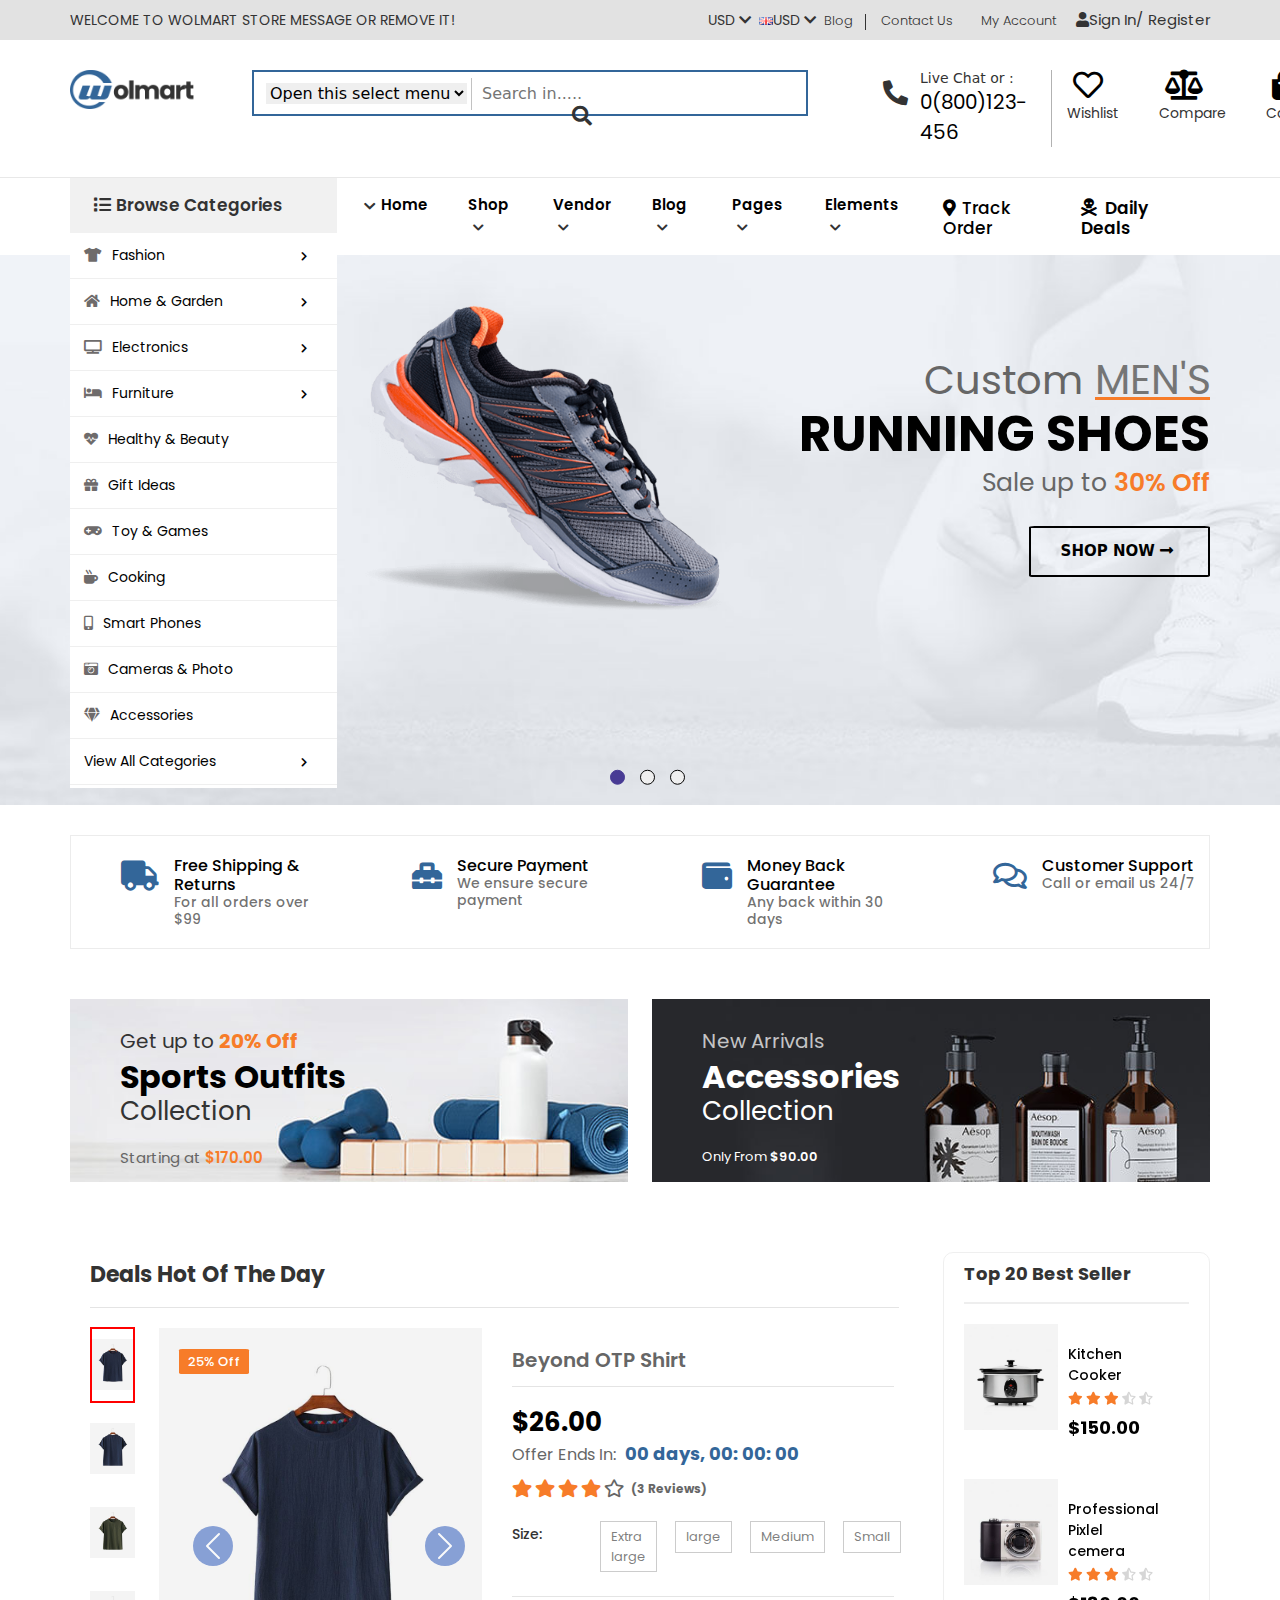
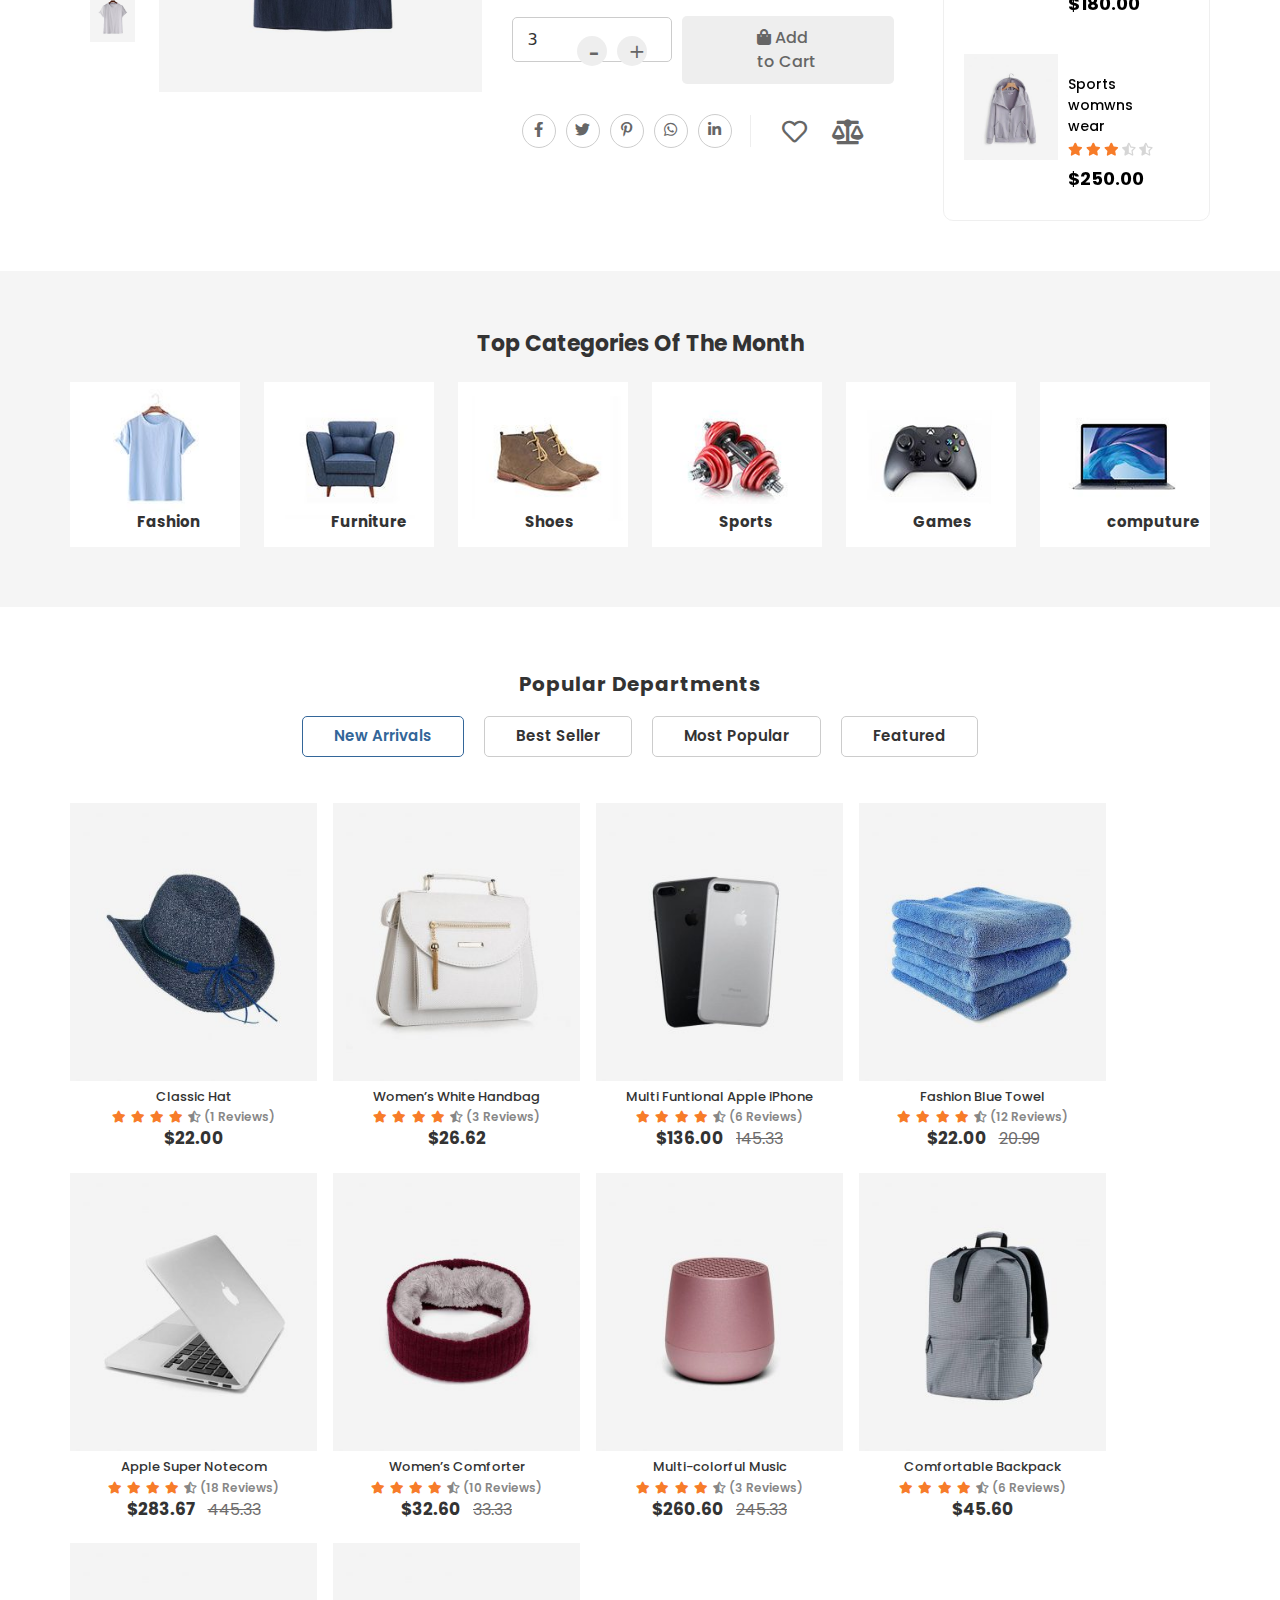
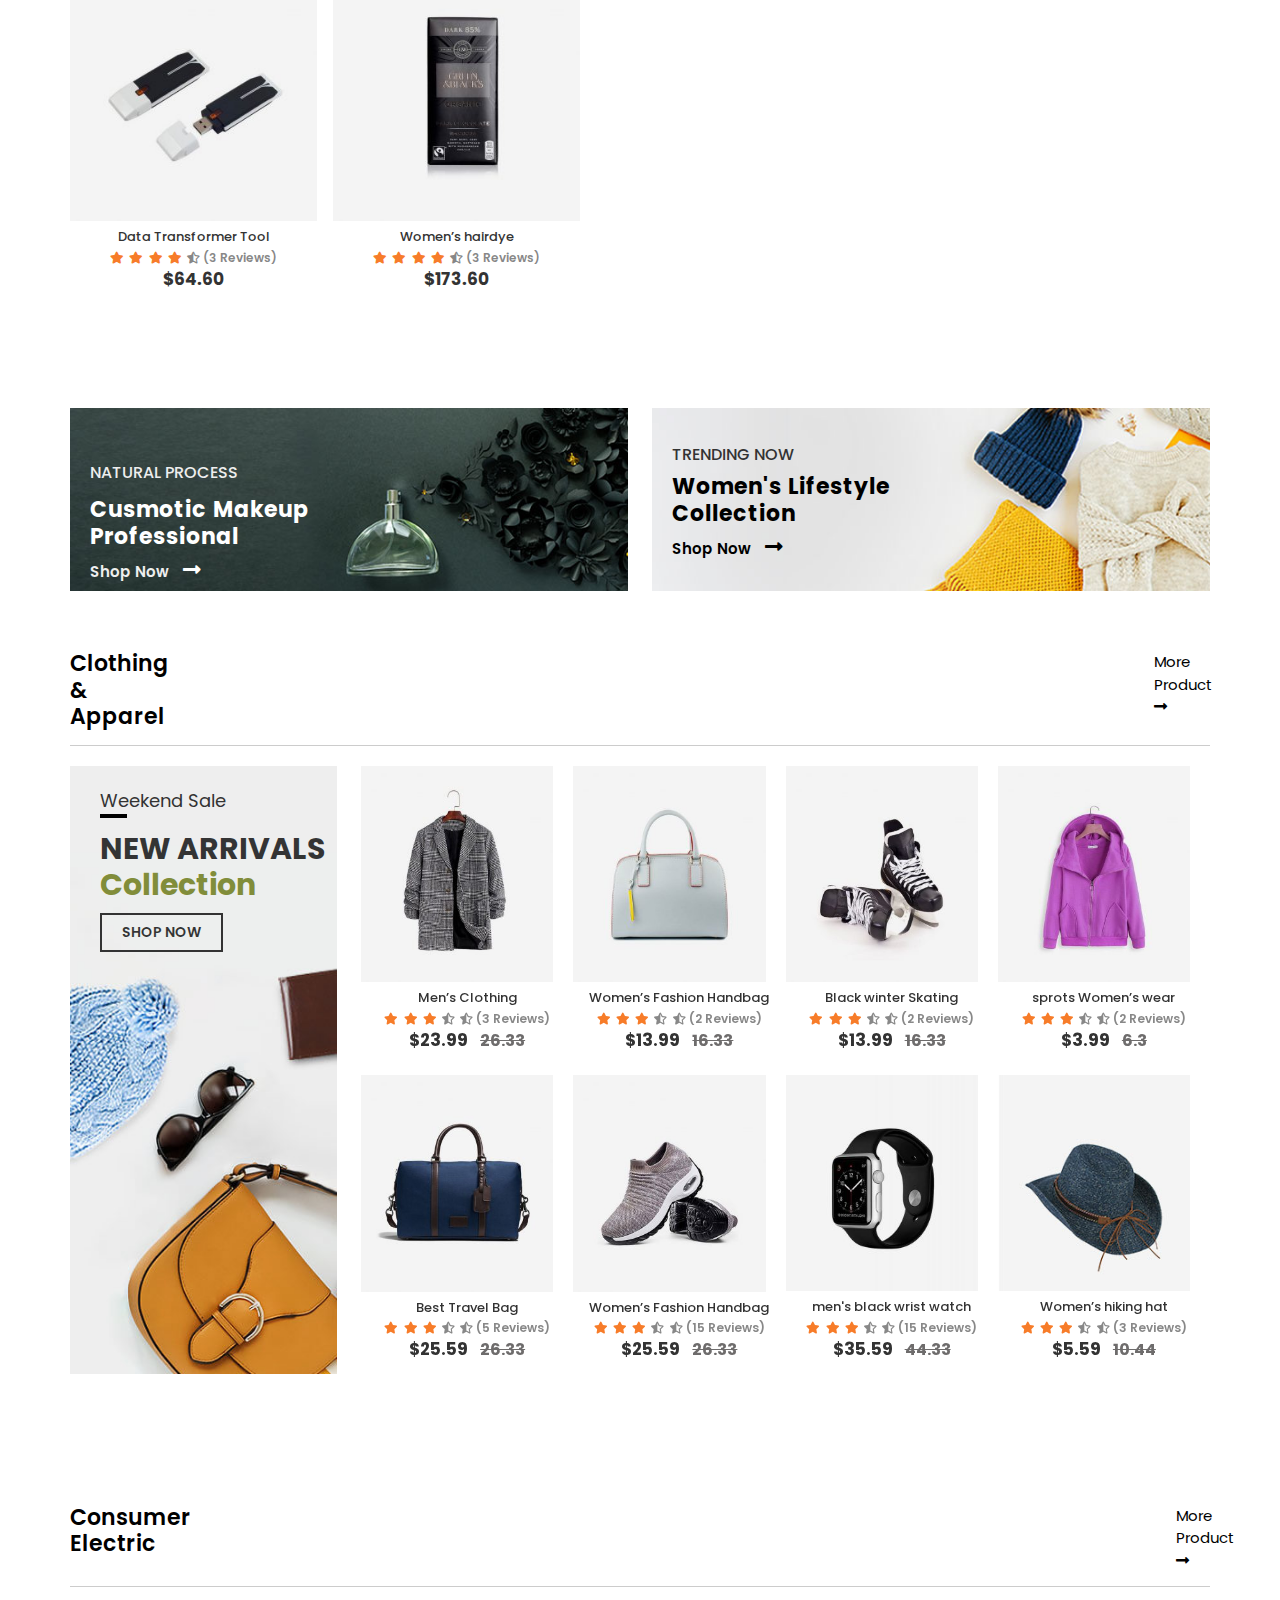
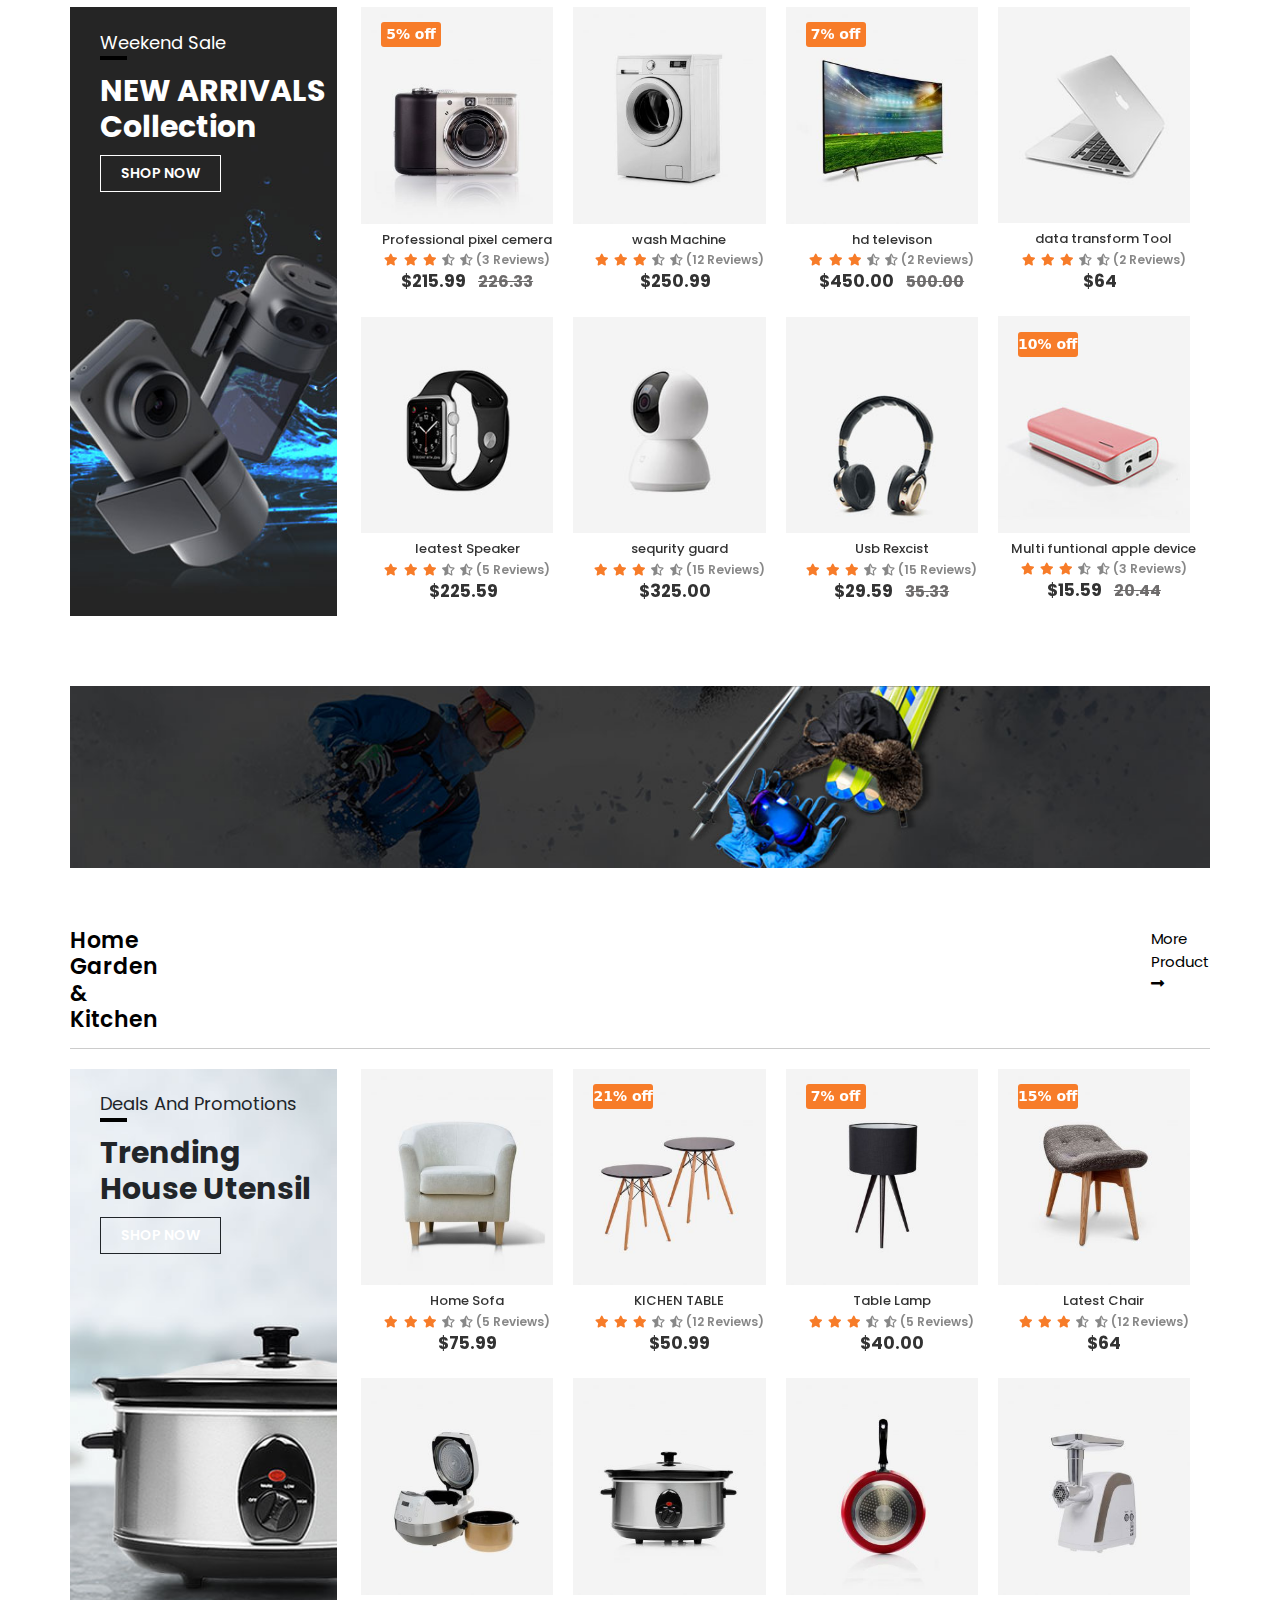
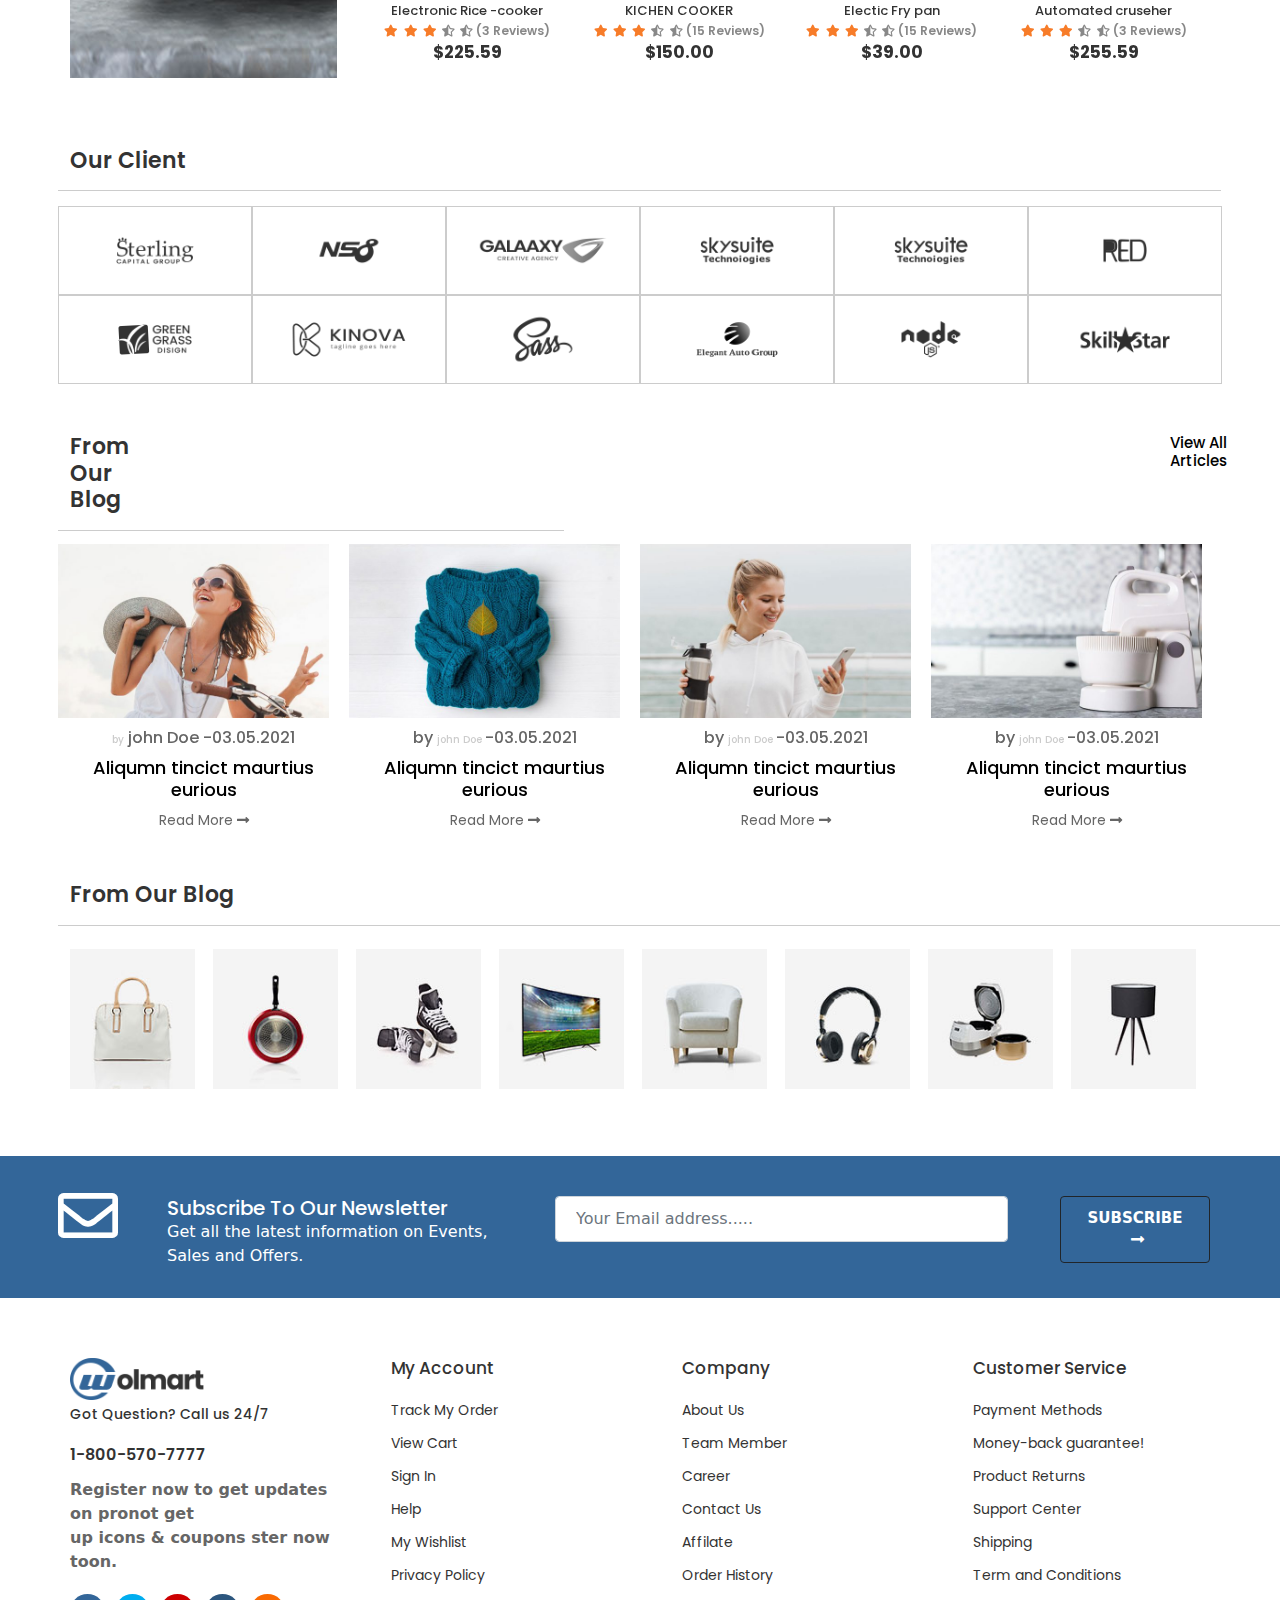
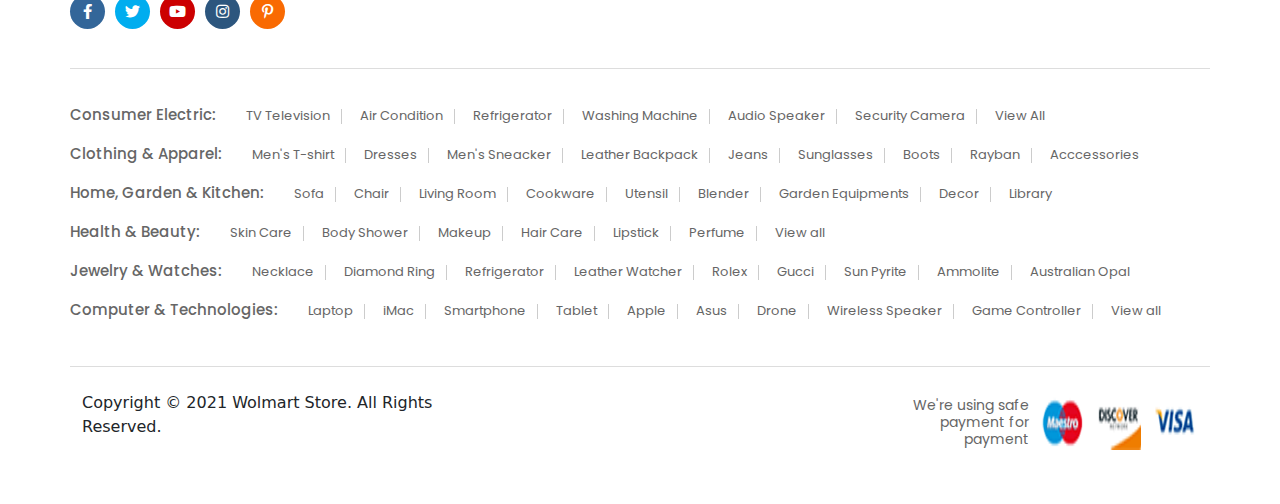
<file: index.html>
<!DOCTYPE html>
<html lang="en">

<head>
    <meta charset="UTF-8">
    <meta http-equiv="X-UA-Compatible" content="IE=edge">
    <meta name="viewport" content="width=device-width, initial-scale=1.0">
    <title>Olmart e-commerce</title>
    <link rel="icon" href="images/titlie img/ficon.png">
    <link rel="stylesheet" href="css/bootstrap.min.css">
    <link rel="stylesheet" href="css/all.min.css">
    <link rel="stylesheet" href="font/flaticon.css">
    <link rel="stylesheet" href="css/slick.css">
    <link rel="stylesheet" href="css/Jzoom.css">
    <link rel="stylesheet" href="css/style.css">
</head>

<body>
    <!-- ===========================================
                Header part start
=================================================-->
    <div id="header">
        <div class="container px-lg-0">
            <div class="row">
                <div class="col-lg-5">
                    <div class="header_left py-lg-0">
                        <p>WELCOME TO WOLMART STORE MESSAGE OR REMOVE IT!</p>
                    </div>
                </div>
                <div class="col-lg-7">
                    <div class="header_right d-flex justify-content-end">
                        <div class="currency">
                            <ul>
                                <li><a href="#">USD <i class="fas fa-chevron-down"></i></a>
                                    <ul>
                                        <li><a href="#"> USD</a></li>
                                        <li><a href="#"> EUR</a></li>
                                    </ul>
                                </li>
                            </ul>
                        </div>

                        <div class="currency">
                            <ul>
                                <li> <img src="images/home_page/eng.png" class="img-fluid -100" width="14px"
                                        height="8px" alt=""><a href="#">USD <i class="fas fa-chevron-down"></i></a>
                                    <ul>
                                        <li><img src="images/home_page/eng.png" class="img-fluid -100" width="14px"
                                                height="8px" alt="eng flag"><a href="#">USD</a>
                                        <li><img src="images/home_page/fra.png" class="img-fluid -100" width="14px"
                                                height="8px" alt="fra flag"><a href="#">FAR</a>
                                    </ul>
                                </li>
                            </ul>
                        </div>
                        <div class="head_menu">
                            <ul>
                                <li><a href="#">Blog</a></li>
                                <li><a href="#">Contact Us </a></li>
                                <li><a href="#"> My Account</a></li>
                            </ul>
                        </div>

                        <div class="registration">
                            <!-- Button trigger modal -->
                            <a class="regisHitbtn" href="#" data-bs-toggle="modal" data-bs-target="#exampleModal"><i
                                    class="fas fa-user"></i>Sign In/</a>

                            <a class="regisHitbtn" href="#" data-bs-toggle="modal"
                                data-bs-target="#exampleModal">Register</a>


                            <!-- Modal -->
                            <div class="modal fade" id="exampleModal" tabindex="-1" aria-labelledby="exampleModalLabel"
                                aria-hidden="true">
                                <div class="modal-dialog">
                                    <button type="button" class="btn-close closebtn" data-bs-dismiss="modal"
                                        aria-label="Close"></button>
                                    <div class="modal-content modal_body">

                                        <ul class="nav nav-pills mb-3 " id="pills-tab" role="tablist">
                                            <li class="nav-item " role="presentation">
                                                <button class="active signinbtn1" id="pills-home-tab"
                                                    data-bs-toggle="pill" data-bs-target="#pills-home" type="button"
                                                    role="tab" aria-controls="pills-home" aria-selected="true">SIGN IN
                                                </button>
                                            </li>
                                            <li class="nav-item " role="presentation">
                                                <button class="nav-link signupbtn1 " id="pills-profile-tab"
                                                    data-bs-toggle="pill" data-bs-target="#pills-profile" type="button"
                                                    role="tab" aria-controls="pills-profile" aria-selected="false">SIGN
                                                    UP</button>
                                            </li>

                                        </ul>
                                        <div class="tab-content" id="pills-tabContent">
                                            <div class="tab-pane fade show active" id="pills-home" role="tabpanel"
                                                aria-labelledby="pills-home-tab">
                                                <form>
                                                    <div class="mb-3 userform">
                                                        <label for="exampleInputEmail1" class="form-label">Username or
                                                            email address *
                                                        </label>
                                                        <input type="email" class="form-control" id="exampleInputEmail1"
                                                            aria-describedby="emailHelp">

                                                    </div>
                                                    <div class="mb-3 userform">
                                                        <label for="exampleInputPassword1" class="form-label">Password
                                                            *</label>
                                                        <input type="password" class="form-control"
                                                            id="exampleInputPassword1">
                                                    </div>
                                                    <div class="mb-3 form-check d-flex radiobtn">
                                                        <input type="checkbox" class="form-check-input btn-dark"
                                                            id="exampleCheck1">
                                                        <label class="form-check-label" for="exampleCheck1">Remember me
                                                        </label>
                                                        <div class="lastpass">
                                                            <p>Last your password?</p>
                                                        </div>

                                                    </div>
                                                    <button type="submit" class="btn btn-success submitbtn ">SIGN
                                                        IN</button>
                                                </form>
                                                <div class="signin">
                                                    <h5>Sign in with social account</h5>
                                                </div>
                                                <div class="signsocial ">
                                                    <ul class="d-flex justify-content-center">
                                                        <li><a href="#"> <i class="fab fa-facebook-f"></i></a></li>
                                                        <li><a href="#"> <i class="fab fa-twitter"></i></a></li>
                                                        <li><a href="#"> <i class="fab fa-google"></i></a></li>
                                                    </ul>
                                                </div>

                                            </div>

                                            <div class="tab-pane fade" id="pills-profile" role="tabpanel"
                                                aria-labelledby="pills-profile-tab">
                                                <form>
                                                    <div class="mb-3 userform">
                                                        <label for="exampleInputEmail1" class="form-label">Your Email
                                                            address *

                                                        </label>
                                                        <input type="email" class="form-control" id="exampleInputEmail1"
                                                            aria-describedby="emailHelp">

                                                    </div>
                                                    <div class="mb-3 userform">
                                                        <label for="exampleInputPassword1" class="form-label">Password
                                                            *</label>
                                                        <input type="password" class="form-control"
                                                            id="exampleInputPassword1">
                                                    </div>
                                                    <div class="signup ">
                                                        <p>Your personal data will be used to support your experience
                                                            throughout this website, to manage access to your account,
                                                            and for other purposes described in our <span> privacy
                                                                policy. </span></p>

                                                        <a href="#">Sign up as a vendor?</a>
                                                    </div>
                                                    <div class="mb-3 form-check radiobtn2">
                                                        <input type="checkbox" class="form-check-input"
                                                            id="exampleCheck1">
                                                        <label class="form-check-label" for="exampleCheck1">I agree to
                                                            the <span>privacy policy</span> </label>

                                                    </div>
                                                    <button type="submit " class="btn btn-primary submitbtn">SING
                                                        UP</button>
                                                </form>
                                                <div class="signin">
                                                    <h5>Sign in with social account</h5>
                                                </div>
                                                <div class="signsocial ">
                                                    <ul class="d-flex justify-content-center">
                                                        <li><a href="#"> <i class="fab fa-facebook-f"></i></a></li>
                                                        <li><a href="#"> <i class="fab fa-twitter"></i></a></li>
                                                        <li><a href="#"> <i class="fab fa-google"></i></a></li>
                                                    </ul>
                                                </div>
                                            </div>
                                        </div>
                                    </div>
                                </div>
                            </div>
                        </div>
                    </div>
                </div>
            </div>
        </div>
    </div>
    <!-- ===========================================
                Header part end
=================================================-->
    <!-- ===========================================
                menu part start
=================================================-->
    <div id="menu_part">
        <div class="container px-lg-0">
            <div class="row">
                <div class="col-lg-2">
                    <div class="logo_part">
                        <img src="images/menupart/logo.png" alt="menu_logo">
                    </div>
                </div>
                <div class="col-lg-6  whole_search_item d-flex">
                    <div class="search_part">
                        <select aria-label="Default select example">
                            <option selected>Open this select menu</option>
                            <option value="1">Fashion</option>
                            <option value="2">Furniture</option>
                            <option value="3">Shoes</option>
                            <option value="1">Sports</option>
                            <option value="2">Games</option>
                            <option value="3">Computers</option>
                            <option value="3">Electronics</option>
                            <option value="3">Kitchen</option>
                            <option value="3">Clothing</option>
                        </select>
                    </div>
                    <div class="searchicon">
                        <div class="mb-3">
                            <input type="text" placeholder="Search in....."><i class="fas fa-search"></i>
                        </div>
                    </div>
                </div>

                <div class="col-lg-4 ">
                    <div class="right_part d-flex ">
                        <a href="callto: 0(8800)123-456">
                            <i class="fas fa-phone-alt"></i>
                            <h5>Live Chat <span>or :</span></h5>
                            <p>0(800)123-456</p>
                        </a>
                        <a href="#">
                            <i class="far fa-heart"></i>
                            <p>Wishlist</p>
                        </a>
                        <a href="#">
                            <i class="fas fa-balance-scale"></i>
                            <p>Compare</p>
                        </a>
                        <a data-bs-toggle="offcanvas" data-bs-target="#offcanvasRight" aria-controls="offcanvasRight"
                            href="#">
                            <i class="fas fa-shopping-bag">
                                <span>2</span>
                            </i>
                            <p>Cart</p>
                        </a>
                        <div class="offcanvas offcanvas-end " tabindex="-1" id="offcanvasRight"
                            aria-labelledby="offcanvasRightLabel">
                            <div class="offcanvas-header">
                                <h5 id="offcanvasRightLabel">Shopping Cart</h5>
                                <button type="button" class="btn-close text-reset" data-bs-dismiss="offcanvas"
                                    aria-label="Close"></button>
                            </div>
                            <div class="offcanvas-body ">
                                <div class="canvas_item d-flex">
                                    <div class="card_left">
                                        <a href="#">Beige knitted elas <br>Tic runner shoes</br></a>
                                        <p> 1 x $25.68 </p>
                                    </div>
                                    <div class="card_right">
                                        <a href="#"><img src="images/menupart/product-1.jpg" alt="product 1"></a>
                                        <i class="fas fa-times"></i>
                                    </div>
                                </div>


                                <div class="canvas_item d-flex">
                                    <div class="card_left">
                                        <a href="#">Beige knitted elas <br>Tic runner shoes</br></a>
                                        <p> 1 x $25.68 </p>
                                    </div>
                                    <div class="card_right">
                                        <a href="#"><img src="images/menupart/product-2.jpg" alt="product 1"></a>
                                        <i class="fas fa-times"></i>
                                    </div>
                                </div>


                                <div class="subbill d-flex ">
                                    <p>Subtotal:</p>
                                    <p>$58.67</p>
                                </div>
                                <div class="checckoutbtn d-flex ">
                                    <a href="#">ViewCart</a>
                                    <a href="#">CheckOut</a>
                                </div>
                            </div>

                        </div>
                    </div>
                </div>
            </div>
        </div>
    </div>
    <!-- ===========================================
                menu part end
=================================================-->
    <!-- ===========================================
                mega menu part start
=================================================-->
    <nav id="mega_menu">
        <div class="container px-lg-0">
            <div class="row">
                <div class="col-lg-3">
                    <div class="menu-left">
                        <a href="#"> <i class="fas fa-list"></i>Browse Categories <i
                                class="fas fa-chevron-down"></i></a>
                        <div class="menuleftfdropdown">
                            <ul>
                                <li>
                                    <a href="#"> <i class="fas fa-tshirt"></i>Fashion <i
                                            class="fas fa-chevron-right"></i></a>
                                    <div class="leftdropdown2">
                                        <div class="row">
                                            <div class="col-lg-4">
                                                <div class="megawomenandmen">
                                                    <h3>Women</h3>
                                                    <ul>
                                                        <li><a href="#"> New Arrivals</a></li>
                                                        <li><a href="#"> Best Sellers</a></li>
                                                        <li><a href="#"> Trending</a></li>
                                                        <li><a href="#"> Clothing</a></li>
                                                        <li><a href="#"> Shoes</a></li>
                                                        <li><a href="#"> Bags</a></li>
                                                        <li><a href="#"> Accessories</a></li>
                                                        <li><a href="#"> Accessories Jewlery & Watches</a></li>
                                                        <li><a href="#"> Sale</a></li>
                                                    </ul>
                                                </div>
                                            </div>
                                            <div class="col-lg-4">
                                                <div class="megawomenandmen">
                                                    <h3>Men</h3>
                                                    <ul>
                                                        <li><a href="#"> New Arrivals</a></li>
                                                        <li><a href="#"> Best Sellers</a></li>
                                                        <li><a href="#"> Trending</a></li>
                                                        <li><a href="#"> Clothing</a></li>
                                                        <li><a href="#"> Shoes</a></li>
                                                        <li><a href="#"> Bags</a></li>
                                                        <li><a href="#"> Accessories</a></li>
                                                        <li><a href="#"> Accessories Jewlery & Watches</a></li>
                                                    </ul>
                                                </div>
                                            </div>
                                            <div class="col-lg-4">
                                                <div class="imagedropdown">
                                                    <img src="images/megamenu/megamenleft.jpg " class="img-fluid w-100"
                                                        alt="fashion drop down image">

                                                    <div class="dropdown_image_overlay">
                                                        <h5>Get up to <span>20%Off</span></h5>
                                                        <h2>Hot Sales</h2>
                                                        <p>Shop Now <i class="fas fa-long-arrow-alt-right"></i></p>
                                                    </div>
                                                </div>
                                            </div>
                                        </div>
                                    </div>
                                </li>
                                <li><a href="#"> <i class="fas fa-home"></i>Home & Garden <i
                                            class="fas fa-chevron-right"></i></a>

                                    <div class="leftdropdown2">
                                        <div class="row">
                                            <div class="col-lg-4">
                                                <div class="megawomenandmen">
                                                    <h3>Bedroom</h3>
                                                    <ul>
                                                        <li><a href="#"> Beds, Frames & Bases</a></li>
                                                        <li><a href="#"> Dressers</a></li>
                                                        <li><a href="#"> Nightstands</a></li>
                                                        <li><a href="#"> Kid's Beds & Headboards</a></li>
                                                        <li><a href="#"> Armoires</a></li>

                                                    </ul>
                                                </div>

                                                <div class="megawomenandmen">
                                                    <h3>Living Room</h3>
                                                    <ul>
                                                        <li><a href="#"> Coffee Tables</a></li>
                                                        <li><a href="#"> Chairs</a></li>
                                                        <li><a href="#"> Tables</a></li>
                                                        <li><a href="#"> Futons & Sofa Beds</a></li>
                                                        <li><a href="#"> Cabinets & Chests</a></li>

                                                    </ul>
                                                </div>
                                            </div>
                                            <div class="col-lg-4">
                                                <div class="megawomenandmen">
                                                    <h3>Office</h3>
                                                    <ul>
                                                        <li><a href="#"> Office Chairs</a></li>
                                                        <li><a href="#"> Desks</a></li>
                                                        <li><a href="#"> Bookcases</a></li>
                                                        <li><a href="#"> File Cabinets</a></li>
                                                        <li><a href="#"> Breakroom Tables</a></li>
                                                    </ul>
                                                </div>

                                                <div class="megawomenandmen">
                                                    <h3> Kitchen & Dining</h3>
                                                    <ul>
                                                        <li><a href="#"> Dining Sets</a></li>
                                                        <li><a href="#"> Kitchen Storage Cabinets</a></li>
                                                        <li><a href="#"> Bashers Racks</a></li>
                                                        <li><a href="#"> Dining Chairs</a></li>
                                                        <li><a href="#"> Dining Room Tables</a></li>
                                                        <li><a href="#"> Bar Stools</a></li>
                                                    </ul>
                                                </div>
                                            </div>
                                            <div class="col-lg-4">
                                                <div class="imagedropdown">
                                                    <img src="images/megamenu/megamenu2.jpg" class="img-fluid w-100"
                                                        alt="fashion drop down image">

                                                    <div class="dropdown_image_overlay">
                                                        <h4> Restroom </h4>
                                                        <h2>Furniture Sale</h2>
                                                        <h5>Up to <span>20%Off</span></h5>
                                                        <p>Shop Now <i class="fas fa-long-arrow-alt-right"></i></p>
                                                    </div>
                                                </div>
                                            </div>
                                        </div>
                                    </div>

                                </li>
                                <li>

                                    <a href="#"> <i class="fas fa-tv"></i>Electronics <i
                                            class="fas fa-chevron-right"></i></a>
                                    <div class="leftdropdown2">
                                        <div class="row">
                                            <div class="col-lg-4">
                                                <div class="megawomenandmen">
                                                    <h3>Laptops & Computers</h3>
                                                    <ul>
                                                        <li><a href="#"> Desktop Computers</a></li>
                                                        <li><a href="#"> Monitors</a></li>
                                                        <li><a href="#"> Laptops</a></li>
                                                        <li><a href="#"> Hard Drives & Storage</a></li>
                                                        <li><a href="#"> Computer Accessories</a></li>
                                                    </ul>
                                                </div>

                                                <div class="megawomenandmen">
                                                    <h3> TV & Video</h3>
                                                    <ul>
                                                        <li><a href="#"> TVs</a></li>
                                                        <li><a href="#"> Home Audio Speakers</a></li>
                                                        <li><a href="#"> Projectors</a></li>
                                                        <li><a href="#"> Media Streaming Devices</a></li>
                                                    </ul>
                                                </div>
                                            </div>
                                            <div class="col-lg-4">
                                                <div class="megawomenandmen">
                                                    <h3>Digital Cameras</h3>
                                                    <ul>
                                                        <li><a href="#"> Office Chairs</a></li>
                                                        <li><a href="#"> Digital SLR Cameras</a></li>
                                                        <li><a href="#"> Sports & Action Cameras</a></li>
                                                        <li><a href="#"> Photo Printer</a></li>
                                                        <li><a href="#"> Digital Memory Cards</a></li>
                                                    </ul>

                                                </div>

                                                <div class="megawomenandmen">
                                                    <h3> Cell Phones</h3>
                                                    <ul>
                                                        <li><a href="#"> Carrier Phones</a></li>
                                                        <li><a href="#"> Unlocked Phones</a></li>
                                                        <li><a href="#"> Phone & Cellphone Cases</a></li>
                                                        <li><a href="#"> Cellphone Chargers</a></li>
                                                    </ul>
                                                </div>
                                            </div>
                                            <div class="col-lg-4">
                                                <div class="imagedropdown">
                                                    <img src="images/megamenu/megamenu3.jpg" class="img-fluid w-100"
                                                        alt="fashion drop down image">

                                                    <div class="dropdown_image_overlay">
                                                        <h4> Deals Of The Week </h4>
                                                        <h2>Save On Smart </h2>
                                                        <h5>EarPhone <span>20%Off</span></h5>
                                                        <div class="btn">
                                                            <a href="#">SHOP NOW</a>
                                                        </div>
                                                    </div>
                                                </div>
                                            </div>
                                        </div>
                                    </div>

                                </li>
                                <li>
                                    <a href="#"> <i class="fas fa-bed"></i>Furniture <i
                                            class="fas fa-chevron-right"></i></a>
                                    <div class="leftdropdown2">
                                        <div class="row">
                                            <div class="col-lg-3">
                                                <div class="megawomenandmen">
                                                    <h3>Laptops & Computers</h3>
                                                    <ul>
                                                        <li><a href="#"> Desktop Computers</a></li>
                                                        <li><a href="#"> Monitors</a></li>
                                                        <li><a href="#"> Laptops</a></li>
                                                        <li><a href="#"> Hard Drives & Storage</a></li>
                                                        <li><a href="#"> Computer Accessories</a></li>
                                                    </ul>
                                                </div>

                                            </div>

                                            <div class="col-lg-3">
                                                <div class="megawomenandmen">
                                                    <h3>Laptops & Computers</h3>
                                                    <ul>
                                                        <li><a href="#"> Desktop Computers</a></li>
                                                        <li><a href="#"> Monitors</a></li>
                                                        <li><a href="#"> Laptops</a></li>
                                                        <li><a href="#"> Hard Drives & Storage</a></li>
                                                        <li><a href="#"> Computer Accessories</a></li>
                                                    </ul>
                                                </div>

                                            </div>

                                            <div class="col-lg-3">
                                                <div class="megawomenandmen">
                                                    <h3>Laptops & Computers</h3>
                                                    <ul>
                                                        <li><a href="#"> Desktop Computers</a></li>
                                                        <li><a href="#"> Monitors</a></li>
                                                        <li><a href="#"> Laptops</a></li>
                                                        <li><a href="#"> Hard Drives & Storage</a></li>
                                                        <li><a href="#"> Computer Accessories</a></li>
                                                    </ul>
                                                </div>

                                            </div>


                                            <div class="col-lg-3">
                                                <div class="megawomenandmen">
                                                    <h3>Laptops & Computers</h3>
                                                    <ul>
                                                        <li><a href="#"> Desktop Computers</a></li>
                                                        <li><a href="#"> Monitors</a></li>
                                                        <li><a href="#"> Laptops</a></li>
                                                        <li><a href="#"> Hard Drives & Storage</a></li>
                                                        <li><a href="#"> Computer Accessories</a></li>
                                                    </ul>
                                                </div>

                                            </div>
                                        </div>
                                        <div class="row">
                                            <div class="col-lg-6 ">
                                                <div class="furnitureimg">
                                                    <a href="#"><img src="images/menupart/furniture1.jpg"
                                                            class="img-fluid w-100" alt=" furniture1"></a>
                                                    <div class="furniture_image_overlay">
                                                        <h5>New Arrivals </h5>
                                                        <h4>Amazing Sofa </h4>
                                                        <hp>Starting at <span>$125.00</span></hp>
                                                    </div>
                                                </div>
                                            </div>
                                            <div class="col-lg-6 ">
                                                <div class="furnitureimg">
                                                    <a href="#"><img src="images/menupart/furniture2.jpg"
                                                            class="img-fluid w-100" alt=" furniture1"></a>
                                                    <div class="furniture_image_overlay">
                                                        <h5>Best Seller</h5>
                                                        <h4>Chair & Lamp </h4>
                                                        <p>From <span>$165.00 </span></p>

                                                    </div>
                                                </div>
                                            </div>
                                        </div>
                                    </div>

                                </li>


                                <li><a href="#"> <i class="fas fa-heartbeat "></i>Healthy & Beauty</a></li>
                                <li><a href="#"> <i class="fas fa-gift"></i>Gift Ideas</a></li>
                                <li><a href="#"> <i class="fas fa-gamepad"></i>Toy & Games</a></li>
                                <li><a href="#"> <i class="fas fa-mug-hot"></i>Cooking</a></li>
                                <li><a href="#"> <i class="fas fa-mobile-alt"></i>Smart Phones</a></li>
                                <li><a href="#"> <i class="fas fa-camera-retro"></i>Cameras & Photo</a></li>
                                <li><a href="#"> <i class="fas fa-gem"></i>Accessories</a></li>
                                <li><a href="#"> <i class="fas fa-chevron-right"></i>View All Categories</a></li>
                            </ul>
                        </div>
                    </div>
                </div>
                <!-- ===================main menu start===================== -->
                <div class="col-lg-6">
                    <div class="main_mega_menu2">
                        <ul>
                            <li><a href="index.html">Home </a></li>
                            <!-- ================shop menu start==================== -->
                            <li>
                                <a href="shop.html">Shop <i class=" fas fa-chevron-down"></i></a>
                                <div class="megamenu_drop_down">
                                    <div class="row">
                                        <div class="col-lg-3">
                                            <div class="menu_element">
                                                <h4>Shop Pages</h4>
                                                <ul>
                                                    <li><a href="#"> Banner With Sidebar</a></li>
                                                    <li><a href="#"> Boxed Banner</a></li>
                                                    <li><a href="#"> Full Width Banner</a></li>
                                                    <li><a href="#"> Horizontal Filter <span>Hot</span></a></li>
                                                    <li><a href="#"> Off Canvas Sidebar <span> New</span> </a></li>
                                                    <li><a href="#"> Infinite Ajax Scroll</a></li>
                                                    <li><a href="#"> Right Sidebar</a></li>
                                                    <li><a href="#"> Both Sidebar</a></li>
                                                </ul>
                                            </div>

                                        </div>
                                        <div class="col-lg-3">

                                            <div class="menu_element">
                                                <h4>Shop Layouts</h4>
                                                <ul>
                                                    <li><a href="#"> Banner With Sidebar</a></li>
                                                    <li><a href="#"> 3 Columns Mode</a></li>
                                                    <li><a href="#"> 4 Columns Mode</a></li>
                                                    <li><a href="#"> 5 Columns Mode </a></li>
                                                    <li><a href="#"> 6 Columns Mode </a></li>
                                                    <li><a href="#"> 7 Columns Mode</a></li>
                                                    <li><a href="#"> 8 Columns Mode</a></li>
                                                    <li><a href="#"> List Mode</a></li>
                                                </ul>
                                            </div>
                                        </div>
                                        <div class="col-lg-3 ">

                                            <div class="menu_element third_menu_element">
                                                <h4>Product Pages</h4>
                                                <ul>
                                                    <li><a href="#"> Variable Product</a></li>
                                                    <li><a href="#"> Featured & Sale</a></li>
                                                    <li><a href="#"> Data In Accordion</a></li>
                                                    <li><a href="#"> Data In Sections </a></li>
                                                    <li><a href="#"> Image Swatch </a></li>
                                                    <li><a href="#"> Extended Info</a></li>
                                                    <li><a href="#"> Without Sidebar</a></li>
                                                    <li><a href="#"> 360o & Video <span>New</span> </a></li>

                                                </ul>
                                            </div>
                                        </div>
                                        <div class="col-lg-3">
                                            <div class="menu_element forthmenu_element">
                                                <h4>Product Layouts</h4>
                                                <ul>
                                                    <li><a href="#"> Default <span> Hot</span> </a></li>
                                                    <li><a href="#"> Vertical Thumbs</a></li>
                                                    <li><a href="#"> Grid Images</a></li>
                                                    <li><a href="#"> Masonry</a></li>
                                                    <li><a href="#"> Gallery </a></li>
                                                    <li><a href="#"> Sticky Info</a></li>
                                                    <li><a href="#"> Sticky Thumbs</a></li>
                                                    <li><a href="#"> Sticky Both</a></li>
                                                </ul>
                                            </div>
                                        </div>
                                    </div>
                                </div>
                            </li>
                            <!-- =====================shop menu end=================== -->
                            <!-- vendor menu start -->
                            <li>
                                <a href="vendor.html">Vendor <i class=" fas fa-chevron-down"></i></a>
                                <div class="vendordropdown">
                                    <div class="row">
                                        <div class="col-lg-12">
                                            <div class="vendor_element">
                                                <ul>
                                                    <li>
                                                        <a href="#"> Store Listing <i
                                                                class="fas fa-chevron-right"></i></a>


                                                        <div class="vendorelement_dropdown2">
                                                            <div class="row">
                                                                <div class="col-lg-12">
                                                                    <div class="vendornesteddd">
                                                                        <ul>
                                                                            <li><a href="#">Store listing 1</a></li>
                                                                            <li><a href="#">Store listing 2</a></li>
                                                                            <li><a href="#">Store listing 3</a></li>
                                                                            <li><a href="#">Store listing 4</a></li>
                                                                        </ul>
                                                                    </div>
                                                                </div>
                                                            </div>
                                                        </div>
                                                    </li>

                                                    <li>
                                                        <a href="#"> Vendor Store <i
                                                                class="fas fa-chevron-right"></i></a>
                                                        <div class="vendorelement_dropdown2">
                                                            <div class="row">
                                                                <div class="col-lg-12">
                                                                    <div class="vendornesteddd">
                                                                        <ul>
                                                                            <li><a href="#">Store listing 1</a></li>
                                                                            <li><a href="#">Store listing 2</a></li>
                                                                            <li><a href="#">Store listing 3</a></li>
                                                                            <li><a href="#">Store listing 4</a></li>
                                                                        </ul>
                                                                    </div>
                                                                </div>
                                                            </div>
                                                        </div>
                                                    </li>
                                                </ul>
                                            </div>
                                        </div>
                                    </div>
                                </div>
                            </li>
                            <!-- vendoer menu end -->
                            <li>
                                <!-- blog drop dowm start -->
                                <a href="blog.html">Blog <i class=" fas fa-chevron-down"></i></a>
                                <div class="blogdropdown">
                                    <div class="row">
                                        <div class="col-lg-12">
                                            <div class="blogddelement">
                                                <ul>
                                                    <li><a href="#">Classic</a></li>
                                                    <li><a href="#">Listing</a></li>
                                                    <li>
                                                        <a href="#">Grid <i class="fas fa-chevron-right"></i></a>

                                                        <ul>
                                                            <li><a href="#"> Grid 2 columns</a></li>
                                                            <li><a href="#"> Grid 3 columns</a></li>
                                                            <li><a href="#"> Grid 4 columns</a></li>
                                                            <li><a href="#"> Grid sidebar</a></li>

                                                        </ul>
                                                    </li>
                                                    <li>
                                                        <a href="#">Masonry <i class="fas fa-chevron-right"></i></a>

                                                        <ul>
                                                            <li><a href="#"> Masonry 2 columns</a></li>
                                                            <li><a href="#"> Masonry 3 columns</a></li>
                                                            <li><a href="#"> Masonry 4 columns</a></li>
                                                            <li><a href="#"> Masonry sidebar</a></li>

                                                        </ul>

                                                    </li>
                                                    <li>
                                                        <a href="#">Mask <i class="fas fa-chevron-right"></i></a>

                                                        <ul>
                                                            <li><a href="#"> Blog mask grid</a></li>
                                                            <li><a href="#"> Blog mask masonry</a></li>

                                                        </ul>

                                                    </li>
                                                    <li><a href="#">Single Post</a></li>

                                                </ul>
                                            </div>
                                        </div>
                                    </div>
                                </div>

                            </li>
                            <!-- blog menu end -->
                            <!-- page menu start -->
                            <li>
                                <a href="page.html">Pages <i class=" fas fa-chevron-down"></i> </a>
                                <!-- page drop dowm start -->
                                <div class="pagedropdown">
                                    <div class="row">
                                        <div class="col-lg-12">
                                            <div class="pageddelement">
                                                <ul>
                                                    <li><a href="#"> About Us</a></li>
                                                    <li><a href="#"> Become A Vendor</a></li>
                                                    <li><a href="#"> Contact Us</a></li>
                                                    <li><a href="#"> FAQs</a></li>
                                                    <li><a href="#"> Error 404</a></li>
                                                    <li><a href="#"> Coming Soon</a></li>
                                                    <li><a href="#"> Wishlist</a></li>
                                                    <li><a href="#"> Cart</a></li>
                                                    <li><a href="#"> Checkout</a></li>
                                                    <li><a href="#"> My Account</a></li>
                                                    <li><a href="#"> Compare</a></li>

                                                </ul>
                                            </div>
                                        </div>
                                    </div>
                                </div>
                                <!-- page drop dowm end -->
                            </li>
                            <!-- page menu part end -->
                            <li>
                                <!-- element drop dowm start -->
                                <a href="elementPage.html">Elements <i class=" fas fa-chevron-down"></i> </a>
                                <div class="elementdropdown">
                                    <div class="row">
                                        <div class="col-lg-12">
                                            <div class="elementddelement">
                                                <ul>
                                                    <li><a href="#"> Accordions</a></li>
                                                    <li><a href="#"> Alert & Notification</a></li>
                                                    <li><a href="#"> Blog Posts</a></li>
                                                    <li><a href="#"> Buttons</a></li>
                                                    <li><a href="#"> Call to Action</a></li>
                                                    <li><a href="#"> Icons</a></li>
                                                    <li><a href="#"> Icon Boxes</a></li>
                                                    <li><a href="#"> Instagrams</a></li>
                                                    <li><a href="#"> Product Category</a></li>
                                                    <li><a href="#"> Products </a></li>
                                                    <li><a href="#"> Tabs</a></li>
                                                    <li><a href="#"> Testimonials</a></li>
                                                    <li><a href="#"> Titles</a></li>
                                                    <li><a href="#"> Typography</a></li>
                                                    <li><a href="#"> Vendors</a></li>

                                                </ul>
                                            </div>
                                        </div>
                                    </div>
                                </div>
                                <!-- element drop dowm end  -->
                            </li>
                        </ul>
                    </div>
                </div>
                <!-- main menu end -->
                <!-- menu last part icon and locatuion -->
                <div class="col-lg-3">
                    <div class="menu_last_part">
                        <div class="track">
                            <h4> <i class="fas fa-map-marker-alt"></i> Track Order</h4>
                        </div>
                        <div class="dailydeal">
                            <h4> <i class="fas fa-skull-crossbones"></i>Daily Deals</h4>
                        </div>
                    </div>
                </div>
                <!-- main mega menu last part -->
            </div>
        </div>
    </nav>


    <!-- ===========================================
                mega menu part end
=================================================-->
    <!-- ===========================================
                Banner part start]=
=================================================-->
    <section id="banner_part">
        <div class="banner_item"
            style="background: url(images/bannerimges/slide-1.jpg) center no-repeat; background-size: cover;">

            <div class="container px-lg-0">
                <div class="row">

                    <div class="col-lg-4 offset-lg-3">
                        <div class="banner_img">
                            <img src="images/bannerimges/show.png" class="img-fluid w-100" alt="banner show images">
                        </div>
                    </div>
                    <div class="col-lg-5 ">
                        <div class="banner_text text-end">
                            <h3> Custom <span>MEN'S</span> </h3>
                            <h1> RUNNING SHOES</h1>
                            <p>Sale up to <span>30% Off</span></p>
                            <a href="#">SHOP NOW <i class="fas fa-long-arrow-alt-right"></i></a>
                        </div>
                    </div>
                </div>
            </div>

        </div>

        <div class="banner_item"
            style="background: url(images/bannerimges/slide-2.jpg) center no-repeat; background-size: cover;">

            <div class="container px-lg-0">
                <div class="row">

                    <div class="col-lg-4 offset-lg-3">
                        <div class="banner_text text-start">
                            <h3> Mountain- <span>Climbing</span> </h3>
                            <h1> Hot & Packback</h1>
                            <p>Only until the end of this week. </p>
                            <a href="#">SHOP NOW <i class="fas fa-long-arrow-alt-right"></i></a>
                        </div>

                    </div>
                    <div class="col-lg-4">
                        <div class="banner_img justify-content-end">
                            <img src="images/bannerimges/men.png" class="img-fluid w-100" alt="banner show images">
                        </div>
                    </div>
                </div>
            </div>

        </div>

        <div class="banner_item"
            style="background: url(images/bannerimges/slide-3.jpg) center no-repeat; background-size: cover;">

            <div class="container px-lg-0">
                <div class="row">

                    <div class="col-lg-3 offset-lg-3">
                        <div class="banner_img">
                            <img src="images/bannerimges/skate.png" class="img-fluid w-100" alt="banner show images">
                        </div>
                    </div>
                    <div class="col-lg-5 ">
                        <div class="banner_text text-end">
                            <h3> Top weekly Seller </h3>
                            <h1> Trending Collection</h1>
                            <p>Rolller <span>-skate</span></p>
                            <a href="#">SHOP NOW <i class="fas fa-long-arrow-alt-right"></i></a>
                        </div>
                    </div>
                </div>
            </div>

        </div>
    </section>
    <!-- ===========================================
                Fsmc part start
=================================================-->

    <section id="fsmc_part">
        <div class="container px-lg-0 cont_border">
            <div class="row">
                <div class="col-lg-3 ">
                    <div class="freeshiping d-flex">
                        <div class="icon">
                            <i class="fas fa-truck"></i>
                        </div>
                        <div class="freeshiptext">
                            <h4>Free Shipping & Returns</h4>
                            <h5>For all orders over $99</h5>
                        </div>
                    </div>
                </div>
                <div class="col-lg-3">
                    <div class="freeshiping d-flex">
                        <div class="icon">
                            <i class="fas fa-toolbox"></i>
                        </div>
                        <div class="freeshiptext">
                            <h4>Secure Payment</h4>
                            <h5>We ensure secure payment</h5>
                        </div>
                    </div>
                </div>
                <div class="col-lg-3">
                    <div class="freeshiping d-flex">
                        <div class="icon">
                            <i class="fas fa-wallet"></i>
                        </div>
                        <div class="freeshiptext">
                            <h4>Money Back Guarantee</h4>
                            <h5>Any back within 30 days</h5>
                        </div>
                    </div>
                </div>
                <div class="col-lg-3">
                    <div class="freeshiping d-flex">
                        <div class="icon">
                            <i class="far fa-comments"></i>
                        </div>
                        <div class="freeshiptext">
                            <h4>Customer Support</h4>
                            <h5>Call or email us 24/7</h5>
                        </div>
                    </div>
                </div>
            </div>
        </div>
    </section>
    <!-- ===========================================
                Fsmc part end
=================================================-->
    <!-- ===========================================
                Accesorries part start
=================================================-->
    <section id="accesorries_part">
        <div class="container px-lg-0">
            <div class="row">
                <div class="col-lg-6">
                    <div class="left_part">
                        <img src="images/acceserroies_image/accsorries1.jpg" class="img-fluid w-100"
                            alt="acceserroies_image1">
                        <div class="overlay">
                            <h4>Get up to <span>20% Off</span> </h4>
                            <h2>Sports Outfits <span>Collection</span></h2>
                            <p>Starting at <span> $170.00</span> </p>
                        </div>
                    </div>
                </div>
                <div class="col-lg-6">
                    <div class="right_part">
                        <img src="images/acceserroies_image/accsorries2.jpg" class="img-fluid w-100"
                            alt="acceserroies_image2">
                        <div class="overlay">
                            <h4>New Arrivals</h4>
                            <h2>Accessories <span>Collection</span></h2>
                            <p>Only From <span>$90.00</span> </p>
                        </div>
                    </div>
                </div>
            </div>
        </div>
    </section>

    <!-- ===========================================
                Accesorries part end
=================================================-->
    <!-- ===========================================
                deals part start
=================================================-->
    <section id="delas_part">
        <div class="container px-lg-0">

            <div class="row">
                <!-- =============deals left strart=-================= -->
                <div class="col-lg-9">

                    <div class="zoom_part">
                        <div class="row">
                            <div class="headOfzoompart">
                                <h4>Deals Hot Of The Day</h4>
                            </div>
                            <div class="col-lg-6">
                                <div id="carouselExampleIndicators" class="carousel carousel-fade"
                                    data-bs-ride="carousel">
                                    <div class="row">
                                        <div class="col-lg-2">
                                            <div class="carousel-indicators small_img">
                                                <button type="button" data-bs-target="#carouselExampleIndicators"
                                                    data-bs-slide-to="0" class="active" aria-current="true"
                                                    aria-label="Slide 1">
                                                    <img src="images/dealsPartImages/small1.jpg" class="img-fluid w-100"
                                                        alt="small1 imgage">
                                                </button>
                                                <button type="button" data-bs-target="#carouselExampleIndicators"
                                                    data-bs-slide-to="1" aria-label="Slide 2">
                                                    <img src="images/dealsPartImages/small2.jpg" class="img-fluid w-100"
                                                        alt="small2 image">
                                                </button>
                                                <button type="button" data-bs-target="#carouselExampleIndicators"
                                                    data-bs-slide-to="2" aria-label="Slide 3">
                                                    <img src="images/dealsPartImages/small3.jpg" class="img-fluid w-100"
                                                        alt="small3 image">
                                                </button>
                                                <button type="button" data-bs-target="#carouselExampleIndicators"
                                                    data-bs-slide-to="3" aria-label="Slide 3">
                                                    <img src="images/dealsPartImages/small4.jpg" class="img-fluid w-100"
                                                        alt="small4 image">
                                                </button>
                                            </div>
                                        </div>
                                        <div class="col-lg-10">
                                            <div class="carousel-inner zoom_body">
                                                <div class="carousel-item active">
                                                    <img id="NZoomImg" data-NZoomscale="2"
                                                        style="width: 100%;height: 100%"
                                                        src="images/dealsPartImages/zoom1.jpg" alt="zoom1">
                                                    <div class="overlay2">
                                                        <p>25% Off</p>
                                                    </div>
                                                </div>
                                                <div class="carousel-item">
                                                    <img id="NZoomImg" data-NZoomscale="2"
                                                        style="width: 100%;height: 100%"
                                                        src="images/dealsPartImages/zoom2.jpg" alt="zoom1">
                                                    <div class="overlay2">
                                                        <p>25% Off</p>
                                                    </div>
                                                </div>
                                                <div class="carousel-item">
                                                    <img id="NZoomImg" data-NZoomscale="2"
                                                        style="width: 100%;height: 100%"
                                                        src="images/dealsPartImages/zoom3.jpg" alt="zoom1">
                                                    <div class="overlay2">
                                                        <p>25% Off</p>
                                                    </div>
                                                </div>
                                                <div class="carousel-item">
                                                    <img id="NZoomImg" data-NZoomscale="2"
                                                        style="width: 100%;height: 100%"
                                                        src="images/dealsPartImages/zoom4.jpg" alt="zoom1">
                                                    <div class="overlay2">
                                                        <p>25% Off</p>
                                                    </div>
                                                </div>
                                            </div>
                                            <button class="carousel-control-prev" type="button"
                                                data-bs-target="#carouselExampleIndicators" data-bs-slide="prev">
                                                <span class="carousel-control-prev-icon" aria-hidden="true"></span>
                                                <span class="visually-hidden">Previous</span>
                                            </button>
                                            <button class="carousel-control-next" type="button"
                                                data-bs-target="#carouselExampleIndicators" data-bs-slide="next">
                                                <span class="carousel-control-next-icon" aria-hidden="true"></span>
                                                <span class="visually-hidden">Next</span>
                                            </button>
                                        </div>
                                    </div>
                                </div>
                            </div>
                            <div class="col-lg-6">
                                <div class="zoom_text">
                                    <h3 class="ztexthead">Beyond OTP Shirt</h3>
                                    <h2>$26.00</h2>
                                    <p>Offer Ends In:<span class="coundown"></span></p>
                                    <div class="review d-flex">
                                        <a href="#"><i class="fas fa-star"></i></a>
                                        <a href="#"><i class="fas fa-star"></i></a>
                                        <a href="#"><i class="fas fa-star"></i></a>
                                        <a href="#"><i class="fas fa-star"></i></a>
                                        <a href="#"><i class="far fa-star"></i></a>
                                        <a href="#">(3 Reviews)</a>
                                    </div>
                                    <div class="product_size">
                                        <ul class="d-flex">
                                            <h4> Size:</h4>
                                            <li>
                                                <a data-bs-toggle="collapse" href="#collapseExample1" role="button"
                                                    aria-expanded="false" aria-controls="collapseExample">
                                                    Extra large
                                                </a>
                                            </li>
                                            <li>
                                                <a data-bs-toggle="collapse" href="#collapseExample2" role="button"
                                                    aria-expanded="false" aria-controls="collapseExample">
                                                    large
                                                </a>
                                            </li>
                                            <li>
                                                <a data-bs-toggle="collapse" href="#collapseExample3" role="button"
                                                    aria-expanded="false" aria-controls="collapseExample">
                                                    Medium
                                                </a>
                                            </li>
                                            <li>
                                                <a data-bs-toggle="collapse" href="#collapseExample4" role="button"
                                                    aria-expanded="false" aria-controls="collapseExample">
                                                    Small
                                                </a>
                                            </li>
                                        </ul>

                                        <div class="collapse" id="collapseExample1">
                                            <div class="body_of_product">
                                                <h5>Clear All</h5>
                                                <h2>$218.00</h2>
                                            </div>
                                        </div>

                                        <div class="collapse" id="collapseExample2">
                                            <div class="body_of_product">
                                                <h5>Clear All</h5>
                                                <h2>$318.00</h2>
                                            </div>
                                        </div>

                                        <div class="collapse" id="collapseExample3">
                                            <div class="body_of_product">
                                                <h5>Clear All</h5>
                                                <h2>$418.00</h2>
                                            </div>
                                        </div>

                                        <div class="collapse" id="collapseExample4">
                                            <div class="body_of_product">
                                                <h5>Clear All</h5>
                                                <h2>$518.00</h2>
                                            </div>
                                        </div>
                                    </div>
                                    <!-- ==========increment decment start=============== -->
                                    <div class="incremerntdec d-flex">
                                        <div class="handle-counter " id="handleCounter">
                                            <button class="counter-minus btn ">-</button>
                                            <input type="text" value="3">
                                            <button class="counter-plus btn ">+</button>
                                        </div>
                                        <div class="sidebtn">
                                            <a href="#"> <i class="fas fa-shopping-bag"></i> Add to Cart</a>
                                        </div>
                                    </div>

                                    <!-- ==========increment decment end=============== -->
                                    <!-- ++++++++++++++++++++icon part start+++++++++++++++++++ -->
                                    <div class="icon_part ">
                                        <div class="Icon_frist_part">
                                            <ul class="d-flex">
                                                <li><a class="one" href="#"><i class="fab fa-facebook-f"></i></a></li>
                                                <li><a class="two" href="#"> <i class="fab fa-twitter"></i></a></li>
                                                <li><a class="three" href="#"> <i class="fab fa-pinterest-p"></i></a>
                                                </li>
                                                <li><a class="four" href="#"> <i class="fab fa-whatsapp"></i></a></li>
                                                <li><a class="five" href="#"> <i class="fab fa-linkedin-in"></i></a>
                                                </li>

                                            </ul>
                                        </div>
                                        <div class="icon_last_part">
                                            <ul class="d-flex">
                                                <li><a href="#"> <i class="far fa-heart"></i></a></li>
                                                <li><a href="#"> <i class="fas fa-balance-scale"></i></a></li>
                                            </ul>
                                        </div>
                                    </div>



                                    <!-- ++++++++++++++++++++icon part end+++++++++++++++++++ -->
                                </div>
                            </div>
                        </div>
                    </div>
                </div>
                <!-- =============deals left end=-================= -->
                <!-- =============deals right strart=-================= -->
                <div class="col-lg-3">
                    <div class="full_body">
                        <h3 class="right_head"> Top 20 Best Seller</h3>
                        <div class="deals_right">

                            <div class="row">
                                <div class="detail_product_overview d-flex">
                                    <div class="col-lg-5">
                                        <a href="#"> <img src="images/dealsPartImages/R1.jpg" class="img-fluid w-100"
                                                alt="product images"></a>
                                    </div>
                                    <div class="col-lg-6">
                                        <div class="details_right_text">
                                            <p>Kitchen Cooker</p>
                                            <ul class="d-flex ">
                                                <li><a href="#"><i class="fas fa-star"></i></a></li>
                                                <li><a href="#"><i class="fas fa-star"></i></a></li>
                                                <li><a href="#"><i class="fas fa-star"></i></a></li>
                                                <li><a href="#"><i class="fas fa-star-half-alt"></i></a></li>
                                                <li><a href="#"><i class="fas fa-star-half-alt"></i></a></li>
                                            </ul>
                                            <h3>$150.00</h3>
                                        </div>
                                    </div>
                                </div>

                                <div class="detail_product_overview d-flex">
                                    <div class="col-lg-5">
                                        <a href="#"> <img src="images/dealsPartImages/R2.jpg" class="img-fluid w-100"
                                                alt="product images"></a>
                                    </div>
                                    <div class="col-lg-6">
                                        <div class="details_right_text">
                                            <p>Professional Pixlel cemera</p>
                                            <ul class="d-flex ">
                                                <li><a href="#"><i class="fas fa-star"></i></a></li>
                                                <li><a href="#"><i class="fas fa-star"></i></a></li>
                                                <li><a href="#"><i class="fas fa-star"></i></a></li>
                                                <li><a href="#"><i class="fas fa-star-half-alt"></i></a></li>
                                                <li><a href="#"><i class="fas fa-star-half-alt"></i></a></li>
                                            </ul>
                                            <h3>$180.00</h3>
                                        </div>
                                    </div>
                                </div>

                                <div class="detail_product_overview d-flex">
                                    <div class="col-lg-5">
                                        <a href="#"> <img src="images/dealsPartImages/R3.jpg" class="img-fluid w-100"
                                                alt="product images"></a>
                                    </div>
                                    <div class="col-lg-6">
                                        <div class="details_right_text">
                                            <p>Sports womwns wear</p>
                                            <ul class="d-flex ">
                                                <li><a href="#"><i class="fas fa-star"></i></a></li>
                                                <li><a href="#"><i class="fas fa-star"></i></a></li>
                                                <li><a href="#"><i class="fas fa-star"></i></a></li>
                                                <li><a href="#"><i class="fas fa-star-half-alt"></i></a></li>
                                                <li><a href="#"><i class="fas fa-star-half-alt"></i></a></li>
                                            </ul>
                                            <h3>$250.00</h3>
                                        </div>
                                    </div>
                                </div>

                            </div>


                            <div class="row">
                                <div class="detail_product_overview d-flex">
                                    <div class="col-lg-5">
                                        <a href="#"> <img src="images/dealsPartImages/R4.jpg" class="img-fluid w-100"
                                                alt="product images"></a>
                                    </div>
                                    <div class="col-lg-6">
                                        <div class="details_right_text">
                                            <p>Leaset Speaker</p>
                                            <ul class="d-flex ">
                                                <li><a href="#"><i class="fas fa-star"></i></a></li>
                                                <li><a href="#"><i class="fas fa-star"></i></a></li>
                                                <li><a href="#"><i class="fas fa-star"></i></a></li>
                                                <li><a href="#"><i class="fas fa-star-half-alt"></i></a></li>
                                                <li><a href="#"><i class="fas fa-star-half-alt"></i></a></li>
                                            </ul>
                                            <h3>$550.00</h3>
                                        </div>
                                    </div>
                                </div>

                                <div class="detail_product_overview d-flex">
                                    <div class="col-lg-5">
                                        <a href="#"> <img src="images/dealsPartImages/R5.jpg" class="img-fluid w-100"
                                                alt="product images"></a>
                                    </div>
                                    <div class="col-lg-6">
                                        <div class="details_right_text">
                                            <p> Mens Watch</p>
                                            <ul class="d-flex ">
                                                <li><a href="#"><i class="fas fa-star"></i></a></li>
                                                <li><a href="#"><i class="fas fa-star"></i></a></li>
                                                <li><a href="#"><i class="fas fa-star"></i></a></li>
                                                <li><a href="#"><i class="fas fa-star-half-alt"></i></a></li>
                                                <li><a href="#"><i class="fas fa-star-half-alt"></i></a></li>
                                            </ul>
                                            <h3>$350.00</h3>
                                        </div>
                                    </div>
                                </div>

                                <div class="detail_product_overview d-flex">
                                    <div class="col-lg-5">
                                        <a href="#"> <img src="images/dealsPartImages/R6.jpg" class="img-fluid w-100"
                                                alt="product images"></a>
                                    </div>
                                    <div class="col-lg-6">
                                        <div class="details_right_text">
                                            <p>Wash Machine </p>
                                            <ul class="d-flex ">
                                                <li><a href="#"><i class="fas fa-star"></i></a></li>
                                                <li><a href="#"><i class="fas fa-star"></i></a></li>
                                                <li><a href="#"><i class="fas fa-star"></i></a></li>
                                                <li><a href="#"><i class="fas fa-star-half-alt"></i></a></li>
                                                <li><a href="#"><i class="fas fa-star-half-alt"></i></a></li>
                                            </ul>
                                            <h3>$450.00</h3>
                                        </div>
                                    </div>
                                </div>

                            </div>
                        </div>
                    </div>
                </div>
                <!-- =============deals right end=-================= -->
            </div>
        </div>
    </section>

    <!-- =============================================
                top catagories part start
=================================================-->
    <section id="top_catagories">
        <div class="container px-lg-0">
            <div class="row">
                <div class="col-lg-12">
                    <div class="catagories_head">
                        <h3>Top Categories Of The Month</h3>
                    </div>
                </div>
            </div>
            <div class="row">
                <div class="col-lg-2">
                    <div class="imgcol">
                        <img src="images/top_catagories/1.jpg" class="img-fluid w-100" alt="">

                        <div class="bottomtxt">
                            <p> Fashion</p>
                        </div>

                    </div>
                </div>

                <div class="col-lg-2">
                    <div class="imgcol">
                        <img src="images/top_catagories/2.jpg" class="img-fluid w-100" alt="">

                        <div class="bottomtxt">
                            <p> Furniture</p>
                        </div>

                    </div>
                </div>

                <div class="col-lg-2">
                    <div class="imgcol">
                        <img src="images/top_catagories/3.jpg" class="img-fluid w-100" alt="">

                        <div class="bottomtxt">
                            <p> Shoes</p>
                        </div>

                    </div>
                </div>


                <div class="col-lg-2">
                    <div class="imgcol">
                        <img src="images/top_catagories/4.jpg" class="img-fluid w-100" alt="">

                        <div class="bottomtxt">
                            <p> Sports</p>
                        </div>

                    </div>
                </div>

                <div class="col-lg-2">
                    <div class="imgcol">
                        <img src="images/top_catagories/5.jpg" class="img-fluid w-100" alt="">

                        <div class="bottomtxt">
                            <p> Games</p>
                        </div>

                    </div>
                </div>

                <div class="col-lg-2">
                    <div class="imgcol">
                        <img src="images/top_catagories/6.jpg" class="img-fluid w-100" alt="">

                        <div class="bottomtxt">
                            <p>computure</p>
                        </div>

                    </div>
                </div>
            </div>
        </div>
    </section>

    <!-- =============================================
                top catagories part end
=================================================-->
    <!-- =============================================
              popular department part end
=================================================-->

    <section id="department">
        <div class="container px-lg-0">
            <div class="row">
                <div class="col-lg-12">
                    <h3 class="department_head">Popular Departments </h3>
                    <ul class="nav nav-pills mb-3 justify-content-center department_menu" id="pills-tab" role="tablist">
                        <li class="nav-item" role="presentation">
                            <button class="nav-link active fristbtn" id="arrivals" data-bs-toggle="pill"
                                data-bs-target="#new_arrival" type="button" role="tab" aria-controls="new_arrival"
                                aria-selected="true">New arrivals</button>
                        </li>
                        <li class="nav-item" role="presentation">
                            <button class="nav-link" id="seller" data-bs-toggle="pill" data-bs-target="#best_seller"
                                type="button" role="tab" aria-controls="best_seller" aria-selected="false">Best
                                seller</button>
                        </li>
                        <li class="nav-item" role="presentation">
                            <button class="nav-link" id="popular" data-bs-toggle="pill" data-bs-target="#most_pupular"
                                type="button" role="tab" aria-controls="most_pupular" aria-selected="false">most
                                popular</button>
                        </li>

                        <li class="nav-item" role="presentation">
                            <button class="nav-link" id="featureddd" data-bs-toggle="pill" data-bs-target="#featured"
                                type="button" role="tab" aria-controls="featured"
                                aria-selected="false">Featured</button>
                        </li>
                    </ul>


                    <!-- =====body for department image======= -->
                    <div class="tab-content department_body" id="pills-tabContent">
                        <!-- ============ frist body item ======= -->
                        <div class="tab-pane fade show active" id="new_arrival" role="tabpanel"
                            aria-labelledby="arrivals">
                            <ul class="d-flex">
                                <li>
                                    <div class="depatmemntImg">
                                        <img src="images/department_imges/d1 verson2.jpg" class="img-fluid w-100"
                                            alt="department images">
                                        <img src="images/department_imges/d1.jpg" class="img-fluid w-100 " alt="">
                                        <div class="department_overlay">
                                            <ul>
                                                <li><a href="#"><i class="fas fa-shopping-bag"></i> </a></li>
                                                <li><a href="#"><i class="far fa-heart"></i></a></li>
                                                <li><a href="#"><i class="fas fa-search"></i> </a></li>
                                                <li><a href="#"><i class="fas fa-balance-scale"></i> </a></li>
                                            </ul>
                                        </div>
                                    </div>
                                    <div class="departmentText">
                                        <h6>Classic Hat</h6>
                                        <div class="rating_star ">

                                            <a href="#"><i class="fas fa-star"></i> </a>
                                            <a href="#"><i class="fas fa-star"></i> </a>
                                            <a href="#"><i class="fas fa-star"></i> </a>
                                            <a href="#"><i class="fas fa-star"></i></a>
                                            <a href="#"><i class="fas fa-star-half-alt"></i> (1 Reviews) </a>
                                            <h3>$22.00</h3>
                                        </div>

                                    </div>
                                </li>



                                <li>
                                    <div class="depatmemntImg">
                                        <img src="images/department_imges/d2.jpg" class="img-fluid w-100"
                                            alt="department images">
                                        <img src="images/department_imges/d2.jpg" class="img-fluid w-100"
                                            alt="department images">

                                        <div class="department_overlay">
                                            <ul>
                                                <li><a href="#"><i class="fas fa-shopping-bag"></i> </a></li>
                                                <li><a href="#"><i class="far fa-heart"></i></a></li>
                                                <li><a href="#"><i class="fas fa-search"></i> </a></li>
                                                <li><a href="#"><i class="fas fa-balance-scale"></i> </a></li>
                                            </ul>
                                        </div>
                                    </div>
                                    <div class="departmentText">
                                        <h6>Women’s White Handbag</h6>
                                        <div class="rating_star ">

                                            <a href="#"><i class="fas fa-star"></i> </a>
                                            <a href="#"><i class="fas fa-star"></i> </a>
                                            <a href="#"><i class="fas fa-star"></i> </a>
                                            <a href="#"><i class="fas fa-star"></i></a>
                                            <a href="#"><i class="fas fa-star-half-alt"></i> (3 Reviews) </a>
                                            <h3>$26.62</h3>
                                        </div>

                                    </div>
                                </li>


                                <li>
                                    <div class="depatmemntImg">
                                        <img src="images/department_imges/d3.jpg" class="img-fluid w-100"
                                            alt="department images">
                                        <img src="images/department_imges/d3.jpg" class="img-fluid w-100"
                                            alt="department images">

                                        <div class="department_overlay">
                                            <ul>
                                                <li><a href="#"><i class="fas fa-shopping-bag"></i> </a></li>
                                                <li><a href="#"><i class="far fa-heart"></i></a></li>
                                                <li><a href="#"><i class="fas fa-search"></i> </a></li>
                                                <li><a href="#"><i class="fas fa-balance-scale"></i> </a></li>
                                                <p> 7% off</p>
                                            </ul>
                                        </div>
                                    </div>
                                    <div class="departmentText">
                                        <h6>Multi Funtional Apple iPhone</h6>
                                        <div class="rating_star ">

                                            <a href="#"><i class="fas fa-star"></i> </a>
                                            <a href="#"><i class="fas fa-star"></i> </a>
                                            <a href="#"><i class="fas fa-star"></i> </a>
                                            <a href="#"><i class="fas fa-star"></i></a>
                                            <a href="#"><i class="fas fa-star-half-alt"></i> (6 Reviews) </a>
                                            <h3>$136.00 <del class="w-25 fw-normal fs-6 ms-2"
                                                    style="color: #6e6c6c;">145.33</del></h3>
                                        </div>

                                    </div>
                                </li>


                                <li>
                                    <div class="depatmemntImg">
                                        <img src="images/department_imges/d4 verson2.jpg" class="img-fluid w-100"
                                            alt="department images">
                                        <img src="images/department_imges/d4.jpg" class="img-fluid w-100"
                                            alt="department images">

                                        <div class="department_overlay">
                                            <ul>
                                                <li><a href="#"><i class="fas fa-shopping-bag"></i> </a></li>
                                                <li><a href="#"><i class="far fa-heart"></i></a></li>
                                                <li><a href="#"><i class="fas fa-search"></i> </a></li>
                                                <li><a href="#"><i class="fas fa-balance-scale"></i> </a></li>
                                            </ul>
                                        </div>
                                    </div>
                                    <div class="departmentText">
                                        <h6>Fashion Blue Towel</h6>
                                        <div class="rating_star ">

                                            <a href="#"><i class="fas fa-star"></i> </a>
                                            <a href="#"><i class="fas fa-star"></i> </a>
                                            <a href="#"><i class="fas fa-star"></i> </a>
                                            <a href="#"><i class="fas fa-star"></i></a>
                                            <a href="#"><i class="fas fa-star-half-alt"></i> (12 Reviews) </a>
                                            <h3>$22.00 <del class="w-25 fw-normal fs-6 ms-2"
                                                    style="color: #6e6c6c;">20.99</del></h3>

                                        </div>

                                    </div>
                                </li>


                                <li>
                                    <div class="depatmemntImg">
                                        <img src="images/department_imges/d5.jpg" class="img-fluid w-100"
                                            alt="department images">
                                        <img src="images/department_imges/d5.jpg" class="img-fluid w-100"
                                            alt="department images">

                                        <div class="department_overlay">
                                            <ul>
                                                <li><a href="#"><i class="fas fa-shopping-bag"></i> </a></li>
                                                <li><a href="#"><i class="far fa-heart"></i></a></li>
                                                <li><a href="#"><i class="fas fa-search"></i> </a></li>
                                                <li><a href="#"><i class="fas fa-balance-scale"></i> </a></li>
                                                <p> 4% off</p>
                                            </ul>
                                        </div>
                                    </div>
                                    <div class="departmentText">
                                        <h6>Apple Super Notecom</h6>
                                        <div class="rating_star ">

                                            <a href="#"><i class="fas fa-star"></i> </a>
                                            <a href="#"><i class="fas fa-star"></i> </a>
                                            <a href="#"><i class="fas fa-star"></i> </a>
                                            <a href="#"><i class="fas fa-star"></i></a>
                                            <a href="#"><i class="fas fa-star-half-alt"></i> (18 Reviews) </a>
                                            <h3>$283.67 <del class="w-25 fw-normal fs-6 ms-2"
                                                    style="color: #6e6c6c;">445.33</del></h3>

                                        </div>

                                    </div>
                                </li>


                                <li>
                                    <div class="depatmemntImg">
                                        <img src="images/department_imges/d6 verson2.jpg" class="img-fluid w-100"
                                            alt="department images">
                                        <img src="images/department_imges/d6.jpg " class="img-fluid w-100"
                                            alt="department images">

                                        <div class="department_overlay">
                                            <ul>
                                                <li><a href="#"><i class="fas fa-shopping-bag"></i> </a></li>
                                                <li><a href="#"><i class="far fa-heart"></i></a></li>
                                                <li><a href="#"><i class="fas fa-search"></i> </a></li>
                                                <li><a href="#"><i class="fas fa-balance-scale"></i> </a></li>
                                            </ul>
                                        </div>
                                    </div>
                                    <div class="departmentText">
                                        <h6>Women’s Comforter</h6>
                                        <div class="rating_star ">

                                            <a href="#"><i class="fas fa-star"></i> </a>
                                            <a href="#"><i class="fas fa-star"></i> </a>
                                            <a href="#"><i class="fas fa-star"></i> </a>
                                            <a href="#"><i class="fas fa-star"></i></a>
                                            <a href="#"><i class="fas fa-star-half-alt"></i> (10 Reviews) </a>
                                            <h3>$32.60 <del class="w-25 fw-normal fs-6 ms-2"
                                                    style="color: #6e6c6c;">33.33</del></h3>
                                        </div>

                                    </div>
                                </li>


                                <li>
                                    <div class="depatmemntImg">
                                        <img src="images/department_imges/d7.jpg" class="img-fluid w-100"
                                            alt="department images">
                                        <img src="images/department_imges/d7.jpg" class="img-fluid w-100"
                                            alt="department images">

                                        <div class="department_overlay">
                                            <ul>
                                                <li><a href="#"><i class="fas fa-shopping-bag"></i> </a></li>
                                                <li><a href="#"><i class="far fa-heart"></i></a></li>
                                                <li><a href="#"><i class="fas fa-search"></i> </a></li>
                                                <li><a href="#"><i class="fas fa-balance-scale"></i> </a></li>
                                            </ul>
                                        </div>
                                    </div>
                                    <div class="departmentText">
                                        <h6>Multi-colorful Music</h6>
                                        <div class="rating_star ">

                                            <a href="#"><i class="fas fa-star"></i> </a>
                                            <a href="#"><i class="fas fa-star"></i> </a>
                                            <a href="#"><i class="fas fa-star"></i> </a>
                                            <a href="#"><i class="fas fa-star"></i></a>
                                            <a href="#"><i class="fas fa-star-half-alt"></i> (3 Reviews) </a>
                                            <h3>$260.60 <del class="w-25 fw-normal fs-6 ms-2"
                                                    style="color: #6e6c6c;">245.33</del></h3>
                                        </div>

                                    </div>
                                </li>



                                <li>
                                    <div class="depatmemntImg">
                                        <img src="images/department_imges/d8 verson2.jpg" class="img-fluid w-100"
                                            alt="department images">
                                        <img src="images/department_imges/d8.jpg" class="img-fluid w-100"
                                            alt="department images">

                                        <div class="department_overlay">
                                            <ul>
                                                <li><a href="#"><i class="fas fa-shopping-bag"></i> </a></li>
                                                <li><a href="#"><i class="far fa-heart"></i></a></li>
                                                <li><a href="#"><i class="fas fa-search"></i> </a></li>
                                                <li><a href="#"><i class="fas fa-balance-scale"></i> </a></li>
                                            </ul>
                                        </div>
                                    </div>
                                    <div class="departmentText">
                                        <h6>Comfortable Backpack</h6>
                                        <div class="rating_star ">

                                            <a href="#"><i class="fas fa-star"></i> </a>
                                            <a href="#"><i class="fas fa-star"></i> </a>
                                            <a href="#"><i class="fas fa-star"></i> </a>
                                            <a href="#"><i class="fas fa-star"></i></a>
                                            <a href="#"><i class="fas fa-star-half-alt"></i> (6 Reviews) </a>
                                            <h3>$45.60</h3>
                                        </div>

                                    </div>
                                </li>


                                <li>
                                    <div class="depatmemntImg">
                                        <img src="images/department_imges/d9.jpg" class="img-fluid w-100"
                                            alt="department images">
                                        <img src="images/department_imges/d9.jpg" class="img-fluid w-100"
                                            alt="department images">

                                        <div class="department_overlay">
                                            <ul>
                                                <li><a href="#"><i class="fas fa-shopping-bag"></i> </a></li>
                                                <li><a href="#"><i class="far fa-heart"></i></a></li>
                                                <li><a href="#"><i class="fas fa-search"></i> </a></li>
                                                <li><a href="#"><i class="fas fa-balance-scale"></i> </a></li>
                                            </ul>
                                        </div>
                                    </div>
                                    <div class="departmentText">
                                        <h6>Data Transformer Tool</h6>
                                        <div class="rating_star ">

                                            <a href="#"><i class="fas fa-star"></i> </a>
                                            <a href="#"><i class="fas fa-star"></i> </a>
                                            <a href="#"><i class="fas fa-star"></i> </a>
                                            <a href="#"><i class="fas fa-star"></i></a>
                                            <a href="#"><i class="fas fa-star-half-alt"></i> (3 Reviews) </a>
                                            <h3>$64.60</h3>
                                        </div>

                                    </div>
                                </li>


                                <li>
                                    <div class="depatmemntImg">
                                        <img src="images/department_imges/d10.jpg" class="img-fluid w-100"
                                            alt="department images">
                                        <img src="images/department_imges/d10.jpg" class="img-fluid w-100"
                                            alt="department images">

                                        <div class="department_overlay">
                                            <ul>
                                                <li><a href="#"><i class="fas fa-shopping-bag"></i> </a></li>
                                                <li><a href="#"><i class="far fa-heart"></i></a></li>
                                                <li><a href="#"><i class="fas fa-search"></i> </a></li>
                                                <li><a href="#"><i class="fas fa-balance-scale"></i> </a></li>
                                            </ul>
                                        </div>
                                    </div>
                                    <div class="departmentText">
                                        <h6>Women’s hairdye</h6>
                                        <div class="rating_star ">

                                            <a href="#"><i class="fas fa-star"></i> </a>
                                            <a href="#"><i class="fas fa-star"></i> </a>
                                            <a href="#"><i class="fas fa-star"></i> </a>
                                            <a href="#"><i class="fas fa-star"></i></a>
                                            <a href="#"><i class="fas fa-star-half-alt"></i> (3 Reviews) </a>
                                            <h3>$173.60</h3>
                                        </div>

                                    </div>
                                </li>
                            </ul>
                        </div>
                        <!-- ============ frist body item ======= -->

                        <!-- ============ 2nd body item ======= -->
                        <div class="tab-pane fade" id="best_seller" role="tabpanel" aria-labelledby="seller">
                            <ul class="d-flex">




                                <li>
                                    <div class="depatmemntImg">
                                        <img src="images/department_imges/d2.jpg" class="img-fluid w-100"
                                            alt="department images">
                                        <img src="images/department_imges/d2.jpg" class="img-fluid w-100"
                                            alt="department images">

                                        <div class="department_overlay">
                                            <ul>
                                                <li><a href="#"><i class="fas fa-shopping-bag"></i> </a></li>
                                                <li><a href="#"><i class="far fa-heart"></i></a></li>
                                                <li><a href="#"><i class="fas fa-search"></i> </a></li>
                                                <li><a href="#"><i class="fas fa-balance-scale"></i> </a></li>
                                            </ul>
                                        </div>
                                    </div>
                                    <div class="departmentText">
                                        <h6>Women’s White Handbag</h6>
                                        <div class="rating_star ">

                                            <a href="#"><i class="fas fa-star"></i> </a>
                                            <a href="#"><i class="fas fa-star"></i> </a>
                                            <a href="#"><i class="fas fa-star"></i> </a>
                                            <a href="#"><i class="fas fa-star"></i></a>
                                            <a href="#"><i class="fas fa-star-half-alt"></i> (3 Reviews) </a>
                                            <h3>$26.62</h3>
                                        </div>

                                    </div>
                                </li>


                                <li>
                                    <div class="depatmemntImg">
                                        <img src="images/department_imges/d3.jpg" class="img-fluid w-100"
                                            alt="department images">
                                        <img src="images/department_imges/d3.jpg" class="img-fluid w-100"
                                            alt="department images">

                                        <div class="department_overlay">
                                            <ul>
                                                <li><a href="#"><i class="fas fa-shopping-bag"></i> </a></li>
                                                <li><a href="#"><i class="far fa-heart"></i></a></li>
                                                <li><a href="#"><i class="fas fa-search"></i> </a></li>
                                                <li><a href="#"><i class="fas fa-balance-scale"></i> </a></li>
                                            </ul>
                                        </div>
                                    </div>
                                    <div class="departmentText">
                                        <h6>Multi Funtional Apple iPhone</h6>
                                        <div class="rating_star ">

                                            <a href="#"><i class="fas fa-star"></i> </a>
                                            <a href="#"><i class="fas fa-star"></i> </a>
                                            <a href="#"><i class="fas fa-star"></i> </a>
                                            <a href="#"><i class="fas fa-star"></i></a>
                                            <a href="#"><i class="fas fa-star-half-alt"></i> (6 Reviews) </a>
                                            <h3>$136.00 <del class="w-25 fw-normal fs-6 ms-2"
                                                    style="color: #6e6c6c;">145.33</del></h3>
                                        </div>

                                    </div>
                                </li>

                                <li>
                                    <div class="depatmemntImg">
                                        <img src="images/department_imges/d1 verson2.jpg" class="img-fluid w-100"
                                            alt="department images">
                                        <img src="images/department_imges/d1.jpg" class="img-fluid w-100 " alt="">
                                        <div class="department_overlay">
                                            <ul>
                                                <li><a href="#"><i class="fas fa-shopping-bag"></i> </a></li>
                                                <li><a href="#"><i class="far fa-heart"></i></a></li>
                                                <li><a href="#"><i class="fas fa-search"></i> </a></li>
                                                <li><a href="#"><i class="fas fa-balance-scale"></i> </a></li>
                                                <p> 7% off</p>
                                            </ul>
                                        </div>
                                    </div>
                                    <div class="departmentText">
                                        <h6>Classic Hat</h6>
                                        <div class="rating_star ">

                                            <a href="#"><i class="fas fa-star"></i> </a>
                                            <a href="#"><i class="fas fa-star"></i> </a>
                                            <a href="#"><i class="fas fa-star"></i> </a>
                                            <a href="#"><i class="fas fa-star"></i></a>
                                            <a href="#"><i class="fas fa-star-half-alt"></i> (1 Reviews) </a>
                                            <h3>$22.00</h3>
                                        </div>

                                    </div>
                                </li>

                                <li>
                                    <div class="depatmemntImg">
                                        <img src="images/department_imges/d4 verson2.jpg" class="img-fluid w-100"
                                            alt="department images">
                                        <img src="images/department_imges/d4.jpg" class="img-fluid w-100"
                                            alt="department images">

                                        <div class="department_overlay">
                                            <ul>
                                                <li><a href="#"><i class="fas fa-shopping-bag"></i> </a></li>
                                                <li><a href="#"><i class="far fa-heart"></i></a></li>
                                                <li><a href="#"><i class="fas fa-search"></i> </a></li>
                                                <li><a href="#"><i class="fas fa-balance-scale"></i> </a></li>
                                            </ul>
                                        </div>
                                    </div>
                                    <div class="departmentText">
                                        <h6>Fashion Blue Towel</h6>
                                        <div class="rating_star ">

                                            <a href="#"><i class="fas fa-star"></i> </a>
                                            <a href="#"><i class="fas fa-star"></i> </a>
                                            <a href="#"><i class="fas fa-star"></i> </a>
                                            <a href="#"><i class="fas fa-star"></i></a>
                                            <a href="#"><i class="fas fa-star-half-alt"></i> (12 Reviews) </a>
                                            <h3>$22.00 <del class="w-25 fw-normal fs-6 ms-2"
                                                    style="color: #6e6c6c;">35.33</del></h3>
                                        </div>

                                    </div>
                                </li>




                                <li>
                                    <div class="depatmemntImg">
                                        <img src="images/department_imges/d6 verson2.jpg" class="img-fluid w-100"
                                            alt="department images">
                                        <img src="images/department_imges/d6.jpg " class="img-fluid w-100"
                                            alt="department images">

                                        <div class="department_overlay">
                                            <ul>
                                                <li><a href="#"><i class="fas fa-shopping-bag"></i> </a></li>
                                                <li><a href="#"><i class="far fa-heart"></i></a></li>
                                                <li><a href="#"><i class="fas fa-search"></i> </a></li>
                                                <li><a href="#"><i class="fas fa-balance-scale"></i> </a></li>
                                                <p> 4% off</p>
                                            </ul>
                                        </div>
                                    </div>
                                    <div class="departmentText">
                                        <h6>Women’s Comforter</h6>
                                        <div class="rating_star ">

                                            <a href="#"><i class="fas fa-star"></i> </a>
                                            <a href="#"><i class="fas fa-star"></i> </a>
                                            <a href="#"><i class="fas fa-star"></i> </a>
                                            <a href="#"><i class="fas fa-star"></i></a>
                                            <a href="#"><i class="fas fa-star-half-alt"></i> (10 Reviews) </a>
                                            <h3>$32.60</h3>
                                        </div>

                                    </div>
                                </li>

                                <li>
                                    <div class="depatmemntImg">
                                        <img src="images/department_imges/d5.jpg" class="img-fluid w-100"
                                            alt="department images">
                                        <img src="images/department_imges/d5.jpg" class="img-fluid w-100"
                                            alt="department images">

                                        <div class="department_overlay">
                                            <ul>
                                                <li><a href="#"><i class="fas fa-shopping-bag"></i> </a></li>
                                                <li><a href="#"><i class="far fa-heart"></i></a></li>
                                                <li><a href="#"><i class="fas fa-search"></i> </a></li>
                                                <li><a href="#"><i class="fas fa-balance-scale"></i> </a></li>
                                            </ul>
                                        </div>
                                    </div>
                                    <div class="departmentText">
                                        <h6>Apple Super Notecom</h6>
                                        <div class="rating_star ">

                                            <a href="#"><i class="fas fa-star"></i> </a>
                                            <a href="#"><i class="fas fa-star"></i> </a>
                                            <a href="#"><i class="fas fa-star"></i> </a>
                                            <a href="#"><i class="fas fa-star"></i></a>
                                            <a href="#"><i class="fas fa-star-half-alt"></i> (18 Reviews) </a>
                                            <h3>$283.67</h3>
                                        </div>

                                    </div>
                                </li>

                                <li>
                                    <div class="depatmemntImg">
                                        <img src="images/department_imges/d7.jpg" class="img-fluid w-100"
                                            alt="department images">
                                        <img src="images/department_imges/d7.jpg" class="img-fluid w-100"
                                            alt="department images">

                                        <div class="department_overlay">
                                            <ul>
                                                <li><a href="#"><i class="fas fa-shopping-bag"></i> </a></li>
                                                <li><a href="#"><i class="far fa-heart"></i></a></li>
                                                <li><a href="#"><i class="fas fa-search"></i> </a></li>
                                                <li><a href="#"><i class="fas fa-balance-scale"></i> </a></li>
                                            </ul>
                                        </div>
                                    </div>
                                    <div class="departmentText">
                                        <h6>Multi-colorful Music</h6>
                                        <div class="rating_star ">

                                            <a href="#"><i class="fas fa-star"></i> </a>
                                            <a href="#"><i class="fas fa-star"></i> </a>
                                            <a href="#"><i class="fas fa-star"></i> </a>
                                            <a href="#"><i class="fas fa-star"></i></a>
                                            <a href="#"><i class="fas fa-star-half-alt"></i> (3 Reviews) </a>
                                            <h3>$260.60 <del class="w-25 fw-normal fs-6 ms-2"
                                                    style="color: #6e6c6c;">355.33</del></h3>
                                        </div>

                                    </div>
                                </li>






                                <li>
                                    <div class="depatmemntImg">
                                        <img src="images/department_imges/d9.jpg" class="img-fluid w-100"
                                            alt="department images">
                                        <img src="images/department_imges/d9.jpg" class="img-fluid w-100"
                                            alt="department images">

                                        <div class="department_overlay">
                                            <ul>
                                                <li><a href="#"><i class="fas fa-shopping-bag"></i> </a></li>
                                                <li><a href="#"><i class="far fa-heart"></i></a></li>
                                                <li><a href="#"><i class="fas fa-search"></i> </a></li>
                                                <li><a href="#"><i class="fas fa-balance-scale"></i> </a></li>
                                            </ul>
                                        </div>
                                    </div>
                                    <div class="departmentText">
                                        <h6>Data Transformer Tool</h6>
                                        <div class="rating_star ">

                                            <a href="#"><i class="fas fa-star"></i> </a>
                                            <a href="#"><i class="fas fa-star"></i> </a>
                                            <a href="#"><i class="fas fa-star"></i> </a>
                                            <a href="#"><i class="fas fa-star"></i></a>
                                            <a href="#"><i class="fas fa-star-half-alt"></i> (3 Reviews) </a>
                                            <h3>$64.60</h3>
                                        </div>

                                    </div>
                                </li>


                                <li>
                                    <div class="depatmemntImg">
                                        <img src="images/department_imges/d10.jpg" class="img-fluid w-100"
                                            alt="department images">
                                        <img src="images/department_imges/d10.jpg" class="img-fluid w-100"
                                            alt="department images">

                                        <div class="department_overlay">
                                            <ul>
                                                <li><a href="#"><i class="fas fa-shopping-bag"></i> </a></li>
                                                <li><a href="#"><i class="far fa-heart"></i></a></li>
                                                <li><a href="#"><i class="fas fa-search"></i> </a></li>
                                                <li><a href="#"><i class="fas fa-balance-scale"></i> </a></li>
                                            </ul>
                                        </div>
                                    </div>
                                    <div class="departmentText">
                                        <h6>Women’s hairdye</h6>
                                        <div class="rating_star ">

                                            <a href="#"><i class="fas fa-star"></i> </a>
                                            <a href="#"><i class="fas fa-star"></i> </a>
                                            <a href="#"><i class="fas fa-star"></i> </a>
                                            <a href="#"><i class="fas fa-star"></i></a>
                                            <a href="#"><i class="fas fa-star-half-alt"></i> (3 Reviews) </a>
                                            <h3>$173.60</h3>
                                        </div>

                                    </div>
                                </li>


                                <li>
                                    <div class="depatmemntImg">
                                        <img src="images/department_imges/d8 verson2.jpg" class="img-fluid w-100"
                                            alt="department images">
                                        <img src="images/department_imges/d8.jpg" class="img-fluid w-100"
                                            alt="department images">

                                        <div class="department_overlay">
                                            <ul>
                                                <li><a href="#"><i class="fas fa-shopping-bag"></i> </a></li>
                                                <li><a href="#"><i class="far fa-heart"></i></a></li>
                                                <li><a href="#"><i class="fas fa-search"></i> </a></li>
                                                <li><a href="#"><i class="fas fa-balance-scale"></i> </a></li>
                                            </ul>
                                        </div>
                                    </div>
                                    <div class="departmentText">
                                        <h6>Comfortable Backpack</h6>
                                        <div class="rating_star ">

                                            <a href="#"><i class="fas fa-star"></i> </a>
                                            <a href="#"><i class="fas fa-star"></i> </a>
                                            <a href="#"><i class="fas fa-star"></i> </a>
                                            <a href="#"><i class="fas fa-star"></i></a>
                                            <a href="#"><i class="fas fa-star-half-alt"></i> (6 Reviews) </a>
                                            <h3>$45.60 <del class="w-25 fw-normal fs-6 ms-2"
                                                    style="color: #6e6c6c;">55.33</del></h3>
                                        </div>

                                    </div>
                                </li>
                            </ul>
                        </div>
                        <!-- ============ 2nd body item ======= -->

                        <!-- ============ 3rd body item ======= -->
                        <div class="tab-pane fade" id="most_pupular" role="tabpanel" aria-labelledby="popular">
                            <ul class="d-flex">

                                <li>
                                    <div class="depatmemntImg">
                                        <img src="images/department_imges/d2.jpg" class="img-fluid w-100"
                                            alt="department images">
                                        <img src="images/department_imges/d2.jpg" class="img-fluid w-100"
                                            alt="department images">

                                        <div class="department_overlay">
                                            <ul>
                                                <li><a href="#"><i class="fas fa-shopping-bag"></i> </a></li>
                                                <li><a href="#"><i class="far fa-heart"></i></a></li>
                                                <li><a href="#"><i class="fas fa-search"></i> </a></li>
                                                <li><a href="#"><i class="fas fa-balance-scale"></i> </a></li>
                                            </ul>
                                        </div>
                                    </div>
                                    <div class="departmentText">
                                        <h6>Women’s White Handbag</h6>
                                        <div class="rating_star ">

                                            <a href="#"><i class="fas fa-star"></i> </a>
                                            <a href="#"><i class="fas fa-star"></i> </a>
                                            <a href="#"><i class="fas fa-star"></i> </a>
                                            <a href="#"><i class="fas fa-star"></i></a>
                                            <a href="#"><i class="fas fa-star-half-alt"></i> (3 Reviews) </a>
                                            <h3>$26.62</h3>
                                        </div>

                                    </div>
                                </li>

                                <li>
                                    <div class="depatmemntImg">
                                        <img src="images/department_imges/d3.jpg" class="img-fluid w-100"
                                            alt="department images">
                                        <img src="images/department_imges/d3.jpg" class="img-fluid w-100"
                                            alt="department images">

                                        <div class="department_overlay">
                                            <ul>
                                                <li><a href="#"><i class="fas fa-shopping-bag"></i> </a></li>
                                                <li><a href="#"><i class="far fa-heart"></i></a></li>
                                                <li><a href="#"><i class="fas fa-search"></i> </a></li>
                                                <li><a href="#"><i class="fas fa-balance-scale"></i> </a></li>
                                            </ul>
                                        </div>
                                    </div>
                                    <div class="departmentText">
                                        <h6>Multi Funtional Apple iPhone</h6>
                                        <div class="rating_star ">

                                            <a href="#"><i class="fas fa-star"></i> </a>
                                            <a href="#"><i class="fas fa-star"></i> </a>
                                            <a href="#"><i class="fas fa-star"></i> </a>
                                            <a href="#"><i class="fas fa-star"></i></a>
                                            <a href="#"><i class="fas fa-star-half-alt"></i> (6 Reviews) </a>
                                            <h3>$136.00</h3>
                                        </div>

                                    </div>
                                </li>


                                <li>
                                    <div class="depatmemntImg">
                                        <img src="images/department_imges/d4 verson2.jpg" class="img-fluid w-100"
                                            alt="department images">
                                        <img src="images/department_imges/d4.jpg" class="img-fluid w-100"
                                            alt="department images">

                                        <div class="department_overlay">
                                            <ul>
                                                <li><a href="#"><i class="fas fa-shopping-bag"></i> </a></li>
                                                <li><a href="#"><i class="far fa-heart"></i></a></li>
                                                <li><a href="#"><i class="fas fa-search"></i> </a></li>
                                                <li><a href="#"><i class="fas fa-balance-scale"></i> </a></li>
                                                <p> 4% off</p>
                                            </ul>
                                        </div>
                                    </div>
                                    <div class="departmentText">
                                        <h6>Fashion Blue Towel</h6>
                                        <div class="rating_star ">

                                            <a href="#"><i class="fas fa-star"></i> </a>
                                            <a href="#"><i class="fas fa-star"></i> </a>
                                            <a href="#"><i class="fas fa-star"></i> </a>
                                            <a href="#"><i class="fas fa-star"></i></a>
                                            <a href="#"><i class="fas fa-star-half-alt"></i> (12 Reviews) </a>
                                            <h3>$22.00</h3>
                                        </div>

                                    </div>
                                </li>

                                <li>
                                    <div class="depatmemntImg">
                                        <img src="images/department_imges/d1 verson2.jpg" class="img-fluid w-100"
                                            alt="department images">
                                        <img src="images/department_imges/d1.jpg" class="img-fluid w-100 " alt="">
                                        <div class="department_overlay">
                                            <ul>
                                                <li><a href="#"><i class="fas fa-shopping-bag"></i> </a></li>
                                                <li><a href="#"><i class="far fa-heart"></i></a></li>
                                                <li><a href="#"><i class="fas fa-search"></i> </a></li>
                                                <li><a href="#"><i class="fas fa-balance-scale"></i> </a></li>
                                            </ul>
                                        </div>
                                    </div>
                                    <div class="departmentText">
                                        <h6>Classic Hat</h6>
                                        <div class="rating_star ">

                                            <a href="#"><i class="fas fa-star"></i> </a>
                                            <a href="#"><i class="fas fa-star"></i> </a>
                                            <a href="#"><i class="fas fa-star"></i> </a>
                                            <a href="#"><i class="fas fa-star"></i></a>
                                            <a href="#"><i class="fas fa-star-half-alt"></i> (1 Reviews) </a>
                                            <h3>$22.00</h3>
                                        </div>

                                    </div>
                                </li>

                                <li>
                                    <div class="depatmemntImg">
                                        <img src="images/department_imges/d5.jpg" class="img-fluid w-100"
                                            alt="department images">
                                        <img src="images/department_imges/d5.jpg" class="img-fluid w-100"
                                            alt="department images">

                                        <div class="department_overlay">
                                            <ul>
                                                <li><a href="#"><i class="fas fa-shopping-bag"></i> </a></li>
                                                <li><a href="#"><i class="far fa-heart"></i></a></li>
                                                <li><a href="#"><i class="fas fa-search"></i> </a></li>
                                                <li><a href="#"><i class="fas fa-balance-scale"></i> </a></li>
                                                <p> 7% off</p>
                                            </ul>
                                        </div>
                                    </div>
                                    <div class="departmentText">
                                        <h6>Apple Super Notecom</h6>
                                        <div class="rating_star ">

                                            <a href="#"><i class="fas fa-star"></i> </a>
                                            <a href="#"><i class="fas fa-star"></i> </a>
                                            <a href="#"><i class="fas fa-star"></i> </a>
                                            <a href="#"><i class="fas fa-star"></i></a>
                                            <a href="#"><i class="fas fa-star-half-alt"></i> (18 Reviews) </a>
                                            <h3>$283.67 <del class="w-25 fw-normal fs-6 ms-2"
                                                    style="color: #6e6c6c;">345.33</del></h3>
                                        </div>

                                    </div>
                                </li>


                                <li>
                                    <div class="depatmemntImg">
                                        <img src="images/department_imges/d7.jpg" class="img-fluid w-100"
                                            alt="department images">
                                        <img src="images/department_imges/d7.jpg" class="img-fluid w-100"
                                            alt="department images">

                                        <div class="department_overlay">
                                            <ul>
                                                <li><a href="#"><i class="fas fa-shopping-bag"></i> </a></li>
                                                <li><a href="#"><i class="far fa-heart"></i></a></li>
                                                <li><a href="#"><i class="fas fa-search"></i> </a></li>
                                                <li><a href="#"><i class="fas fa-balance-scale"></i> </a></li>
                                            </ul>
                                        </div>
                                    </div>
                                    <div class="departmentText">
                                        <h6>Multi-colorful Music</h6>
                                        <div class="rating_star ">

                                            <a href="#"><i class="fas fa-star"></i> </a>
                                            <a href="#"><i class="fas fa-star"></i> </a>
                                            <a href="#"><i class="fas fa-star"></i> </a>
                                            <a href="#"><i class="fas fa-star"></i></a>
                                            <a href="#"><i class="fas fa-star-half-alt"></i> (3 Reviews) </a>
                                            <h3>$260.60</h3>
                                        </div>

                                    </div>
                                </li>

                                <li>
                                    <div class="depatmemntImg">
                                        <img src="images/department_imges/d6 verson2.jpg" class="img-fluid w-100"
                                            alt="department images">
                                        <img src="images/department_imges/d6.jpg " class="img-fluid w-100"
                                            alt="department images">

                                        <div class="department_overlay">
                                            <ul>
                                                <li><a href="#"><i class="fas fa-shopping-bag"></i> </a></li>
                                                <li><a href="#"><i class="far fa-heart"></i></a></li>
                                                <li><a href="#"><i class="fas fa-search"></i> </a></li>
                                                <li><a href="#"><i class="fas fa-balance-scale"></i> </a></li>
                                            </ul>
                                        </div>
                                    </div>
                                    <div class="departmentText">
                                        <h6>Women’s Comforter</h6>
                                        <div class="rating_star ">

                                            <a href="#"><i class="fas fa-star"></i> </a>
                                            <a href="#"><i class="fas fa-star"></i> </a>
                                            <a href="#"><i class="fas fa-star"></i> </a>
                                            <a href="#"><i class="fas fa-star"></i></a>
                                            <a href="#"><i class="fas fa-star-half-alt"></i> (10 Reviews) </a>
                                            <h3>$32.60 <del class="w-25 fw-normal fs-6 ms-2"
                                                    style="color: #6e6c6c;">45.33</del></h3>
                                        </div>

                                    </div>
                                </li>

                                <li>
                                    <div class="depatmemntImg">
                                        <img src="images/department_imges/d8 verson2.jpg" class="img-fluid w-100"
                                            alt="department images">
                                        <img src="images/department_imges/d8.jpg" class="img-fluid w-100"
                                            alt="department images">

                                        <div class="department_overlay">
                                            <ul>
                                                <li><a href="#"><i class="fas fa-shopping-bag"></i> </a></li>
                                                <li><a href="#"><i class="far fa-heart"></i></a></li>
                                                <li><a href="#"><i class="fas fa-search"></i> </a></li>
                                                <li><a href="#"><i class="fas fa-balance-scale"></i> </a></li>
                                            </ul>
                                        </div>
                                    </div>
                                    <div class="departmentText">
                                        <h6>Comfortable Backpack</h6>
                                        <div class="rating_star ">

                                            <a href="#"><i class="fas fa-star"></i> </a>
                                            <a href="#"><i class="fas fa-star"></i> </a>
                                            <a href="#"><i class="fas fa-star"></i> </a>
                                            <a href="#"><i class="fas fa-star"></i></a>
                                            <a href="#"><i class="fas fa-star-half-alt"></i> (6 Reviews) </a>
                                            <h3>$45.60</h3>
                                        </div>

                                    </div>
                                </li>

                                <li>
                                    <div class="depatmemntImg">
                                        <img src="images/department_imges/d10.jpg" class="img-fluid w-100"
                                            alt="department images">
                                        <img src="images/department_imges/d10.jpg" class="img-fluid w-100"
                                            alt="department images">

                                        <div class="department_overlay">
                                            <ul>
                                                <li><a href="#"><i class="fas fa-shopping-bag"></i> </a></li>
                                                <li><a href="#"><i class="far fa-heart"></i></a></li>
                                                <li><a href="#"><i class="fas fa-search"></i> </a></li>
                                                <li><a href="#"><i class="fas fa-balance-scale"></i> </a></li>
                                            </ul>
                                        </div>
                                    </div>
                                    <div class="departmentText">
                                        <h6>Women’s hairdye</h6>
                                        <div class="rating_star ">

                                            <a href="#"><i class="fas fa-star"></i> </a>
                                            <a href="#"><i class="fas fa-star"></i> </a>
                                            <a href="#"><i class="fas fa-star"></i> </a>
                                            <a href="#"><i class="fas fa-star"></i></a>
                                            <a href="#"><i class="fas fa-star-half-alt"></i> (3 Reviews) </a>
                                            <h3>$173.60</h3>
                                        </div>

                                    </div>
                                </li>

                                <li>
                                    <div class="depatmemntImg">
                                        <img src="images/department_imges/d9.jpg" class="img-fluid w-100"
                                            alt="department images">
                                        <img src="images/department_imges/d9.jpg" class="img-fluid w-100"
                                            alt="department images">

                                        <div class="department_overlay">
                                            <ul>
                                                <li><a href="#"><i class="fas fa-shopping-bag"></i> </a></li>
                                                <li><a href="#"><i class="far fa-heart"></i></a></li>
                                                <li><a href="#"><i class="fas fa-search"></i> </a></li>
                                                <li><a href="#"><i class="fas fa-balance-scale"></i> </a></li>
                                            </ul>
                                        </div>
                                    </div>
                                    <div class="departmentText">
                                        <h6>Data Transformer Tool</h6>
                                        <div class="rating_star ">

                                            <a href="#"><i class="fas fa-star"></i> </a>
                                            <a href="#"><i class="fas fa-star"></i> </a>
                                            <a href="#"><i class="fas fa-star"></i> </a>
                                            <a href="#"><i class="fas fa-star"></i></a>
                                            <a href="#"><i class="fas fa-star-half-alt"></i> (3 Reviews) </a>
                                            <h3>$64.60 <del class="w-25 fw-normal fs-6 ms-2"
                                                    style="color: #6e6c6c;">105.33</del></h3>
                                        </div>

                                    </div>
                                </li>
                            </ul>
                        </div>
                        <!-- ============ 3rd body item ======= -->

                        <!-- ============ 4th body item ======= -->
                        <div class="tab-pane fade" id="featured" role="tabpanel" aria-labelledby="featureddd">
                            <ul class="d-flex">
                                <li>
                                    <div class="depatmemntImg">
                                        <img src="images/department_imges/d1 verson2.jpg" class="img-fluid w-100"
                                            alt="department images">
                                        <img src="images/department_imges/d1.jpg" class="img-fluid w-100 " alt="">
                                        <div class="department_overlay">
                                            <ul>
                                                <li><a href="#"><i class="fas fa-shopping-bag"></i> </a></li>
                                                <li><a href="#"><i class="far fa-heart"></i></a></li>
                                                <li><a href="#"><i class="fas fa-search"></i> </a></li>
                                                <li><a href="#"><i class="fas fa-balance-scale"></i> </a></li>
                                            </ul>
                                        </div>
                                    </div>
                                    <div class="departmentText">
                                        <h6>Classic Hat</h6>
                                        <div class="rating_star ">

                                            <a href="#"><i class="fas fa-star"></i> </a>
                                            <a href="#"><i class="fas fa-star"></i> </a>
                                            <a href="#"><i class="fas fa-star"></i> </a>
                                            <a href="#"><i class="fas fa-star"></i></a>
                                            <a href="#"><i class="fas fa-star-half-alt"></i> (1 Reviews) </a>
                                            <h3>$22.00</h3>
                                        </div>

                                    </div>
                                </li>



                                <li>
                                    <div class="depatmemntImg">
                                        <img src="images/department_imges/d2.jpg" class="img-fluid w-100"
                                            alt="department images">
                                        <img src="images/department_imges/d2.jpg" class="img-fluid w-100"
                                            alt="department images">

                                        <div class="department_overlay">
                                            <ul>
                                                <li><a href="#"><i class="fas fa-shopping-bag"></i> </a></li>
                                                <li><a href="#"><i class="far fa-heart"></i></a></li>
                                                <li><a href="#"><i class="fas fa-search"></i> </a></li>
                                                <li><a href="#"><i class="fas fa-balance-scale"></i> </a></li>
                                            </ul>
                                        </div>
                                    </div>
                                    <div class="departmentText">
                                        <h6>Women’s White Handbag</h6>
                                        <div class="rating_star ">

                                            <a href="#"><i class="fas fa-star"></i> </a>
                                            <a href="#"><i class="fas fa-star"></i> </a>
                                            <a href="#"><i class="fas fa-star"></i> </a>
                                            <a href="#"><i class="fas fa-star"></i></a>
                                            <a href="#"><i class="fas fa-star-half-alt"></i> (3 Reviews) </a>
                                            <h3>$26.62</h3>
                                        </div>

                                    </div>
                                </li>


                                <li>
                                    <div class="depatmemntImg">
                                        <img src="images/department_imges/d3.jpg" class="img-fluid w-100"
                                            alt="department images">
                                        <img src="images/department_imges/d3.jpg" class="img-fluid w-100"
                                            alt="department images">

                                        <div class="department_overlay">
                                            <ul>
                                                <li><a href="#"><i class="fas fa-shopping-bag"></i> </a></li>
                                                <li><a href="#"><i class="far fa-heart"></i></a></li>
                                                <li><a href="#"><i class="fas fa-search"></i> </a></li>
                                                <li><a href="#"><i class="fas fa-balance-scale"></i> </a></li>
                                                <p> 7% off</p>
                                            </ul>
                                        </div>
                                    </div>
                                    <div class="departmentText">
                                        <h6>Multi Funtional Apple iPhone</h6>
                                        <div class="rating_star ">

                                            <a href="#"><i class="fas fa-star"></i> </a>
                                            <a href="#"><i class="fas fa-star"></i> </a>
                                            <a href="#"><i class="fas fa-star"></i> </a>
                                            <a href="#"><i class="fas fa-star"></i></a>
                                            <a href="#"><i class="fas fa-star-half-alt"></i> (6 Reviews) </a>
                                            <h3>$136.00</h3>
                                        </div>

                                    </div>
                                </li>


                                <li>
                                    <div class="depatmemntImg">
                                        <img src="images/department_imges/d4 verson2.jpg" class="img-fluid w-100"
                                            alt="department images">
                                        <img src="images/department_imges/d4.jpg" class="img-fluid w-100"
                                            alt="department images">

                                        <div class="department_overlay">
                                            <ul>
                                                <li><a href="#"><i class="fas fa-shopping-bag"></i> </a></li>
                                                <li><a href="#"><i class="far fa-heart"></i></a></li>
                                                <li><a href="#"><i class="fas fa-search"></i> </a></li>
                                                <li><a href="#"><i class="fas fa-balance-scale"></i> </a></li>
                                            </ul>
                                        </div>
                                    </div>
                                    <div class="departmentText">
                                        <h6>Fashion Blue Towel</h6>
                                        <div class="rating_star ">

                                            <a href="#"><i class="fas fa-star"></i> </a>
                                            <a href="#"><i class="fas fa-star"></i> </a>
                                            <a href="#"><i class="fas fa-star"></i> </a>
                                            <a href="#"><i class="fas fa-star"></i></a>
                                            <a href="#"><i class="fas fa-star-half-alt"></i> (12 Reviews) </a>
                                            <h3>$22.00</h3>
                                        </div>

                                    </div>
                                </li>


                                <li>
                                    <div class="depatmemntImg">
                                        <img src="images/department_imges/d5.jpg" class="img-fluid w-100"
                                            alt="department images">
                                        <img src="images/department_imges/d5.jpg" class="img-fluid w-100"
                                            alt="department images">

                                        <div class="department_overlay">
                                            <ul>
                                                <li><a href="#"><i class="fas fa-shopping-bag"></i> </a></li>
                                                <li><a href="#"><i class="far fa-heart"></i></a></li>
                                                <li><a href="#"><i class="fas fa-search"></i> </a></li>
                                                <li><a href="#"><i class="fas fa-balance-scale"></i> </a></li>
                                                <p> 4% off</p>
                                            </ul>
                                        </div>
                                    </div>
                                    <div class="departmentText">
                                        <h6>Apple Super Notecom</h6>
                                        <div class="rating_star ">

                                            <a href="#"><i class="fas fa-star"></i> </a>
                                            <a href="#"><i class="fas fa-star"></i> </a>
                                            <a href="#"><i class="fas fa-star"></i> </a>
                                            <a href="#"><i class="fas fa-star"></i></a>
                                            <a href="#"><i class="fas fa-star-half-alt"></i> (18 Reviews) </a>
                                            <h3>$283.67 <del class="w-25 fw-normal fs-6 ms-2"
                                                    style="color: #6e6c6c;">445.33</del></h3>
                                        </div>

                                    </div>
                                </li>


                                <li>
                                    <div class="depatmemntImg">
                                        <img src="images/department_imges/d6 verson2.jpg" class="img-fluid w-100"
                                            alt="department images">
                                        <img src="images/department_imges/d6.jpg " class="img-fluid w-100"
                                            alt="department images">

                                        <div class="department_overlay">
                                            <ul>
                                                <li><a href="#"><i class="fas fa-shopping-bag"></i> </a></li>
                                                <li><a href="#"><i class="far fa-heart"></i></a></li>
                                                <li><a href="#"><i class="fas fa-search"></i> </a></li>
                                                <li><a href="#"><i class="fas fa-balance-scale"></i> </a></li>
                                            </ul>
                                        </div>
                                    </div>
                                    <div class="departmentText">
                                        <h6>Women’s Comforter</h6>
                                        <div class="rating_star ">

                                            <a href="#"><i class="fas fa-star"></i> </a>
                                            <a href="#"><i class="fas fa-star"></i> </a>
                                            <a href="#"><i class="fas fa-star"></i> </a>
                                            <a href="#"><i class="fas fa-star"></i></a>
                                            <a href="#"><i class="fas fa-star-half-alt"></i> (10 Reviews) </a>
                                            <h3>$32.60</h3>
                                        </div>

                                    </div>
                                </li>


                                <li>
                                    <div class="depatmemntImg">
                                        <img src="images/department_imges/d7.jpg" class="img-fluid w-100"
                                            alt="department images">
                                        <img src="images/department_imges/d7.jpg" class="img-fluid w-100"
                                            alt="department images">

                                        <div class="department_overlay">
                                            <ul>
                                                <li><a href="#"><i class="fas fa-shopping-bag"></i> </a></li>
                                                <li><a href="#"><i class="far fa-heart"></i></a></li>
                                                <li><a href="#"><i class="fas fa-search"></i> </a></li>
                                                <li><a href="#"><i class="fas fa-balance-scale"></i> </a></li>
                                            </ul>
                                        </div>
                                    </div>
                                    <div class="departmentText">
                                        <h6>Multi-colorful Music</h6>
                                        <div class="rating_star ">

                                            <a href="#"><i class="fas fa-star"></i> </a>
                                            <a href="#"><i class="fas fa-star"></i> </a>
                                            <a href="#"><i class="fas fa-star"></i> </a>
                                            <a href="#"><i class="fas fa-star"></i></a>
                                            <a href="#"><i class="fas fa-star-half-alt"></i> (3 Reviews) </a>
                                            <h3>$260.60 <del class="w-25 fw-normal fs-6 ms-2"
                                                    style="color: #6e6c6c;">245.33</del></h3>
                                        </div>

                                    </div>
                                </li>



                                <li>
                                    <div class="depatmemntImg">
                                        <img src="images/department_imges/d8 verson2.jpg" class="img-fluid w-100"
                                            alt="department images">
                                        <img src="images/department_imges/d8.jpg" class="img-fluid w-100"
                                            alt="department images">

                                        <div class="department_overlay">
                                            <ul>
                                                <li><a href="#"><i class="fas fa-shopping-bag"></i> </a></li>
                                                <li><a href="#"><i class="far fa-heart"></i></a></li>
                                                <li><a href="#"><i class="fas fa-search"></i> </a></li>
                                                <li><a href="#"><i class="fas fa-balance-scale"></i> </a></li>
                                            </ul>
                                        </div>
                                    </div>
                                    <div class="departmentText">
                                        <h6>Comfortable Backpack</h6>
                                        <div class="rating_star ">

                                            <a href="#"><i class="fas fa-star"></i> </a>
                                            <a href="#"><i class="fas fa-star"></i> </a>
                                            <a href="#"><i class="fas fa-star"></i> </a>
                                            <a href="#"><i class="fas fa-star"></i></a>
                                            <a href="#"><i class="fas fa-star-half-alt"></i> (6 Reviews) </a>
                                            <h3>$45.60</h3>
                                        </div>

                                    </div>
                                </li>


                                <li>
                                    <div class="depatmemntImg">
                                        <img src="images/department_imges/d9.jpg" class="img-fluid w-100"
                                            alt="department images">
                                        <img src="images/department_imges/d9.jpg" class="img-fluid w-100"
                                            alt="department images">

                                        <div class="department_overlay">
                                            <ul>
                                                <li><a href="#"><i class="fas fa-shopping-bag"></i> </a></li>
                                                <li><a href="#"><i class="far fa-heart"></i></a></li>
                                                <li><a href="#"><i class="fas fa-search"></i> </a></li>
                                                <li><a href="#"><i class="fas fa-balance-scale"></i> </a></li>
                                            </ul>
                                        </div>
                                    </div>
                                    <div class="departmentText">
                                        <h6>Data Transformer Tool</h6>
                                        <div class="rating_star ">

                                            <a href="#"><i class="fas fa-star"></i> </a>
                                            <a href="#"><i class="fas fa-star"></i> </a>
                                            <a href="#"><i class="fas fa-star"></i> </a>
                                            <a href="#"><i class="fas fa-star"></i></a>
                                            <a href="#"><i class="fas fa-star-half-alt"></i> (3 Reviews) </a>
                                            <h3>$64.60</h3>
                                        </div>

                                    </div>
                                </li>


                                <li>
                                    <div class="depatmemntImg">
                                        <img src="images/department_imges/d10.jpg" class="img-fluid w-100"
                                            alt="department images">
                                        <img src="images/department_imges/d10.jpg" class="img-fluid w-100"
                                            alt="department images">

                                        <div class="department_overlay">
                                            <ul>
                                                <li><a href="#"><i class="fas fa-shopping-bag"></i> </a></li>
                                                <li><a href="#"><i class="far fa-heart"></i></a></li>
                                                <li><a href="#"><i class="fas fa-search"></i> </a></li>
                                                <li><a href="#"><i class="fas fa-balance-scale"></i> </a></li>
                                            </ul>
                                        </div>
                                    </div>
                                    <div class="departmentText">
                                        <h6>Women’s hairdye</h6>
                                        <div class="rating_star ">

                                            <a href="#"><i class="fas fa-star"></i> </a>
                                            <a href="#"><i class="fas fa-star"></i> </a>
                                            <a href="#"><i class="fas fa-star"></i> </a>
                                            <a href="#"><i class="fas fa-star"></i></a>
                                            <a href="#"><i class="fas fa-star-half-alt"></i> (3 Reviews) </a>
                                            <h3>$173.60 <del class="w-25 fw-normal fs-6 ms-2"
                                                    style="color: #6e6c6c;">245.33</del></h3>
                                        </div>

                                    </div>
                                </li>
                            </ul>
                        </div>
                    </div>
                    <!-- ============ 4th body item ======= -->

                    <!-- =====body for department image======= -->
                </div>
            </div>

        </div>
    </section>

    <!-- =============================================
                popular department part end
=================================================-->

    <!-- =============================================
                cosmetic  part start
=================================================-->

    <section id="cosmetic_part">
        <div class="container px-lg-0">
            <div class="row">
                <div class="col-lg-6">
                    <div class="left_part1">
                        <img src="images/cosmetic-part/cos1.jpg " class="img-fluid w-100" alt="acceserroies_image1">
                        <div class="overlay1">
                            <h5>NATURAL PROCESS</h5>
                            <h2 class="boldh2">Cusmotic Makeup <span>Professional</span></h2>
                            <a href="#">Shop Now <i class="fas fa-long-arrow-alt-right"></i></a>
                        </div>
                    </div>
                </div>
                <div class="col-lg-6">
                    <div class="right_part1">
                        <img src="images/cosmetic-part/cos2.jpg" class="img-fluid w-100" alt="acceserroies_image2">
                        <div class="overlay1 ">
                            <h5>TRENDING NOW</h5>
                            <h2 class="boldh2"> Women's Lifestyle <span>Collection</span></h2>
                            <a href="#">Shop Now <i class="fas fa-long-arrow-alt-right"></i></a>
                        </div>
                    </div>
                </div>
            </div>
        </div>
    </section>

    <!-- =============================================
                cosmetic   part end
=================================================-->

    <!-- =============================================
        clothing and apperal part start
=================================================-->

    <section id="clothing_part">
        <div class="container px-lg-0">
            <!-- -------********** frist row  top part *********** -->
            <div class="row">
                <div class="col-lg-12">
                    <div class="head_text_left d-flex">
                        <h4 class="text-lg-start">Clothing & Apparel</h4>

                        <a href="#">More Product <i class="fas fa-long-arrow-alt-right"></i></a>
                    </div>
                </div>
            </div>
            <!-- -------********** frist row  top part *********** -->
            <!-- -------********** 2nd row   part *********** -->
            <div class="row second_row">
                <div class="col-lg-3">
                    <div class="left">
                        <div class="imgoverlaydiv">
                            <img src="images/clothing-and-apperal/clothingleft.jpg" class="img-fluid w-100 "
                                alt="image left">
                            <div class=" ovelrayleft position-absolute ">
                                <h4>Weekend Sale</h4>
                                <h2>NEW ARRIVALS <span>Collection</span> </h2>
                                <a href="#"> SHOP NOW</a>
                            </div>
                        </div>

                    </div>
                </div>
                <div class="col-lg-9 right_slider">
                    <div class="right ">
                        <div class="col-lg-3">
                            <div class="depatmemntImg position-relative ">
                                <img src="images/clothing-and-apperal/r1.jpg" class="img-fluid w-100 "
                                    alt="department images">
                                <img src="images/clothing-and-apperal/r1.jpg" class="img-fluid w-100 "
                                    alt="department images">

                                <div class="_overlay position-absolute">
                                    <ul>
                                        <li><a href="#"><i class="fas fa-shopping-bag"></i> </a></li>
                                        <li><a href="#"><i class="far fa-heart"></i></a></li>
                                        <li><a href="#"><i class="fas fa-search"></i> </a></li>
                                        <li><a href="#"><i class="fas fa-balance-scale"></i> </a></li>
                                    </ul>
                                </div>
                            </div>
                            <div class="departmentText">
                                <h6>Men’s Clothing</h6>
                                <div class="rating_star ">

                                    <a href="#"><i class="fas fa-star"></i> </a>
                                    <a href="#"><i class="fas fa-star"></i> </a>
                                    <a href="#"><i class="fas fa-star"></i> </a>

                                    <a href="#"><i class="fas fa-star-half-alt"></i></a>
                                    <a href="#"><i class="fas fa-star-half-alt"></i> (3 Reviews) </a>
                                    <h3>$23.99 <del class="w-25 fw-bold fs-6 ms-2" style="color: #6e6c6c;">26.33</del>
                                    </h3>
                                </div>

                            </div>

                            <!--second_prtion of coloumn  -->
                            <div class="depatmemntImg position-relative ">
                                <img src="images/clothing-and-apperal/r5.jpg" class="img-fluid w-100 "
                                    alt="department images">
                                <img src="images/clothing-and-apperal/r5 vertion2.jpg" class="img-fluid w-100 "
                                    alt="department images">

                                <div class="_overlay position-absolute">
                                    <ul>
                                        <li><a href="#"><i class="fas fa-shopping-bag"></i> </a></li>
                                        <li><a href="#"><i class="far fa-heart"></i></a></li>
                                        <li><a href="#"><i class="fas fa-search"></i> </a></li>
                                        <li><a href="#"><i class="fas fa-balance-scale"></i> </a></li>
                                    </ul>
                                </div>
                            </div>

                            <div class="departmentText">
                                <h6>Best Travel Bag </h6>
                                <div class="rating_star ">

                                    <a href="#"><i class="fas fa-star"></i> </a>
                                    <a href="#"><i class="fas fa-star"></i> </a>
                                    <a href="#"><i class="fas fa-star"></i> </a>

                                    <a href="#"><i class="fas fa-star-half-alt"></i></a>
                                    <a href="#"><i class="fas fa-star-half-alt"></i> (5 Reviews) </a>
                                    <h3>$25.59 <del class="w-25 fw-bold fs-6 ms-2" style="color: #6e6c6c;">26.33</del>
                                    </h3>
                                </div>

                            </div>

                            <!--second_prtion of coloumn  -->
                        </div>

                        <div class="col-lg-3">
                            <div class="depatmemntImg position-relative ">
                                <img src="images/clothing-and-apperal/r2.jpg" class="img-fluid w-100 "
                                    alt="department images">
                                <img src="images/clothing-and-apperal/r2version2.jpg " class="img-fluid w-100 "
                                    alt="department images">

                                <div class="_overlay position-absolute">
                                    <ul>
                                        <li><a href="#"><i class="fas fa-shopping-bag"></i> </a></li>
                                        <li><a href="#"><i class="far fa-heart"></i></a></li>
                                        <li><a href="#"><i class="fas fa-search"></i> </a></li>
                                        <li><a href="#"><i class="fas fa-balance-scale"></i> </a></li>
                                    </ul>
                                </div>
                            </div>
                            <div class="departmentText">
                                <h6>Women’s Fashion Handbag </h6>
                                <div class="rating_star ">

                                    <a href="#"><i class="fas fa-star"></i> </a>
                                    <a href="#"><i class="fas fa-star"></i> </a>
                                    <a href="#"><i class="fas fa-star"></i> </a>

                                    <a href="#"><i class="fas fa-star-half-alt"></i></a>
                                    <a href="#"><i class="fas fa-star-half-alt"></i> (2 Reviews) </a>
                                    <h3>$13.99 <del class="w-25 fw-bold fs-6 ms-2" style="color: #6e6c6c;">16.33</del>
                                    </h3>
                                </div>

                            </div>

                            <!--second_prtion of coloumn  -->
                            <div class="depatmemntImg position-relative ">
                                <img src="images/clothing-and-apperal/r6.jpg" class="img-fluid w-100 "
                                    alt="department images">
                                <img src="images/clothing-and-apperal/r6.jpg" class="img-fluid w-100 "
                                    alt="department images">

                                <div class="_overlay position-absolute">
                                    <ul>
                                        <li><a href="#"><i class="fas fa-shopping-bag"></i> </a></li>
                                        <li><a href="#"><i class="far fa-heart"></i></a></li>
                                        <li><a href="#"><i class="fas fa-search"></i> </a></li>
                                        <li><a href="#"><i class="fas fa-balance-scale"></i> </a></li>
                                    </ul>
                                </div>
                            </div>

                            <div class="departmentText">
                                <h6>Women’s Fashion Handbag </h6>
                                <div class="rating_star ">

                                    <a href="#"><i class="fas fa-star"></i> </a>
                                    <a href="#"><i class="fas fa-star"></i> </a>
                                    <a href="#"><i class="fas fa-star"></i> </a>

                                    <a href="#"><i class="fas fa-star-half-alt"></i></a>
                                    <a href="#"><i class="fas fa-star-half-alt"></i> (15 Reviews) </a>
                                    <h3>$25.59 <del class="w-25 fw-bold fs-6 ms-2" style="color: #6e6c6c;">26.33</del>
                                    </h3>
                                </div>

                            </div>

                            <!--second_prtion of coloumn  -->
                        </div>

                        <div class="col-lg-3">
                            <div class="depatmemntImg position-relative ">
                                <img src="images/clothing-and-apperal/r3.jpg" class="img-fluid w-100 "
                                    alt="department images">
                                <img src="images/clothing-and-apperal/r3.jpg" class="img-fluid w-100 "
                                    alt="department images">

                                <div class="_overlay position-absolute">
                                    <ul>
                                        <li><a href="#"><i class="fas fa-shopping-bag"></i> </a></li>
                                        <li><a href="#"><i class="far fa-heart"></i></a></li>
                                        <li><a href="#"><i class="fas fa-search"></i> </a></li>
                                        <li><a href="#"><i class="fas fa-balance-scale"></i> </a></li>
                                    </ul>
                                </div>
                            </div>
                            <div class="departmentText">
                                <h6>Black winter Skating </h6>
                                <div class="rating_star ">

                                    <a href="#"><i class="fas fa-star"></i> </a>
                                    <a href="#"><i class="fas fa-star"></i> </a>
                                    <a href="#"><i class="fas fa-star"></i> </a>

                                    <a href="#"><i class="fas fa-star-half-alt"></i></a>
                                    <a href="#"><i class="fas fa-star-half-alt"></i> (2 Reviews) </a>
                                    <h3>$13.99 <del class="w-25 fw-bold fs-6 ms-2" style="color: #6e6c6c;">16.33</del>
                                    </h3>
                                </div>

                            </div>

                            <!--second_prtion of coloumn  -->
                            <div class="depatmemntImg position-relative ">
                                <img src="images/clothing-and-apperal/r7.jpg" class="img-fluid w-100 "
                                    alt="department images">
                                <img src="images/clothing-and-apperal/r7.jpg" class="img-fluid w-100 "
                                    alt="department images">

                                <div class="_overlay position-absolute">
                                    <ul>
                                        <li><a href="#"><i class="fas fa-shopping-bag"></i> </a></li>
                                        <li><a href="#"><i class="far fa-heart"></i></a></li>
                                        <li><a href="#"><i class="fas fa-search"></i> </a></li>
                                        <li><a href="#"><i class="fas fa-balance-scale"></i> </a></li>
                                    </ul>
                                </div>
                            </div>

                            <div class="departmentText">
                                <h6>men's black wrist watch </h6>
                                <div class="rating_star ">

                                    <a href="#"><i class="fas fa-star"></i> </a>
                                    <a href="#"><i class="fas fa-star"></i> </a>
                                    <a href="#"><i class="fas fa-star"></i> </a>

                                    <a href="#"><i class="fas fa-star-half-alt"></i></a>
                                    <a href="#"><i class="fas fa-star-half-alt"></i> (15 Reviews) </a>
                                    <h3>$35.59 <del class="w-25 fw-bold fs-6 ms-2" style="color: #6e6c6c;">44.33</del>
                                    </h3>
                                </div>

                            </div>

                            <!--second_prtion of coloumn  -->
                        </div>


                        <div class="col-lg-3">
                            <div class="depatmemntImg position-relative ">
                                <img src="images/clothing-and-apperal/r4 verson2.jpg" class="img-fluid w-100 "
                                    alt="department images">
                                <img src="images/clothing-and-apperal/r4.jpg" class="img-fluid w-100 "
                                    alt="department images">

                                <div class="_overlay position-absolute">
                                    <ul>
                                        <li><a href="#"><i class="fas fa-shopping-bag"></i> </a></li>
                                        <li><a href="#"><i class="far fa-heart"></i></a></li>
                                        <li><a href="#"><i class="fas fa-search"></i> </a></li>
                                        <li><a href="#"><i class="fas fa-balance-scale"></i> </a></li>
                                    </ul>
                                </div>
                            </div>
                            <div class="departmentText">
                                <h6>sprots Women’s wear </h6>
                                <div class="rating_star ">

                                    <a href="#"><i class="fas fa-star"></i> </a>
                                    <a href="#"><i class="fas fa-star"></i> </a>
                                    <a href="#"><i class="fas fa-star"></i> </a>

                                    <a href="#"><i class="fas fa-star-half-alt"></i></a>
                                    <a href="#"><i class="fas fa-star-half-alt"></i> (2 Reviews) </a>
                                    <h3>$3.99 <del class="w-25 fw-bold fs-6 ms-2" style="color: #6e6c6c;">6.3</del></h3>
                                </div>

                            </div>

                            <!--second_prtion of coloumn  -->
                            <div class="depatmemntImg position-relative ">
                                <img src="images/clothing-and-apperal/r8.jpg" class="img-fluid w-100 "
                                    alt="department images">
                                <img src="images/clothing-and-apperal/r8.jpg" class="img-fluid w-100 "
                                    alt="department images">

                                <div class="_overlay position-absolute">
                                    <ul>
                                        <li><a href="#"><i class="fas fa-shopping-bag"></i> </a></li>
                                        <li><a href="#"><i class="far fa-heart"></i></a></li>
                                        <li><a href="#"><i class="fas fa-search"></i> </a></li>
                                        <li><a href="#"><i class="fas fa-balance-scale"></i> </a></li>
                                    </ul>
                                </div>
                            </div>

                            <div class="departmentText">
                                <h6>Women’s hiking hat </h6>
                                <div class="rating_star ">

                                    <a href="#"><i class="fas fa-star"></i> </a>
                                    <a href="#"><i class="fas fa-star"></i> </a>
                                    <a href="#"><i class="fas fa-star"></i> </a>

                                    <a href="#"><i class="fas fa-star-half-alt"></i></a>
                                    <a href="#"><i class="fas fa-star-half-alt"></i> (3 Reviews) </a>
                                    <h3>$5.59 <del class="w-25 fw-bold fs-6 ms-2" style="color: #6e6c6c;">10.44</del>
                                    </h3>
                                </div>

                            </div>

                            <!--second_prtion of coloumn  -->
                        </div>
                    </div>
                    <div class="right ">
                        <div class="col-lg-3">
                            <div class="depatmemntImg position-relative ">
                                <img src="images/clothing-and-apperal/r1.jpg" class="img-fluid w-100 "
                                    alt="department images">
                                <img src="images/clothing-and-apperal/r1.jpg" class="img-fluid w-100 "
                                    alt="department images">

                                <div class="_overlay position-absolute">
                                    <ul>
                                        <li><a href="#"><i class="fas fa-shopping-bag"></i> </a></li>
                                        <li><a href="#"><i class="far fa-heart"></i></a></li>
                                        <li><a href="#"><i class="fas fa-search"></i> </a></li>
                                        <li><a href="#"><i class="fas fa-balance-scale"></i> </a></li>
                                    </ul>
                                </div>
                            </div>
                            <div class="departmentText">
                                <h6>Men’s Clothing</h6>
                                <div class="rating_star ">

                                    <a href="#"><i class="fas fa-star"></i> </a>
                                    <a href="#"><i class="fas fa-star"></i> </a>
                                    <a href="#"><i class="fas fa-star"></i> </a>

                                    <a href="#"><i class="fas fa-star-half-alt"></i></a>
                                    <a href="#"><i class="fas fa-star-half-alt"></i> (3 Reviews) </a>
                                    <h3>$23.99 <del class="w-25 fw-bold fs-6 ms-2" style="color: #6e6c6c;">26.33</del>
                                    </h3>
                                </div>

                            </div>

                            <!--second_prtion of coloumn  -->
                            <div class="depatmemntImg position-relative ">
                                <img src="images/clothing-and-apperal/r5.jpg" class="img-fluid w-100 "
                                    alt="department images">
                                <img src="images/clothing-and-apperal/r5 vertion2.jpg" class="img-fluid w-100 "
                                    alt="department images">

                                <div class="_overlay position-absolute">
                                    <ul>
                                        <li><a href="#"><i class="fas fa-shopping-bag"></i> </a></li>
                                        <li><a href="#"><i class="far fa-heart"></i></a></li>
                                        <li><a href="#"><i class="fas fa-search"></i> </a></li>
                                        <li><a href="#"><i class="fas fa-balance-scale"></i> </a></li>
                                    </ul>
                                </div>
                            </div>

                            <div class="departmentText">
                                <h6>Best Travel Bag </h6>
                                <div class="rating_star ">

                                    <a href="#"><i class="fas fa-star"></i> </a>
                                    <a href="#"><i class="fas fa-star"></i> </a>
                                    <a href="#"><i class="fas fa-star"></i> </a>

                                    <a href="#"><i class="fas fa-star-half-alt"></i></a>
                                    <a href="#"><i class="fas fa-star-half-alt"></i> (5 Reviews) </a>
                                    <h3>$25.59 <del class="w-25 fw-bold fs-6 ms-2" style="color: #6e6c6c;">26.33</del>
                                    </h3>
                                </div>

                            </div>

                            <!--second_prtion of coloumn  -->
                        </div>

                        <div class="col-lg-3">
                            <div class="depatmemntImg position-relative ">
                                <img src="images/clothing-and-apperal/r2.jpg" class="img-fluid w-100 "
                                    alt="department images">
                                <img src="images/clothing-and-apperal/r2.jpg" class="img-fluid w-100 "
                                    alt="department images">

                                <div class="_overlay position-absolute">
                                    <ul>
                                        <li><a href="#"><i class="fas fa-shopping-bag"></i> </a></li>
                                        <li><a href="#"><i class="far fa-heart"></i></a></li>
                                        <li><a href="#"><i class="fas fa-search"></i> </a></li>
                                        <li><a href="#"><i class="fas fa-balance-scale"></i> </a></li>
                                    </ul>
                                </div>
                            </div>
                            <div class="departmentText">
                                <h6>Women’s Fashion Handbag </h6>
                                <div class="rating_star ">

                                    <a href="#"><i class="fas fa-star"></i> </a>
                                    <a href="#"><i class="fas fa-star"></i> </a>
                                    <a href="#"><i class="fas fa-star"></i> </a>

                                    <a href="#"><i class="fas fa-star-half-alt"></i></a>
                                    <a href="#"><i class="fas fa-star-half-alt"></i> (2 Reviews) </a>
                                    <h3>$13.99 <del class="w-25 fw-bold fs-6 ms-2" style="color: #6e6c6c;">16.33</del>
                                    </h3>
                                </div>

                            </div>

                            <!--second_prtion of coloumn  -->
                            <div class="depatmemntImg position-relative ">
                                <img src="images/clothing-and-apperal/r6.jpg" class="img-fluid w-100 "
                                    alt="department images">
                                <img src="images/clothing-and-apperal/r6.jpg" class="img-fluid w-100 "
                                    alt="department images">

                                <div class="_overlay position-absolute">
                                    <ul>
                                        <li><a href="#"><i class="fas fa-shopping-bag"></i> </a></li>
                                        <li><a href="#"><i class="far fa-heart"></i></a></li>
                                        <li><a href="#"><i class="fas fa-search"></i> </a></li>
                                        <li><a href="#"><i class="fas fa-balance-scale"></i> </a></li>
                                    </ul>
                                </div>
                            </div>

                            <div class="departmentText">
                                <h6>Women’s Fashion Handbag </h6>
                                <div class="rating_star ">

                                    <a href="#"><i class="fas fa-star"></i> </a>
                                    <a href="#"><i class="fas fa-star"></i> </a>
                                    <a href="#"><i class="fas fa-star"></i> </a>

                                    <a href="#"><i class="fas fa-star-half-alt"></i></a>
                                    <a href="#"><i class="fas fa-star-half-alt"></i> (15 Reviews) </a>
                                    <h3>$25.59 <del class="w-25 fw-bold fs-6 ms-2" style="color: #6e6c6c;">26.33</del>
                                    </h3>
                                </div>

                            </div>

                            <!--second_prtion of coloumn  -->
                        </div>

                        <div class="col-lg-3">
                            <div class="depatmemntImg position-relative ">
                                <img src="images/clothing-and-apperal/r3.jpg" class="img-fluid w-100 "
                                    alt="department images">
                                <img src="images/clothing-and-apperal/r3.jpg" class="img-fluid w-100 "
                                    alt="department images">

                                <div class="_overlay position-absolute">
                                    <ul>
                                        <li><a href="#"><i class="fas fa-shopping-bag"></i> </a></li>
                                        <li><a href="#"><i class="far fa-heart"></i></a></li>
                                        <li><a href="#"><i class="fas fa-search"></i> </a></li>
                                        <li><a href="#"><i class="fas fa-balance-scale"></i> </a></li>
                                    </ul>
                                </div>
                            </div>
                            <div class="departmentText">
                                <h6>Black winter Skating </h6>
                                <div class="rating_star ">

                                    <a href="#"><i class="fas fa-star"></i> </a>
                                    <a href="#"><i class="fas fa-star"></i> </a>
                                    <a href="#"><i class="fas fa-star"></i> </a>

                                    <a href="#"><i class="fas fa-star-half-alt"></i></a>
                                    <a href="#"><i class="fas fa-star-half-alt"></i> (2 Reviews) </a>
                                    <h3>$13.99 <del class="w-25 fw-bold fs-6 ms-2" style="color: #6e6c6c;">16.33</del>
                                    </h3>
                                </div>

                            </div>

                            <!--second_prtion of coloumn  -->
                            <div class="depatmemntImg position-relative ">
                                <img src="images/clothing-and-apperal/r7.jpg" class="img-fluid w-100 "
                                    alt="department images">
                                <img src="images/clothing-and-apperal/r7.jpg" class="img-fluid w-100 "
                                    alt="department images">

                                <div class="_overlay position-absolute">
                                    <ul>
                                        <li><a href="#"><i class="fas fa-shopping-bag"></i> </a></li>
                                        <li><a href="#"><i class="far fa-heart"></i></a></li>
                                        <li><a href="#"><i class="fas fa-search"></i> </a></li>
                                        <li><a href="#"><i class="fas fa-balance-scale"></i> </a></li>
                                    </ul>
                                </div>
                            </div>

                            <div class="departmentText">
                                <h6>men's black wrist watch </h6>
                                <div class="rating_star ">

                                    <a href="#"><i class="fas fa-star"></i> </a>
                                    <a href="#"><i class="fas fa-star"></i> </a>
                                    <a href="#"><i class="fas fa-star"></i> </a>

                                    <a href="#"><i class="fas fa-star-half-alt"></i></a>
                                    <a href="#"><i class="fas fa-star-half-alt"></i> (15 Reviews) </a>
                                    <h3>$35.59 <del class="w-25 fw-bold fs-6 ms-2" style="color: #6e6c6c;">44.33</del>
                                    </h3>
                                </div>

                            </div>

                            <!--second_prtion of coloumn  -->
                        </div>


                        <div class="col-lg-3">
                            <div class="depatmemntImg position-relative ">
                                <img src="images/clothing-and-apperal/r4 verson2.jpg" class="img-fluid w-100 "
                                    alt="department images">
                                <img src="images/clothing-and-apperal/r4.jpg" class="img-fluid w-100 "
                                    alt="department images">

                                <div class="_overlay position-absolute">
                                    <ul>
                                        <li><a href="#"><i class="fas fa-shopping-bag"></i> </a></li>
                                        <li><a href="#"><i class="far fa-heart"></i></a></li>
                                        <li><a href="#"><i class="fas fa-search"></i> </a></li>
                                        <li><a href="#"><i class="fas fa-balance-scale"></i> </a></li>
                                    </ul>
                                </div>
                            </div>
                            <div class="departmentText">
                                <h6>sprots Women’s wear </h6>
                                <div class="rating_star ">

                                    <a href="#"><i class="fas fa-star"></i> </a>
                                    <a href="#"><i class="fas fa-star"></i> </a>
                                    <a href="#"><i class="fas fa-star"></i> </a>

                                    <a href="#"><i class="fas fa-star-half-alt"></i></a>
                                    <a href="#"><i class="fas fa-star-half-alt"></i> (2 Reviews) </a>
                                    <h3>$3.99 <del class="w-25 fw-bold fs-6 ms-2" style="color: #6e6c6c;">6.3</del></h3>
                                </div>

                            </div>

                            <!--second_prtion of coloumn  -->
                            <div class="depatmemntImg position-relative ">
                                <img src="images/clothing-and-apperal/r8.jpg" class="img-fluid w-100 "
                                    alt="department images">
                                <img src="images/clothing-and-apperal/r8.jpg" class="img-fluid w-100 "
                                    alt="department images">

                                <div class="_overlay position-absolute">
                                    <ul>
                                        <li><a href="#"><i class="fas fa-shopping-bag"></i> </a></li>
                                        <li><a href="#"><i class="far fa-heart"></i></a></li>
                                        <li><a href="#"><i class="fas fa-search"></i> </a></li>
                                        <li><a href="#"><i class="fas fa-balance-scale"></i> </a></li>
                                    </ul>
                                </div>
                            </div>

                            <div class="departmentText">
                                <h6>Women’s hiking hat </h6>
                                <div class="rating_star ">

                                    <a href="#"><i class="fas fa-star"></i> </a>
                                    <a href="#"><i class="fas fa-star"></i> </a>
                                    <a href="#"><i class="fas fa-star"></i> </a>

                                    <a href="#"><i class="fas fa-star-half-alt"></i></a>
                                    <a href="#"><i class="fas fa-star-half-alt"></i> (3 Reviews) </a>
                                    <h3>$5.59 <del class="w-25 fw-bold fs-6 ms-2" style="color: #6e6c6c;">10.44</del>
                                    </h3>
                                </div>

                            </div>

                            <!--second_prtion of coloumn  -->
                        </div>
                    </div>
                </div>
            </div>

            <!-- -------********** 2nd row   part *********** -->





        </div>
    </section>
    <!-- =============================================
        clothing and apperal part End
=================================================-->

    <!-- =============================================
                 customer eletronic  part startt
=================================================-->
    <section id="clothing_part">
        <div class="container px-lg-0">
            <!-- -------********** frist row  top part *********** -->
            <div class="row">
                <div class="col-lg-12">
                    <div class="head_text_left d-flex">
                        <h4 class="text-lg-start">Consumer Electric</h4>

                        <a href="#">More Product <i class="fas fa-long-arrow-alt-right"></i></a>
                    </div>
                </div>
            </div>
            <!-- -------********** frist row  top part *********** -->
            <!-- -------********** 2nd row   part *********** -->
            <div class="row second_row">
                <div class="col-lg-3">
                    <div class="left">
                        <div class="imgoverlaydiv ">
                            <img src="images/electroic image/electronic_left.jpg" class="img-fluid w-100 "
                                alt="image left">
                            <div class=" ovelrayleft position-absolute">
                                <h4 class=" text-white ">Weekend Sale</h4>
                                <h2 class=" text-white">NEW ARRIVALS <span class=" text-white">Collection</span> </h2>
                                <a class=" text-white border border-white" href="#"> SHOP NOW</a>
                            </div>
                        </div>

                    </div>
                </div>
                <div class="col-lg-9 right_slider">
                    <div class="right ">
                        <div class="col-lg-3">
                            <div class="depatmemntImg position-relative ">
                                <img src="images/electroic image/e1.jpg" class="img-fluid w-100 "
                                    alt="department images">
                                <img src="images/electroic image/e1versson2.jpg" class="img-fluid w-100 "
                                    alt="department images">
                                <span class="offer">5% off</span>

                                <div class="_overlay position-absolute">
                                    <ul>
                                        <li><a href="#"><i class="fas fa-shopping-bag"></i> </a></li>
                                        <li><a href="#"><i class="far fa-heart"></i></a></li>
                                        <li><a href="#"><i class="fas fa-search"></i> </a></li>

                                        <li><a href="#"><i class="fas fa-balance-scale"></i> </a></li>
                                    </ul>
                                </div>
                            </div>
                            <div class="departmentText">
                                <h6>Professional pixel cemera</h6>
                                <div class="rating_star ">

                                    <a href="#"><i class="fas fa-star"></i> </a>
                                    <a href="#"><i class="fas fa-star"></i> </a>
                                    <a href="#"><i class="fas fa-star"></i> </a>

                                    <a href="#"><i class="fas fa-star-half-alt"></i></a>
                                    <a href="#"><i class="fas fa-star-half-alt"></i> (3 Reviews) </a>
                                    <h3>$215.99 <del class="w-25 fw-bold fs-6 ms-2" style="color: #6e6c6c;">226.33</del>
                                    </h3>
                                </div>

                            </div>

                            <!--second_prtion of coloumn  -->
                            <div class="depatmemntImg position-relative ">
                                <img src="images/electroic image/e5.jpg" class="img-fluid w-100 "
                                    alt="department images">
                                <img src="images/electroic image/e5.jpg" class="img-fluid w-100 "
                                    alt="department images">

                                <div class="_overlay position-absolute">
                                    <ul>
                                        <li><a href="#"><i class="fas fa-shopping-bag"></i> </a></li>
                                        <li><a href="#"><i class="far fa-heart"></i></a></li>
                                        <li><a href="#"><i class="fas fa-search"></i> </a></li>
                                        <li><a href="#"><i class="fas fa-balance-scale"></i> </a></li>
                                    </ul>
                                </div>
                            </div>

                            <div class="departmentText">
                                <h6>leatest Speaker </h6>
                                <div class="rating_star ">

                                    <a href="#"><i class="fas fa-star"></i> </a>
                                    <a href="#"><i class="fas fa-star"></i> </a>
                                    <a href="#"><i class="fas fa-star"></i> </a>

                                    <a href="#"><i class="fas fa-star-half-alt"></i></a>
                                    <a href="#"><i class="fas fa-star-half-alt"></i> (5 Reviews) </a>
                                    <h3>$225.59 <del class="w-25 fw-bold fs-6 ms-2" style="color: #6e6c6c;"></del></h3>
                                </div>

                            </div>

                            <!--second_prtion of coloumn  -->
                        </div>

                        <div class="col-lg-3">
                            <div class="depatmemntImg position-relative ">
                                <img src="images/electroic image/e2.jpg" class="img-fluid w-100 "
                                    alt="department images">
                                <img src="images/electroic image/e2verson2.jpg " class="img-fluid w-100 "
                                    alt="department images">

                                <div class="_overlay position-absolute">
                                    <ul>
                                        <li><a href="#"><i class="fas fa-shopping-bag"></i> </a></li>
                                        <li><a href="#"><i class="far fa-heart"></i></a></li>
                                        <li><a href="#"><i class="fas fa-search"></i> </a></li>
                                        <li><a href="#"><i class="fas fa-balance-scale"></i> </a></li>
                                    </ul>
                                </div>
                            </div>
                            <div class="departmentText">
                                <h6>wash Machine </h6>
                                <div class="rating_star ">

                                    <a href="#"><i class="fas fa-star"></i> </a>
                                    <a href="#"><i class="fas fa-star"></i> </a>
                                    <a href="#"><i class="fas fa-star"></i> </a>

                                    <a href="#"><i class="fas fa-star-half-alt"></i></a>
                                    <a href="#"><i class="fas fa-star-half-alt"></i> (12 Reviews) </a>
                                    <h3>$250.99 <del class="w-25 fw-bold fs-6 ms-2" style="color: #6e6c6c;"></del></h3>
                                </div>

                            </div>

                            <!--second_prtion of coloumn  -->
                            <div class="depatmemntImg position-relative ">
                                <img src="images/electroic image/e6.jpg" class="img-fluid w-100 "
                                    alt="department images">
                                <img src="images/electroic image/e6.jpg" class="img-fluid w-100 "
                                    alt="department images">

                                <div class="_overlay position-absolute">
                                    <ul>
                                        <li><a href="#"><i class="fas fa-shopping-bag"></i> </a></li>
                                        <li><a href="#"><i class="far fa-heart"></i></a></li>
                                        <li><a href="#"><i class="fas fa-search"></i> </a></li>
                                        <li><a href="#"><i class="fas fa-balance-scale"></i> </a></li>
                                    </ul>
                                </div>
                            </div>

                            <div class="departmentText">
                                <h6>sequrity guard </h6>
                                <div class="rating_star ">

                                    <a href="#"><i class="fas fa-star"></i> </a>
                                    <a href="#"><i class="fas fa-star"></i> </a>
                                    <a href="#"><i class="fas fa-star"></i> </a>

                                    <a href="#"><i class="fas fa-star-half-alt"></i></a>
                                    <a href="#"><i class="fas fa-star-half-alt"></i> (15 Reviews) </a>
                                    <h3>$325.00 <del class="w-25 fw-bold fs-6 ms-2" style="color: #6e6c6c;"></del></h3>
                                </div>

                            </div>

                            <!--second_prtion of coloumn  -->
                        </div>

                        <div class="col-lg-3">
                            <div class="depatmemntImg position-relative ">
                                <img src="images/electroic image/e3.jpg" class="img-fluid w-100 "
                                    alt="department images">
                                <img src="images/electroic image/e3.jpg" class="img-fluid w-100 "
                                    alt="department images">
                                <span class="offer">7% off</span>
                                <div class="_overlay position-absolute">
                                    <ul>
                                        <li><a href="#"><i class="fas fa-shopping-bag"></i> </a></li>
                                        <li><a href="#"><i class="far fa-heart"></i></a></li>
                                        <li><a href="#"><i class="fas fa-search"></i> </a></li>
                                        <li><a href="#"><i class="fas fa-balance-scale"></i> </a></li>
                                    </ul>
                                </div>
                            </div>
                            <div class="departmentText">
                                <h6>hd televison </h6>
                                <div class="rating_star ">

                                    <a href="#"><i class="fas fa-star"></i> </a>
                                    <a href="#"><i class="fas fa-star"></i> </a>
                                    <a href="#"><i class="fas fa-star"></i> </a>

                                    <a href="#"><i class="fas fa-star-half-alt"></i></a>
                                    <a href="#"><i class="fas fa-star-half-alt"></i> (2 Reviews) </a>
                                    <h3>$450.00 <del class="w-25 fw-bold fs-6 ms-2" style="color: #6e6c6c;">500.00</del>
                                    </h3>
                                </div>

                            </div>

                            <!--second_prtion of coloumn  -->
                            <div class="depatmemntImg position-relative ">
                                <img src="images/electroic image/e7.jpg" class="img-fluid w-100 "
                                    alt="department images">
                                <img src="images/electroic image/e7.jpg" class="img-fluid w-100 "
                                    alt="department images">

                                <div class="_overlay position-absolute">
                                    <ul>
                                        <li><a href="#"><i class="fas fa-shopping-bag"></i> </a></li>
                                        <li><a href="#"><i class="far fa-heart"></i></a></li>
                                        <li><a href="#"><i class="fas fa-search"></i> </a></li>
                                        <li><a href="#"><i class="fas fa-balance-scale"></i> </a></li>
                                    </ul>
                                </div>
                            </div>

                            <div class="departmentText">
                                <h6>Usb Rexcist </h6>
                                <div class="rating_star ">

                                    <a href="#"><i class="fas fa-star"></i> </a>
                                    <a href="#"><i class="fas fa-star"></i> </a>
                                    <a href="#"><i class="fas fa-star"></i> </a>

                                    <a href="#"><i class="fas fa-star-half-alt"></i></a>
                                    <a href="#"><i class="fas fa-star-half-alt"></i> (15 Reviews) </a>
                                    <h3>$29.59 <del class="w-25 fw-bold fs-6 ms-2" style="color: #6e6c6c;">35.33</del>
                                    </h3>
                                </div>

                            </div>

                            <!--second_prtion of coloumn  -->
                        </div>


                        <div class="col-lg-3">
                            <div class="depatmemntImg position-relative ">
                                <img src="images/electroic image/e4.jpg" class="img-fluid w-100 "
                                    alt="department images">
                                <img src="images/electroic image/e4.jpg" class="img-fluid w-100 "
                                    alt="department images">

                                <div class="_overlay position-absolute">
                                    <ul>
                                        <li><a href="#"><i class="fas fa-shopping-bag"></i> </a></li>
                                        <li><a href="#"><i class="far fa-heart"></i></a></li>
                                        <li><a href="#"><i class="fas fa-search"></i> </a></li>
                                        <li><a href="#"><i class="fas fa-balance-scale"></i> </a></li>
                                    </ul>
                                </div>
                            </div>
                            <div class="departmentText">
                                <h6>data transform Tool </h6>
                                <div class="rating_star ">

                                    <a href="#"><i class="fas fa-star"></i> </a>
                                    <a href="#"><i class="fas fa-star"></i> </a>
                                    <a href="#"><i class="fas fa-star"></i> </a>

                                    <a href="#"><i class="fas fa-star-half-alt"></i></a>
                                    <a href="#"><i class="fas fa-star-half-alt"></i> (2 Reviews) </a>
                                    <h3>$64<del class="w-25 fw-bold fs-6 ms-2" style="color: #6e6c6c;"></del></h3>
                                </div>

                            </div>

                            <!--second_prtion of coloumn  -->
                            <div class="depatmemntImg position-relative ">
                                <img src="images/electroic image/e8.jpg" class="img-fluid w-100 "
                                    alt="department images">
                                <img src="images/electroic image/e8.jpg" class="img-fluid w-100 "
                                    alt="department images">
                                <span class="offer">10% off</span>
                                <div class="_overlay position-absolute">
                                    <ul>
                                        <li><a href="#"><i class="fas fa-shopping-bag"></i> </a></li>
                                        <li><a href="#"><i class="far fa-heart"></i></a></li>
                                        <li><a href="#"><i class="fas fa-search"></i> </a></li>
                                        <li><a href="#"><i class="fas fa-balance-scale"></i> </a></li>
                                    </ul>
                                </div>
                            </div>

                            <div class="departmentText">
                                <h6>Multi funtional apple device </h6>
                                <div class="rating_star ">

                                    <a href="#"><i class="fas fa-star"></i> </a>
                                    <a href="#"><i class="fas fa-star"></i> </a>
                                    <a href="#"><i class="fas fa-star"></i> </a>

                                    <a href="#"><i class="fas fa-star-half-alt"></i></a>
                                    <a href="#"><i class="fas fa-star-half-alt"></i> (3 Reviews) </a>
                                    <h3>$15.59 <del class="w-25 fw-bold fs-6 ms-2" style="color: #6e6c6c;">20.44</del>
                                    </h3>
                                </div>

                            </div>

                            <!--second_prtion of coloumn  -->
                        </div>
                    </div>
                    <!-- same right part for slider -->
                    <div class="right ">
                        <div class="col-lg-3">
                            <div class="depatmemntImg position-relative ">
                                <img src="images/electroic image/e1.jpg" class="img-fluid w-100 "
                                    alt="department images">
                                <img src="images/electroic image/e1versson2.jpg" class="img-fluid w-100 "
                                    alt="department images">
                                <span class="offer">5% off</span>

                                <div class="_overlay position-absolute">
                                    <ul>
                                        <li><a href="#"><i class="fas fa-shopping-bag"></i> </a></li>
                                        <li><a href="#"><i class="far fa-heart"></i></a></li>
                                        <li><a href="#"><i class="fas fa-search"></i> </a></li>

                                        <li><a href="#"><i class="fas fa-balance-scale"></i> </a></li>
                                    </ul>
                                </div>
                            </div>
                            <div class="departmentText">
                                <h6>Professional pixel cemera</h6>
                                <div class="rating_star ">

                                    <a href="#"><i class="fas fa-star"></i> </a>
                                    <a href="#"><i class="fas fa-star"></i> </a>
                                    <a href="#"><i class="fas fa-star"></i> </a>

                                    <a href="#"><i class="fas fa-star-half-alt"></i></a>
                                    <a href="#"><i class="fas fa-star-half-alt"></i> (3 Reviews) </a>
                                    <h3>$215.99 <del class="w-25 fw-bold fs-6 ms-2" style="color: #6e6c6c;">226.33</del>
                                    </h3>
                                </div>

                            </div>

                            <!--second_prtion of coloumn  -->
                            <div class="depatmemntImg position-relative ">
                                <img src="images/electroic image/e5.jpg" class="img-fluid w-100 "
                                    alt="department images">
                                <img src="images/electroic image/e5.jpg" class="img-fluid w-100 "
                                    alt="department images">

                                <div class="_overlay position-absolute">
                                    <ul>
                                        <li><a href="#"><i class="fas fa-shopping-bag"></i> </a></li>
                                        <li><a href="#"><i class="far fa-heart"></i></a></li>
                                        <li><a href="#"><i class="fas fa-search"></i> </a></li>
                                        <li><a href="#"><i class="fas fa-balance-scale"></i> </a></li>
                                    </ul>
                                </div>
                            </div>

                            <div class="departmentText">
                                <h6>leatest Speaker </h6>
                                <div class="rating_star ">

                                    <a href="#"><i class="fas fa-star"></i> </a>
                                    <a href="#"><i class="fas fa-star"></i> </a>
                                    <a href="#"><i class="fas fa-star"></i> </a>

                                    <a href="#"><i class="fas fa-star-half-alt"></i></a>
                                    <a href="#"><i class="fas fa-star-half-alt"></i> (5 Reviews) </a>
                                    <h3>$225.59 <del class="w-25 fw-bold fs-6 ms-2" style="color: #6e6c6c;"></del></h3>
                                </div>

                            </div>

                            <!--second_prtion of coloumn  -->
                        </div>

                        <div class="col-lg-3">
                            <div class="depatmemntImg position-relative ">
                                <img src="images/electroic image/e2.jpg" class="img-fluid w-100 "
                                    alt="department images">
                                <img src="images/electroic image/e2verson2.jpg " class="img-fluid w-100 "
                                    alt="department images">

                                <div class="_overlay position-absolute">
                                    <ul>
                                        <li><a href="#"><i class="fas fa-shopping-bag"></i> </a></li>
                                        <li><a href="#"><i class="far fa-heart"></i></a></li>
                                        <li><a href="#"><i class="fas fa-search"></i> </a></li>
                                        <li><a href="#"><i class="fas fa-balance-scale"></i> </a></li>
                                    </ul>
                                </div>
                            </div>
                            <div class="departmentText">
                                <h6>wash Machine </h6>
                                <div class="rating_star ">

                                    <a href="#"><i class="fas fa-star"></i> </a>
                                    <a href="#"><i class="fas fa-star"></i> </a>
                                    <a href="#"><i class="fas fa-star"></i> </a>

                                    <a href="#"><i class="fas fa-star-half-alt"></i></a>
                                    <a href="#"><i class="fas fa-star-half-alt"></i> (12 Reviews) </a>
                                    <h3>$250.99 <del class="w-25 fw-bold fs-6 ms-2" style="color: #6e6c6c;"></del></h3>
                                </div>

                            </div>

                            <!--second_prtion of coloumn  -->
                            <div class="depatmemntImg position-relative ">
                                <img src="images/electroic image/e6.jpg" class="img-fluid w-100 "
                                    alt="department images">
                                <img src="images/electroic image/e6.jpg" class="img-fluid w-100 "
                                    alt="department images">

                                <div class="_overlay position-absolute">
                                    <ul>
                                        <li><a href="#"><i class="fas fa-shopping-bag"></i> </a></li>
                                        <li><a href="#"><i class="far fa-heart"></i></a></li>
                                        <li><a href="#"><i class="fas fa-search"></i> </a></li>
                                        <li><a href="#"><i class="fas fa-balance-scale"></i> </a></li>
                                    </ul>
                                </div>
                            </div>

                            <div class="departmentText">
                                <h6>sequrity guard </h6>
                                <div class="rating_star ">

                                    <a href="#"><i class="fas fa-star"></i> </a>
                                    <a href="#"><i class="fas fa-star"></i> </a>
                                    <a href="#"><i class="fas fa-star"></i> </a>

                                    <a href="#"><i class="fas fa-star-half-alt"></i></a>
                                    <a href="#"><i class="fas fa-star-half-alt"></i> (15 Reviews) </a>
                                    <h3>$325.00 <del class="w-25 fw-bold fs-6 ms-2" style="color: #6e6c6c;"></del></h3>
                                </div>

                            </div>

                            <!--second_prtion of coloumn  -->
                        </div>

                        <div class="col-lg-3">
                            <div class="depatmemntImg position-relative ">
                                <img src="images/electroic image/e3.jpg" class="img-fluid w-100 "
                                    alt="department images">
                                <img src="images/electroic image/e3.jpg" class="img-fluid w-100 "
                                    alt="department images">
                                <span class="offer">7% off</span>
                                <div class="_overlay position-absolute">
                                    <ul>
                                        <li><a href="#"><i class="fas fa-shopping-bag"></i> </a></li>
                                        <li><a href="#"><i class="far fa-heart"></i></a></li>
                                        <li><a href="#"><i class="fas fa-search"></i> </a></li>
                                        <li><a href="#"><i class="fas fa-balance-scale"></i> </a></li>
                                    </ul>
                                </div>
                            </div>
                            <div class="departmentText">
                                <h6>hd televison </h6>
                                <div class="rating_star ">

                                    <a href="#"><i class="fas fa-star"></i> </a>
                                    <a href="#"><i class="fas fa-star"></i> </a>
                                    <a href="#"><i class="fas fa-star"></i> </a>

                                    <a href="#"><i class="fas fa-star-half-alt"></i></a>
                                    <a href="#"><i class="fas fa-star-half-alt"></i> (2 Reviews) </a>
                                    <h3>$450.00 <del class="w-25 fw-bold fs-6 ms-2" style="color: #6e6c6c;">500.00</del>
                                    </h3>
                                </div>

                            </div>

                            <!--second_prtion of coloumn  -->
                            <div class="depatmemntImg position-relative ">
                                <img src="images/electroic image/e7.jpg" class="img-fluid w-100 "
                                    alt="department images">
                                <img src="images/electroic image/e7.jpg" class="img-fluid w-100 "
                                    alt="department images">

                                <div class="_overlay position-absolute">
                                    <ul>
                                        <li><a href="#"><i class="fas fa-shopping-bag"></i> </a></li>
                                        <li><a href="#"><i class="far fa-heart"></i></a></li>
                                        <li><a href="#"><i class="fas fa-search"></i> </a></li>
                                        <li><a href="#"><i class="fas fa-balance-scale"></i> </a></li>
                                    </ul>
                                </div>
                            </div>

                            <div class="departmentText">
                                <h6>Usb Rexcist </h6>
                                <div class="rating_star ">

                                    <a href="#"><i class="fas fa-star"></i> </a>
                                    <a href="#"><i class="fas fa-star"></i> </a>
                                    <a href="#"><i class="fas fa-star"></i> </a>

                                    <a href="#"><i class="fas fa-star-half-alt"></i></a>
                                    <a href="#"><i class="fas fa-star-half-alt"></i> (15 Reviews) </a>
                                    <h3>$29.59 <del class="w-25 fw-bold fs-6 ms-2" style="color: #6e6c6c;">35.33</del>
                                    </h3>
                                </div>

                            </div>

                            <!--second_prtion of coloumn  -->
                        </div>


                        <div class="col-lg-3">
                            <div class="depatmemntImg position-relative ">
                                <img src="images/electroic image/e4.jpg" class="img-fluid w-100 "
                                    alt="department images">
                                <img src="images/electroic image/e4.jpg" class="img-fluid w-100 "
                                    alt="department images">

                                <div class="_overlay position-absolute">
                                    <ul>
                                        <li><a href="#"><i class="fas fa-shopping-bag"></i> </a></li>
                                        <li><a href="#"><i class="far fa-heart"></i></a></li>
                                        <li><a href="#"><i class="fas fa-search"></i> </a></li>
                                        <li><a href="#"><i class="fas fa-balance-scale"></i> </a></li>
                                    </ul>
                                </div>
                            </div>
                            <div class="departmentText">
                                <h6>data transform Tool </h6>
                                <div class="rating_star ">

                                    <a href="#"><i class="fas fa-star"></i> </a>
                                    <a href="#"><i class="fas fa-star"></i> </a>
                                    <a href="#"><i class="fas fa-star"></i> </a>

                                    <a href="#"><i class="fas fa-star-half-alt"></i></a>
                                    <a href="#"><i class="fas fa-star-half-alt"></i> (2 Reviews) </a>
                                    <h3>$64<del class="w-25 fw-bold fs-6 ms-2" style="color: #6e6c6c;"></del></h3>
                                </div>

                            </div>

                            <!--second_prtion of coloumn  -->
                            <div class="depatmemntImg position-relative ">
                                <img src="images/electroic image/e8.jpg" class="img-fluid w-100 "
                                    alt="department images">
                                <img src="images/electroic image/e8.jpg" class="img-fluid w-100 "
                                    alt="department images">
                                <span class="offer">10% off</span>
                                <div class="_overlay position-absolute">
                                    <ul>
                                        <li><a href="#"><i class="fas fa-shopping-bag"></i> </a></li>
                                        <li><a href="#"><i class="far fa-heart"></i></a></li>
                                        <li><a href="#"><i class="fas fa-search"></i> </a></li>
                                        <li><a href="#"><i class="fas fa-balance-scale"></i> </a></li>
                                    </ul>
                                </div>
                            </div>

                            <div class="departmentText">
                                <h6>Multi funtional apple device </h6>
                                <div class="rating_star ">

                                    <a href="#"><i class="fas fa-star"></i> </a>
                                    <a href="#"><i class="fas fa-star"></i> </a>
                                    <a href="#"><i class="fas fa-star"></i> </a>

                                    <a href="#"><i class="fas fa-star-half-alt"></i></a>
                                    <a href="#"><i class="fas fa-star-half-alt"></i> (3 Reviews) </a>
                                    <h3>$15.59 <del class="w-25 fw-bold fs-6 ms-2" style="color: #6e6c6c;">20.44</del>
                                    </h3>
                                </div>

                            </div>

                            <!--second_prtion of coloumn  -->
                        </div>
                    </div>
                </div>
            </div>

            <!-- -------********** 2nd row   part *********** -->





        </div>
    </section>
    <!-- =============================================
                customer eletronic  part  end
=================================================-->

    <!-- =============================================
                TODAY FASHION  PART START
=================================================-->

    <section id="fasion_part ">
        <div class="container px-lg-0">
            <div class="banner_img position-relative">
                <img src="images/fashion_part/fashion_banner.jpg" class="img-fluid w-100" alt="fasion bannne">

            </div>
        </div>
    </section>

    <!-- =============================================
                  TODAY FASHION  PART   end
=================================================-->

    <!-- =============================================
                  KICHEN   PART   START
=================================================-->
    <section id="clothing_part">
        <div class="container px-lg-0">
            <!-- -------********** frist row  top part *********** -->
            <div class="row">
                <div class="col-lg-12">
                    <div class="head_text_left d-flex">
                        <h4 class="text-lg-start">Home Garden & Kitchen</h4>

                        <a href="#">More Product <i class="fas fa-long-arrow-alt-right"></i></a>
                    </div>
                </div>
            </div>
            <!-- -------********** frist row  top part *********** -->
            <!-- -------********** 2nd row   part *********** -->
            <div class="row second_row">
                <div class="col-lg-3">
                    <div class="left">
                        <div class="imgoverlaydiv ">
                            <img src="images/kichen_part/left.jpg" class="img-fluid w-100 " alt="image left">
                            <div class=" ovelrayleft position-absolute">
                                <h4 class=" text-dark ">Deals And Promotions</h4>
                                <h2 class=" text-dark">Trending <span class=" text-dark">House Utensil</span> </h2>
                                <a class=" text-white border border-dark " href="#"> SHOP NOW</a>
                            </div>
                        </div>

                    </div>
                </div>
                <div class="col-lg-9 right_slider">
                    <div class="right ">
                        <div class="col-lg-3">
                            <div class="depatmemntImg position-relative ">
                                <img src="images/kichen_part/k1.jpg" class="img-fluid w-100 " alt="department images">
                                <img src="images/kichen_part/k1.jpg" class="img-fluid w-100 " alt="department images">

                                <div class="_overlay position-absolute">
                                    <ul>
                                        <li><a href="#"><i class="fas fa-shopping-bag"></i> </a></li>
                                        <li><a href="#"><i class="far fa-heart"></i></a></li>
                                        <li><a href="#"><i class="fas fa-search"></i> </a></li>

                                        <li><a href="#"><i class="fas fa-balance-scale"></i> </a></li>
                                    </ul>
                                </div>
                            </div>
                            <div class="departmentText">
                                <h6>Home Sofa</h6>
                                <div class="rating_star ">

                                    <a href="#"><i class="fas fa-star"></i> </a>
                                    <a href="#"><i class="fas fa-star"></i> </a>
                                    <a href="#"><i class="fas fa-star"></i> </a>

                                    <a href="#"><i class="fas fa-star-half-alt"></i></a>
                                    <a href="#"><i class="fas fa-star-half-alt"></i> (5 Reviews) </a>
                                    <h3>$75.99 </h3>
                                </div>

                            </div>

                            <!--second_prtion of coloumn  -->
                            <div class="depatmemntImg position-relative ">
                                <img src="images/kichen_part/k5.jpg" class="img-fluid w-100 " alt="department images">
                                <img src="images/kichen_part/k5.jpg" class="img-fluid w-100 " alt="department images">

                                <div class="_overlay position-absolute">
                                    <ul>
                                        <li><a href="#"><i class="fas fa-shopping-bag"></i> </a></li>
                                        <li><a href="#"><i class="far fa-heart"></i></a></li>
                                        <li><a href="#"><i class="fas fa-search"></i> </a></li>
                                        <li><a href="#"><i class="fas fa-balance-scale"></i> </a></li>
                                    </ul>
                                </div>
                            </div>

                            <div class="departmentText">
                                <h6>Electronic Rice -cooker </h6>
                                <div class="rating_star ">

                                    <a href="#"><i class="fas fa-star"></i> </a>
                                    <a href="#"><i class="fas fa-star"></i> </a>
                                    <a href="#"><i class="fas fa-star"></i> </a>

                                    <a href="#"><i class="fas fa-star-half-alt"></i></a>
                                    <a href="#"><i class="fas fa-star-half-alt"></i> (3 Reviews) </a>
                                    <h3>$225.59</h3>
                                </div>

                            </div>

                            <!--second_prtion of coloumn  -->
                        </div>

                        <div class="col-lg-3">
                            <div class="depatmemntImg position-relative ">
                                <img src="images/kichen_part/k2.jpg" class="img-fluid w-100 " alt="department images">
                                <img src="images/kichen_part/k2veeson2.jpg " class="img-fluid w-100 "
                                    alt="department images">
                                <span class="offer">21% off</span>
                                <div class="_overlay position-absolute">
                                    <ul>
                                        <li><a href="#"><i class="fas fa-shopping-bag"></i> </a></li>
                                        <li><a href="#"><i class="far fa-heart"></i></a></li>
                                        <li><a href="#"><i class="fas fa-search"></i> </a></li>
                                        <li><a href="#"><i class="fas fa-balance-scale"></i> </a></li>
                                    </ul>
                                </div>
                            </div>
                            <div class="departmentText">
                                <h6>KICHEN TABLE </h6>
                                <div class="rating_star ">

                                    <a href="#"><i class="fas fa-star"></i> </a>
                                    <a href="#"><i class="fas fa-star"></i> </a>
                                    <a href="#"><i class="fas fa-star"></i> </a>

                                    <a href="#"><i class="fas fa-star-half-alt"></i></a>
                                    <a href="#"><i class="fas fa-star-half-alt"></i> (12 Reviews) </a>
                                    <h3>$50.99</h3>
                                </div>

                            </div>

                            <!--second_prtion of coloumn  -->
                            <div class="depatmemntImg position-relative ">
                                <img src="images/kichen_part/k6.jpg" class="img-fluid w-100 " alt="department images">
                                <img src="images/kichen_part/k6.jpg" class="img-fluid w-100 " alt="department images">

                                <div class="_overlay position-absolute">
                                    <ul>
                                        <li><a href="#"><i class="fas fa-shopping-bag"></i> </a></li>
                                        <li><a href="#"><i class="far fa-heart"></i></a></li>
                                        <li><a href="#"><i class="fas fa-search"></i> </a></li>
                                        <li><a href="#"><i class="fas fa-balance-scale"></i> </a></li>
                                    </ul>
                                </div>
                            </div>

                            <div class="departmentText">
                                <h6>KICHEN COOKER </h6>
                                <div class="rating_star ">

                                    <a href="#"><i class="fas fa-star"></i> </a>
                                    <a href="#"><i class="fas fa-star"></i> </a>
                                    <a href="#"><i class="fas fa-star"></i> </a>

                                    <a href="#"><i class="fas fa-star-half-alt"></i></a>
                                    <a href="#"><i class="fas fa-star-half-alt"></i> (15 Reviews) </a>
                                    <h3>$150.00 </h3>
                                </div>

                            </div>

                            <!--second_prtion of coloumn  -->
                        </div>

                        <div class="col-lg-3">
                            <div class="depatmemntImg position-relative ">
                                <img src="images/kichen_part/k3.jpg" class="img-fluid w-100 " alt="department images">
                                <img src="images/kichen_part/k3version2.jpg" class="img-fluid w-100 "
                                    alt="department images">
                                <span class="offer">7% off</span>
                                <div class="_overlay position-absolute">
                                    <ul>
                                        <li><a href="#"><i class="fas fa-shopping-bag"></i> </a></li>
                                        <li><a href="#"><i class="far fa-heart"></i></a></li>
                                        <li><a href="#"><i class="fas fa-search"></i> </a></li>
                                        <li><a href="#"><i class="fas fa-balance-scale"></i> </a></li>
                                    </ul>
                                </div>
                            </div>
                            <div class="departmentText">
                                <h6>Table Lamp </h6>
                                <div class="rating_star ">

                                    <a href="#"><i class="fas fa-star"></i> </a>
                                    <a href="#"><i class="fas fa-star"></i> </a>
                                    <a href="#"><i class="fas fa-star"></i> </a>

                                    <a href="#"><i class="fas fa-star-half-alt"></i></a>
                                    <a href="#"><i class="fas fa-star-half-alt"></i> (5 Reviews) </a>
                                    <h3>$40.00
                                    </h3>
                                </div>

                            </div>

                            <!--second_prtion of coloumn  -->
                            <div class="depatmemntImg position-relative ">
                                <img src="images/kichen_part/k7.jpg" class="img-fluid w-100 " alt="department images">
                                <img src="images/kichen_part/k7.jpg" class="img-fluid w-100 " alt="department images">

                                <div class="_overlay position-absolute">
                                    <ul>
                                        <li><a href="#"><i class="fas fa-shopping-bag"></i> </a></li>
                                        <li><a href="#"><i class="far fa-heart"></i></a></li>
                                        <li><a href="#"><i class="fas fa-search"></i> </a></li>
                                        <li><a href="#"><i class="fas fa-balance-scale"></i> </a></li>
                                    </ul>
                                </div>
                            </div>

                            <div class="departmentText">
                                <h6>Electic Fry pan </h6>
                                <div class="rating_star ">

                                    <a href="#"><i class="fas fa-star"></i> </a>
                                    <a href="#"><i class="fas fa-star"></i> </a>
                                    <a href="#"><i class="fas fa-star"></i> </a>

                                    <a href="#"><i class="fas fa-star-half-alt"></i></a>
                                    <a href="#"><i class="fas fa-star-half-alt"></i> (15 Reviews) </a>
                                    <h3>$39.00
                                    </h3>
                                </div>

                            </div>

                            <!--second_prtion of coloumn  -->
                        </div>


                        <div class="col-lg-3">
                            <div class="depatmemntImg position-relative ">
                                <img src="images/kichen_part/k4.jpg" class="img-fluid w-100 " alt="department images">
                                <img src="images/kichen_part/k4.jpg" class="img-fluid w-100 " alt="department images">
                                <span class="offer">15% off</span>
                                <div class="_overlay position-absolute">
                                    <ul>
                                        <li><a href="#"><i class="fas fa-shopping-bag"></i> </a></li>
                                        <li><a href="#"><i class="far fa-heart"></i></a></li>
                                        <li><a href="#"><i class="fas fa-search"></i> </a></li>
                                        <li><a href="#"><i class="fas fa-balance-scale"></i> </a></li>
                                    </ul>
                                </div>
                            </div>
                            <div class="departmentText">
                                <h6>Latest Chair </h6>
                                <div class="rating_star ">

                                    <a href="#"><i class="fas fa-star"></i> </a>
                                    <a href="#"><i class="fas fa-star"></i> </a>
                                    <a href="#"><i class="fas fa-star"></i> </a>

                                    <a href="#"><i class="fas fa-star-half-alt"></i></a>
                                    <a href="#"><i class="fas fa-star-half-alt"></i> (12 Reviews) </a>
                                    <h3>$64</h3>
                                </div>

                            </div>

                            <!--second_prtion of coloumn  -->
                            <div class="depatmemntImg position-relative ">
                                <img src="images/kichen_part/k8.jpg" class="img-fluid w-100 " alt="department images">
                                <img src="images/kichen_part/k8ver2.jpg" class="img-fluid w-100 "
                                    alt="department images">

                                <div class="_overlay position-absolute">
                                    <ul>
                                        <li><a href="#"><i class="fas fa-shopping-bag"></i> </a></li>
                                        <li><a href="#"><i class="far fa-heart"></i></a></li>
                                        <li><a href="#"><i class="fas fa-search"></i> </a></li>
                                        <li><a href="#"><i class="fas fa-balance-scale"></i> </a></li>
                                    </ul>
                                </div>
                            </div>

                            <div class="departmentText">
                                <h6>Automated cruseher </h6>
                                <div class="rating_star ">

                                    <a href="#"><i class="fas fa-star"></i> </a>
                                    <a href="#"><i class="fas fa-star"></i> </a>
                                    <a href="#"><i class="fas fa-star"></i> </a>

                                    <a href="#"><i class="fas fa-star-half-alt"></i></a>
                                    <a href="#"><i class="fas fa-star-half-alt"></i> (3 Reviews) </a>
                                    <h3>$255.59
                                    </h3>
                                </div>

                            </div>

                            <!--second_prtion of coloumn  -->
                        </div>
                    </div>
                    <!-- same right part for slider -->
                    <div class="right ">
                        <div class="col-lg-3">
                            <div class="depatmemntImg position-relative ">
                                <img src="images/kichen_part/k1.jpg" class="img-fluid w-100 " alt="department images">
                                <img src="images/kichen_part/k1.jpg" class="img-fluid w-100 " alt="department images">

                                <div class="_overlay position-absolute">
                                    <ul>
                                        <li><a href="#"><i class="fas fa-shopping-bag"></i> </a></li>
                                        <li><a href="#"><i class="far fa-heart"></i></a></li>
                                        <li><a href="#"><i class="fas fa-search"></i> </a></li>

                                        <li><a href="#"><i class="fas fa-balance-scale"></i> </a></li>
                                    </ul>
                                </div>
                            </div>
                            <div class="departmentText">
                                <h6>Home Sofa</h6>
                                <div class="rating_star ">

                                    <a href="#"><i class="fas fa-star"></i> </a>
                                    <a href="#"><i class="fas fa-star"></i> </a>
                                    <a href="#"><i class="fas fa-star"></i> </a>

                                    <a href="#"><i class="fas fa-star-half-alt"></i></a>
                                    <a href="#"><i class="fas fa-star-half-alt"></i> (5 Reviews) </a>
                                    <h3>$75.99 </h3>
                                </div>

                            </div>

                            <!--second_prtion of coloumn  -->
                            <div class="depatmemntImg position-relative ">
                                <img src="images/kichen_part/k5.jpg" class="img-fluid w-100 " alt="department images">
                                <img src="images/kichen_part/k5.jpg" class="img-fluid w-100 " alt="department images">

                                <div class="_overlay position-absolute">
                                    <ul>
                                        <li><a href="#"><i class="fas fa-shopping-bag"></i> </a></li>
                                        <li><a href="#"><i class="far fa-heart"></i></a></li>
                                        <li><a href="#"><i class="fas fa-search"></i> </a></li>
                                        <li><a href="#"><i class="fas fa-balance-scale"></i> </a></li>
                                    </ul>
                                </div>
                            </div>

                            <div class="departmentText">
                                <h6>Electronic Rice -cooker </h6>
                                <div class="rating_star ">

                                    <a href="#"><i class="fas fa-star"></i> </a>
                                    <a href="#"><i class="fas fa-star"></i> </a>
                                    <a href="#"><i class="fas fa-star"></i> </a>

                                    <a href="#"><i class="fas fa-star-half-alt"></i></a>
                                    <a href="#"><i class="fas fa-star-half-alt"></i> (3 Reviews) </a>
                                    <h3>$225.59</h3>
                                </div>

                            </div>

                            <!--second_prtion of coloumn  -->
                        </div>

                        <div class="col-lg-3">
                            <div class="depatmemntImg position-relative ">
                                <img src="images/kichen_part/k2.jpg" class="img-fluid w-100 " alt="department images">
                                <img src="images/kichen_part/k2veeson2.jpg " class="img-fluid w-100 "
                                    alt="department images">
                                <span class="offer">21% off</span>
                                <div class="_overlay position-absolute">
                                    <ul>
                                        <li><a href="#"><i class="fas fa-shopping-bag"></i> </a></li>
                                        <li><a href="#"><i class="far fa-heart"></i></a></li>
                                        <li><a href="#"><i class="fas fa-search"></i> </a></li>
                                        <li><a href="#"><i class="fas fa-balance-scale"></i> </a></li>
                                    </ul>
                                </div>
                            </div>
                            <div class="departmentText">
                                <h6>KICHEN TABLE </h6>
                                <div class="rating_star ">

                                    <a href="#"><i class="fas fa-star"></i> </a>
                                    <a href="#"><i class="fas fa-star"></i> </a>
                                    <a href="#"><i class="fas fa-star"></i> </a>

                                    <a href="#"><i class="fas fa-star-half-alt"></i></a>
                                    <a href="#"><i class="fas fa-star-half-alt"></i> (12 Reviews) </a>
                                    <h3>$50.99</h3>
                                </div>

                            </div>

                            <!--second_prtion of coloumn  -->
                            <div class="depatmemntImg position-relative ">
                                <img src="images/kichen_part/k6.jpg" class="img-fluid w-100 " alt="department images">
                                <img src="images/kichen_part/k6.jpg" class="img-fluid w-100 " alt="department images">

                                <div class="_overlay position-absolute">
                                    <ul>
                                        <li><a href="#"><i class="fas fa-shopping-bag"></i> </a></li>
                                        <li><a href="#"><i class="far fa-heart"></i></a></li>
                                        <li><a href="#"><i class="fas fa-search"></i> </a></li>
                                        <li><a href="#"><i class="fas fa-balance-scale"></i> </a></li>
                                    </ul>
                                </div>
                            </div>

                            <div class="departmentText">
                                <h6>KICHEN COOKER </h6>
                                <div class="rating_star ">

                                    <a href="#"><i class="fas fa-star"></i> </a>
                                    <a href="#"><i class="fas fa-star"></i> </a>
                                    <a href="#"><i class="fas fa-star"></i> </a>

                                    <a href="#"><i class="fas fa-star-half-alt"></i></a>
                                    <a href="#"><i class="fas fa-star-half-alt"></i> (15 Reviews) </a>
                                    <h3>$150.00 </h3>
                                </div>

                            </div>

                            <!--second_prtion of coloumn  -->
                        </div>

                        <div class="col-lg-3">
                            <div class="depatmemntImg position-relative ">
                                <img src="images/kichen_part/k3.jpg" class="img-fluid w-100 " alt="department images">
                                <img src="images/kichen_part/k3version2.jpg" class="img-fluid w-100 "
                                    alt="department images">
                                <span class="offer">7% off</span>
                                <div class="_overlay position-absolute">
                                    <ul>
                                        <li><a href="#"><i class="fas fa-shopping-bag"></i> </a></li>
                                        <li><a href="#"><i class="far fa-heart"></i></a></li>
                                        <li><a href="#"><i class="fas fa-search"></i> </a></li>
                                        <li><a href="#"><i class="fas fa-balance-scale"></i> </a></li>
                                    </ul>
                                </div>
                            </div>
                            <div class="departmentText">
                                <h6>Table Lamp </h6>
                                <div class="rating_star ">

                                    <a href="#"><i class="fas fa-star"></i> </a>
                                    <a href="#"><i class="fas fa-star"></i> </a>
                                    <a href="#"><i class="fas fa-star"></i> </a>

                                    <a href="#"><i class="fas fa-star-half-alt"></i></a>
                                    <a href="#"><i class="fas fa-star-half-alt"></i> (5 Reviews) </a>
                                    <h3>$40.00
                                    </h3>
                                </div>

                            </div>

                            <!--second_prtion of coloumn  -->
                            <div class="depatmemntImg position-relative ">
                                <img src="images/kichen_part/k7.jpg" class="img-fluid w-100 " alt="department images">
                                <img src="images/kichen_part/k7.jpg" class="img-fluid w-100 " alt="department images">

                                <div class="_overlay position-absolute">
                                    <ul>
                                        <li><a href="#"><i class="fas fa-shopping-bag"></i> </a></li>
                                        <li><a href="#"><i class="far fa-heart"></i></a></li>
                                        <li><a href="#"><i class="fas fa-search"></i> </a></li>
                                        <li><a href="#"><i class="fas fa-balance-scale"></i> </a></li>
                                    </ul>
                                </div>
                            </div>

                            <div class="departmentText">
                                <h6>Electic Fry pan </h6>
                                <div class="rating_star ">

                                    <a href="#"><i class="fas fa-star"></i> </a>
                                    <a href="#"><i class="fas fa-star"></i> </a>
                                    <a href="#"><i class="fas fa-star"></i> </a>

                                    <a href="#"><i class="fas fa-star-half-alt"></i></a>
                                    <a href="#"><i class="fas fa-star-half-alt"></i> (15 Reviews) </a>
                                    <h3>$39.00
                                    </h3>
                                </div>

                            </div>

                            <!--second_prtion of coloumn  -->
                        </div>


                        <div class="col-lg-3">
                            <div class="depatmemntImg position-relative ">
                                <img src="images/kichen_part/k4.jpg" class="img-fluid w-100 " alt="department images">
                                <img src="images/kichen_part/k4.jpg" class="img-fluid w-100 " alt="department images">
                                <span class="offer">15% off</span>
                                <div class="_overlay position-absolute">
                                    <ul>
                                        <li><a href="#"><i class="fas fa-shopping-bag"></i> </a></li>
                                        <li><a href="#"><i class="far fa-heart"></i></a></li>
                                        <li><a href="#"><i class="fas fa-search"></i> </a></li>
                                        <li><a href="#"><i class="fas fa-balance-scale"></i> </a></li>
                                    </ul>
                                </div>
                            </div>
                            <div class="departmentText">
                                <h6>Latest Chair </h6>
                                <div class="rating_star ">

                                    <a href="#"><i class="fas fa-star"></i> </a>
                                    <a href="#"><i class="fas fa-star"></i> </a>
                                    <a href="#"><i class="fas fa-star"></i> </a>

                                    <a href="#"><i class="fas fa-star-half-alt"></i></a>
                                    <a href="#"><i class="fas fa-star-half-alt"></i> (12 Reviews) </a>
                                    <h3>$64</h3>
                                </div>

                            </div>

                            <!--second_prtion of coloumn  -->
                            <div class="depatmemntImg position-relative ">
                                <img src="images/kichen_part/k8.jpg" class="img-fluid w-100 " alt="department images">
                                <img src="images/kichen_part/k8ver2.jpg" class="img-fluid w-100 "
                                    alt="department images">

                                <div class="_overlay position-absolute">
                                    <ul>
                                        <li><a href="#"><i class="fas fa-shopping-bag"></i> </a></li>
                                        <li><a href="#"><i class="far fa-heart"></i></a></li>
                                        <li><a href="#"><i class="fas fa-search"></i> </a></li>
                                        <li><a href="#"><i class="fas fa-balance-scale"></i> </a></li>
                                    </ul>
                                </div>
                            </div>

                            <div class="departmentText">
                                <h6>Automated cruseher </h6>
                                <div class="rating_star ">

                                    <a href="#"><i class="fas fa-star"></i> </a>
                                    <a href="#"><i class="fas fa-star"></i> </a>
                                    <a href="#"><i class="fas fa-star"></i> </a>

                                    <a href="#"><i class="fas fa-star-half-alt"></i></a>
                                    <a href="#"><i class="fas fa-star-half-alt"></i> (3 Reviews) </a>
                                    <h3>$255.59
                                    </h3>
                                </div>

                            </div>

                            <!--second_prtion of coloumn  -->
                        </div>
                    </div>
                </div>
            </div>

            <!-- -------********** 2nd row   part *********** -->

        </div>
    </section>

    <!-- =============================================
                  KICHEN  PART end
=================================================-->

    <!-- =============================================
                   Client  PART Start
=================================================-->
    <section id="client_part">
        <div class="container px-lg-0">
            <div class="head">
                <h3>Our Client</h3>

            </div>
            <!-- 2nd row for slider -->

            <div class="row  ">
                <div class="col-lg-2 px-lg-0">
                    <div class="client_body">
                        <img src="images/client/1c.png" class="img-fluid w-100" alt="client pic1">
                        <img src="images/client/7c.png" class="img-fluid w-100" alt="client pic1">
                    </div>
                </div>

                <div class="col-lg-2 px-lg-0">
                    <div class="client_body">
                        <img src="images/client/2c.png" class="img-fluid w-100" alt="client pic1">
                        <img src="images/client/8c.png" class="img-fluid w-100" alt="client pic1">
                    </div>
                </div>

                <div class="col-lg-2 px-lg-0">
                    <div class="client_body">
                        <img src="images/client/3c.png" class="img-fluid w-100" alt="client pic1">
                        <img src="images/client/9c.png" class="img-fluid w-100" alt="client pic1">
                    </div>
                </div>

                <div class="col-lg-2 px-lg-0">
                    <div class="client_body">
                        <img src="images/client/4c.png" class="img-fluid w-100" alt="client pic1">
                        <img src="images/client/10c.png" class="img-fluid w-100" alt="client pic1">
                    </div>
                </div>

                <div class="col-lg-2 px-lg-0">
                    <div class="client_body">
                        <img src="images/client/4c.png" class="img-fluid w-100" alt="client pic1">
                        <img src="images/client/11c.png" class="img-fluid w-100" alt="client pic1">
                    </div>
                </div>

                <div class="col-lg-2 px-lg-0">
                    <div class="client_body">
                        <img src="images/client/5c.png" class="img-fluid w-100" alt="client pic1">
                        <img src="images/client/12c.png" class="img-fluid w-100" alt="client pic1">
                    </div>
                </div>
            </div>



        </div>
    </section>
    <!-- =============================================
                  Client PART end
=================================================-->

    <!-- =============================================
                  blog PART start
=================================================-->
    <section id="client_part">
        <div class="container px-lg-0">
            <div class="head blog d-flex">
                <h3>From Our Blog </h3>
                <h5>View All Articles</h5>
            </div>
            <div class="row slider_blog">
                <div class="col-lg-3 ">
                    <div class="blog_body text-center">
                        <div class="ing_body">
                            <img src="images/bloging/1.jpg" class=" img-fluid w-100" alt="blog imgage1">
                        </div>
                        <h5> <span> by</span> john Doe -03.05.2021</h5>
                        <h4>Aliqumn tincict maurtius eurious</h4>
                        <a href="#"> Read More <i class="fas fa-long-arrow-alt-right"></i></a>
                    </div>
                </div>
                <div class="col-lg-3">
                    <div class="blog_body text-center">
                        <div class="ing_body">
                            <img src="images/bloging/2.jpg" class=" img-fluid w-100" alt="blog imgage1">
                        </div>
                        <h5> by <span>john Doe </span> -03.05.2021</h5>
                        <h4>Aliqumn tincict maurtius eurious</h4>
                        <a href="#"> Read More <i class="fas fa-long-arrow-alt-right"></i></a>
                    </div>
                </div>
                <div class="col-lg-3">
                    <div class="blog_body text-center">
                        <div class="ing_body">
                            <img src="images/bloging/3.jpg" class=" img-fluid w-100" alt="blog imgage1">
                        </div>
                        <h5> by <span>john Doe </span> -03.05.2021</h5>
                        <h4>Aliqumn tincict maurtius eurious</h4>
                        <a href="#"> Read More <i class="fas fa-long-arrow-alt-right"></i></a>
                    </div>
                </div>
                <div class="col-lg-3">
                    <div class="blog_body text-center">
                        <div class="ing_body">
                            <img src="images/bloging/4.jpg" class=" img-fluid w-100" alt="blog imgage1">
                        </div>
                        <h5> by <span>john Doe </span> -03.05.2021</h5>
                        <h4>Aliqumn tincict maurtius eurious</h4>
                        <a href="#"> Read More <i class="fas fa-long-arrow-alt-right"></i></a>
                    </div>
                </div>

                <!-- for slider 2nd part -->

                <div class="col-lg-3 ">
                    <div class="blog_body text-center">
                        <div class="ing_body">
                            <img src="images/bloging/1.jpg" class=" img-fluid w-100" alt="blog imgage1">
                        </div>
                        <h5> <span> by</span> john Doe -03.05.2021</h5>
                        <h4>Aliqumn tincict maurtius eurious</h4>
                        <a href="#"> Read More <i class="fas fa-long-arrow-alt-right"></i></a>
                    </div>
                </div>
                <div class="col-lg-3">
                    <div class="blog_body text-center">
                        <div class="ing_body">
                            <img src="images/bloging/2.jpg" class=" img-fluid w-100" alt="blog imgage1">
                        </div>
                        <h5> by <span>john Doe </span> -03.05.2021</h5>
                        <h4>Aliqumn tincict maurtius eurious</h4>
                        <a href="#"> Read More <i class="fas fa-long-arrow-alt-right"></i></a>
                    </div>
                </div>
                <div class="col-lg-3">
                    <div class="blog_body text-center">
                        <div class="ing_body">
                            <img src="images/bloging/3.jpg" class=" img-fluid w-100" alt="blog imgage1">
                        </div>
                        <h5> by <span>john Doe </span> -03.05.2021</h5>
                        <h4>Aliqumn tincict maurtius eurious</h4>
                        <a href="#"> Read More <i class="fas fa-long-arrow-alt-right"></i></a>
                    </div>
                </div>
                <div class="col-lg-3">
                    <div class="blog_body text-center">
                        <div class="ing_body">
                            <img src="images/bloging/4.jpg" class=" img-fluid w-100" alt="blog imgage1">
                        </div>
                        <h5> by <span>john Doe </span> -03.05.2021</h5>
                        <h4>Aliqumn tincict maurtius eurious</h4>
                        <a href="#"> Read More <i class="fas fa-long-arrow-alt-right"></i></a>
                    </div>
                </div>
            </div>

        </div>
    </section>

    <!-- =============================================
                  blog PART end
=================================================-->

    <!-- =============================================
                  view PART start
=================================================-->
    <section id="client_part">
        <div class="container px-lg-0">
            <div class="head blog d-flex">
                <h3>From Our Blog </h3>
            </div>

            <div class="viewrow d-flex viewSlider">
                <div class="viewcol position-relative ">
                    <img src="images/view_img/v1.jpg" class=" img-fluid w-100" alt="view images one">
                    <div class="overlayinview position-absolute  ">
                        <a class="text-center position-absolute " href="#"> Women’s Fashion Handbag</a>
                    </div>
                </div>

                <div class="viewcol position-relative ">
                    <img src="images/view_img/v2.jpg" class=" img-fluid w-100" alt="view images one">
                    <div class="overlayinview position-absolute  ">
                        <a class="text-center position-absolute " href="#"> Women’s Fashion Handbag</a>
                    </div>
                </div>

                <div class="viewcol position-relative ">
                    <img src="images/view_img/v3.jpg" class=" img-fluid w-100" alt="view images one">
                    <div class="overlayinview position-absolute  ">
                        <a class="text-center position-absolute " href="#"> Women’s Fashion Handbag</a>
                    </div>
                </div>


                <div class="viewcol position-relative ">
                    <img src="images/view_img/v4.jpg" class=" img-fluid w-100" alt="view images one">
                    <div class="overlayinview position-absolute  ">
                        <a class="text-center position-absolute " href="#"> Women’s Fashion Handbag</a>
                    </div>
                </div>


                <div class="viewcol position-relative ">
                    <img src="images/view_img/v5.jpg" class=" img-fluid w-100" alt="view images one">
                    <div class="overlayinview position-absolute  ">
                        <a class="text-center position-absolute " href="#"> Women’s Fashion Handbag</a>
                    </div>
                </div>


                <div class="viewcol position-relative ">
                    <img src="images/view_img/v6.jpg" class=" img-fluid w-100" alt="view images one">
                    <div class="overlayinview position-absolute  ">
                        <a class="text-center position-absolute " href="#"> Women’s Fashion Handbag</a>
                    </div>
                </div>

                <div class="viewcol position-relative ">
                    <img src="images/view_img/v7.jpg" class=" img-fluid w-100" alt="view images one">
                    <div class="overlayinview position-absolute  ">
                        <a class="text-center position-absolute " href="#"> Women’s Fashion Handbag</a>
                    </div>
                </div>

                <div class="viewcol position-relative ">
                    <img src="images/view_img/v8.jpg" class=" img-fluid w-100" alt="view images one">
                    <div class="overlayinview position-absolute  ">
                        <a class="text-center position-absolute " href="#"> Women’s Fashion Handbag</a>
                    </div>
                </div>

                <div class="viewcol position-relative ">
                    <img src="images/view_img/v1.jpg" class=" img-fluid w-100" alt="view images one">
                    <div class="overlayinview position-absolute  ">
                        <a class="text-center position-absolute " href="#"> Women’s Fashion Handbag</a>
                    </div>
                </div>

                <div class="viewcol position-relative ">
                    <img src="images/view_img/v2.jpg" class=" img-fluid w-100" alt="view images one">
                    <div class="overlayinview position-absolute  ">
                        <a class="text-center position-absolute " href="#"> Women’s Fashion Handbag</a>
                    </div>
                </div>

                <div class="viewcol position-relative ">
                    <img src="images/view_img/v3.jpg" class=" img-fluid w-100" alt="view images one">
                    <div class="overlayinview position-absolute  ">
                        <a class="text-center position-absolute " href="#"> Women’s Fashion Handbag</a>
                    </div>
                </div>
            </div>



            <!-- for slider 2nd part -->

        </div>

        </div>
    </section>

    <!-- =============================================
                   view PART end
=================================================-->

    <!-- =============================================
                subscribe PART start
=================================================-->
    <section id="subscribe">
        <div class="container px-lg-0">
            <div class="row">
                <div class="col-lg-1 px-lg-0">
                    <div class="leftfrist">
                        <i class="far fa-envelope"></i>
                    </div>
                </div>
                <div class="col-lg-4">
                    <div class="sleft">
                        <h3>Subscribe To Our Newsletter</h3>
                        <p class="text-white">Get all the latest information on Events, Sales and Offers. </p>
                    </div>
                </div>
                <div class="col-lg-5">
                    <form class="d-flex search">
                        <input class="form-control me-2" type="search" placeholder="Your Email address....."
                            aria-label="Search">

                    </form>
                </div>
                <div class="col-lg-2">
                    <button type="button" class="btn btn-outline-dark fw-bolder subscribebtn"> SUBSCRIBE <i
                            class="fas fa-long-arrow-alt-right"></i></button>
                </div>
            </div>
        </div>
    </section>


    <!-- =============================================
                subscribe PART end
=================================================-->

    <!-- =============================================
                footer PART start
=================================================-->
    <section id="footerpart">
        <div class="container px-lg-0">
            <div class="row">
                <div class="col-lg-3">
                    <div class="left1">
                        <img src="images/fotter_top/logo.png" class=" img-fluid w-50" alt="footer left image">
                        <h5>Got Question? Call us 24/7</h5>
                        <a href="callto:1-800-570-7777">1-800-570-7777</a>
                        <p>Register now to get updates on pronot get </p>
                        <p>up icons & coupons ster now toon. </p>
                        <ul class="footertopicon d-flex">
                            <li><a href="#"> <i class="fab fa-facebook-f"></i></a></li>
                            <li><a href="#"> <i class="fab fa-twitter"></i></a></li>
                            <li><a href="#"> <i class="fab fa-youtube"></i></a></li>
                            <li><a href="#"> <i class="fab fa-instagram"></i></a></li>
                            <li><a href="#"> <i class="fab fa-pinterest-p"></i></a></li>
                        </ul>
                    </div>
                </div>
                <div class="col-lg-3">
                    <div class="right_foter">
                        <h5>My Account</h5>
                        <ul>
                            <li><a href="#"> Track My Order</a></li>
                            <li><a href="#"> View Cart</a></li>
                            <li><a href="#"> Sign In</a></li>
                            <li><a href="#"> Help</a></li>
                            <li><a href="#"> My Wishlist</a></li>
                            <li><a href="#"> Privacy Policy</a></li>
                        </ul>
                    </div>
                </div>
                <div class="col-lg-3">
                    <div class="right_foter">
                        <h5>Company</h5>
                        <ul>
                            <li><a href="#"> About Us</a></li>
                            <li><a href="#"> Team Member</a></li>
                            <li><a href="#"> Career</a></li>
                            <li><a href="#"> Contact Us</a></li>
                            <li><a href="#"> Affilate</a></li>
                            <li><a href="#"> Order History</a></li>
                        </ul>
                    </div>
                </div>

                <div class="col-lg-3">
                    <div class="right_foter">
                        <h5>Customer Service</h5>
                        <ul>
                            <li><a href="#"> Payment Methods </a></li>
                            <li><a href="#"> Money-back guarantee!</a></li>
                            <li><a href="#"> Product Returns</a></li>
                            <li><a href="#"> Support Center</a></li>
                            <li><a href="#"> Shipping</a></li>
                            <li><a href="#"> Term and Conditions</a></li>
                        </ul>
                    </div>
                </div>
            </div>
        </div>
    </section>


    <!-- =============================================
                footer PART end
=================================================-->
    <!-- =============================================
                footer mid  PART Start
=================================================-->

    <section id="footermid">
        <div class="container px-lg-0">
            <div class="row">
                <div class="col-lg-12">
                    <div class="content">

                        <ul class="d-flex">
                            <li>Consumer Electric:</li>
                            <li><a href="#"> TV Television</a></li>
                            <li><a href="#"> Air Condition</a></li>
                            <li><a href="#"> Refrigerator</a></li>
                            <li><a href="#"> Washing Machine</a></li>
                            <li><a href="#"> Audio Speaker</a></li>
                            <li><a href="#"> Security Camera</a></li>
                            <li><a href="#"> View All</a></li>
                        </ul>

                        <ul class="d-flex">
                            <li> Clothing & Apparel:</li>
                            <li><a href="#"> Men's T-shirt</a></li>
                            <li><a href="#"> Dresses</a></li>
                            <li><a href="#"> Men's Sneacker</a></li>
                            <li><a href="#"> Leather Backpack</a></li>
                            <li><a href="#"> Jeans</a></li>
                            <li><a href="#"> Sunglasses</a></li>
                            <li><a href="#"> Boots</a></li>
                            <li><a href="#"> Rayban</a></li>
                            <li><a href="#"> Acccessories</a></li>
                        </ul>

                        <ul class="d-flex">
                            <li>Home, Garden & Kitchen:</li>
                            <li><a href="#"> Sofa</a></li>
                            <li><a href="#"> Chair</a></li>
                            <li><a href="#"> Living Room</a></li>
                            <li><a href="#"> Cookware</a></li>
                            <li><a href="#"> Utensil</a></li>
                            <li><a href="#"> Blender</a></li>
                            <li><a href="#"> Garden Equipments</a></li>
                            <li><a href="#"> Decor</a></li>
                            <li><a href="#"> Library</a></li>
                        </ul>

                        <ul class="d-flex">
                            <li>Health & Beauty:</li>
                            <li><a href="#"> Skin Care</a></li>
                            <li><a href="#"> Body Shower</a></li>
                            <li><a href="#"> Makeup</a></li>
                            <li><a href="#"> Hair Care</a></li>
                            <li><a href="#"> Lipstick</a></li>
                            <li><a href="#"> Perfume</a></li>
                            <li><a href="#"> View all</a></li>
                        </ul>

                        <ul class="d-flex">
                            <li>Jewelry & Watches:</li>
                            <li><a href="#"> Necklace</a></li>
                            <li><a href="#"> Diamond Ring</a></li>
                            <li><a href="#"> Refrigerator</a></li>
                            <li><a href="#"> Leather Watcher</a></li>
                            <li><a href="#"> Rolex</a></li>
                            <li><a href="#"> Gucci</a></li>
                            <li><a href="#"> Sun Pyrite</a></li>
                            <li><a href="#"> Ammolite</a></li>
                            <li><a href="#"> Australian Opal</a></li>
                        </ul>

                        <ul class="d-flex">
                            <li>Computer & Technologies:</li>
                            <li><a href="#"> Laptop</a></li>
                            <li><a href="#"> iMac</a></li>
                            <li><a href="#"> Smartphone</a></li>
                            <li><a href="#"> Tablet</a></li>
                            <li><a href="#"> Apple</a></li>
                            <li><a href="#"> Asus</a></li>
                            <li><a href="#"> Drone</a></li>
                            <li><a href="#"> Wireless Speaker</a></li>
                            <li><a href="#"> Game Controller</a></li>
                            <li><a href="#"> View all</a></li>
                        </ul>
                    </div>
                </div>
            </div>
        </div>
    </section>


    <!-- =============================================
                footer mid PART end
=================================================-->
    <!-- =============================================
                footer btoom PART start
=================================================-->
    <section id="footerend">
        <div class="container">
            <div class="row">
                <div class="col-lg-12">
                    <div class="row py-lg-4">
                        <div class="col-lg-4">
                            <p>Copyright © 2021 Wolmart Store. All Rights Reserved.</p>


                        </div>

                        <div class="col-lg-8 text-end mid_content d-flex">
                            <h6> We're using safe payment for payment</h6>
                            <img src="images/footerlast/payment.png" class=" img-fluid "
                                alt="footer last image payment ">
                        </div>
                    </div>
                </div>
            </div>
        </div>
    </section>

    <!-- =============================================
                footer bootom PART end
=================================================-->


    <script src="js/jquery-1.12.4.min.js"></script>
    <script src="js/bootstrap.bundle.min.js"></script>
    <script src="js/slick.min.js"></script>
    <script src="js/Jzoom.min.js"></script>
    <script src="js/jquery.countdown.min.js"></script>
    <script src="js/handleCounter.js"></script>
    <script src="js/script.js"></script>
</body>

</html>
</file>
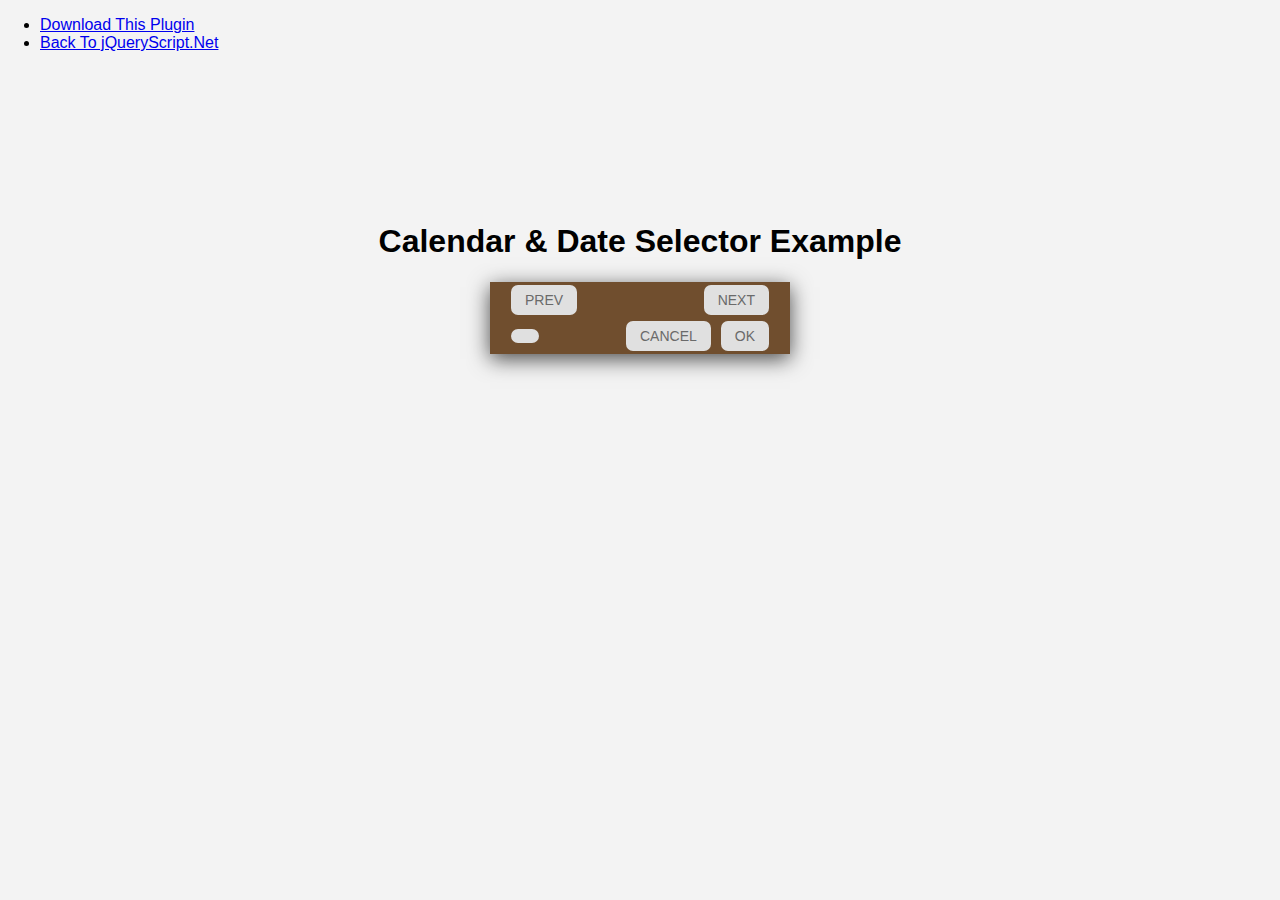
<file: calendar-date-selector/index.html>
<!DOCTYPE html>
<html lang="en">
<head>
	<meta charset="UTF-8">
	<meta name="viewport" content="width=device-width, initial-scale=1.0">
	<title>Calendar & Date Selector Example</title>
	<link href="https://www.jqueryscript.net/css/jquerysctipttop.css" rel="stylesheet" type="text/css">
	<link rel="stylesheet" href="calendar-style.css">
<link rel="stylesheet" href="https://use.fontawesome.com/releases/v5.8.1/css/all.css" integrity="sha384-50oBUHEmvpQ+1lW4y57PTFmhCaXp0ML5d60M1M7uH2+nqUivzIebhndOJK28anvf" crossorigin="anonymous">

<script src="https://code.jquery.com/jquery-3.4.1.min.js" integrity="sha384-vk5WoKIaW/vJyUAd9n/wmopsmNhiy+L2Z+SBxGYnUkunIxVxAv/UtMOhba/xskxh" crossorigin="anonymous"></script>
	<script src="calendar.js"></script>
	<style>
		.container { margin: 150px auto; }
	</style>
</head>
<body>
<div id="jquery-script-menu">
<div class="jquery-script-center">
<ul>
<li><a href="https://www.jqueryscript.net/time-clock/calendar-date-selector.html">Download This Plugin</a></li>
<li><a href="https://www.jqueryscript.net/">Back To jQueryScript.Net</a></li>
</ul>
<div class="jquery-script-ads"><script type="text/javascript"><!--
google_ad_client = "ca-pub-2783044520727903";
/* jQuery_demo */
google_ad_slot = "2780937993";
google_ad_width = 728;
google_ad_height = 90;
//-->
</script>
<script type="text/javascript"
src="https://pagead2.googlesyndication.com/pagead/show_ads.js">
</script></div>
<div class="jquery-script-clear"></div>
</div>
</div>
	<div class="container">
		<h1>Calendar & Date Selector Example</h1>
		<div class="calendar">
			<div class="calendar-footer">
				<div class="next-prev">
					<div class="btn prev-btn">prev</div>
					<div class="btn next-btn">next</div>
				</div>
				<div class="options">
					<div class="btn jump-today"><i class="far fa-dot-circle fa-sm"></i></div>
					<div class="btn cancel-btn">Cancel</div>
					<div class="btn ok-btn">Ok</div>
				</div>
			</div>
		</div>
	</div>
	<script>
		let c = $('.calendar');
		let calendar = new Calendar(c);
		// console.log(calendar.getSelectedDate().day);
		// console.log(c.find(0));
		c.find('.ok-btn').on('click', function() {console.log(calendar.getSelectedDate().fullDate)});
	</script>
<script type="text/javascript">

  var _gaq = _gaq || [];
  _gaq.push(['_setAccount', 'UA-36251023-1']);
  _gaq.push(['_setDomainName', 'jqueryscript.net']);
  _gaq.push(['_trackPageview']);

  (function() {
    var ga = document.createElement('script'); ga.type = 'text/javascript'; ga.async = true;
    ga.src = ('https:' == document.location.protocol ? 'https://ssl' : 'http://www') + '.google-analytics.com/ga.js';
    var s = document.getElementsByTagName('script')[0]; s.parentNode.insertBefore(ga, s);
  })();

</script>
</body>
</html>
</file>
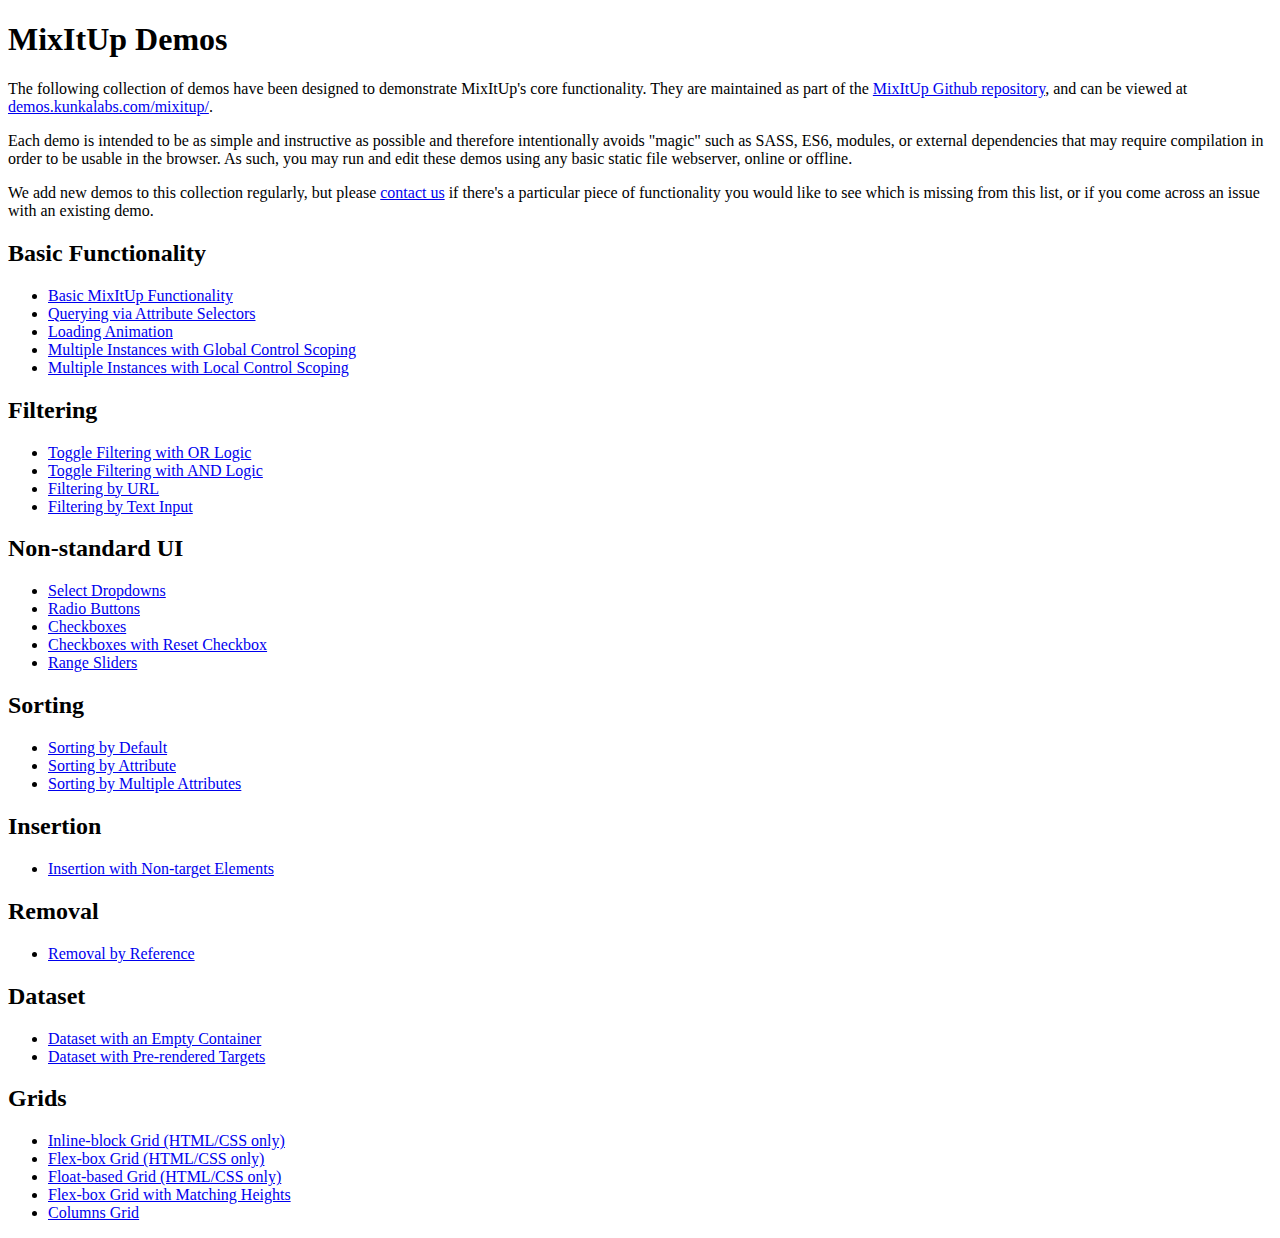
<file: mixitup-3/demos/index.html>
<!DOCTYPE html>
<html>
    <head>
        <title>MixItUp Demos</title>
    </head>
    <body>
        <h1>MixItUp Demos</h1>

        <p>The following collection of demos have been designed to demonstrate MixItUp's core functionality. They are maintained as part of the <a href="https://github.com/patrickkunka/mixitup/tree/v3/demos">MixItUp Github repository</a>, and can be viewed at <a href="http://demos.kunkalabs.com/mixitup">demos.kunkalabs.com/mixitup/</a>.</p>

        <p>Each demo is intended to be as simple and instructive as possible and therefore intentionally avoids "magic" such as SASS, ES6, modules, or external dependencies that may require compilation in order to be usable in the browser. As such, you may run and edit these demos using any basic static file webserver, online or offline.</p>

        <p>We add new demos to this collection regularly, but please <a href="https://www.kunkalabs.com/contact-us/">contact us</a> if there's a particular piece of functionality you would like to see which is missing from this list, or if you come across an issue with an existing demo.</p>

        <h2>Basic Functionality</h2>

        <ul>
            <li><a href="./basic/">Basic MixItUp Functionality</a></li>
            <li><a href="./attribute-selectors/">Querying via Attribute Selectors</a></li>
            <li><a href="./loading-animation/">Loading Animation</a></li>
            <li><a href="./multiple-instances-global-control-scoping/">Multiple Instances with Global Control Scoping</a></li>
            <li><a href="./multiple-instances-local-control-scoping/">Multiple Instances with Local Control Scoping</a></li>
        </ul>

        <h2>Filtering</h2>

        <ul>
            <li><a href="./toggle-filtering-or-logic/">Toggle Filtering with OR Logic</a></li>
            <li><a href="./toggle-filtering-and-logic/">Toggle Filtering with AND Logic</a></li>
            <li><a href="./filtering-by-url/">Filtering by URL</a></li>
            <li><a href="./filtering-by-text-input/">Filtering by Text Input</a></li>
        </ul>

        <h2>Non-standard UI</h2>

        <ul>
            <li><a href="./select-dropdowns/">Select Dropdowns</a></li>
            <li><a href="./radio-buttons/">Radio Buttons</a></li>
            <li><a href="./checkboxes/">Checkboxes</a></li>
            <li><a href="./checkboxes-with-reset-checkbox/">Checkboxes with Reset Checkbox</a></li>
            <li><a href="./filtering-by-range/">Range Sliders</a></li>
        </ul>

        <h2>Sorting</h2>

        <ul>
            <li><a href="./sorting-by-default/">Sorting by Default</a></li>
            <li><a href="./sorting-by-attribute/">Sorting by Attribute</a></li>
            <li><a href="./sorting-by-multiple-attributes/">Sorting by Multiple Attributes</a></li>
        </ul>

        <h2>Insertion</h2>

        <ul>
            <li><a href="./insertion-non-target-elements/">Insertion with Non-target Elements</a></li>
        </ul>

        <h2>Removal</h2>

        <ul>
            <li><a href="./removal-by-reference/">Removal by Reference</a></li>
        </ul>

        <h2>Dataset</h2>

        <ul>
            <li><a href="./dataset-empty-container/">Dataset with an Empty Container</a></li>
            <li><a href="./dataset-pre-rendered-targets/">Dataset with Pre-rendered Targets</a></li>
        </ul>

        <h2>Grids</h2>

        <ul>
            <li><a href="./grid-inline-block/">Inline-block Grid (HTML/CSS only)</a></li>
            <li><a href="./grid-flex-box/">Flex-box Grid (HTML/CSS only)</a></li>
            <li><a href="./grid-floats/">Float-based Grid (HTML/CSS only)</a></li>
            <li><a href="./grid-flex-box-matching-heights/">Flex-box Grid with Matching Heights</a></li>
            <li><a href="./grid-columns/">Columns Grid</a></li>
        </ul>
    </body>
</html>
</file>
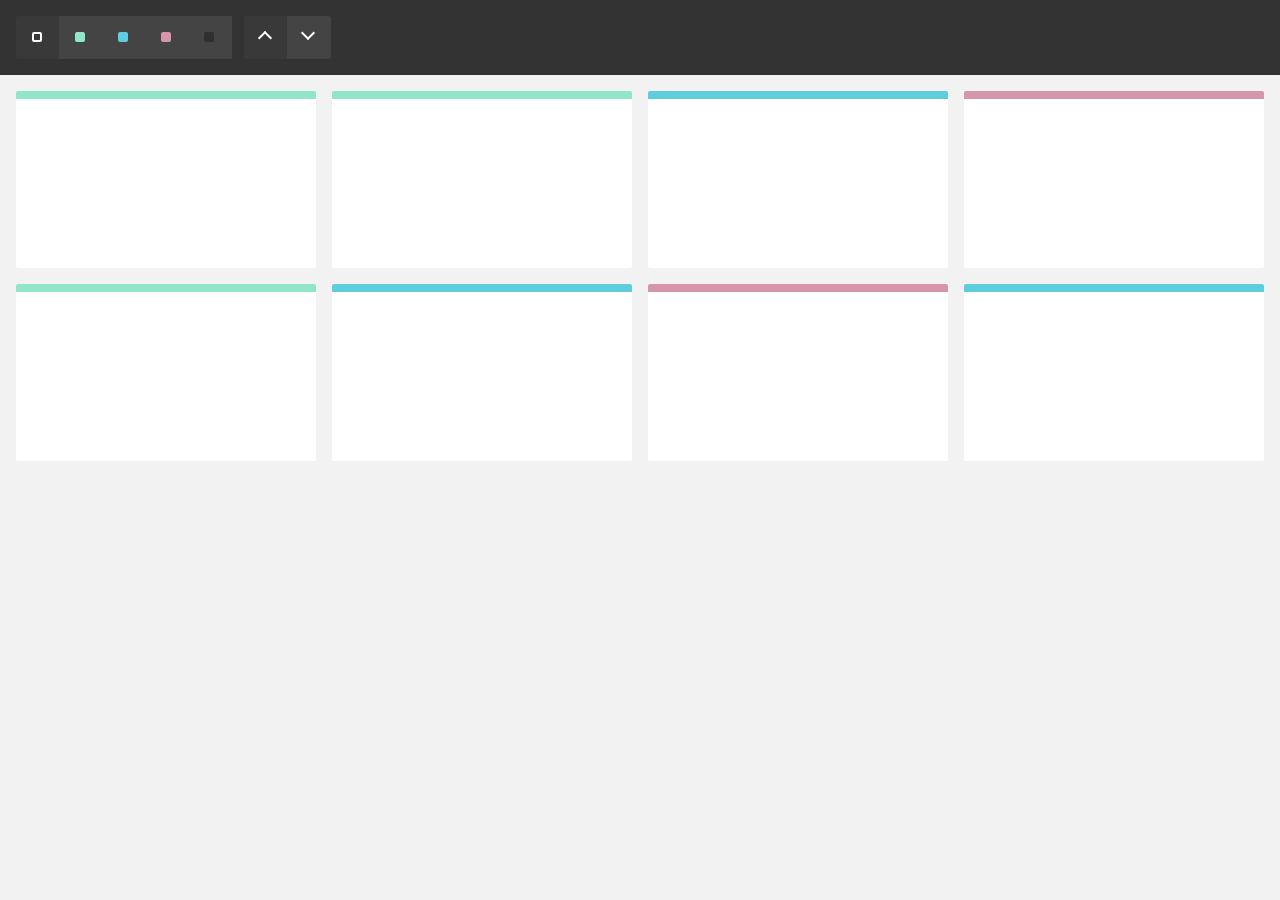
<file: mixitup-3/demos/attribute-selectors/index.html>
<!DOCTYPE html>
<html>
    <head>
        <meta name="viewport" content="width=device-width, initial-scale=1">

        <link href="../reset.css" rel="stylesheet"/>
        <link href="./style.css" rel="stylesheet"/>

        <title>MixItUp Demo - Querying via Attribute Selectors</title>
    </head>
    <body>
        <div class="controls">
            <button type="button" class="control" data-filter="all">All</button>
            <button type="button" class="control" data-filter=".green">Green</button>
            <button type="button" class="control" data-filter=".blue">Blue</button>
            <button type="button" class="control" data-filter=".pink">Pink</button>
            <button type="button" class="control" data-filter="none">None</button>

            <button type="button" class="control" data-sort="default:asc">Asc</button>
            <button type="button" class="control" data-sort="default:desc">Desc</button>
        </div>

        <div class="container" data-ref="mixitup-container">
            <div class="item green" data-ref="mixitup-target"></div>
            <div class="item green" data-ref="mixitup-target"></div>
            <div class="item blue" data-ref="mixitup-target"></div>
            <div class="item pink" data-ref="mixitup-target"></div>
            <div class="item green" data-ref="mixitup-target"></div>
            <div class="item blue" data-ref="mixitup-target"></div>
            <div class="item pink" data-ref="mixitup-target"></div>
            <div class="item blue" data-ref="mixitup-target"></div>

            <div class="gap"></div>
            <div class="gap"></div>
            <div class="gap"></div>
        </div>

        <script src="../mixitup.min.js"></script>

        <script>
            var containerEl = document.querySelector('[data-ref~="mixitup-container"]');

            var mixer = mixitup(containerEl, {
                selectors: {
                    target: '[data-ref~="mixitup-target"]'
                }
            });
        </script>
    </body>
</html>
</file>
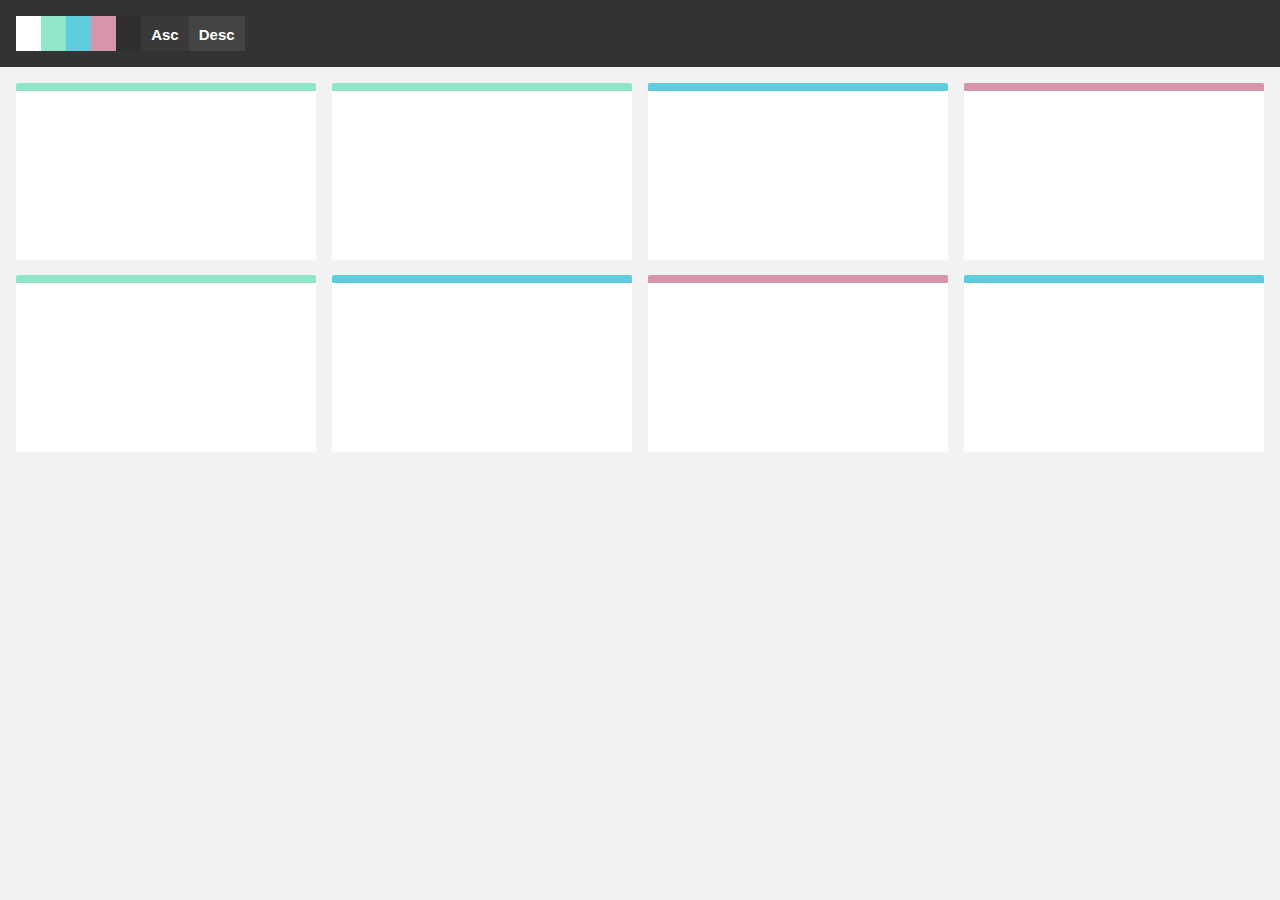
<file: mixitup-3/demos/basic-ie-8/index.html>
<!DOCTYPE html>
<html>
    <head>
        <meta name="viewport" content="width=device-width, initial-scale=1">

        <link href="../reset.css" rel="stylesheet"/>
        <link href="./style.css" rel="stylesheet"/>

        <title>MixItUp Demo - Basic (IE8 Compatible Layout)</title>
    </head>
    <body>
        <div class="controls">
            <button type="button" class="control" data-filter="all"></button>
            <button type="button" class="control" data-filter=".green"></button>
            <button type="button" class="control" data-filter=".blue"></button>
            <button type="button" class="control" data-filter=".pink"></button>
            <button type="button" class="control" data-filter="none"></button>

            <button type="button" class="control" data-sort="default:asc">Asc</button>
            <button type="button" class="control" data-sort="default:desc">Desc</button>
        </div>

        <div class="container">
            <div class="mix green"></div>
            <div class="mix green"></div>
            <div class="mix blue"></div>
            <div class="mix pink"></div>
            <div class="mix green"></div>
            <div class="mix blue"></div>
            <div class="mix pink"></div>
            <div class="mix blue"></div>

            <div class="gap"></div>
            <div class="gap"></div>
            <div class="gap"></div>
        </div>

        <script src="../mixitup.min.js"></script>

        <script>
            var containerEl = document.querySelector('.container');

            var mixer = mixitup(containerEl);
        </script>
    </body>
</html>
</file>
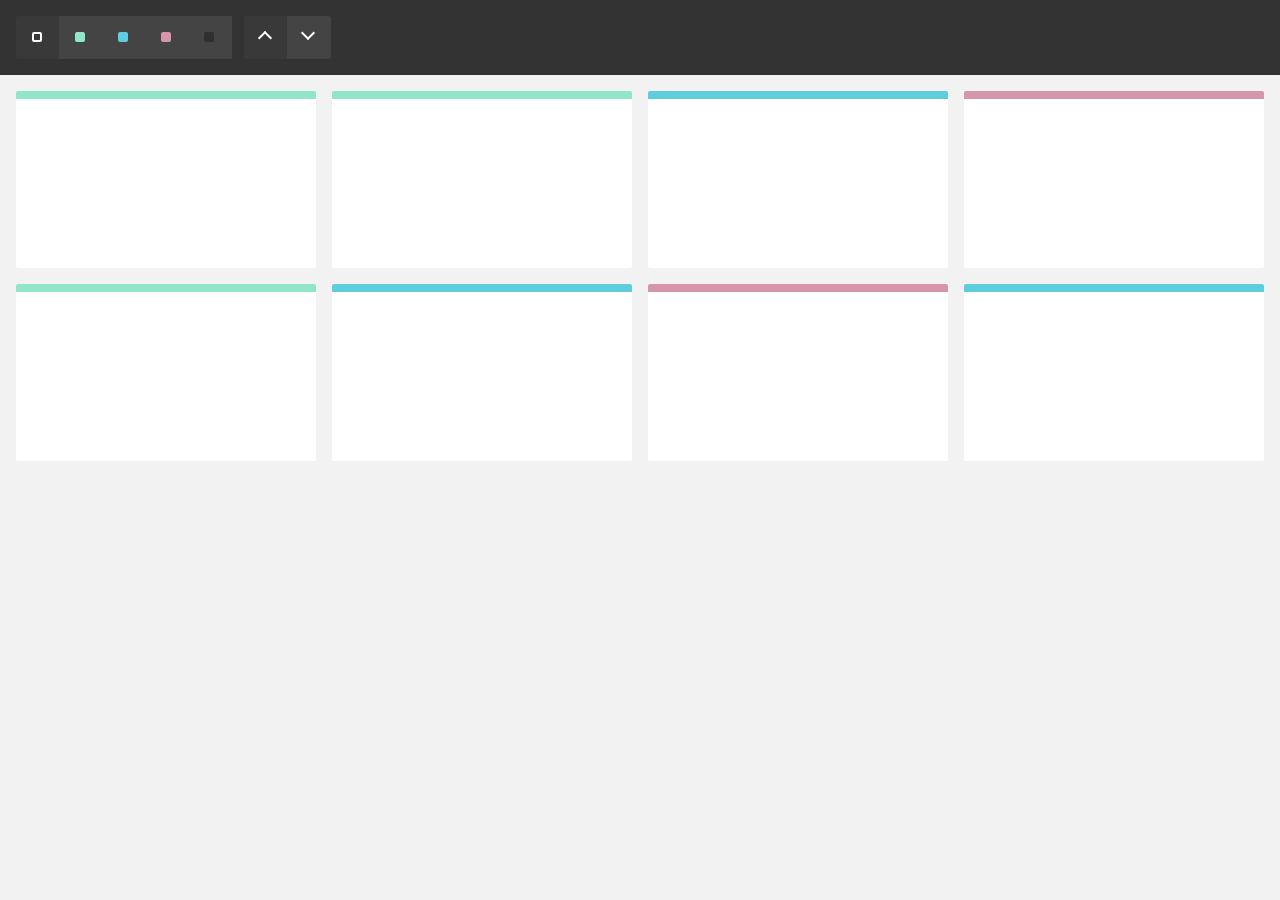
<file: mixitup-3/demos/basic/index.html>
<!DOCTYPE html>
<html>
    <head>
        <meta name="viewport" content="width=device-width, initial-scale=1">

        <link href="../reset.css" rel="stylesheet"/>
        <link href="./style.css" rel="stylesheet"/>

        <title>MixItUp Demo - Basic</title>
    </head>
    <body>
        <div class="controls">
            <button type="button" class="control" data-filter="all">All</button>
            <button type="button" class="control" data-filter=".green">Green</button>
            <button type="button" class="control" data-filter=".blue">Blue</button>
            <button type="button" class="control" data-filter=".pink">Pink</button>
            <button type="button" class="control" data-filter="none">None</button>

            <button type="button" class="control" data-sort="default:asc">Asc</button>
            <button type="button" class="control" data-sort="default:desc">Desc</button>
        </div>

        <div class="container">
            <div class="mix green"></div>
            <div class="mix green"></div>
            <div class="mix blue"></div>
            <div class="mix pink"></div>
            <div class="mix green"></div>
            <div class="mix blue"></div>
            <div class="mix pink"></div>
            <div class="mix blue"></div>

            <div class="gap"></div>
            <div class="gap"></div>
            <div class="gap"></div>
        </div>

        <script src="../mixitup.min.js"></script>

        <script>
            var containerEl = document.querySelector('.container');

            var mixer = mixitup(containerEl);
        </script>
    </body>
</html>
</file>
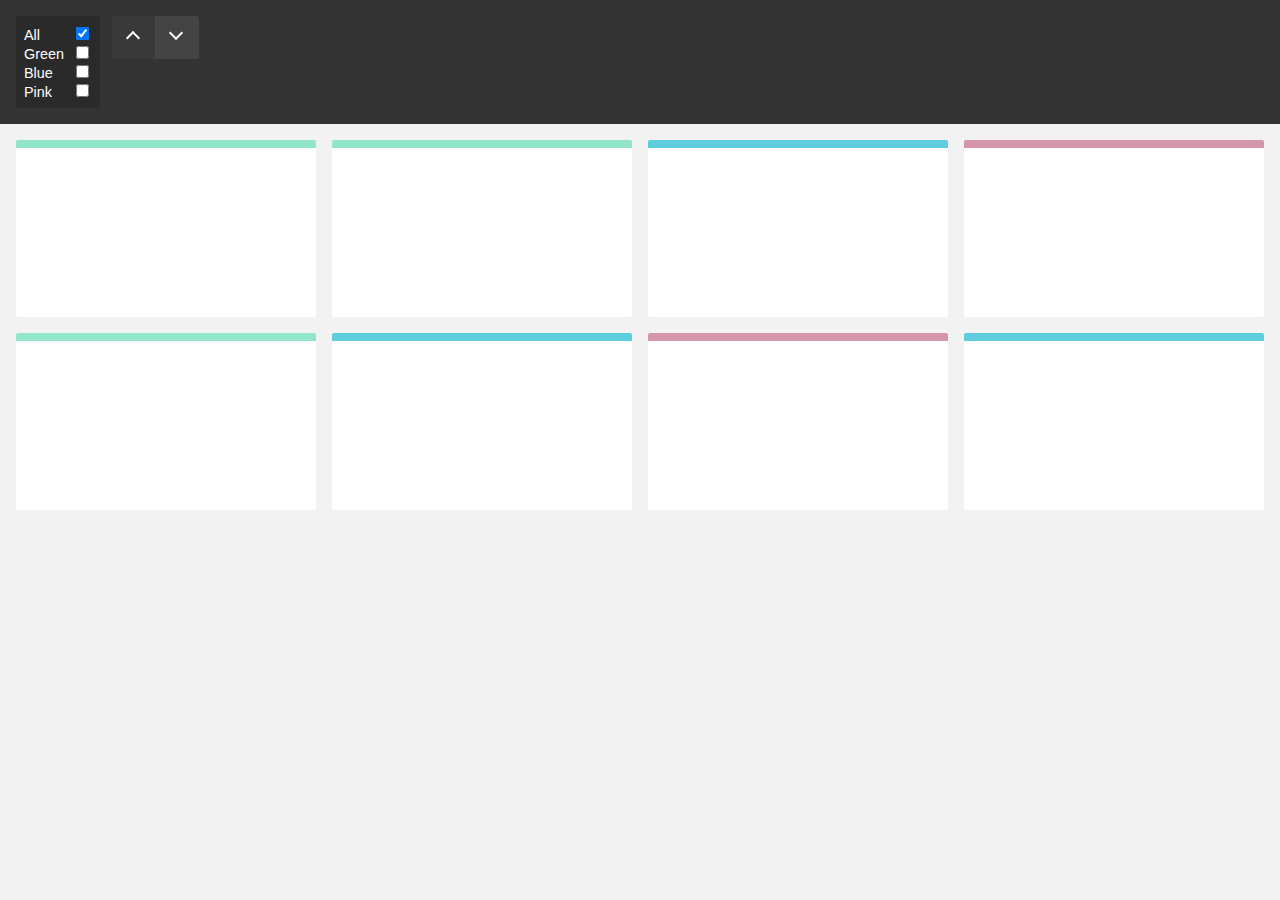
<file: mixitup-3/demos/checkboxes-with-reset-checkbox/index.html>
<!DOCTYPE html>
<html>
    <head>
        <meta name="viewport" content="width=device-width, initial-scale=1">

        <link href="../reset.css" rel="stylesheet"/>
        <link href="./style.css" rel="stylesheet"/>

        <title>MixItUp Demo - Checkboxes with Reset Checkbox</title>
    </head>
    <body>
        <div class="controls">
            <div class="checkbox-group">
                <div class="checkbox">
                    <label class="checkbox-label">All</label>
                    <input type="checkbox" value="all" checked/>
                </div>

                <div class="checkbox">
                    <label class="checkbox-label">Green</label>
                    <input type="checkbox" value=".green"/>
                </div>

                <div class="checkbox">
                    <label class="checkbox-label">Blue</label>
                    <input type="checkbox" value=".blue"/>
                </div>

                <div class="checkbox">
                    <label class="checkbox-label">Pink</label>
                    <input type="checkbox" value=".pink"/>
                </div>
            </div>

            <button type="button" class="control" data-sort="default:asc">Asc</button>
            <button type="button" class="control" data-sort="default:desc">Desc</button>
        </div>

        <div class="container">
            <div class="mix green"></div>
            <div class="mix green"></div>
            <div class="mix blue"></div>
            <div class="mix pink"></div>
            <div class="mix green"></div>
            <div class="mix blue"></div>
            <div class="mix pink"></div>
            <div class="mix blue"></div>

            <div class="gap"></div>
            <div class="gap"></div>
            <div class="gap"></div>
        </div>

        <script src="../mixitup.min.js"></script>

        <script>
            // In this example, we must bind a 'change' event handler to
            // our checkboxes, then interact with the mixer via
            // its .filter() API methods.

            var containerEl = document.querySelector('.container');
            var checkboxGroup = document.querySelector('.checkbox-group');
            var checkboxes = checkboxGroup.querySelectorAll('input[type="checkbox"]');
            var allCheckbox = checkboxGroup.querySelector('input[value="all"]');

            var mixer = mixitup(containerEl);

            checkboxGroup.addEventListener('change', function(e) {
                var selectors = [];
                var checkbox;
                var i;

                if (e.target === allCheckbox && e.target.checked) {
                    // If the "all" checkbox was checked, uncheck all other checkboxes

                    for (i = 0; i < checkboxes.length; i++) {
                        checkbox = checkboxes[i];

                        if (checkbox !== allCheckbox) checkbox.checked = false;
                    }
                } else {
                    // Another checkbox was changed, uncheck "all".

                    allCheckbox.checked = false;
                }

                // Iterate through all checkboxes, pushing the
                // values of those that are checked into an array

                for (i = 0; i < checkboxes.length; i++) {
                    checkbox = checkboxes[i];

                    if (checkbox.checked) selectors.push(checkbox.value);
                }

                // If there are values in the array, join it into a string
                // using your desired logic, and send to the mixer's .filter()
                // method, otherwise filter by 'all'

                var selectorString = selectors.length > 0 ?
                    selectors.join(',') : // or '.' for AND logic
                    'all';

                mixer.filter(selectorString);
            });
        </script>
    </body>
</html>
</file>
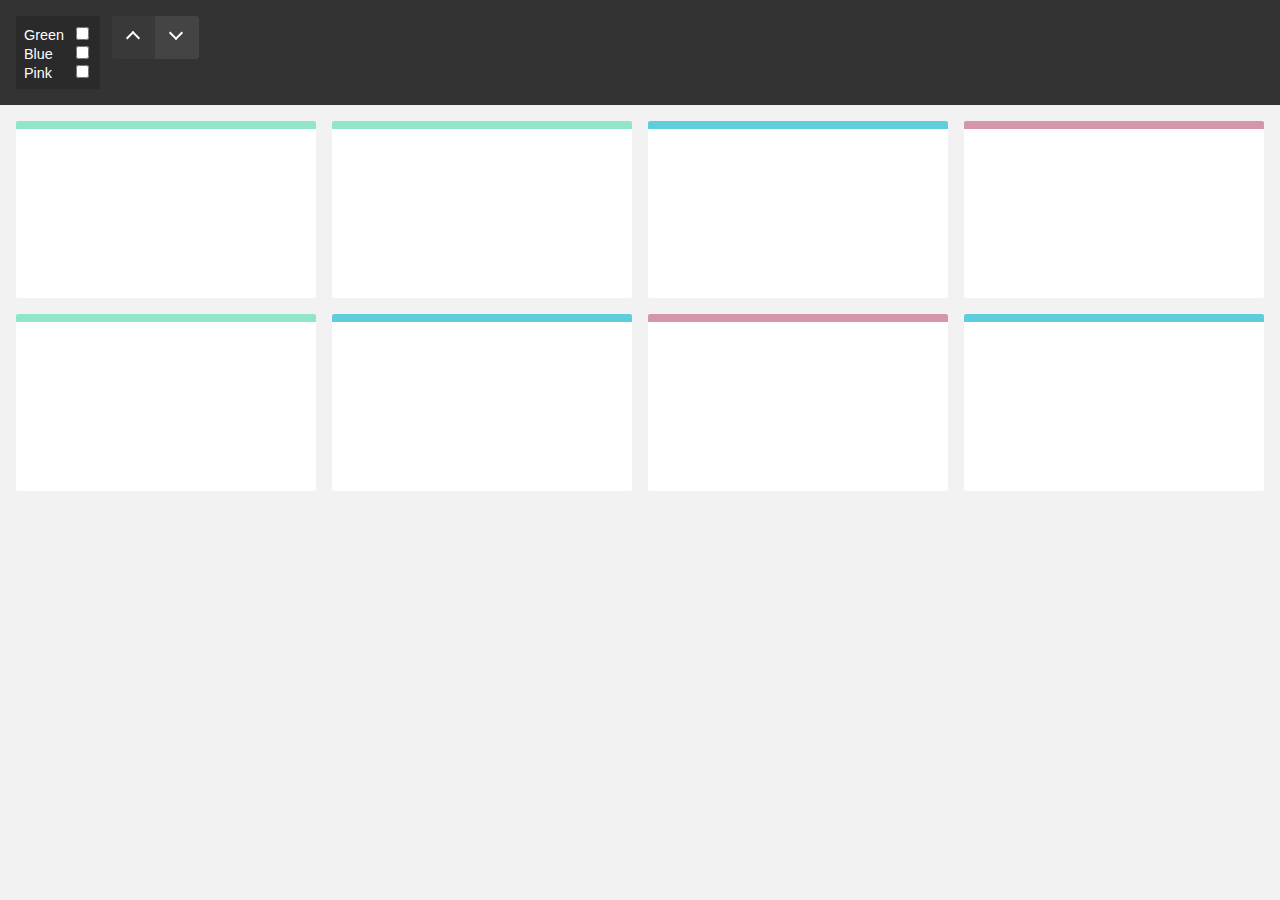
<file: mixitup-3/demos/checkboxes/index.html>
<!DOCTYPE html>
<html>
    <head>
        <meta name="viewport" content="width=device-width, initial-scale=1">

        <link href="../reset.css" rel="stylesheet"/>
        <link href="./style.css" rel="stylesheet"/>

        <title>MixItUp Demo - Checkboxes</title>
    </head>
    <body>
        <div class="controls">
            <div class="checkbox-group">
                <div class="checkbox">
                    <label class="checkbox-label">Green</label>
                    <input type="checkbox" value=".green"/>
                </div>

                <div class="checkbox">
                    <label class="checkbox-label">Blue</label>
                    <input type="checkbox" value=".blue"/>
                </div>

                <div class="checkbox">
                    <label class="checkbox-label">Pink</label>
                    <input type="checkbox" value=".pink"/>
                </div>
            </div>

            <button type="button" class="control" data-sort="default:asc">Asc</button>
            <button type="button" class="control" data-sort="default:desc">Desc</button>
        </div>

        <div class="container">
            <div class="mix green"></div>
            <div class="mix green"></div>
            <div class="mix blue"></div>
            <div class="mix pink"></div>
            <div class="mix green"></div>
            <div class="mix blue"></div>
            <div class="mix pink"></div>
            <div class="mix blue"></div>

            <div class="gap"></div>
            <div class="gap"></div>
            <div class="gap"></div>
        </div>

        <script src="../mixitup.min.js"></script>

        <script>
            // In this example, we must bind a 'change' event handler to
            // our checkboxes, then interact with the mixer via
            // its .filter() API methods.

            var containerEl = document.querySelector('.container');
            var checkboxGroup = document.querySelector('.checkbox-group');
            var checkboxes = checkboxGroup.querySelectorAll('input[type="checkbox"]');

            var mixer = mixitup(containerEl);

            checkboxGroup.addEventListener('change', function() {
                var selectors = [];

                // Iterate through all checkboxes, pushing the
                // values of those that are checked into an array

                for (var i = 0; i < checkboxes.length; i++) {
                    var checkbox = checkboxes[i];

                    if (checkbox.checked) selectors.push(checkbox.value);
                }

                // If there are values in the array, join it into a string
                // using your desired logic, and send to the mixer's .filter()
                // method, otherwise filter by 'all'

                var selectorString = selectors.length > 0 ?
                    selectors.join(',') : // or '.' for AND logic
                    'all';

                mixer.filter(selectorString);
            });
        </script>
    </body>
</html>
</file>
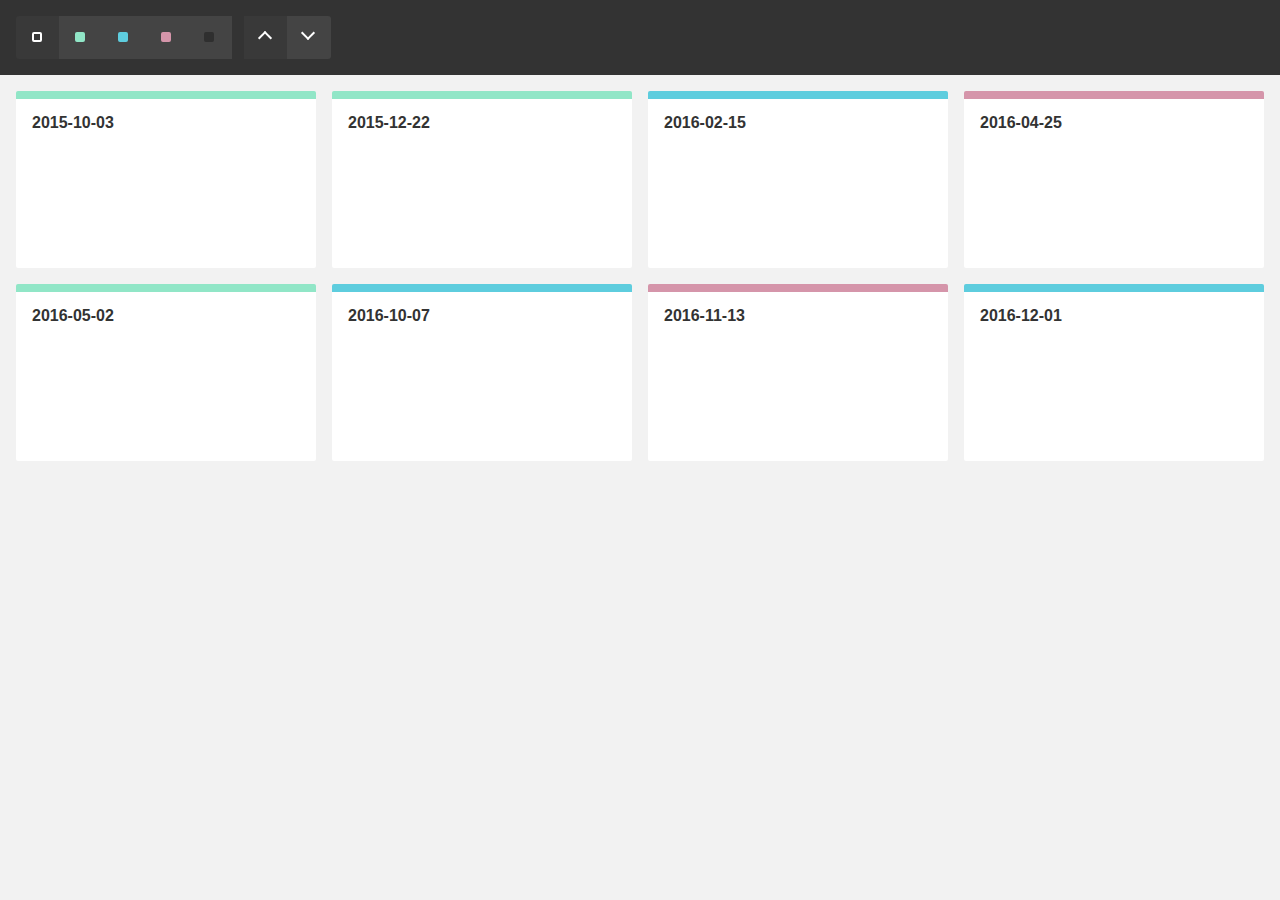
<file: mixitup-3/demos/dataset-empty-container/index.html>
<!DOCTYPE html>
<html>
    <head>
        <meta name="viewport" content="width=device-width, initial-scale=1">

        <link href="../reset.css" rel="stylesheet"/>
        <link href="./style.css" rel="stylesheet"/>

        <title>MixItUp Demo - Dataset with an Empty Container</title>
    </head>
    <body>
        <div class="controls" data-ref="controls">
            <button type="button" class="control control-filter" data-ref="filter" data-color="all">All</button>
            <button type="button" class="control control-filter" data-ref="filter" data-color="green">Green</button>
            <button type="button" class="control control-filter" data-ref="filter" data-color="blue">Blue</button>
            <button type="button" class="control control-filter" data-ref="filter" data-color="pink">Pink</button>
            <button type="button" class="control control-filter" data-ref="filter" data-color="none">None</button>

            <button type="button" class="control control-sort" data-ref="sort" data-key="publishedDate" data-order="asc">Asc</button>
            <button type="button" class="control control-sort" data-ref="sort" data-key="publishedDate" data-order="desc">Desc</button>
        </div>

        <div class="container" data-ref="container">
            <div class="gap" data-ref="first-gap"></div>
            <div class="gap"></div>
            <div class="gap"></div>
        </div>

        <script src="../mock-api.js"></script>
        <script src="../mixitup.min.js"></script>

        <script>
            // Typically, our data would live in a DB and be retrieved via a JSON API, but in
            // this demo we will create a mock dataset using an array literal:

            var items = [
                {
                    id: 1,
                    color: 'green',
                    publishedDate: '2015-10-03'
                },
                {
                    id: 2,
                    color: 'green',
                    publishedDate: '2015-12-22'
                },
                {
                    id: 3,
                    color: 'blue',
                    publishedDate: '2016-02-15'
                },
                {
                    id: 4,
                    color: 'pink',
                    publishedDate: '2016-04-25'
                },
                {
                    id: 5,
                    color: 'green',
                    publishedDate: '2016-05-02'
                },
                {
                    id: 6,
                    color: 'blue',
                    publishedDate: '2016-10-07'
                },
                {
                    id: 7,
                    color: 'pink',
                    publishedDate: '2016-11-13'
                },
                {
                    id: 8,
                    color: 'blue',
                    publishedDate: '2016-12-01'
                }
            ];

            // The `Api` class is not part of MixItUp and has been created to mock
            // the asyncronous fetching of data for this demo. To use it, we must
            // create an api instance, passing in our mock data to represent the
            // contents of a DB.

            var api = new Api(items);

            // As we'll be building and binding our own UI, we'll start with caching
            // references to any DOM elements we'll need to work with

            var controls  = document.querySelector('[data-ref="controls"]');
            var filters   = document.querySelectorAll('[data-ref="filter"]');
            var sorts     = document.querySelectorAll('[data-ref="sort"]');
            var container = document.querySelector('[data-ref="container"]');

            // "Gap" elements are used to maintain even columns in a justified grid. See our
            // "MixItUp Grid Layouts" tutorial for more information.

            var firstGap = document.querySelector('[data-ref="first-gap"]');

            // We'll need to keep track of our active current filter so
            // that we can sort within the current filter.

            var activeColor = '';

            // Instantiate and configure the mixer

            var mixer = mixitup(container, {
                selectors: {
                    target: '[data-ref="item"]' // Query targets with an attribute selector to keep our JS and styling classes seperate
                },
                layout: {
                    siblingAfter: firstGap // Ensure the first "gap" element is known to mixitup incase of insertion into an empty container
                },
                data: {
                    uidKey: 'id' // Our data model must have a unique id. In this case, its key is 'id'
                },
                render: { // We must provide a target render function incase we need to render new items not in the initial dataset (not used in this demo)
                    target: function(item) {
                        return '<div class="item ' + item.color + '" data-ref="item"><time class="published-date">' + item.publishedDate + '</time></div>';
                    }
                }
            });

            /**
             * A helper function to set an active styling class on an active button,
             * and remove it from its siblings at the same time.
             *
             * @param {HTMLElement} activeButton
             * @param {HTMLELement[]} siblings
             * @return {void}
             */

            function activateButton(activeButton, siblings) {
                var button;
                var i;

                for (i = 0; i < siblings.length; i++) {
                    button = siblings[i];

                    button.classList[button === activeButton ? 'add' : 'remove']('control-active');
                }
            }

            /**
             * A click handler to detect the type of button clicked, read off the
             * relevent attributes, call the API, and trigger a dataset operation.
             *
             * @param   {HTMLElement} button
             * @return  {void}
             */

            function handleButtonClick(button) {
                // Define default values for color, sortBy and order
                // incase they are not present in the clicked button

                var color  = activeColor;
                var sortBy = 'id';
                var order  = 'asc';

                // If button is already active, or an operation is in progress, ignore the click

                if (button.classList.contains('control-active') || mixer.isMixing()) return;

                // Else, check what type of button it is, if any

                if (button.matches('[data-ref="filter"]')) {
                    // Filter button

                    activateButton(button, filters);

                    color = activeColor = button.getAttribute('data-color');
                } else if (button.matches('[data-ref="sort"]')) {
                    // Sort button

                    activateButton(button, sorts);

                    sortBy = button.getAttribute('data-key');
                    order = button.getAttribute('data-order');
                } else {
                    // Not a button

                    return;
                }

                // Now that we have our color filter and sorting order, we can fetch some data from the API.

                api.get({
                    color: color,
                    $sort_by: sortBy,
                    $order: order
                })
                    .then(function(items) {
                        // Our api returns an array of items which we can send
                        // straight to our mixer using the .dataset() method

                        return mixer.dataset(items);
                    })
                    .then(function(state) {
                        console.log('fetched ' + state.activeDataset.length + ' items');
                    })
                    .catch(console.error.bind(console));
            }

            // We can now set up a handler to listen for "click" events on our UI buttons

            controls.addEventListener('click', function(e) {
                handleButtonClick(e.target);
            });

            // Set controls the active controls on startup to match the default filter and sort

            activateButton(controls.querySelector('[data-color="all"]'), filters);
            activateButton(controls.querySelector('[data-order="asc"]'), sorts);

            // Finally, load the full dataset into the mixer

            mixer.dataset(items)
                .then(function(state) {
                    console.log('loaded ' + state.activeDataset.length + ' items');
                });

            // NB: Always remember to destroy the instance with mixer.destroy() when your
            // component unmounts to ensure that event handlers are unbound and the
            // instance can be garbage collected.
        </script>
    </body>
</html>
</file>
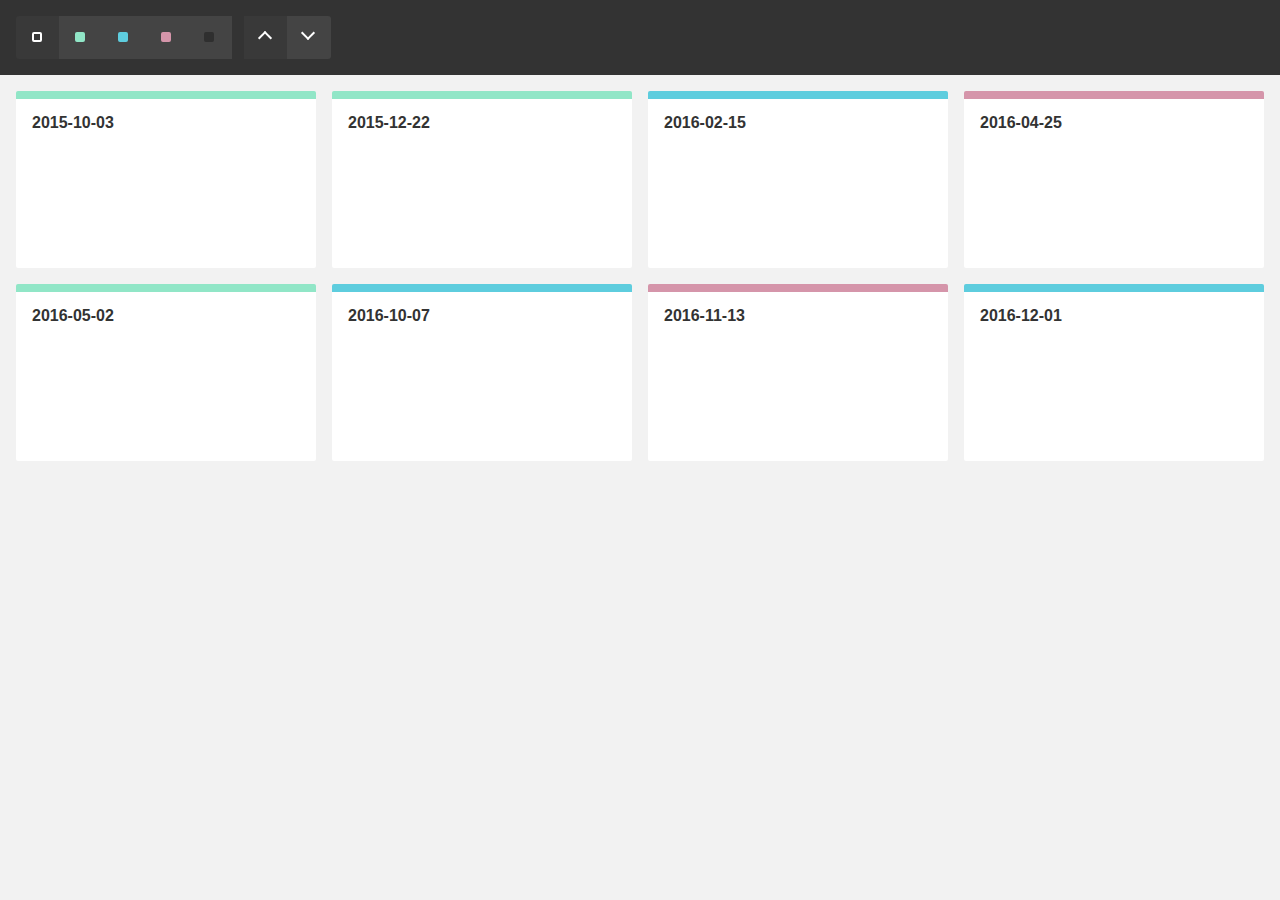
<file: mixitup-3/demos/dataset-pre-rendered-targets/index.html>
<!DOCTYPE html>
<html>
    <head>
        <meta name="viewport" content="width=device-width, initial-scale=1">

        <link href="../reset.css" rel="stylesheet"/>
        <link href="./style.css" rel="stylesheet"/>

        <title>MixItUp Demo - Dataset with Pre-rendered Targets</title>
    </head>
    <body>
        <div class="controls" data-ref="controls">
            <button type="button" class="control control-filter" data-ref="filter" data-color="all">All</button>
            <button type="button" class="control control-filter" data-ref="filter" data-color="green">Green</button>
            <button type="button" class="control control-filter" data-ref="filter" data-color="blue">Blue</button>
            <button type="button" class="control control-filter" data-ref="filter" data-color="pink">Pink</button>
            <button type="button" class="control control-filter" data-ref="filter" data-color="none">None</button>

            <button type="button" class="control control-sort" data-ref="sort" data-key="publishedDate" data-order="asc">Asc</button>
            <button type="button" class="control control-sort" data-ref="sort" data-key="publishedDate" data-order="desc">Desc</button>
        </div>

        <div class="container" data-ref="container">
            <div class="item green" data-ref="item">
                <time class="published-date">2015-10-03</time>
            </div>

            <div class="item green" data-ref="item">
                <time class="published-date">2015-12-22</time>
            </div>

            <div class="item blue" data-ref="item">
                <time class="published-date">2016-02-15</time>
            </div>

            <div class="item pink" data-ref="item">
                <time class="published-date">2016-04-25</time>
            </div>

            <div class="item green" data-ref="item">
                <time class="published-date">2016-05-02</time>
            </div>

            <div class="item blue" data-ref="item">
                <time class="published-date">2016-10-07</time>
            </div>

            <div class="item pink" data-ref="item">
                <time class="published-date">2016-11-13</time>
            </div>

            <div class="item blue" data-ref="item">
                <time class="published-date">2016-12-01</time>
            </div>

            <div class="gap" data-ref="first-gap"></div>
            <div class="gap"></div>
            <div class="gap"></div>
        </div>

        <script src="../mock-api.js"></script>
        <script src="../mixitup.min.js"></script>

        <script>
            // Typically, our data would live in a DB and be retrieved via a JSON API, but in
            // this demo we will create a mock dataset using an array literal.

            // You will notice that this data exactly matches our pre-rendered targets.

            var items = [
                {
                    id: 1,
                    color: 'green',
                    publishedDate: '2015-10-03'
                },
                {
                    id: 2,
                    color: 'green',
                    publishedDate: '2015-12-22'
                },
                {
                    id: 3,
                    color: 'blue',
                    publishedDate: '2016-02-15'
                },
                {
                    id: 4,
                    color: 'pink',
                    publishedDate: '2016-04-25'
                },
                {
                    id: 5,
                    color: 'green',
                    publishedDate: '2016-05-02'
                },
                {
                    id: 6,
                    color: 'blue',
                    publishedDate: '2016-10-07'
                },
                {
                    id: 7,
                    color: 'pink',
                    publishedDate: '2016-11-13'
                },
                {
                    id: 8,
                    color: 'blue',
                    publishedDate: '2016-12-01'
                }
            ];

            // The `Api` class is not part of MixItUp and has been created to mock
            // the asyncronous fetching of data for this demo. To use it, we must
            // create an api instance, passing in our mock data to represent the
            // contents of a DB.

            var api = new Api(items);

            // As we'll be building and binding our own UI, we'll start with caching
            // references to any DOM elements we'll need to work with

            var controls  = document.querySelector('[data-ref="controls"]');
            var filters   = document.querySelectorAll('[data-ref="filter"]');
            var sorts     = document.querySelectorAll('[data-ref="sort"]');
            var container = document.querySelector('[data-ref="container"]');

            // "Gap" elements are used to maintain even columns in a justified grid. See our
            // "MixItUp Grid Layouts" tutorial for more information.

            var firstGap = document.querySelector('[data-ref="first-gap"]');

            // We'll need to keep track of our active current filter so
            // that we can sort within the current filter.

            var activeColor = '';

            // Instantiate and configure the mixer

            var mixer = mixitup(container, {
                selectors: {
                    target: '[data-ref="item"]' // Query targets with an attribute selector to keep our JS and styling classes seperate
                },
                layout: {
                    siblingAfter: firstGap // Ensure the first "gap" element is known to mixitup incase of insertion into an empty container
                },
                load: {
                    dataset: items // As we have pre-rendered targets, we must "prime" MixItUp with their underlying data
                },
                data: {
                    uidKey: 'id' // Our data model must have a unique id. In this case, its key is 'id'
                },
                render: { // We must provide a target render function incase we need to render new items not in the initial dataset (not used in this demo)
                    target: function(item) {
                        return '<div class="item ' + item.color + '" data-ref="item"><time class="published-date">' + item.publishedDate + '</time></div>';
                    }
                }
            });

            /**
             * A helper function to set an active styling class on an active button,
             * and remove it from its siblings at the same time.
             *
             * @param {HTMLElement} activeButton
             * @param {HTMLELement[]} siblings
             * @return {void}
             */

            function activateButton(activeButton, siblings) {
                var button;
                var i;

                for (i = 0; i < siblings.length; i++) {
                    button = siblings[i];

                    button.classList[button === activeButton ? 'add' : 'remove']('control-active');
                }
            }

            /**
             * A click handler to detect the type of button clicked, read off the
             * relevent attributes, call the API, and trigger a dataset operation.
             *
             * @param   {HTMLElement} button
             * @return  {void}
             */

            function handleButtonClick(button) {
                // Define default values for color, sortBy and order
                // incase they are not present in the clicked button

                var color  = activeColor;
                var sortBy = 'id';
                var order  = 'asc';

                // If button is already active, or an operation is in progress, ignore the click

                if (button.classList.contains('control-active') || mixer.isMixing()) return;

                // Else, check what type of button it is, if any

                if (button.matches('[data-ref="filter"]')) {
                    // Filter button

                    activateButton(button, filters);

                    color = activeColor = button.getAttribute('data-color');
                } else if (button.matches('[data-ref="sort"]')) {
                    // Sort button

                    activateButton(button, sorts);

                    sortBy = button.getAttribute('data-key');
                    order = button.getAttribute('data-order');
                } else {
                    // Not a button

                    return;
                }

                // Now that we have our color filter and sorting order, we can fetch some data from the API.

                api.get({
                    color: color,
                    $sort_by: sortBy,
                    $order: order
                })
                    .then(function(items) {
                        // Our api returns an array of items which we can send
                        // straight to our mixer using the .dataset() method

                        return mixer.dataset(items);
                    })
                    .then(function(state) {
                        console.log('fetched ' + state.activeDataset.length + ' items');
                    })
                    .catch(console.error.bind(console));
            }

            // We can now set up a handler to listen for "click" events on our UI buttons

            controls.addEventListener('click', function(e) {
                handleButtonClick(e.target);
            });

            // Set controls the active controls on startup to match the default filter and sort

            activateButton(controls.querySelector('[data-color="all"]'), filters);
            activateButton(controls.querySelector('[data-order="asc"]'), sorts);

            // NB: Always remember to destroy the instance with mixer.destroy() when your
            // component unmounts to ensure that event handlers are unbound and the
            // instance can be garbage collected.
        </script>
    </body>
</html>
</file>
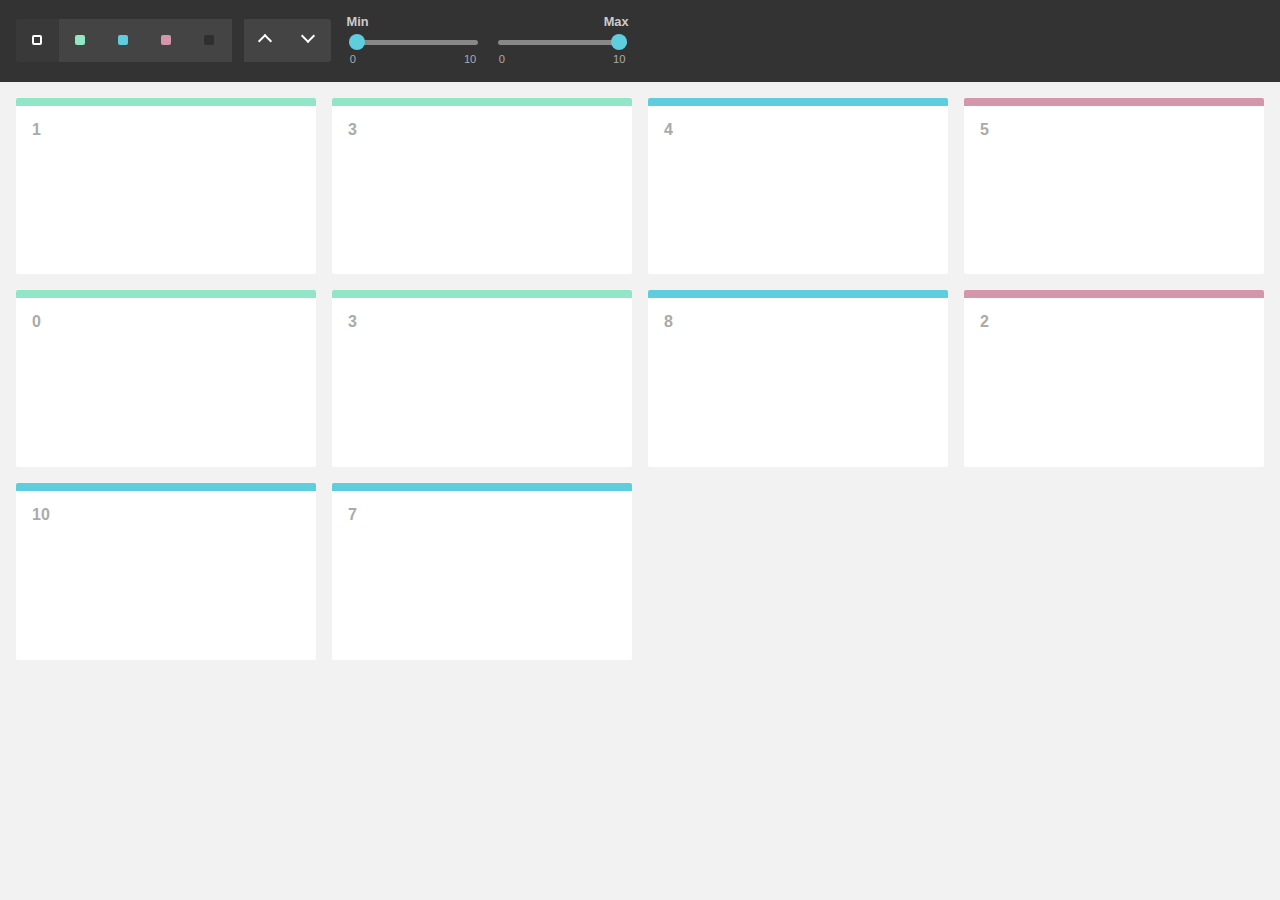
<file: mixitup-3/demos/filtering-by-range/index.html>
<!DOCTYPE html>
<html>
    <head>
        <meta name="viewport" content="width=device-width, initial-scale=1">

        <link href="../reset.css" rel="stylesheet"/>
        <link href="./style.css" rel="stylesheet"/>

        <title>MixItUp Demo - Filtering by Range</title>

        <!--
        This demo hooks into MixItUp's plugins API to provide a means of applying
        additional non-selector-based contraints to our filtering logic, such as a
        minimum and maximum range.

        Although this demo uses the native <input type="range"> only, you are free to use any
        specialised range slider UI library instead (e.g. Bootstrap, jQuery UI, etc). Simply
        update the `getRange()` function to read values in from your plugin's API instead.

        NB: REQUIRES MixItUp v3.3.0 OR LATER!
        -->
    </head>
    <body>
        <div class="controls">
            <button type="button" class="control" data-filter="all">All</button>
            <button type="button" class="control" data-filter=".green">Green</button>
            <button type="button" class="control" data-filter=".blue">Blue</button>
            <button type="button" class="control" data-filter=".pink">Pink</button>
            <button type="button" class="control" data-filter="none">None</button>

            <button type="button" class="control" data-sort="size:asc">Asc</button>
            <button type="button" class="control" data-sort="size:desc">Desc</button>

            <datalist id="sizeLegend">
                <option value="0">
                <option value="1">
                <option value="2">
                <option value="3">
                <option value="4">
                <option value="6">
                <option value="7">
                <option value="8">
                <option value="9">
                <option value="10">
            </datalist>

            <div class="range-slider">
                <label class="range-slider-label">Min</label>

                <input name="minSize" class="range-slider-input" type="range" min="0" max="10" value="0" list="sizeLegend"/>
            </div>

            <div class="range-slider">
                <label class="range-slider-label">Max</label>

                <input name="maxSize" class="range-slider-input" type="range" min="0" max="10" value="10" list="sizeLegend"/>
            </div>
        </div>

        <div class="container" data-ref="container">
            <div class="mix green" data-size="1"></div>
            <div class="mix green" data-size="3"></div>
            <div class="mix blue" data-size="4"></div>
            <div class="mix pink" data-size="5"></div>
            <div class="mix green" data-size="0"></div>
            <div class="mix green" data-size="3"></div>
            <div class="mix blue" data-size="8"></div>
            <div class="mix pink" data-size="2"></div>
            <div class="mix blue" data-size="10"></div>
            <div class="mix blue" data-size="7"></div>

            <div class="gap"></div>
            <div class="gap"></div>
            <div class="gap"></div>
        </div>

        <script src="../mixitup.min.js"></script>

        <script>
            var container = document.querySelector('[data-ref="container"]');
            var minSizeRangeInput = document.querySelector('[name="minSize"]');
            var maxSizeRangeInput = document.querySelector('[name="maxSize"]');

            var mixer = mixitup(container, {
                animation: {
                    duration: 350
                }
            });

            /**
             * Reads the values from our two native range inputs, returning an object
             * with `min` and `max` numeric values.
             *
             * @return {object}
             */

            function getRange() {
                var min = Number(minSizeRangeInput.value);
                var max = Number(maxSizeRangeInput.value);

                return {
                    min: min,
                    max: max
                };
            }

            /**
             * Ensures that the mixer is re-filtered whenever the value of a range
             * input changes.
             *
             * @return {void}
             */

            function handleRangeInputChange() {
                mixer.filter(mixer.getState().activeFilter);
            }

            /**
             * Allows us to manipulate the test result (`true` or `false`) of a
             * target against the current filter selector(s) (e.g. `.blue`).
             *
             * In this case we want to apply an additional constraint of whether or not the
             * target is within an arbitrary range, and override the test result to `false`
             * if not. The function must always return the test result.
             *
             * @param {boolean} testResult
             *     A boolean indicating whether or not the target is passing the current filtering criteria.
             * @param {mixitup.Target} target
             *     A reference to the target being tested
             * @return {boolean}
             */

            function filterTestResult(testResult, target) {
                var size = Number(target.dom.el.getAttribute('data-size'));
                var range = getRange();

                if (size < range.min || size > range.max) {
                    testResult = false;
                }

                return testResult;
            }

            // Using the static method `registerFilter` from the MixItUp plugins API, we can
            // register the above function as a filter, to manipulate the value returned from the
            // `testResultEvaluateHideShow` hook.

            mixitup.Mixer.registerFilter('testResultEvaluateHideShow', 'range', filterTestResult);

            // Listen for change events from the two range inputs

            minSizeRangeInput.addEventListener('change', handleRangeInputChange);
            maxSizeRangeInput.addEventListener('change', handleRangeInputChange);
        </script>
    </body>
</html>
</file>
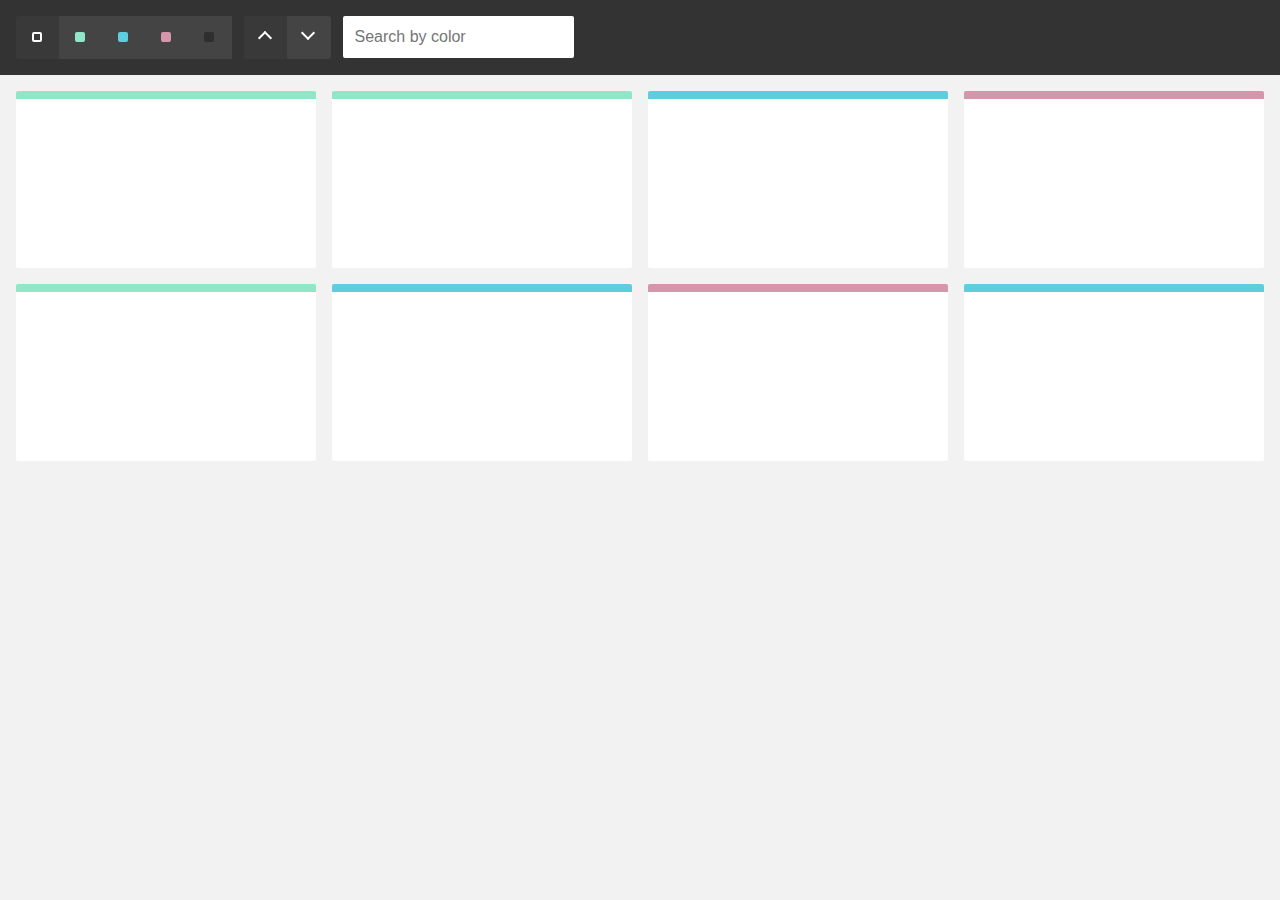
<file: mixitup-3/demos/filtering-by-text-input/index.html>
<!DOCTYPE html>
<html>
    <head>
        <meta name="viewport" content="width=device-width, initial-scale=1">

        <link href="../reset.css" rel="stylesheet"/>
        <link href="./style.css" rel="stylesheet"/>

        <title>MixItUp Demo - Filtering by Text Input</title>
    </head>
    <body>
        <div class="controls">
            <button type="button" class="control" data-filter="all">All</button>
            <button type="button" class="control" data-filter=".green">Green</button>
            <button type="button" class="control" data-filter=".blue">Blue</button>
            <button type="button" class="control" data-filter=".pink">Pink</button>
            <button type="button" class="control" data-filter="none">None</button>

            <button type="button" class="control" data-sort="default:asc">Asc</button>
            <button type="button" class="control" data-sort="default:desc">Desc</button>

            <input type="text" class="input" data-ref="input-search" placeholder="Search by color"/>
        </div>

        <div class="container" data-ref="container">
            <div class="mix green"></div>
            <div class="mix green"></div>
            <div class="mix blue"></div>
            <div class="mix pink"></div>
            <div class="mix green"></div>
            <div class="mix blue"></div>
            <div class="mix pink"></div>
            <div class="mix blue"></div>

            <div class="gap"></div>
            <div class="gap"></div>
            <div class="gap"></div>
        </div>

        <script src="../mixitup.min.js"></script>

        <script>
            var container = document.querySelector('[data-ref="container"]');
            var inputSearch = document.querySelector('[data-ref="input-search"]');
            var keyupTimeout;

            var mixer = mixitup(container, {
                animation: {
                    duration: 350
                },
                callbacks: {
                    onMixClick: function() {
                        // Reset the search if a filter is clicked

                        if (this.matches('[data-filter]')) {
                            inputSearch.value = '';
                        }
                    }
                }
            });

            // Set up a handler to listen for "keyup" events from the search input

            inputSearch.addEventListener('keyup', function() {
                var searchValue;

                if (inputSearch.value.length < 3) {
                    // If the input value is less than 3 characters, don't send

                    searchValue = '';
                } else {
                    searchValue = inputSearch.value.toLowerCase().trim();
                }

                // Very basic throttling to prevent mixer thrashing. Only search
                // once 350ms has passed since the last keyup event

                clearTimeout(keyupTimeout);

                keyupTimeout = setTimeout(function() {
                    filterByString(searchValue);
                }, 350);
            });

            /**
             * Filters the mixer using a provided search string, which is matched against
             * the contents of each target's "class" attribute. Any custom data-attribute(s)
             * could also be used.
             *
             * @param  {string} searchValue
             * @return {void}
             */

            function filterByString(searchValue) {
                if (searchValue) {
                    // Use an attribute wildcard selector to check for matches

                    mixer.filter('[class*="' + searchValue + '"]');
                } else {
                    // If no searchValue, treat as filter('all')

                    mixer.filter('all');
                }
            }
        </script>
    </body>
</html>
</file>
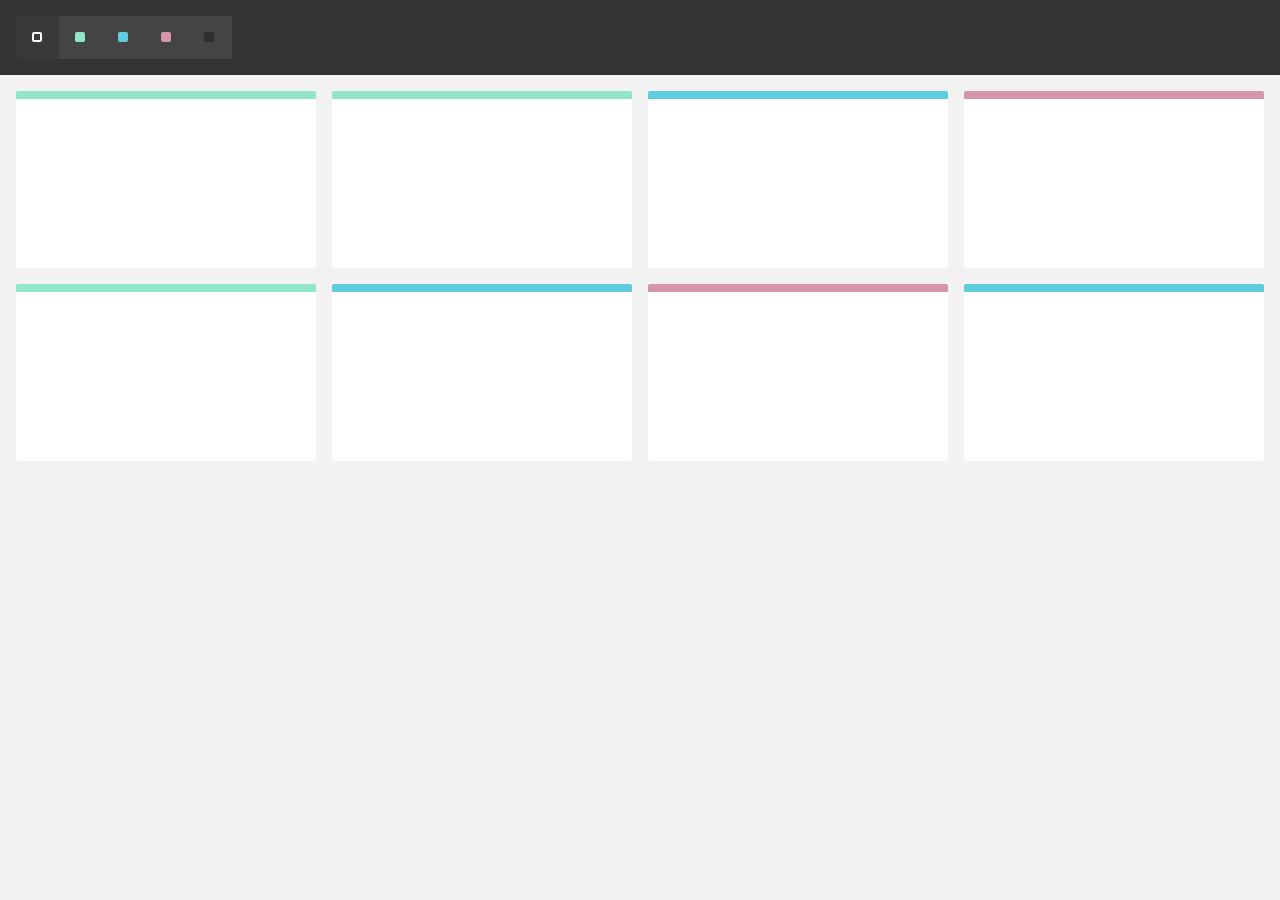
<file: mixitup-3/demos/filtering-by-url/index.html>
<!DOCTYPE html>
<html>
    <head>
        <meta name="viewport" content="width=device-width, initial-scale=1">

        <link href="../reset.css" rel="stylesheet"/>
        <link href="./style.css" rel="stylesheet"/>

        <title>MixItUp Demo - Filtering by URL</title>
    </head>
    <body>
        <div class="controls">
            <button type="button" class="control" data-filter="all">All</button>
            <button type="button" class="control" data-filter=".green">Green</button>
            <button type="button" class="control" data-filter=".blue">Blue</button>
            <button type="button" class="control" data-filter=".pink">Pink</button>
            <button type="button" class="control" data-filter="none">None</button>
        </div>

        <div class="container">
            <div class="mix green"></div>
            <div class="mix green"></div>
            <div class="mix blue"></div>
            <div class="mix pink"></div>
            <div class="mix green"></div>
            <div class="mix blue"></div>
            <div class="mix pink"></div>
            <div class="mix blue"></div>

            <div class="gap"></div>
            <div class="gap"></div>
            <div class="gap"></div>
        </div>

        <script src="../mixitup.min.js"></script>

        <script>
            // As we have no server-side application or routes, we will use
            // a URL "hash" for this demo, but we chould just as easily use
            // a URL route segment.

            // As we will use the target selector in several parts of the demo,
            // we will declare it as a variable here.

            var targetSelector = '.mix';

            /**
             * Reads a hash from the URL (if present), and converts it into a class
             * selector string. E.g "#green" -> ".green". Otherwise, defaults
             * to the targetSelector, equivalent to "all"
             *
             * @return {string}
             */

            function getSelectorFromHash() {
                var hash = window.location.hash.replace(/^#/g, '');

                var selector = hash ? '.' + hash : targetSelector;

                return selector;
            }

            /**
             * Updates the URL whenever the current filter changes.
             *
             * @param   {mixitup.State} state
             * @return  {void}
             */

            function setHash(state) {
                var selector = state.activeFilter.selector;
                var newHash = '#' + selector.replace(/^\./g, '');

                if (selector === targetSelector && window.location.hash) {
                    // Equivalent to filter "all", remove the hash

                    history.pushState(null, document.title, window.location.pathname); // or history.replaceState()
                } else if (newHash !== window.location.hash && selector !== targetSelector) {
                    // Change the hash

                    history.pushState(null, document.title, window.location.pathname + newHash); // or history.replaceState()
                }
            }

            // Instantiate and configure the mixer

            var mixer = mixitup('.container', {
                selectors: {
                    target: targetSelector
                },
                load: {
                    filter: getSelectorFromHash() // Ensure that the mixer's initial filter matches the URL on startup
                },
                callbacks: {
                    onMixEnd: setHash // Call the setHash() method at the end of each operation
                }
            });

            // Add an "onhashchange" handler to keep the mixer in sync as the user goes
            // back and forward through their history.

            // NB: This may or may not be the desired behavior for your project. If you don't
            // want MixItUp operations to count as individual history items, simply use
            // 'replaceState()' instead of 'pushState()' within the 'setHash()' function above.
            // In which case this handler would no longer be neccessary.

            window.onhashchange = function() {
                var selector = getSelectorFromHash();

                if (selector === mixer.getState().activeFilter.selector) return; // no change

                mixer.filter(selector);
            };
        </script>
    </body>
</html>
</file>
<file: font/flaticon.css>
@charset "UTF-8";
@font-face {
  font-family: "flaticon";
  src: url("./flaticon.ttf?ef701e37c3cccbce5beffbe0c158eb1b") format("truetype"), url("./flaticon.woff?ef701e37c3cccbce5beffbe0c158eb1b") format("woff"), url("./flaticon.woff2?ef701e37c3cccbce5beffbe0c158eb1b") format("woff2"), url("./flaticon.eot?ef701e37c3cccbce5beffbe0c158eb1b#iefix") format("embedded-opentype"), url("./flaticon.svg?ef701e37c3cccbce5beffbe0c158eb1b#flaticon") format("svg");
}
i[class^=flaticon-]:before, i[class*=" flaticon-"]:before {
  font-family: flaticon !important;
  font-style: normal;
  font-weight: normal !important;
  font-variant: normal;
  text-transform: none;
  line-height: 1;
  -webkit-font-smoothing: antialiased;
  -moz-osx-font-smoothing: grayscale;
}

.flaticon-phone:before {
  content: "";
}

.flaticon-telephone:before {
  content: "";
}/*# sourceMappingURL=flaticon.css.map */
</file>
<file: css/Jzoom.css>
.zoom_small {
  width: 100% !important;
  height: 100%;
}

.small_img button {
  width: 100%;
}

.carousel-indicators.small_img {
  position: relative;
  left: 0;
  top: 0;
  z-index: 2;
  display: block;
  justify-content: center;
  padding: 0;
  margin-right: 0;
  margin-bottom: 1rem;
  margin-left: 0;
  list-style: none;
}

.carousel-indicators.small_img [data-bs-target] {
  width: 100%;
  height: 82px;
  margin-right: 0;
  margin-left: 0;
  border: 0;
  border: 0;
  opacity: 1;
  margin-top: -5px;
}

.small_img button img {
  display: block;
}

.carousel-control-prev {
  left: 82px;
}

.small_img button.active {
  position: relative;
}

.small_img button.active::after {
  position: absolute;
  content: '';
  border: 2px solid red;
  width: 100%;
  height: 92%;
  left: 0;
  top: 4px;
}
</file>
<file: css/style.css>
@import url("https://fonts.googleapis.com/css2?family=Poppins:wght@100;200;300;400;500;600;700;800;900&display=swap");
/*=============================================
                common css start
================================================*/
* {
  margin: 0;
  padding: 0;
  outline: 0;
}

ul,
ol {
  list-style: none;
}

a {
  text-decoration: none;
  display: inline-block;
}

img {
  vertical-align: middle;
}

h1,
h2,
h3,
h4,
h5,
h6,
p,
ul,
ol,
li {
  margin: 0;
  padding: 0;
}

/*=============================================
                common css end
================================================*/
/* ================================
            Header part strart
==================================-*/
#header {
  height: 40px;
  background: #dddd;
}

#header .header_left p {
  font-size: 14px;
  font-weight: 400;
  color: #333;
  text-transform: uppercase;
  font-family: "Poppins", sans-serif;
  line-height: 40px;
}

#header .header_right ul {
  -webkit-transition: all linear .3s;
  transition: all linear .3s;
  line-height: 40px;
}

#header .header_right ul li {
  position: relative;
  margin-left: 8px;
}

#header .header_right ul li a {
  font-size: 14px;
  font-weight: 400;
  color: #333;
  font-family: "Poppins", sans-serif;
}

#header .header_right ul li a:hover {
  color: #336699;
}

#header .header_right ul li ul {
  position: absolute;
  top: 50px;
  width: 50px;
  left: -5px;
  padding: 0;
  background: #e0dfdf;
  visibility: hidden;
  opacity: 0;
  z-index: 90;
}

#header .header_right ul li ul::after {
  position: absolute;
  content: '';
  top: -20px;
  left: 45%;
  -webkit-transform: translate(-50%);
          transform: translate(-50%);
  border-top: 10px solid transparent;
  border-left: 10px solid transparent;
  border-right: 10px solid transparent;
  border-bottom: 10px solid #e0dfdf;
}

#header .header_right ul li ul li {
  text-align: center;
}

#header .header_right ul li ul li a {
  color: #333;
}

#header .header_right ul li ul li a:hover {
  color: #336699;
}

#header .header_right ul:hover ul {
  visibility: visible;
  opacity: 1;
}

#header .header_right .head_menu ul {
  display: -webkit-box;
  display: -ms-flexbox;
  display: flex;
  position: relative;
}

#header .header_right .head_menu ul::after {
  position: absolute;
  content: '';
  left: 49px;
  top: 14px;
  width: 1px;
  height: 16px;
  background: #333;
}

#header .header_right .head_menu ul li {
  padding-right: 20px;
}

#header .header_right .head_menu ul li a {
  font-size: 13px;
  font-weight: 300;
  color: #333;
  position: relative;
}

#header .header_right .regisHitbtn {
  line-height: 40px;
  font-size: 15px;
  font-weight: 400;
  color: #333;
  font-family: "Poppins", sans-serif;
}

#header .header_right .regisHitbtn:hover {
  color: #09418a;
}

#header .header_right .modal_body {
  padding: 40px;
}

#header .header_right .modal_body .signinbtn1 {
  font-size: 17px;
  font-weight: 700;
  color: #336699;
  font-family: "Poppins", sans-serif;
  border: none;
  background: none;
  position: relative;
  cursor: pointer;
  margin-left: 70px;
  -webkit-transition: all linear .3s;
  transition: all linear .3s;
}

#header .header_right .modal_body .signinbtn1:hover::after {
  background: #336699;
}

#header .header_right .modal_body .signinbtn1::after {
  position: absolute;
  content: '';
  bottom: 3px;
  left: -44px;
  width: 320%;
  height: 2px;
  background: #a0a1a1;
}

#header .header_right .modal_body .userform {
  font-size: 16px;
  font-weight: 400;
  color: #333;
}

#header .header_right .modal_body .userform input {
  height: 45px !important;
}

#header .header_right .modal_body .radiobtn {
  font-size: 16px;
  font-weight: 400;
  color: #333;
  padding-top: 8px;
}

#header .header_right .modal_body .radiobtn label {
  cursor: pointer;
  margin-left: 5px;
}

#header .header_right .modal_body .radiobtn .lastpass p {
  font-size: 14px;
  font-weight: 600;
  color: #a94442;
  padding-left: 147px !important;
}

#header .header_right .submitbtn {
  width: 400px !important;
  height: 40px;
  color: #fff;
  background: #336699;
  border-radius: 0;
  margin-bottom: 25px;
  font-size: 14px;
  font-weight: 700;
  color: #ffff;
}

#header .header_right .submitbtn:hover {
  color: #fff;
  border-color: #3c78b4;
  background-color: #3c78b4;
}

#header .header_right .signin h5 {
  font-size: 14px;
  font-weight: 400;
  color: #666;
  text-align: center;
  font-family: "Poppins", sans-serif;
}

#header .header_right .signsocial ul li a {
  width: 40px;
  height: 40px;
  background: transparent;
  border: 1px solid #ddd;
  text-align: center;
  border-radius: 50%;
  margin: 0 5px;
}

#header .header_right .signsocial ul li a:hover {
  background: red;
  border-color: green;
  color: #fff;
}

#header .header_right .signsocial ul li:first-child:hover a {
  background: purple;
}

#header .header_right .signupbtn1 {
  font-size: 17px;
  font-weight: 700;
  color: #336699;
  font-family: "Poppins", sans-serif;
  border: none;
  background: none;
  position: relative;
  cursor: pointer;
  margin-left: 148px;
  margin-top: -7px;
  -webkit-transition: all linear .3s;
  transition: all linear .3s;
}

#header .header_right .signupbtn1:hover::after {
  background: #336699;
}

#header .header_right .signupbtn1::after {
  position: absolute;
  content: '';
  bottom: 11px;
  left: -43px;
  width: 184%;
  height: 2px;
  background: #a0a1a1;
}

#header .header_right .signup p {
  font-size: 13px;
  font-weight: 400;
  color: #666;
  font-family: "Poppins", sans-serif;
  line-height: 25px;
  text-align: left;
  cursor: auto;
}

#header .header_right .signup p span {
  color: #336699;
}

#header .header_right .signup a {
  margin-bottom: 20px;
  cursor: pointer;
  font-size: 14px;
  font-weight: 400;
  color: #336699;
  font-family: "Poppins", sans-serif;
  -webkit-text-decoration: #336699;
          text-decoration: #336699;
}

#header .header_right .radiobtn2 {
  padding-bottom: 13px;
}

#header .header_right .radiobtn2 label {
  color: #666;
}

#header .header_right .radiobtn2 label span {
  color: #336699;
}

/* ================================
            Header part strart
==================================-*/
/*=====================================================
                Logo part start
========================================================*/
#menu_part {
  padding: 30px 0;
  border-bottom: .5px solid #a8a7a742;
}

#menu_part .logo_part img {
  width: 73%;
  max-width: 97%;
}

#menu_part .whole_search_item {
  border: 2px solid #336699;
  width: 556px;
  height: 46px;
}

#menu_part .whole_search_item .search_part {
  margin-top: 10px;
}

#menu_part .whole_search_item .search_part select {
  border: none;
}

#menu_part .whole_search_item .search_part select option {
  font-size: 14px;
  font-weight: 400;
  color: #585858a6;
  font-family: "Poppins", sans-serif;
}

#menu_part .whole_search_item .searchicon {
  margin-top: 10px;
  border: transparent;
  position: relative;
}

#menu_part .whole_search_item .searchicon::after {
  position: absolute;
  content: '';
  top: -4px;
  left: 0;
  width: 1px;
  height: 100%;
  background: #6666;
  margin-left: 4px;
}

#menu_part .whole_search_item .searchicon input {
  border: none;
  padding-left: 15px;
}

#menu_part .whole_search_item .searchicon i {
  padding-left: 105px;
  font-size: 20px;
  color: #333;
}

#menu_part .right_part a:nth-child(1) {
  margin-left: 80px;
  position: relative;
}

#menu_part .right_part a:nth-child(1) i {
  font-size: 25px;
  color: #333333;
  text-align: start;
  position: absolute;
  content: '';
  left: -17px;
  top: 10px;
}

#menu_part .right_part a:nth-child(1) p {
  font-size: 20px;
  font-weight: 400;
  color: #000000;
  margin-left: 20px;
  font-family: "Poppins", sans-serif;
}

#menu_part .right_part a:nth-child(1) h5 {
  font-size: 14px;
  font-weight: 400;
  color: #333;
  margin-left: 20px;
}

#menu_part .right_part a:nth-child(1)::after {
  position: absolute;
  content: '';
  top: 0;
  right: -25px;
  width: 1px;
  height: 100%;
  background: #33333360;
}

#menu_part .right_part a:nth-child(1):hover p {
  color: #336699;
}

#menu_part .right_part a:nth-child(2) {
  margin-left: 40px;
  -webkit-transition: all linear 0.3s;
  transition: all linear 0.3s;
}

#menu_part .right_part a:nth-child(2) i {
  font-size: 30px;
  color: #000000;
  margin-left: 6px;
}

#menu_part .right_part a:nth-child(2) p {
  font-size: 14px;
  font-weight: 400;
  color: #333333;
  font-family: "Poppins", sans-serif;
}

#menu_part .right_part a:nth-child(2):hover p,
#menu_part .right_part a:nth-child(2):hover i {
  color: #336699;
}

#menu_part .right_part a:nth-child(3) {
  margin-left: 40px;
  -webkit-transition: all linear 0.3s;
  transition: all linear 0.3s;
}

#menu_part .right_part a:nth-child(3) i {
  font-size: 30px;
  color: #000000;
  margin-left: 6px;
}

#menu_part .right_part a:nth-child(3) p {
  font-size: 14px;
  font-weight: 400;
  color: #333333;
  font-family: "Poppins", sans-serif;
}

#menu_part .right_part a:nth-child(3):hover p,
#menu_part .right_part a:nth-child(3):hover i {
  color: #336699;
}

#menu_part .right_part a:nth-child(4) {
  margin-left: 40px;
  -webkit-transition: all linear 0.3s;
  transition: all linear 0.3s;
}

#menu_part .right_part a:nth-child(4) i {
  font-size: 30px;
  color: #000000;
  margin-left: 6px;
  position: relative;
}

#menu_part .right_part a:nth-child(4) i span {
  position: absolute;
  content: '';
  top: -1px;
  right: -9px;
  background: #336699;
  color: #fff;
  border-radius: 50%;
  width: 20px;
  height: 20px;
  line-height: 20px;
  text-align: center;
  font-size: 15px;
}

#menu_part .right_part a:nth-child(4) p {
  font-size: 14px;
  font-weight: 400;
  color: #333333;
  font-family: "Poppins", sans-serif;
}

#menu_part .right_part a:nth-child(4):hover p,
#menu_part .right_part a:nth-child(4):hover i {
  color: #336699;
}

#menu_part .right_part .canvas_item {
  margin-top: 40px;
  position: relative;
}

#menu_part .right_part .canvas_item .card_left a {
  font-size: 16px;
  font-weight: 500;
  color: #333333;
  margin-left: 0;
  font-family: "Poppins", sans-serif;
}

#menu_part .right_part .canvas_item .card_left a:hover,
#menu_part .right_part .canvas_item .card_left a:hover span {
  color: #336699;
}

#menu_part .right_part .canvas_item .card_left a::after {
  display: none;
}

#menu_part .right_part .canvas_item .card_left p {
  margin-top: 10px;
  font-size: 20px;
  font-weight: 700;
  color: #09377c;
}

#menu_part .right_part .canvas_item .card_right {
  position: relative;
}

#menu_part .right_part .canvas_item .card_right a img {
  width: 100%;
  max-width: 100%;
}

#menu_part .right_part .canvas_item .card_right a::after {
  display: none;
}

#menu_part .right_part .canvas_item .card_right i {
  position: absolute;
  content: '';
  top: -12px;
  right: -10px;
  background: #6b6b6b;
  color: #000000;
  border-radius: 50%;
  width: 20px;
  height: 20px;
  line-height: 20px;
  text-align: center;
  z-index: 99;
  font-size: 15px;
  cursor: pointer;
  -webkit-transition: all linear 0.3s;
  transition: all linear 0.3s;
}

#menu_part .right_part .canvas_item .card_right i:hover {
  background: #336699;
  color: #fff;
}

#menu_part .right_part .subbill {
  -webkit-box-pack: justify;
      -ms-flex-pack: justify;
          justify-content: space-between;
  margin-top: 50px;
  position: relative;
}

#menu_part .right_part .subbill p:first-child {
  font-size: 16px;
  font-weight: 400;
  color: #333333;
  font-family: "Poppins", sans-serif;
}

#menu_part .right_part .subbill p:last-child {
  font-size: 16px;
  font-weight: 400;
  color: #333333;
  font-family: "Poppins", sans-serif;
  margin-right: 61px;
}

#menu_part .right_part .subbill::after {
  position: absolute;
  content: '';
  top: -25px;
  left: 0px;
  width: 86%;
  height: 1px;
  background: #333333;
}

#menu_part .right_part .checckoutbtn {
  margin-top: 30px;
}

#menu_part .right_part .checckoutbtn a:first-child {
  padding: 6px 35px;
  background: #ffff;
  margin-left: 19px;
  border: 2px solid #000000;
  font-size: 15px;
  font-weight: 600;
  color: #000000;
  -webkit-transition: all linear 0.1s;
  transition: all linear 0.1s;
  border-radius: 4px;
}

#menu_part .right_part .checckoutbtn a:first-child::after {
  display: none;
}

#menu_part .right_part .checckoutbtn a:first-child:hover {
  background: #336699;
  border-color: #336699;
}

#menu_part .right_part .checckoutbtn a:last-child {
  border-radius: 3px;
  padding: 6px 35px;
  background: #336699;
  font-size: 15px;
  font-weight: 600;
  color: #ffff;
  border: 2px solid #336699;
}

#menu_part .right_part .checckoutbtn a:last-child::after {
  display: none;
}

/*=====================================================
                Logo part End
========================================================*/
/*===============================================
            mega menu start
===================================================*/
#mega_menu {
  background: #ffff;
  /*========main menu start=============*/
}

#mega_menu .menu-left {
  background: #f1f1f1;
  position: relative;
  z-index: 99;
}

#mega_menu .menu-left > a {
  font-size: 17px;
  font-weight: 600;
  color: #333333;
  font-family: "Poppins", sans-serif;
  position: relative;
  padding: 15px 0px;
  margin-left: 24px;
}

#mega_menu .menu-left > a i.fa-list {
  margin-right: 5px;
}

#mega_menu .menu-left > a i.fa-chevron-down {
  position: absolute;
  top: 50%;
  right: -92px;
  -webkit-transform: translateY(-50%);
          transform: translateY(-50%);
  font-size: 13px;
  color: #333333;
}

#mega_menu .menu-left .menuleftfdropdown {
  position: absolute;
  left: 0;
  top: 100%;
  width: 100%;
  height: 555px;
  background: #ffff;
}

#mega_menu .menu-left .menuleftfdropdown > ul > li {
  position: relative;
}

#mega_menu .menu-left .menuleftfdropdown > ul > li > a {
  position: relative;
  display: block;
  padding: 12px 14px;
  font-size: 14px;
  font-weight: 400;
  color: #000000;
  font-family: "Poppins", sans-serif;
  border-bottom: 1px solid #eeee;
}

#mega_menu .menu-left .menuleftfdropdown > ul > li > a:hover,
#mega_menu .menu-left .menuleftfdropdown > ul > li > a:hover i {
  color: #336699;
}

#mega_menu .menu-left .menuleftfdropdown > ul > li > a:hover i.fa-chevron-right {
  right: 10px;
  color: #336699;
}

#mega_menu .menu-left .menuleftfdropdown > ul > li > a i {
  color: #6e6b6b;
  margin-right: 10px;
}

#mega_menu .menu-left .menuleftfdropdown > ul > li > a i.fa-chevron-right {
  position: absolute;
  top: 50%;
  right: 20px;
  -webkit-transform: translateY(-50%);
          transform: translateY(-50%);
  color: #000000;
  font-size: 10px;
  -webkit-transition: all linear 0.3s;
  transition: all linear 0.3s;
}

#mega_menu .menu-left .menuleftfdropdown > ul > li .leftdropdown2 {
  position: absolute;
  left: 100%;
  top: 0;
  width: 800px;
  background: #e0dfdf;
  display: none;
}

#mega_menu .menu-left .menuleftfdropdown > ul > li .leftdropdown2 .megawomenandmen {
  padding-left: 25px;
}

#mega_menu .menu-left .menuleftfdropdown > ul > li .leftdropdown2 .megawomenandmen h3 {
  font-size: 16px;
  font-weight: 500;
  color: #000000;
  font-family: "Poppins", sans-serif;
  line-height: 40px;
  text-transform: uppercase;
  border-bottom: 1px solid #8f8f8f;
}

#mega_menu .menu-left .menuleftfdropdown > ul > li .leftdropdown2 .megawomenandmen ul li a {
  font-size: 14px;
  font-weight: 400;
  color: #333333;
  font-family: "Poppins", sans-serif;
  text-transform: capitalize;
  line-height: 35px;
}

#mega_menu .menu-left .menuleftfdropdown > ul > li .leftdropdown2 .megawomenandmen ul li a:hover {
  color: #336699;
}

#mega_menu .menu-left .menuleftfdropdown > ul > li .leftdropdown2 .imagedropdown {
  position: relative;
}

#mega_menu .menu-left .menuleftfdropdown > ul > li .leftdropdown2 .dropdown_image_overlay {
  position: absolute;
  top: 40px;
  left: 20px;
}

#mega_menu .menu-left .menuleftfdropdown > ul > li .leftdropdown2 .dropdown_image_overlay h5 {
  font-size: 16px;
  font-weight: 700;
  color: #3d3d3d;
  font-family: "Poppins", sans-serif;
}

#mega_menu .menu-left .menuleftfdropdown > ul > li .leftdropdown2 .dropdown_image_overlay h5 span {
  font-size: 18px;
  font-weight: 700;
  color: #336699;
  font-family: "Poppins", sans-serif;
}

#mega_menu .menu-left .menuleftfdropdown > ul > li .leftdropdown2 .dropdown_image_overlay h2 {
  font-size: 26px;
  font-weight: 600;
  color: #000000;
  font-family: "Poppins", sans-serif;
  margin-top: 3px;
}

#mega_menu .menu-left .menuleftfdropdown > ul > li .leftdropdown2 .dropdown_image_overlay p {
  font-size: 14px;
  font-weight: 500;
  color: #000000;
  font-family: "Poppins", sans-serif;
  margin-top: 8px;
  cursor: pointer;
}

#mega_menu .menu-left .menuleftfdropdown > ul > li .leftdropdown2 .dropdown_image_overlay p i.fa-long-arrow-alt-right {
  color: #000000;
  font-size: 15px;
  margin-left: 3px;
  -webkit-transition: all linear 0.3s;
  transition: all linear 0.3s;
}

#mega_menu .menu-left .menuleftfdropdown > ul > li .leftdropdown2 .dropdown_image_overlay p:hover i.fa-long-arrow-alt-right {
  margin-left: 15px;
  color: #336699;
}

#mega_menu .menu-left .menuleftfdropdown > ul > li:hover .leftdropdown2 {
  display: block;
}

#mega_menu .menu-left .menuleftfdropdown > ul li:nth-child(2) .leftdropdown2 {
  width: 800px;
}

#mega_menu .menu-left .menuleftfdropdown > ul li:nth-child(2) .leftdropdown2 .megawomenandmen {
  padding-left: 25px;
}

#mega_menu .menu-left .menuleftfdropdown > ul li:nth-child(2) .leftdropdown2 .dropdown_image_overlay {
  position: absolute;
  top: 370px;
  left: 23px;
}

#mega_menu .menu-left .menuleftfdropdown > ul li:nth-child(2) .leftdropdown2 .dropdown_image_overlay h4 {
  font-size: 16px;
  font-weight: 600;
  color: #fff;
  font-family: "Poppins", sans-serif;
}

#mega_menu .menu-left .menuleftfdropdown > ul li:nth-child(2) .leftdropdown2 .dropdown_image_overlay h2 {
  font-size: 24px;
  font-weight: 600;
  color: #ffff;
  font-family: "Poppins", sans-serif;
}

#mega_menu .menu-left .menuleftfdropdown > ul li:nth-child(2) .leftdropdown2 .dropdown_image_overlay h5 {
  font-size: 20px;
  font-weight: 500;
  color: #ffff;
  font-family: "Poppins", sans-serif;
}

#mega_menu .menu-left .menuleftfdropdown > ul li:nth-child(2) .leftdropdown2 .dropdown_image_overlay h5 span {
  font-size: 20px;
  font-weight: 500;
  color: #f77c29;
  font-family: "Poppins", sans-serif;
}

#mega_menu .menu-left .menuleftfdropdown > ul li:nth-child(2) .leftdropdown2 .dropdown_image_overlay p {
  font-size: 16px;
  font-weight: 500;
  color: #ffff;
  font-family: "Poppins", sans-serif;
  margin-top: 6px;
}

#mega_menu .menu-left .menuleftfdropdown > ul li:nth-child(3) .leftdropdown2 {
  width: 800px;
}

#mega_menu .menu-left .menuleftfdropdown > ul li:nth-child(3) .leftdropdown2 .megawomenandmen {
  padding-left: 25px;
}

#mega_menu .menu-left .menuleftfdropdown > ul li:nth-child(3) .leftdropdown2 .dropdown_image_overlay {
  position: absolute;
  top: 30px;
  left: 23px;
}

#mega_menu .menu-left .menuleftfdropdown > ul li:nth-child(3) .leftdropdown2 .dropdown_image_overlay h4 {
  font-size: 15px;
  font-weight: 400;
  color: #fff;
  font-family: "Poppins", sans-serif;
  margin-bottom: 10px;
}

#mega_menu .menu-left .menuleftfdropdown > ul li:nth-child(3) .leftdropdown2 .dropdown_image_overlay h2 {
  font-size: 25px;
  font-weight: 700;
  color: #fff;
  font-family: "Poppins", sans-serif;
}

#mega_menu .menu-left .menuleftfdropdown > ul li:nth-child(3) .leftdropdown2 .dropdown_image_overlay h5 {
  font-size: 25px;
  font-weight: 700;
  color: #fff;
  font-family: "Poppins", sans-serif;
}

#mega_menu .menu-left .menuleftfdropdown > ul li:nth-child(3) .leftdropdown2 .dropdown_image_overlay h5 span {
  font-size: 25px;
  font-weight: 700;
  color: #f77c29;
  font-family: "Poppins", sans-serif;
  display: block;
}

#mega_menu .menu-left .menuleftfdropdown > ul li:nth-child(3) .leftdropdown2 .dropdown_image_overlay .btn {
  margin-top: 10px;
}

#mega_menu .menu-left .menuleftfdropdown > ul li:nth-child(3) .leftdropdown2 .dropdown_image_overlay .btn a {
  padding: 8px 15px;
  background: transparent;
  color: #fff;
  text-align: center;
  border: 2px solid #ffff;
  font-size: 13px;
  text-transform: uppercase;
  font-weight: 800;
  margin-left: -10px;
  -webkit-transition: all linear 0.1s;
  transition: all linear 0.1s;
}

#mega_menu .menu-left .menuleftfdropdown > ul li:nth-child(3) .leftdropdown2 .dropdown_image_overlay .btn a:hover {
  background: #ffff;
  color: #336699;
  border-color: #fff;
}

#mega_menu .menu-left .menuleftfdropdown > ul li:nth-child(4) .leftdropdown2 {
  width: 1017px;
}

#mega_menu .menu-left .menuleftfdropdown > ul li:nth-child(4) .leftdropdown2 .furnitureimg {
  padding-top: 20px;
  position: relative;
}

#mega_menu .menu-left .menuleftfdropdown > ul li:nth-child(4) .leftdropdown2 .furnitureimg a img {
  margin-left: 25px;
  margin-bottom: 10px;
}

#mega_menu .menu-left .menuleftfdropdown > ul li:nth-child(4) .leftdropdown2 .furnitureimg .furniture_image_overlay:first-child {
  position: absolute;
  right: 50px !important;
  bottom: 50px;
}

#mega_menu .menu-left .menuleftfdropdown > ul li:nth-child(4) .leftdropdown2 .furnitureimg .furniture_image_overlay:first-child h5 {
  font-size: 12px;
  font-weight: 400;
  color: #333333;
  font-family: "Poppins", sans-serif;
}

#mega_menu .menu-left .menuleftfdropdown > ul li:nth-child(4) .leftdropdown2 .furnitureimg .furniture_image_overlay:first-child h4 {
  font-size: 20px;
  font-weight: 600;
  color: #000;
  font-family: "Poppins", sans-serif;
}

#mega_menu .menu-left .menuleftfdropdown > ul li:nth-child(4) .leftdropdown2 .furnitureimg .furniture_image_overlay:first-child p {
  font-size: 12px;
  font-weight: 400;
  color: #333333;
  font-family: "Poppins", sans-serif;
}

#mega_menu .menu-left .menuleftfdropdown > ul li:nth-child(4) .leftdropdown2 .furnitureimg .furniture_image_overlay:first-child p span {
  font-size: 15px;
  font-weight: 400;
  color: #000000;
  font-family: "Poppins", sans-serif;
}

#mega_menu .menu-left .menuleftfdropdown > ul li:nth-child(4) .leftdropdown2 .furnitureimg .furniture_image_overlay:last-child {
  position: absolute;
  left: 50px;
  bottom: 50px;
}

#mega_menu .menu-left .menuleftfdropdown > ul li:nth-child(4) .leftdropdown2 .furnitureimg .furniture_image_overlay:last-child h5 {
  font-size: 12px;
  font-weight: 600;
  color: #ffff;
  font-family: "Poppins", sans-serif;
}

#mega_menu .menu-left .menuleftfdropdown > ul li:nth-child(4) .leftdropdown2 .furnitureimg .furniture_image_overlay:last-child h4 {
  font-size: 20px;
  font-weight: 600;
  color: #ffff;
  font-family: "Poppins", sans-serif;
}

#mega_menu .menu-left .menuleftfdropdown > ul li:nth-child(4) .leftdropdown2 .furnitureimg .furniture_image_overlay:last-child p {
  font-size: 12px;
  font-weight: 500;
  color: #281e88;
  font-family: "Poppins", sans-serif;
}

#mega_menu .menu-left .menuleftfdropdown > ul li:nth-child(4) .leftdropdown2 .furnitureimg .furniture_image_overlay:last-child p span {
  font-size: 15px;
  font-weight: 500;
  color: #810707;
  font-family: "Poppins", sans-serif;
}

#mega_menu .main_mega_menu2 > ul {
  display: -webkit-box;
  display: -ms-flexbox;
  display: flex;
}

#mega_menu .main_mega_menu2 > ul > li {
  position: relative;
  /*================ element menu hover effert dorpdown=============*/
  /*================ element menu hover effert dorpdown=============*/
  /*===================shop hover effert dorpdown ====================*/
  /*===================shop hover effert dorpdown ====================*/
  /*================ page menu hover effert dorpdown=============*/
  /*================ page menu hover effert dorpdown=============*/
  /*================ blog menu hover effert dorpdown=============*/
  /*================ blog menu hover effert dorpdown=============*/
  /*================vendor menu hover effert dorpdown=============*/
  /*================vendor menu hover effert dorpdown=============*/
}

#mega_menu .main_mega_menu2 > ul > li > a {
  padding: 16px 0px;
  font-size: 15px;
  font-weight: 600;
  color: #000000;
  font-family: "Poppins", sans-serif;
  margin: 0px 20px;
  position: relative;
}

#mega_menu .main_mega_menu2 > ul > li > a::after {
  position: absolute;
  content: '';
  bottom: 10px;
  left: 0;
  width: 100%;
  height: 3px;
  background: #336699;
  -webkit-transform: scalex(0);
          transform: scalex(0);
  -webkit-transform-origin: 100% 0;
          transform-origin: 100% 0;
  -webkit-transition: -webkit-transform .3s;
  transition: -webkit-transform .3s;
  transition: transform .3s;
  transition: transform .3s, -webkit-transform .3s;
}

#mega_menu .main_mega_menu2 > ul > li > a:hover::after {
  -webkit-transform: scalex(1);
          transform: scalex(1);
  -webkit-transform-origin: 0 100%;
          transform-origin: 0 100%;
}

#mega_menu .main_mega_menu2 > ul > li > a i.fa-chevron-down {
  font-size: 12px;
  color: #333;
  margin-left: 5px;
}

#mega_menu .main_mega_menu2 > ul > li .megamenu_drop_down {
  position: absolute;
  width: 990px;
  top: 105%;
  left: 20%;
  background: #ebe9e9;
  display: none;
  z-index: 9999;
}

#mega_menu .main_mega_menu2 > ul > li .megamenu_drop_down .menu_element {
  padding: 20px;
}

#mega_menu .main_mega_menu2 > ul > li .megamenu_drop_down .menu_element h4 {
  font-size: 15px;
  font-weight: 500;
  color: #333333;
  font-family: "Poppins", sans-serif;
  margin-bottom: 10px;
}

#mega_menu .main_mega_menu2 > ul > li .megamenu_drop_down .menu_element ul li a {
  font-size: 14px;
  font-weight: 400;
  color: #666;
  font-family: "Poppins", sans-serif;
  padding: 7px 0;
}

#mega_menu .main_mega_menu2 > ul > li .megamenu_drop_down .menu_element ul li a:hover {
  color: #336699;
}

#mega_menu .main_mega_menu2 > ul > li .megamenu_drop_down .menu_element ul li:nth-child(4) a span {
  background: #ff9742;
  font-size: 12px;
  font-weight: 400;
  color: #ffff;
  padding: 0px 8px;
  margin-left: 5px;
}

#mega_menu .main_mega_menu2 > ul > li .megamenu_drop_down .menu_element ul li:nth-child(5) a span {
  background: #336699;
  font-size: 12px;
  font-weight: 400;
  color: #ffff;
  padding: 0px 8px;
  margin-left: 5px;
}

#mega_menu .main_mega_menu2 > ul > li .megamenu_drop_down .third_menu_element ul li a span {
  background: #336699;
  font-size: 12px;
  font-weight: 400;
  color: #ffff;
  padding: 0px 8px;
  margin-left: 5px;
}

#mega_menu .main_mega_menu2 > ul > li .megamenu_drop_down .forthmenu_element ul li a span {
  background: #ff9742;
  font-size: 12px;
  font-weight: 400;
  color: #ffff;
  padding: 0px 8px;
  margin-left: 5px;
}

#mega_menu .main_mega_menu2 > ul > li .vendordropdown {
  position: absolute;
  top: 100%;
  left: 20%;
  background: #ececec;
  width: 200px;
  display: none;
  z-index: 999;
}

#mega_menu .main_mega_menu2 > ul > li .vendordropdown .vendor_element {
  padding: 20px;
}

#mega_menu .main_mega_menu2 > ul > li .vendordropdown .vendor_element ul li {
  position: relative;
}

#mega_menu .main_mega_menu2 > ul > li .vendordropdown .vendor_element ul li a {
  font-size: 15px;
  font-weight: 400;
  color: #333333;
  font-family: "Poppins", sans-serif;
  position: relative;
  padding: 5px 0;
}

#mega_menu .main_mega_menu2 > ul > li .vendordropdown .vendor_element ul li a:hover {
  color: #336699;
}

#mega_menu .main_mega_menu2 > ul > li .vendordropdown .vendor_element ul li a i.fa-chevron-right {
  position: absolute;
  right: -60px;
  font-size: 11px;
}

#mega_menu .main_mega_menu2 > ul > li .vendordropdown .vendor_element ul li .vendorelement_dropdown2 {
  position: absolute;
  top: -60%;
  left: 100%;
  width: 200px;
  background: #f0eeee;
  display: none;
  opacity: 0;
}

#mega_menu .main_mega_menu2 > ul > li .vendordropdown .vendor_element ul li .vendorelement_dropdown2 .vendornesteddd {
  padding: 10px 20px;
}

#mega_menu .main_mega_menu2 > ul > li .vendordropdown .vendor_element ul li .vendorelement_dropdown2 .vendornesteddd ul li a {
  font-size: 14px;
  font-weight: 400;
  color: #333333;
  font-family: "Poppins", sans-serif;
}

#mega_menu .main_mega_menu2 > ul > li .vendordropdown .vendor_element ul li .vendorelement_dropdown2 .vendornesteddd ul li a:hover {
  color: #336699;
}

#mega_menu .main_mega_menu2 > ul > li .vendordropdown .vendor_element ul li:hover .vendorelement_dropdown2 {
  display: block;
  opacity: 1;
}

#mega_menu .main_mega_menu2 > ul > li .blogdropdown {
  position: absolute;
  top: 100%;
  left: 0;
  background: #f1f1f1;
  width: 214px;
  display: none;
  z-index: 999;
}

#mega_menu .main_mega_menu2 > ul > li .blogdropdown .blogddelement {
  padding: 20px;
}

#mega_menu .main_mega_menu2 > ul > li .blogdropdown .blogddelement ul li {
  position: relative;
}

#mega_menu .main_mega_menu2 > ul > li .blogdropdown .blogddelement ul li a {
  font-size: 14px;
  font-weight: 400;
  color: #000900;
  font-family: "Poppins", sans-serif;
  position: relative;
  padding: 6px 0;
  display: block;
}

#mega_menu .main_mega_menu2 > ul > li .blogdropdown .blogddelement ul li a i.fa-chevron-right {
  position: absolute;
  top: 50%;
  right: 0px;
  font-size: 12px;
  -webkit-transition: all linear 0.2s;
  transition: all linear 0.2s;
}

#mega_menu .main_mega_menu2 > ul > li .blogdropdown .blogddelement ul li a:hover i.fa-chevron-right {
  right: -10px;
}

#mega_menu .main_mega_menu2 > ul > li .blogdropdown .blogddelement ul li:hover .griddd2 {
  display: block;
}

#mega_menu .main_mega_menu2 > ul > li .blogdropdown .blogddelement ul li ul {
  position: absolute;
  top: -36%;
  left: 105%;
  background: #f1f1f1;
  display: none;
  width: 230px;
}

#mega_menu .main_mega_menu2 > ul > li .blogdropdown .blogddelement ul li ul li {
  padding: 5px 20px;
}

#mega_menu .main_mega_menu2 > ul > li .blogdropdown .blogddelement ul li ul li a {
  font-size: 13px;
  font-weight: 400;
  color: #000000;
  font-family: "Poppins", sans-serif;
}

#mega_menu .main_mega_menu2 > ul > li .blogdropdown .blogddelement ul li:hover ul {
  display: block;
}

#mega_menu .main_mega_menu2 > ul > li .pagedropdown {
  position: absolute;
  top: 105%;
  left: 15%;
  width: 200px;
  background: #f1f1f1;
  display: none;
  z-index: 9999;
}

#mega_menu .main_mega_menu2 > ul > li .pagedropdown .pageddelement {
  padding: 10px 20px;
}

#mega_menu .main_mega_menu2 > ul > li .pagedropdown .pageddelement ul li a {
  font-size: 14px;
  font-weight: 400;
  color: #000000;
  font-family: "Poppins", sans-serif;
  padding: 7px 0;
}

#mega_menu .main_mega_menu2 > ul > li .pagedropdown .pageddelement ul li a:hover {
  color: #336699;
}

#mega_menu .main_mega_menu2 > ul > li .elementdropdown {
  position: absolute;
  top: 100%;
  left: 13%;
  background: #f1f1f1;
  width: 200px;
  display: none;
  z-index: 999;
}

#mega_menu .main_mega_menu2 > ul > li .elementdropdown .elementddelement {
  padding: 10px 20px;
}

#mega_menu .main_mega_menu2 > ul > li .elementdropdown .elementddelement ul li a {
  font-size: 14px;
  font-weight: 400;
  color: #000000;
  font-family: "Poppins", sans-serif;
  padding: 5px 0;
}

#mega_menu .main_mega_menu2 > ul > li .elementdropdown .elementddelement ul li a:hover {
  color: #336699;
}

#mega_menu .main_mega_menu2 > ul > li:hover .elementdropdown {
  display: block;
}

#mega_menu .main_mega_menu2 > ul > li:hover .megamenu_drop_down {
  display: block;
}

#mega_menu .main_mega_menu2 > ul > li:hover .pagedropdown {
  display: block;
}

#mega_menu .main_mega_menu2 > ul > li:hover .blogdropdown {
  display: block;
}

#mega_menu .main_mega_menu2 > ul > li:hover .vendordropdown {
  display: block;
}

#mega_menu .menu_last_part {
  display: -webkit-box;
  display: -ms-flexbox;
  display: flex;
  -webkit-box-pack: end;
      -ms-flex-pack: end;
          justify-content: flex-end;
  -webkit-box-align: center;
      -ms-flex-align: center;
          align-items: center;
}

#mega_menu .menu_last_part .track {
  margin-right: 20px;
}

#mega_menu .menu_last_part .track h4 {
  font-size: 17px;
  font-weight: 500;
  color: #000000;
  font-family: "Poppins", sans-serif;
  margin-top: 20px;
  cursor: pointer;
  -webkit-transition: all linear 0.3s;
  transition: all linear 0.3s;
}

#mega_menu .menu_last_part .track h4 i {
  -webkit-transition: all linear 0.3s;
  transition: all linear 0.3s;
  margin-right: 2px;
}

#mega_menu .menu_last_part .track:hover h4,
#mega_menu .menu_last_part .track:hover i {
  color: #336699;
}

#mega_menu .menu_last_part .dailydeal {
  margin-right: 10px;
}

#mega_menu .menu_last_part .dailydeal h4 {
  font-size: 17px;
  font-weight: 600;
  color: #000000;
  font-family: "Poppins", sans-serif;
  margin-top: 20px;
  -webkit-transition: all linear 0.2s;
  transition: all linear 0.2s;
  cursor: pointer;
}

#mega_menu .menu_last_part .dailydeal h4 i {
  font-size: 18px;
  margin-right: 8px;
  -webkit-transition: all linear 0.2s;
  transition: all linear 0.2s;
}

#mega_menu .menu_last_part .dailydeal h4:hover {
  color: #336699;
}

/*========main menu  end=============*/
/*===============================================
            mega menu end
===================================================*/
/*===============================================
            Banner part start
===================================================*/
/*===============================================
            Banner part end
===================================================*/
/*=========================================================
            Banner part start
============================================================*/
#banner_part {
  position: relative;
}

#banner_part .banner_item {
  height: 550px;
}

#banner_part .banner_item .banner_img {
  padding: 50px 0;
}

#banner_part .banner_item .banner_text {
  padding: 100px 0;
}

#banner_part .banner_item .banner_text h3 {
  font-size: 40px;
  font-weight: 400;
  color: #666;
  font-family: "Poppins", sans-serif;
}

#banner_part .banner_item .banner_text h3 span {
  font-size: 41px;
  font-weight: 400;
  color: #757575;
  font-family: "Poppins", sans-serif;
  position: relative;
}

#banner_part .banner_item .banner_text h3 span::after {
  position: absolute;
  content: '';
  bottom: 8px;
  left: 0;
  width: 100%;
  height: 3px;
  background: #f77c29;
}

#banner_part .banner_item .banner_text h1 {
  font-size: 50px;
  font-weight: 700;
  color: #000;
  font-family: "Poppins", sans-serif;
}

#banner_part .banner_item .banner_text p {
  font-size: 25px;
  font-weight: 400;
  color: #666;
  font-family: "Poppins", sans-serif;
}

#banner_part .banner_item .banner_text p span {
  font-size: 25px;
  font-weight: 600;
  color: #f77c29;
  font-family: "Poppins", sans-serif;
}

#banner_part .banner_item .banner_text a {
  padding: 12px 30px;
  border: 2px solid #000000;
  font-size: 15px;
  font-weight: 700;
  color: #000000;
  margin-top: 25px;
  -webkit-transition: all linear 0.2s;
  transition: all linear 0.2s;
  border-radius: 3%;
}

#banner_part .banner_item .banner_text a i {
  margin-right: 5px;
}

#banner_part .banner_item .banner_text a:hover {
  background: #000000;
  color: #fff;
  border-color: #000000;
}

#banner_part .banner_item:nth-child(3) .banner_text h3 span {
  color: #f77c29;
}

#banner_part .banner_item:nth-child(3) .banner_text h3 span::after {
  display: none;
}

#banner_part .banner_item:nth-child(4) .banner_text h3 {
  font-size: 25px;
  font-weight: 400;
  color: #666;
  font-family: "Poppins", sans-serif;
}

#banner_part .banner_item:nth-child(4) .banner_text h1 {
  font-size: 40px;
  font-weight: 400;
  color: #666;
}

#banner_part .banner_item:nth-child(4) .banner_text p {
  font-size: 50px;
  font-weight: 400;
  color: #000000;
}

#banner_part .banner_item:nth-child(4) .banner_text p span {
  color: #000000;
  font-size: 30px;
  font-weight: 700;
  color: #000000;
}

#banner_part .banner_item:nth-child(4) .banner_text p span::after {
  display: none;
}

#banner_part .slick-dots {
  display: -webkit-box;
  display: -ms-flexbox;
  display: flex;
  bottom: 50%;
  left: 50%;
  -webkit-transform: translate(-50%, -50%);
          transform: translate(-50%, -50%);
  position: absolute;
  bottom: 8px;
}

#banner_part .slick-dots li button {
  border: 1px solid #000000;
  width: 15px;
  height: 15px;
  border-radius: 50%;
  font-size: 0;
  margin-left: 15px;
}

#banner_part .slick-dots .slick-active button {
  background: #483b94;
  border-color: #483b94;
}

/*=========================================================
            Banner part End
============================================================*/
/*=======================================================================================
                        Fsmc part start
=========================================================================================*/
#fsmc_part {
  padding: 30px 0;
}

#fsmc_part .cont_border {
  border: 1px solid #33333318;
  padding: 20px 0px;
}

#fsmc_part .cont_border .icon {
  margin-left: 50px;
}

#fsmc_part .cont_border .icon i {
  font-size: 30px;
  color: #336699;
  margin-top: 5px;
}

#fsmc_part .cont_border .freeshiptext {
  padding-left: 15px;
}

#fsmc_part .cont_border .freeshiptext h4 {
  font-size: 16px;
  font-weight: 500;
  color: #000000;
  font-family: "Poppins", sans-serif;
}

#fsmc_part .cont_border .freeshiptext h5 {
  font-size: 14px;
  font-weight: 500;
  color: #333333b2;
  font-family: "Poppins", sans-serif;
}

/*=======================================================================================
                        Fsmc part end
=========================================================================================*/
/*=======================================================================================
                        Fsmc part start
=========================================================================================*/
/*==================================================================
            accesorries part start
======================================================================*/
#accesorries_part {
  padding: 20px 0;
  /*===========left part overlay==================*/
  /*===========left part overlay==================*/
  /*===========Right part overlay==================*/
  /*===========Right part overlay==================*/
}

#accesorries_part .left_part {
  position: relative;
}

#accesorries_part .left_part .overlay {
  position: absolute;
  left: 0;
  top: 0;
  width: 100%;
  height: 100%;
  padding: 30px 50px;
}

#accesorries_part .left_part .overlay h4 {
  font-size: 20px;
  font-weight: 400;
  color: #333;
  font-family: "Poppins", sans-serif;
  margin-bottom: 5px;
}

#accesorries_part .left_part .overlay h4 span {
  font-family: "Poppins", sans-serif;
  font-size: 20px;
  font-weight: 700;
  color: #f77c29;
}

#accesorries_part .left_part .overlay h2 {
  font-size: 32px;
  font-weight: 700;
  color: #000000;
  font-family: "Poppins", sans-serif;
}

#accesorries_part .left_part .overlay h2 span {
  display: block;
  font-family: "Poppins", sans-serif;
  font-size: 26px;
  font-weight: 400;
  color: #333333;
}

#accesorries_part .left_part .overlay p {
  font-size: 15px;
  font-weight: 400;
  color: #666;
  font-family: "Poppins", sans-serif;
  margin-top: 20px;
}

#accesorries_part .left_part .overlay p span {
  font-size: 15px;
  font-weight: 600;
  color: #f77c29;
  font-family: "Poppins", sans-serif;
}

#accesorries_part .right_part {
  position: relative;
}

#accesorries_part .right_part .overlay {
  position: absolute;
  left: 0;
  top: 0;
  width: 100%;
  height: 100%;
  padding: 30px 50px;
}

#accesorries_part .right_part .overlay h4 {
  font-size: 20px;
  font-weight: 400;
  color: #c4c4c5;
  font-family: "Poppins", sans-serif;
  margin-bottom: 5px;
}

#accesorries_part .right_part .overlay h2 {
  font-size: 32px;
  font-weight: 700;
  color: #ffff;
  font-family: "Poppins", sans-serif;
}

#accesorries_part .right_part .overlay h2 span {
  display: block;
  font-family: "Poppins", sans-serif;
  font-size: 26px;
  font-weight: 400;
  color: #fff;
}

#accesorries_part .right_part .overlay p {
  font-size: 13px;
  font-weight: 400;
  color: #ffff;
  font-family: "Poppins", sans-serif;
  margin-top: 20px;
}

#accesorries_part .right_part .overlay p span {
  font-size: 13px;
  font-weight: 600;
  color: #ffff;
  font-family: "Poppins", sans-serif;
}

/*==================================================================
            accesorries part End
======================================================================*/
/*==================================================================
            deals part start
======================================================================*/
#delas_part {
  padding: 50px 0;
}

#delas_part .zoom_part {
  border-radius: 10px;
  padding: 10px 20px;
  -webkit-transition: all linear 0.1s;
  transition: all linear 0.1s;
}

#delas_part .zoom_part:hover {
  box-shadow: -4px 3px 9px -1px rgba(0, 0, 0, 0.77);
  -webkit-box-shadow: -4px 3px 9px -1px rgba(0, 0, 0, 0.77);
  -moz-box-shadow: -4px 3px 9px -1px rgba(0, 0, 0, 0.77);
  border: 1px solid #336699;
}

#delas_part .headOfzoompart h4 {
  font-size: 22px;
  font-weight: 700;
  color: #333;
  font-family: "Poppins", sans-serif;
  padding-bottom: 40px;
  position: relative;
}

#delas_part .headOfzoompart h4::after {
  position: absolute;
  content: '';
  bottom: 20px;
  left: 0;
  width: 100%;
  height: 1px;
  background: #e4e4e4;
}

#delas_part .zoom_body {
  position: relative;
}

#delas_part .zoom_body .overlay2 {
  position: absolute;
  top: 21px;
  left: 20px;
  width: 70px;
  height: 25px;
  background: #f77c29;
  border-radius: 5%;
}

#delas_part .zoom_body .overlay2 p {
  font-size: 13px;
  font-weight: 500;
  color: #ffff;
  font-family: "Poppins", sans-serif;
  text-align: center;
  line-height: 25px;
}

#delas_part .zoom_text {
  padding: 20px 5px;
}

#delas_part .zoom_text .ztexthead {
  font-size: 20px;
  font-weight: 600;
  color: #666;
  font-family: "Poppins", sans-serif;
  position: relative;
  padding-bottom: 15px;
}

#delas_part .zoom_text .ztexthead::after {
  position: absolute;
  content: '';
  bottom: 0;
  left: 0;
  width: 100%;
  height: 1px;
  background: #e4e4e4;
}

#delas_part .zoom_text h2 {
  font-size: 26px;
  font-weight: 700;
  color: #000000;
  font-family: "Poppins", sans-serif;
  margin-top: 20px;
}

#delas_part .zoom_text p {
  font-size: 16px;
  font-weight: 400;
  color: #666;
  font-family: "Poppins", sans-serif;
  margin-top: 2px;
}

#delas_part .zoom_text p .coundown {
  font-size: 18px;
  font-weight: 700;
  color: #336699;
  font-family: "Poppins", sans-serif;
  margin-left: 5px;
}

#delas_part .zoom_text .review a {
  font-size: 18px;
  font-weight: 700;
  color: #f77c29;
  font-family: "Poppins", sans-serif;
  margin-right: 3px;
  padding: 8px 0;
}

#delas_part .zoom_text .review a:nth-child(6) {
  color: #666;
  font-size: 12px;
  margin-left: 4px;
  font-family: "Poppins", sans-serif;
  line-height: 28px;
}

#delas_part .zoom_text .review a:nth-child(5) {
  color: #666;
}

#delas_part .product_size ul {
  position: relative;
}

#delas_part .product_size ul h4 {
  font-size: 14px;
  font-weight: 500;
  color: #333;
  font-family: "Poppins", sans-serif;
  margin-top: 15px;
  margin-right: 40px;
}

#delas_part .product_size ul li a {
  font-size: 13px;
  font-weight: 400;
  color: #333333a2;
  font-family: "Poppins", sans-serif;
  padding: 5px 10px;
  margin-left: 18px;
  border: 1px solid #ccc;
  margin-top: 10px;
}

#delas_part .product_size ul li a:hover {
  color: #336699;
  border-color: #336699;
}

#delas_part .product_size ul::after {
  position: absolute;
  content: '';
  bottom: -25px;
  left: 0;
  width: 100%;
  height: 1px;
  background: #e4e4e4;
}

#delas_part .product_size .body_of_product {
  margin-top: 40px;
}

#delas_part .product_size .body_of_product h5 {
  font-size: 12px;
  font-weight: 500;
  color: #333333b7;
  font-family: "Poppins", sans-serif;
  border: 1px solid #333333b9;
  background: #f3efef;
  display: inline-block;
  padding: 5px;
}

#delas_part .product_size .body_of_product h2 {
  font-size: 24px;
  font-weight: 700;
  color: #333;
  font-family: "Poppins", sans-serif;
}

#delas_part .handle-counter {
  position: relative;
  margin-top: 30px;
}

#delas_part .handle-counter .counter-minus {
  position: absolute;
  top: 60%;
  -webkit-transform: translateY(-50%);
          transform: translateY(-50%);
  left: 65px;
  width: 30px;
  height: 30px;
  line-height: 15px;
  border-radius: 50%;
  background-color: #eee;
  color: #666;
  font-size: 30px;
  border: none;
}

#delas_part .handle-counter .counter-plus {
  position: absolute;
  top: 60%;
  -webkit-transform: translateY(-50%);
          transform: translateY(-50%);
  left: 105px;
  width: 30px;
  height: 30px;
  line-height: 15px;
  border-radius: 50%;
  background-color: #eee;
  color: #666;
  font-size: 20px;
  border: none;
}

#delas_part .handle-counter input {
  width: 160px;
  height: 45px;
  border-radius: 5px;
  padding-left: 15px;
  margin-top: 15px;
  border: 1px solid #ccc;
  color: #333;
}

#delas_part .sidebtn a {
  margin-top: 44px;
  background: #000;
  font-size: 16px;
  font-weight: 500;
  color: #666666;
  font-family: "Poppins", sans-serif;
  padding: 10px 75px;
  margin-left: 10px;
  border-radius: 5px;
  background: #eee;
  border-color: #eee;
  cursor: not-allowed;
  -webkit-transition: all linear 0.1s;
  transition: all linear 0.1s;
}

#delas_part .sidebtn a i {
  color: #666666;
  font-size: 16px;
}

#delas_part .sidebtn a:hover,
#delas_part .sidebtn a:hover i {
  background: #336699;
  color: #fff;
}

#delas_part .icon_part {
  padding-top: 30px;
  display: -webkit-box;
  display: -ms-flexbox;
  display: flex;
}

#delas_part .icon_part .Icon_frist_part ul li {
  padding-left: 10px;
}

#delas_part .icon_part .Icon_frist_part ul li .one {
  width: 34px;
  height: 34px;
  line-height: 30px;
  font-size: 15px;
  text-align: center;
  color: #666;
  border-radius: 50%;
  border: 1px solid #cdcdcd;
  -webkit-transition: all linear 0.3s;
  transition: all linear 0.3s;
}

#delas_part .icon_part .Icon_frist_part ul li .one:hover {
  background: #1914fe;
  border-color: #1914fe;
  color: #fff;
  -webkit-transform: translateY(-10px);
          transform: translateY(-10px);
}

#delas_part .icon_part .Icon_frist_part ul li .two {
  width: 34px;
  height: 34px;
  line-height: 30px;
  font-size: 15px;
  text-align: center;
  color: #666;
  border-radius: 50%;
  border: 1px solid #cdcdcd;
  -webkit-transition: all linear 0.3s;
  transition: all linear 0.3s;
}

#delas_part .icon_part .Icon_frist_part ul li .two:hover {
  background: #00adef;
  border-color: #00adef;
  color: #fff;
  -webkit-transform: translateY(-10px);
          transform: translateY(-10px);
}

#delas_part .icon_part .Icon_frist_part ul li .three {
  width: 34px;
  height: 34px;
  line-height: 30px;
  font-size: 15px;
  text-align: center;
  color: #666;
  border-radius: 50%;
  border: 1px solid #cdcdcd;
  -webkit-transition: all linear 0.3s;
  transition: all linear 0.3s;
}

#delas_part .icon_part .Icon_frist_part ul li .three:hover {
  background: #f96a02;
  border-color: #f96a02;
  color: #fff;
  -webkit-transform: translateY(-10px);
          transform: translateY(-10px);
}

#delas_part .icon_part .Icon_frist_part ul li .four {
  width: 34px;
  height: 34px;
  line-height: 30px;
  font-size: 15px;
  text-align: center;
  color: #666;
  border-radius: 50%;
  border: 1px solid #cdcdcd;
  -webkit-transition: all linear 0.3s;
  transition: all linear 0.3s;
}

#delas_part .icon_part .Icon_frist_part ul li .four:hover {
  background: #3c8a38;
  border-color: #3c8a38;
  color: #fff;
  -webkit-transform: translateY(-10px);
          transform: translateY(-10px);
}

#delas_part .icon_part .Icon_frist_part ul li .five {
  width: 34px;
  height: 34px;
  line-height: 30px;
  font-size: 15px;
  text-align: center;
  color: #666;
  border-radius: 50%;
  border: 1px solid #cdcdcd;
  -webkit-transition: all linear 0.3s;
  transition: all linear 0.3s;
  position: relative;
}

#delas_part .icon_part .Icon_frist_part ul li .five:hover {
  background: #2c567e;
  border-color: #2c567e;
  color: #fff;
  -webkit-transform: translateY(-10px);
          transform: translateY(-10px);
}

#delas_part .icon_part .Icon_frist_part ul li .five::after {
  position: absolute;
  content: '';
  top: 0;
  right: -20px;
  width: 1px;
  height: 100%;
  background: #eee;
}

#delas_part .icon_part .icon_last_part ul {
  margin-left: 50px;
}

#delas_part .icon_part .icon_last_part ul li a {
  font-size: 25px;
  color: #666;
  -webkit-transition: all linear 0.3s;
  transition: all linear 0.3s;
  margin-right: 25px;
}

#delas_part .icon_part .icon_last_part ul li a:hover {
  color: #2c567e;
  -webkit-transform: translatex(-10px);
          transform: translatex(-10px);
}

#delas_part .carousel-control-prev {
  position: absolute;
  top: 198px;
  left: 103px;
  background: #1b4cb6;
  width: 40px;
  height: 40px;
  border-radius: 50%;
  color: #fff;
  z-index: 2;
}

#delas_part .carousel-control-next {
  position: absolute;
  top: 198px;
  right: 18px;
  background: #1b4cb6;
  width: 40px;
  height: 40px;
  border-radius: 50%;
  color: #fff;
  z-index: 2;
}

#delas_part .full_body {
  -webkit-transition: all linear 0.1s;
  transition: all linear 0.1s;
  border-radius: 10px;
  padding: 10px 20px;
  border: 1px solid #eeee;
}

#delas_part .full_body:hover {
  box-shadow: -4px 3px 9px -1px rgba(0, 0, 0, 0.77);
  -webkit-box-shadow: -4px 3px 9px -1px rgba(0, 0, 0, 0.77);
  -moz-box-shadow: -4px 3px 9px -1px rgba(0, 0, 0, 0.77);
  border: 1px solid #336699;
}

#delas_part .right_head {
  font-size: 18px;
  font-weight: 700;
  color: #333333;
  font-family: "Poppins", sans-serif;
  position: relative;
  padding-bottom: 20px;
}

#delas_part .right_head::after {
  position: absolute;
  content: '';
  bottom: 0;
  left: 0;
  width: 100%;
  height: 2px;
  background: #eee;
}

#delas_part .deals_right .detail_product_overview {
  margin-top: 20px;
}

#delas_part .deals_right .details_right_text {
  padding: 20px 10px;
}

#delas_part .deals_right .details_right_text p {
  font-size: 14px;
  font-weight: 500;
  color: #000;
  font-family: "Poppins", sans-serif;
}

#delas_part .deals_right .details_right_text ul li a i.fa-star {
  color: #f77c29;
  font-size: 13px;
  margin-right: 3px;
}

#delas_part .deals_right .details_right_text ul li a i.fa-star-half-alt {
  color: #3333;
  font-size: 13px;
  margin-right: 3px;
}

#delas_part .deals_right .details_right_text h3 {
  font-size: 18px;
  font-weight: 700;
  color: #000;
  font-family: "Poppins", sans-serif;
  margin-top: 7px;
}

/*==================================================================
            deals part End
======================================================================*/
/*============================== top catagories part start =========================*/
#top_catagories {
  padding: 60px 0;
  background: #f5f5f5;
}

#top_catagories .catagories_head h3 {
  text-align: center;
  font-size: 22px;
  font-weight: 700;
  color: #333333;
  font-family: "Poppins", sans-serif;
  margin-bottom: 25px;
}

#top_catagories .imgcol {
  position: relative;
  overflow: hidden;
}

#top_catagories .imgcol img {
  -webkit-transform: scale(1);
          transform: scale(1);
}

#top_catagories .imgcol .bottomtxt {
  position: absolute;
  bottom: 14px;
  left: 67px;
}

#top_catagories .imgcol .bottomtxt p {
  font-size: 15px;
  font-weight: 700;
  color: #333333;
  font-family: "Poppins", sans-serif;
  position: relative;
  -webkit-transition: all linear 0.1s;
  transition: all linear 0.1s;
  cursor: pointer;
}

#top_catagories .imgcol .bottomtxt p::after {
  position: absolute;
  content: '';
  width: 100%;
  height: 3px;
  bottom: 0;
  left: 0;
  background: #336699;
  -webkit-transform: scalex(0);
          transform: scalex(0);
  -webkit-transition: -webkit-transform .1s;
  transition: -webkit-transform .1s;
  transition: transform .1s;
  transition: transform .1s, -webkit-transform .1s;
}

#top_catagories .imgcol .bottomtxt p:hover::after {
  -webkit-transform: scalex(1);
          transform: scalex(1);
}

#top_catagories .imgcol:hover {
  box-shadow: -27px 17px 17px -22px rgba(0, 0, 0, 0.37);
  -webkit-box-shadow: -27px 17px 17px -22px rgba(0, 0, 0, 0.37);
  -moz-box-shadow: -27px 17px 17px -22px rgba(0, 0, 0, 0.37);
}

#top_catagories .imgcol:hover p {
  color: #336699;
  font-size: 17px;
}

#top_catagories .imgcol:hover img {
  -webkit-transform: scale(1.1);
          transform: scale(1.1);
}

/*============================== top catagories part end =========================*/
/*=================================================
            popular deapartment part start 
==================================================*/
#department {
  padding: 65px 0;
  /*================= departmaner fiter body ==================*/
  /*================= departmaner fiter body ==================*/
}

#department .department_head {
  font-size: 20px;
  font-weight: 700;
  color: #333;
  font-family: "Poppins", sans-serif;
  text-align: center;
  margin-bottom: 20px;
  letter-spacing: 1px;
}

#department .department_menu li {
  margin: 0 10px;
  border: 1px solid #ccc;
  padding: 0 15px;
  border-radius: 5px;
}

#department .department_menu li button {
  font-size: 15px;
  font-weight: 600;
  color: #333;
  text-transform: capitalize;
  font-family: "Poppins", sans-serif;
  background: transparent;
}

#department .department_menu li:first-child {
  border: 1px solid #336699;
}

#department .department_menu li:first-child .fristbtn {
  color: #336699;
}

#department .department_menu li:hover,
#department .department_menu li:hover button {
  border-color: #336699;
  color: #336699;
}

#department .department_body {
  padding: 30px 0;
}

#department .department_body ul {
  -ms-flex-wrap: wrap;
      flex-wrap: wrap;
}

#department .department_body ul li {
  width: 247px;
  margin-right: 16px;
  margin-bottom: 20px;
}

#department .department_body ul li .depatmemntImg {
  position: relative;
}

#department .department_body ul li .depatmemntImg img:nth-child(2) {
  display: none;
}

#department .department_body ul li .depatmemntImg:hover img:nth-child(2) {
  display: block;
}

#department .department_body ul li .depatmemntImg:hover img:nth-child(1) {
  display: none;
}

#department .department_body ul li .depatmemntImg .department_overlay {
  position: absolute;
  top: 57%;
  right: 8%;
  -webkit-transform: translateY(-50%);
          transform: translateY(-50%);
  width: 100%;
  height: 100%;
  display: none;
}

#department .department_body ul li .depatmemntImg .department_overlay ul {
  text-align: end;
}

#department .department_body ul li .depatmemntImg .department_overlay ul li {
  margin: 10px;
}

#department .department_body ul li .depatmemntImg .department_overlay ul li a {
  width: 35px;
  height: 35px;
  color: #3333;
  border: 1px solid #ccc;
  background: #ffffffe8;
  border-radius: 50%;
  line-height: 34px;
  font-size: 15px;
  text-align: center;
  position: relative;
}

#department .department_body ul li .depatmemntImg .department_overlay ul li a:hover {
  background: #336699d5;
  color: #fff;
  border-color: #336699;
}

#department .department_body ul li .depatmemntImg .department_overlay:nth-child(3) p, #department .department_body ul li .depatmemntImg .department_overlay:nth-child(5) p {
  position: absolute;
  top: -5px;
  left: 38px;
  width: 65px;
  height: 25px;
  background: #f77c29;
  line-height: 25px;
  text-align: center;
  font-size: 14px;
  font-weight: 400;
  color: #333333;
}

#department .department_body ul li .departmentText h6 {
  font-size: 13px;
  font-weight: 500;
  color: #333;
  font-family: "Poppins", sans-serif;
  text-align: center;
  margin-top: 8px;
}

#department .department_body ul li .departmentText .rating_star {
  text-align: center;
}

#department .department_body ul li .departmentText .rating_star a {
  font-size: 12px;
  font-weight: 600;
  color: #f77c29;
  font-family: "Poppins", sans-serif;
}

#department .department_body ul li .departmentText .rating_star a:nth-child(5) {
  font-size: 12px;
  font-weight: 600;
  color: #666666c7;
  font-family: "Poppins", sans-serif;
}

#department .department_body ul li .departmentText .rating_star h3 {
  font-size: 17px;
  font-weight: 700;
  color: #333;
  font-family: "Poppins", sans-serif;
  margin-bottom: 4px;
}

#department .department_body ul li:hover .department_overlay {
  display: block;
}

/*=================================================
            popular deapartment part End     
==================================================*/
/*==================================================================
            cosmetic  part start
======================================================================*/
#cosmetic_part {
  padding: 0 0;
  /*=-============right part ==================*/
}

#cosmetic_part .left_part1 {
  position: relative;
}

#cosmetic_part .left_part1 .overlay1 {
  position: absolute;
  left: 20px;
  top: 30%;
  width: 100%;
  height: 100%;
}

#cosmetic_part .left_part1 .overlay1 h5 {
  font-size: 16px;
  font-weight: 500;
  color: #eee;
  font-family: "Poppins", sans-serif;
}

#cosmetic_part .left_part1 .overlay1 .boldh2 {
  font-size: 22px;
  font-weight: 700;
  color: #ffff;
  text-transform: capitalize;
  font-family: "Poppins", sans-serif;
  letter-spacing: 1px;
  margin-top: 15px;
}

#cosmetic_part .left_part1 .overlay1 .boldh2 span {
  display: block;
  font-size: 22px;
  font-weight: 700;
  color: #ffff;
  font-family: "Poppins", sans-serif;
  letter-spacing: 1px;
  text-transform: capitalize;
}

#cosmetic_part .left_part1 .overlay1 a {
  font-size: 15px;
  font-weight: 600;
  color: #eee;
  font-family: "Poppins", sans-serif;
  margin-top: 10px;
  position: relative;
}

#cosmetic_part .left_part1 .overlay1 a i.fa-long-arrow-alt-right {
  color: #fff;
  margin-left: 10px;
  font-size: 20px;
}

#cosmetic_part .left_part1 .overlay1 a::after {
  position: absolute;
  content: '';
  left: 5px;
  bottom: -3px;
  width: 60%;
  height: 3px;
  background: #fff;
  -webkit-transform: scale(0);
          transform: scale(0);
  -webkit-transition: all linear 0.3s;
  transition: all linear 0.3s;
}

#cosmetic_part .left_part1 .overlay1 a:hover:after {
  -webkit-transform: scale(1.2);
          transform: scale(1.2);
}

#cosmetic_part .right_part1 {
  position: relative;
}

#cosmetic_part .right_part1 .overlay1 {
  position: absolute;
  left: 20px;
  top: 20%;
  width: 100%;
  height: 100%;
}

#cosmetic_part .right_part1 .overlay1 h5 {
  font-size: 16px;
  font-weight: 500;
  color: #333;
  font-family: "Poppins", sans-serif;
}

#cosmetic_part .right_part1 .overlay1 .boldh2 {
  font-size: 22px;
  font-weight: 700;
  color: #000000;
  text-transform: capitalize;
  font-family: "Poppins", sans-serif;
  letter-spacing: 1px;
  margin-top: 10px;
}

#cosmetic_part .right_part1 .overlay1 .boldh2 span {
  display: block;
  font-size: 22px;
  font-weight: 700;
  color: #000000;
  font-family: "Poppins", sans-serif;
  text-transform: capitalize;
}

#cosmetic_part .right_part1 .overlay1 a {
  font-size: 15px;
  font-weight: 600;
  color: #000;
  font-family: "Poppins", sans-serif;
  margin-top: 10px;
  position: relative;
}

#cosmetic_part .right_part1 .overlay1 a i.fa-long-arrow-alt-right {
  color: #000;
  margin-left: 10px;
  font-size: 20px;
}

#cosmetic_part .right_part1 .overlay1 a::after {
  position: absolute;
  content: '';
  left: 5px;
  bottom: -3px;
  width: 60%;
  height: 3px;
  background: #000;
  -webkit-transform: scale(0);
          transform: scale(0);
  -webkit-transition: all linear 0.3s;
  transition: all linear 0.3s;
}

#cosmetic_part .right_part1 .overlay1 a:hover:after {
  -webkit-transform: scale(1.2);
          transform: scale(1.2);
}

/*==================================================================
            cosmetic  part End
======================================================================*/
/*================ clothing head part start-======================*/
#clothing_part {
  padding: 60px 0;
  /******************** clothing head part end*********************************-*/
  /*-********************** clothing left part start-*****************************-*/
}

#clothing_part .head_text_left {
  position: relative;
}

#clothing_part .head_text_left h4 {
  font-size: 22px;
  font-weight: 600;
  color: #000;
  font-family: "Poppins", sans-serif;
}

#clothing_part .head_text_left a {
  font-size: 15px;
  font-weight: 400;
  color: #000;
  font-family: "Poppins", sans-serif;
  margin-left: 985px;
}

#clothing_part .head_text_left a:hover {
  color: #336699;
}

#clothing_part .head_text_left::after {
  position: absolute;
  content: '';
  width: 100%;
  height: 1px;
  left: 0;
  bottom: -15px;
  background: #ccc;
}

#clothing_part .second_row {
  margin-top: 35px;
}

#clothing_part .second_row .imgoverlaydiv {
  position: relative;
}

#clothing_part .second_row .imgoverlaydiv .ovelrayleft {
  top: 4%;
  left: 30px;
  width: 100%;
  height: 100%;
}

#clothing_part .second_row .imgoverlaydiv .ovelrayleft h4 {
  font-size: 18px;
  font-weight: 400;
  color: #333;
  font-family: "Poppins", sans-serif;
  position: relative;
  margin-bottom: 10px;
}

#clothing_part .second_row .imgoverlaydiv .ovelrayleft h4::after {
  position: absolute;
  content: '';
  left: 0;
  bottom: -7px;
  background: #000;
  width: 10%;
  height: 4px;
}

#clothing_part .second_row .imgoverlaydiv .ovelrayleft h2 {
  font-size: 30px;
  font-weight: 700;
  color: #000000c7;
  font-family: "Poppins", sans-serif;
  margin-top: 20px;
}

#clothing_part .second_row .imgoverlaydiv .ovelrayleft h2 span {
  display: block;
  font-size: 30px;
  font-weight: 700;
  color: #818d3a;
  font-family: "Poppins", sans-serif;
}

#clothing_part .second_row .imgoverlaydiv .ovelrayleft a {
  font-size: 14px;
  font-weight: 600;
  color: #000000c7;
  font-family: "Poppins", sans-serif;
  padding: 7px 20px;
  border: 2px solid #333;
  text-align: center;
  margin-top: 10px;
  -webkit-transition: all linear 0.2s;
  transition: all linear 0.2s;
}

#clothing_part .second_row .imgoverlaydiv .ovelrayleft a:hover {
  color: #fff;
  background: #000;
  border-color: #000;
}

#clothing_part .second_row .right {
  display: -webkit-box;
  display: -ms-flexbox;
  display: flex;
}

#clothing_part .second_row .right .depatmemntImg {
  position: relative;
  margin-right: 20px;
}

#clothing_part .second_row .right .depatmemntImg img:nth-child(2) {
  display: none;
}

#clothing_part .second_row .right .depatmemntImg:hover img:nth-child(2) {
  display: block;
}

#clothing_part .second_row .right .depatmemntImg:hover img:nth-child(1) {
  display: none;
}

#clothing_part .second_row .right .depatmemntImg ._overlay {
  top: 0%;
  right: 0px;
  width: 100%;
  height: 100%;
  display: none;
  -webkit-transition: all linear 0.1s;
  transition: all linear 0.1s;
}

#clothing_part .second_row .right .depatmemntImg ._overlay ul {
  text-align: end;
  margin-top: 30px !important;
}

#clothing_part .second_row .right .depatmemntImg ._overlay ul li {
  margin: 13px;
}

#clothing_part .second_row .right .depatmemntImg ._overlay ul li a {
  width: 35px;
  height: 35px;
  color: #333333;
  border: 1px solid #ccc;
  background: #fff;
  border-radius: 50%;
  line-height: 34px;
  font-size: 15px;
  text-align: center;
  position: relative;
}

#clothing_part .second_row .right .depatmemntImg ._overlay ul li a:hover {
  background: #336699;
  color: #fff;
  border-color: #336699;
}

#clothing_part .second_row .right .depatmemntImg:hover ._overlay {
  display: block;
}

#clothing_part .second_row .right .departmentText {
  margin-bottom: 25px;
}

#clothing_part .second_row .right .departmentText h6 {
  font-size: 13px;
  font-weight: 500;
  color: #333;
  font-family: "Poppins", sans-serif;
  text-align: center;
  margin-top: 8px;
}

#clothing_part .second_row .right .departmentText .rating_star {
  text-align: center;
}

#clothing_part .second_row .right .departmentText .rating_star a {
  font-size: 12px;
  font-weight: 600;
  color: #f77c29;
  font-family: "Poppins", sans-serif;
}

#clothing_part .second_row .right .departmentText .rating_star a:nth-child(5), #clothing_part .second_row .right .departmentText .rating_star a:nth-child(4) {
  font-size: 12px;
  font-weight: 600;
  color: #666666c7;
  font-family: "Poppins", sans-serif;
}

#clothing_part .second_row .right .departmentText .rating_star h3 {
  font-size: 17px;
  font-weight: 700;
  color: #333;
  font-family: "Poppins", sans-serif;
  margin-bottom: 4px;
}

#clothing_part .kichen_row {
  padding: 10000000px 0;
}

#clothing_part .kichen_row .right .departmentText h6 {
  color: red !important;
}

/*================ clothing part End-======================*/
/*===================== product part start ====================*/
/*-********************** eldetronic right part start-*****************************-*/
.depatmemntImg .offer {
  position: absolute;
  top: 7%;
  left: 20px;
  background: purple;
  width: 60px;
  height: 25px;
  text-align: center;
  background: #f77c29;
  border-radius: 3px;
  line-height: 25px;
  font-size: 14px;
  font-weight: 600;
  color: #fff;
}

/*-******************** eletronic  right part end-************************************/
/*===================== product part end ====================*/
/*===============================================
    client part css start
 ====================================================*/
#client_part {
  padding-bottom: 50px;
}

#client_part .head h3 {
  font-size: 22px;
  font-weight: 600;
  color: #333333;
  font-family: "Poppins", sans-serif;
  position: relative;
}

#client_part .head h3::after {
  position: absolute;
  content: '';
  left: -12px;
  bottom: -17px;
  width: 102%;
  height: 1px;
  background: #ccc;
}

#client_part .client_body {
  margin-top: 32px;
}

#client_part .client_body img {
  border: 1px solid #ccc;
}

/*===============================================
    client part css end
 ====================================================*/
/*==========================================================================
                    blog part css start
============================================================================*/
#client_part .blog h3::after {
  width: 843%;
}

#client_part .blog h5 {
  font-size: 15px;
  font-weight: 500;
  color: #000;
  font-family: "Poppins", sans-serif;
  margin-left: 1040px;
}

#client_part .blog h5:hover {
  color: blue;
}

#client_part .blog_body {
  margin-top: 30px;
}

#client_part .blog_body .ing_body {
  overflow: hidden;
  margin-right: 20px;
}

#client_part .blog_body .ing_body img {
  -webkit-transform: scale(1);
          transform: scale(1);
  -webkit-transition: all linear 0.3s;
  transition: all linear 0.3s;
}

#client_part .blog_body .ing_body img:hover {
  -webkit-transform: scale(1.1);
          transform: scale(1.1);
}

#client_part .blog_body h5 {
  font-size: 16px;
  font-weight: 500;
  color: #666;
  font-family: "Poppins", sans-serif;
  margin-top: 10px;
}

#client_part .blog_body h5 span {
  font-size: 10px;
  font-weight: 500;
  color: #ccc;
  font-family: "Poppins", sans-serif;
}

#client_part .blog_body h4 {
  font-size: 18px;
  font-weight: 500;
  color: #000000;
  font-family: "Poppins", sans-serif;
  margin-top: 10px;
  cursor: pointer;
}

#client_part .blog_body h4:hover {
  color: #336699;
}

#client_part .blog_body a {
  font-size: 14px;
  font-weight: 400;
  color: #666;
  font-family: "Poppins", sans-serif;
  margin-top: 10px;
  position: relative;
}

#client_part .blog_body a::after {
  position: absolute;
  position: absolute;
  content: '';
  bottom: -2px;
  left: 0;
  width: 100%;
  height: 4px;
  background: #181717;
  -webkit-transform: scale(0);
          transform: scale(0);
  -webkit-transition: all linear 0.3s;
  transition: all linear 0.3s;
}

#client_part .blog_body a:hover::after {
  -webkit-transform: scale(1);
          transform: scale(1);
}

/*==========================================================================
                    blog part css End
============================================================================*/
/*======================================================
        view part csss start 
========================================================*/
#client_part .viewrow {
  margin-top: 40px;
}

#client_part .viewrow .viewcol {
  width: 142px;
  height: 157px;
  margin-right: 18px;
}

#client_part .viewrow .viewcol .overlayinview {
  top: 0%;
  left: 0%;
  width: 100%;
  height: 100%;
  background: rgba(0, 0, 0, 0.5);
  -webkit-transform: scale(0);
          transform: scale(0);
  -webkit-transition: all linear 0.3s;
  transition: all linear 0.3s;
}

#client_part .viewrow .viewcol .overlayinview a {
  font-size: 15px;
  font-weight: 500;
  color: #fff;
  font-family: "Poppins", sans-serif;
  text-decoration: underline;
  margin-top: 40%;
}

#client_part .viewrow .viewcol:hover .overlayinview {
  -webkit-transform: scale(1);
          transform: scale(1);
}

/*======================================================
        view part csss End
========================================================*/
/*==============================================================
                variable css start
==================================================================*/
#subscribe {
  padding: 30px 0;
  background-color: #336699;
}

#subscribe .leftfrist i {
  color: #fff;
  font-size: 60px;
}

#subscribe .sleft h3 {
  font-size: 20px;
  font-weight: 500;
  color: #fff;
  font-family: "Poppins", sans-serif;
  margin-top: 10px;
}

#subscribe .search input {
  margin-top: 10px;
  padding: 10px 20px;
}

#subscribe .subscribebtn {
  margin-top: 10px;
  padding: 10px 25px !important;
  font-size: 15px;
  font-weight: 600;
  color: #fff;
  margin-left: 20px;
}

#subscribe .subscribebtn i {
  margin-left: 5px;
  color: #fff;
}

/*==============================================================
                variable css end
==================================================================*/
/*====================================================================
                Footer part  css start
======================================================================*/
#footerpart {
  padding: 60px 0;
}

#footerpart .left1 h5 {
  font-size: 14px;
  font-weight: 500;
  color: #333;
  font-family: "Poppins", sans-serif;
  line-height: 2.1;
  margin-bottom: 0.9rem;
}

#footerpart .left1 a {
  font-size: 1rem;
  font-weight: 600;
  color: #333;
  font-family: "Poppins", sans-serif;
  line-height: 1;
  margin-bottom: 0.9rem;
}

#footerpart .left1 p {
  font-size: 16px;
  font-weight: 600;
  color: #666;
}

#footerpart .left1 .footertopicon {
  padding-top: 20px;
}

#footerpart .left1 .footertopicon li:nth-child(1) a {
  width: 35px;
  height: 35px;
  line-height: 35px;
  background: #336699;
  color: #ffff;
  border-radius: 50%;
  text-align: center;
  font-size: 15px;
  -webkit-transition: all linear 0.3s;
  transition: all linear 0.3s;
}

#footerpart .left1 .footertopicon li:nth-child(1) a:hover {
  background: #181a79;
  margin-top: 10px;
}

#footerpart .left1 .footertopicon li:nth-child(2) a {
  width: 35px;
  height: 35px;
  line-height: 35px;
  background: #00adef;
  color: #ffff;
  margin-left: 10px;
  border-radius: 50%;
  text-align: center;
  font-size: 15px;
  -webkit-transition: all linear 0.3s;
  transition: all linear 0.3s;
}

#footerpart .left1 .footertopicon li:nth-child(2) a:hover {
  background: #308fb4;
  margin-top: 10px;
}

#footerpart .left1 .footertopicon li:nth-child(3) a {
  width: 35px;
  height: 35px;
  line-height: 35px;
  background: #cc0001;
  color: #ffff;
  margin-left: 10px;
  border-radius: 50%;
  text-align: center;
  font-size: 15px;
  -webkit-transition: all linear 0.3s;
  transition: all linear 0.3s;
}

#footerpart .left1 .footertopicon li:nth-child(3) a:hover {
  background: #e04609;
  margin-top: 10px;
}

#footerpart .left1 .footertopicon li:nth-child(4) a {
  width: 35px;
  height: 35px;
  line-height: 35px;
  background: #2c567e;
  color: #ffff;
  margin-left: 10px;
  border-radius: 50%;
  text-align: center;
  font-size: 15px;
  -webkit-transition: all linear 0.3s;
  transition: all linear 0.3s;
}

#footerpart .left1 .footertopicon li:nth-child(4) a:hover {
  background: #0e526d;
  margin-top: 10px;
}

#footerpart .left1 .footertopicon li:nth-child(5) a {
  width: 35px;
  height: 35px;
  line-height: 35px;
  background: #f96a02;
  color: #ffff;
  margin-left: 10px;
  border-radius: 50%;
  text-align: center;
  font-size: 15px;
  -webkit-transition: all linear 0.3s;
  transition: all linear 0.3s;
}

#footerpart .left1 .footertopicon li:nth-child(5) a:hover {
  background: #e2aa10;
  margin-top: 10px;
}

#footerpart .right_foter {
  margin-left: 30px;
}

#footerpart .right_foter h5 {
  font-size: 17px;
  font-weight: 500;
  color: #333;
  font-family: "Poppins", sans-serif;
  margin-bottom: 20px;
}

#footerpart .right_foter ul li a {
  font-size: 14px;
  font-weight: 400;
  color: #333;
  font-family: "Poppins", sans-serif;
  margin-bottom: 10px;
}

#footerpart .right_foter ul li a:hover {
  color: #181a79;
}

/*====================================================================
                Footer part  css end
======================================================================*/
/*=================================================================================
                    footer mid part start
===================================================================================*/
#footermid .content {
  position: relative;
}

#footermid .content ul li:first-child {
  font-size: 15px;
  font-weight: 500;
  color: #666;
  font-family: "Poppins", sans-serif;
  margin-top: 1px;
}

#footermid .content ul li {
  margin-bottom: 15px;
}

#footermid .content ul li a {
  font-size: 13px;
  font-weight: 400;
  color: #666;
  font-family: "Poppins", sans-serif;
  margin-left: 30px;
  position: relative;
}

#footermid .content ul li a::after {
  position: absolute;
  content: '';
  top: 3px;
  right: -12px;
  width: 1px;
  height: 76%;
  background: #ccc;
}

#footermid .content ul li a:hover {
  color: #336699;
}

#footermid .content ul li:last-child a::after {
  visibility: hidden;
}

#footermid .content::after {
  position: absolute;
  content: '';
  top: -35px;
  left: 0;
  width: 100%;
  height: 1px;
  background: #ccccccab;
}

#footermid .content::before {
  position: absolute;
  content: '';
  bottom: -30px;
  left: 0;
  width: 100%;
  height: 1px;
  background: #ccccccab;
}

/*=================================================================================
                    footer mid part end
===================================================================================*/
/*==================================================================
            footerend css part start
======================================================================*/
#footerend {
  padding: 30px;
}

#footerend .mid_content {
  margin-top: 3px;
}

#footerend .mid_content h6 {
  margin-left: 400px;
  padding: 3px 10px;
  font-size: 14px;
  font-weight: 400;
  color: #666;
  font-family: "Poppins", sans-serif;
}

/*==================================================================
            footerend css end 
======================================================================*/
/*=============================================================================
                    Shop menu Start 
===============================================================================*/
.Browse_catagory {
  position: relative;
}

.Browse_catagory::after {
  position: absolute;
  content: '';
  top: 0;
  left: 0;
  width: 1px;
  height: 100%;
  background: #c9c9c9;
}

.Browse_catagory::before {
  position: absolute;
  content: '';
  top: 0;
  right: 0;
  width: 1px;
  height: 100%;
  background: #c9c9c9;
}

.Browse_catagory .menuleftfdropdown {
  display: none;
}

.Browse_catagory:hover .menuleftfdropdown {
  display: block;
}

/*=============================================================================
                    Shop menu End 
===============================================================================*/
/*=================================================================================
            Breadcrumb css start
======================================================================================*/
#breadcrumb {
  position: relative;
  padding: 10px 0 0;
}

#breadcrumb::after {
  position: absolute;
  content: '';
  top: 0;
  left: 0;
  width: 100%;
  height: 1px;
  background: #dbdada;
}

#breadcrumb nav ol li .Homebc {
  font-size: 15px;
  font-weight: 400;
  color: #333;
  font-family: "Poppins", sans-serif;
}

/*=================================================================================
            Breadcrumb css end
======================================================================================*/
/*===============================================================
                Shop banner  Start
=================================================================*/
#shopbanner {
  padding: 10px 0 20px;
}

#shopbanner .bannershop .shopbb_overlay {
  padding: 70px 90px 0;
}

#shopbanner .bannershop .shopbb_overlay h2 {
  color: black;
  font-family: "Poppins", sans-serif;
  margin-bottom: 0.2rem;
  font-size: 1.8em;
  font-weight: 600;
}

#shopbanner .bannershop .shopbb_overlay h1 {
  margin-bottom: 1rem;
  font-size: 2.5em;
  color: #fff;
  text-transform: uppercase;
  font-weight: 700;
}

#shopbanner .bannershop .shopbb_overlay a {
  padding: 15px 28px;
  background: #333;
  border-radius: 3px;
  font-size: 16px;
  font-weight: 600;
  color: #fff;
  font-family: "Poppins", sans-serif;
}

#shopbanner .bannershop .shopbb_overlay a:hover {
  background: #454545;
}

/*===============================================================
                Shop banner  end
=================================================================*/
/*=========================================================
                Nodejs css start
===========================================================*/
#nodejs {
  padding: 20px 20px;
}

#nodejs .rownode .colnode {
  width: 15%;
}

/*=========================================================
                Nodejs css End
===========================================================*/
/*=========================================================
                catagoris product css start
===========================================================*/
#nodejs .rownode .catagoriesProduct {
  padding: 8px 0px 0 9px;
  border-radius: 50%;
}

#nodejs .rownode .catagoriesProduct img {
  border-radius: 50%;
  -webkit-transform: scale(1);
          transform: scale(1);
  -webkit-transition: all linear 0.2s;
  transition: all linear 0.2s;
}

#nodejs .rownode .catagoriesProduct img:hover {
  -webkit-transform: scale(1.1);
          transform: scale(1.1);
  box-shadow: -1px 3px 21px 4px rgba(0, 0, 0, 0.4);
  -webkit-box-shadow: -1px 3px 21px 4px rgba(0, 0, 0, 0.4);
  -moz-box-shadow: -1px 3px 21px 4px rgba(0, 0, 0, 0.4);
}

#nodejs .rownode .catagoriesProduct p {
  padding: 11px 32px 0;
}

/*=========================================================
                catagoris product  css start
===========================================================*/
/*=======================================================
            shop main catagories part start
=========================================================*/
#allcatagories {
  padding: 30px 0;
}

#allcatagories .left_head {
  -webkit-box-pack: justify;
      -ms-flex-pack: justify;
          justify-content: space-between;
}

#allcatagories .left_head p {
  font-size: 16px;
  font-weight: 600;
  color: #666464;
  font-family: "Poppins", sans-serif;
}

#allcatagories .colloaps_body {
  margin-top: 20px;
}

#allcatagories .colloaps_body ul li {
  padding: 5px 0;
}

#allcatagories .colloaps_body ul li a {
  font-size: 14px;
  font-weight: 400;
  color: #666464;
  font-family: "Poppins", sans-serif;
}

#allcatagories .colloaps_body ul li a:hover {
  color: #336699;
}

#allcatagories .colloaps_body .for_radio {
  padding: 5px 0;
}

#allcatagories .colloaps_body .for_radio .radio_button_text {
  font-size: 15px;
  font-weight: 400;
  color: #666464;
  font-family: "Poppins", sans-serif;
  margin-left: 10px;
  margin-top: 1px;
  cursor: pointer;
}

#allcatagories .colloaps_body .for_radio .radio_button_text:hover {
  color: #336699;
}

#allcatagories .colloaps_body .minmax .btn {
  padding: 3px 10px;
  background: #fff;
  color: #ccc;
  border: 1px solid #ccc;
  margin-right: 16px;
  border-radius: 5px;
}

#allcatagories .colloaps_body .minmax h2 {
  color: #ccc;
  margin-right: 15px;
}

#allcatagories .colloaps_body .minmax .gobtn {
  margin-left: 5px;
  background: #336699;
  color: #fff;
  border: 1px solid #ccc;
  border-radius: 5px;
  padding: 3px 10px;
}

#allcatagories .colloaps_body .minmax .gobtn:hover {
  background: #3183b9;
}

#allcatagories .right_head h6 {
  font-size: 15px;
  font-weight: 600;
  color: #333;
  font-family: "Poppins", sans-serif;
}

#allcatagories .right_head .custom_dropdown {
  margin-top: -5px;
  border: 1px solid #ccc;
  font-size: 13px;
  background: #fff;
  padding: 6px 28px;
  margin-left: 10px;
  border-radius: 3px;
}

#allcatagories .right_head .customli li a {
  font-size: 12px;
  font-weight: 400;
  color: #333;
  font-family: "Poppins", sans-serif;
}

#allcatagories .right_head .showddp {
  margin-left: 560px;
}

#allcatagories .right_head .qubebox_icon a i.fa-buromobelexperte {
  font-size: 23px;
  color: #000;
  margin-left: 5px;
}

#allcatagories .right_head .qubebox_icon a i.fa-buromobelexperte:hover {
  color: #336699;
}

#allcatagories .main_catagories {
  margin-top: 14px;
}

#allcatagories .main_catagories .right_img_info img:nth-child(1) {
  display: none;
}

#allcatagories .main_catagories .right_img_info:hover img:nth-child(1) {
  display: block;
}

#allcatagories .main_catagories .right_img_info:hover img:nth-child(2) {
  display: none;
}

#allcatagories .main_catagories .right_img_info .img_text p {
  font-size: 13px;
  font-weight: 400;
  color: #ccc;
  font-family: "Poppins", sans-serif;
  margin-top: 5px;
  text-transform: uppercase;
}

#allcatagories .main_catagories .right_img_info .img_text p:hover {
  color: #336699;
}

#allcatagories .main_catagories .right_img_info .img_text h6 {
  font-size: 15px;
  font-weight: 500;
  color: #333;
  font-family: "Poppins", sans-serif;
  margin-top: 2px;
}

#allcatagories .main_catagories .right_img_info .img_text h6:hover {
  color: #336699;
}

#allcatagories .main_catagories .right_img_info .img_text ul li a {
  color: #f93;
  font-size: 12px;
}

#allcatagories .main_catagories .right_img_info .img_text ul li a:hover {
  color: #336699;
}

#allcatagories .main_catagories .right_img_info .img_text ul li:last-child {
  font-size: 13px;
}

#allcatagories .main_catagories .right_img_info .img_text .price {
  font-size: 16px;
  font-weight: 600;
  color: #000;
  margin-bottom: 20px;
  font-family: "Poppins", sans-serif;
  margin-top: 5px;
}

#allcatagories .main_catagories .right_img_info .img_overlay {
  left: 38px;
  bottom: 37px;
  width: 80%;
  height: 10%;
  border-radius: 5px;
  background: rgba(0, 0, 0, 0.555);
  opacity: 0;
  -webkit-transition: all linear 0.3s;
  transition: all linear 0.3s;
}

#allcatagories .main_catagories .right_img_info .img_overlay .cart_icon {
  text-align: center;
}

#allcatagories .main_catagories .right_img_info .img_overlay .cart_icon a {
  font-size: 19px;
  color: #fff;
  line-height: 40px;
  margin: 0 5px;
  -webkit-transition: all linear 0.1s;
  transition: all linear 0.1s;
}

#allcatagories .main_catagories .right_img_info .img_overlay .cart_icon a:hover {
  color: #f93;
  -webkit-transform: rotate(0.5turn);
          transform: rotate(0.5turn);
}

#allcatagories .main_catagories .right_img_info:hover .img_overlay {
  bottom: 110px;
  opacity: 1;
}

/*=======================================================
            shop main catagories part end
=========================================================*/
/*===================================================================
            vendor browser catagories start
=======================================================================*/
#mega_menu .Vendor_browerhover {
  -webkit-transition: all linear 0.1s;
  transition: all linear 0.1s;
}

#mega_menu .Vendor_browerhover a {
  -webkit-transition: all linear 0.1s;
  transition: all linear 0.1s;
}

#mega_menu .Vendor_browerhover:hover {
  background: #336699;
}

#mega_menu .Vendor_browerhover:hover a {
  color: #fff;
}

#mega_menu .Vendor_browerhover:hover i.fa-chevron-down {
  color: #fff;
}

/*===================================================================
            vendor browser catagories start
=======================================================================*/
/*======================================================
                    vendor accesorries part start
========================================================*/
#allcatagories {
  padding: 0;
}

#allcatagories .modufy_color label {
  color: #ccc;
}

#allcatagories .sent_btnnn button {
  font-size: 16px;
  font-weight: 600;
}

#allcatagories .sent_btnnn button:hover {
  background: #454545;
}

#allcatagories .datemodify ul li {
  margin-bottom: 5px;
}

#allcatagories .datemodify ul li a {
  color: #000000;
}

#allcatagories .leftimg {
  margin-bottom: 20px;
}

#allcatagories .lefttext {
  margin-top: 10px;
}

#allcatagories .lefttext p {
  font-size: 15px;
  font-weight: 500;
  color: #333;
}

#allcatagories .lefttext ul li {
  padding: 0;
}

#allcatagories .lefttext ul li a {
  font-size: 12px;
  color: #f93;
}

#allcatagories .lefttext ul li a .lasti {
  color: crimson;
}

#allcatagories .lefttext h6 {
  font-size: 18px;
  font-weight: 600;
  color: #333;
  font-family: "Poppins", sans-serif;
  margin-top: 5px;
}

#allcatagories .vendor_head img {
  border-radius: 5px;
}

#allcatagories .vendor_head .vendor_overlay {
  top: 0%;
  left: 0%;
  width: 37%;
  height: 100%;
  background: rgba(37, 38, 42, 0.9);
}

#allcatagories .vendor_head .vendor_overlay .vendor_logo {
  margin: 50px 0 20px 40px;
  border-radius: 50%;
}

#allcatagories .vendor_head .vendor_overlay .vendor_text {
  margin-left: 40px;
}

#allcatagories .vendor_head .vendor_overlay .vendor_text h4 {
  font-size: 20px;
  font-weight: 600;
  color: #fff;
  font-family: "Poppins", sans-serif;
  margin-bottom: 10px;
}

#allcatagories .vendor_head .vendor_overlay .vendor_text .adress {
  font-size: 15px;
  font-weight: 400;
  color: #fff;
  margin-bottom: 10px;
  font-family: "Poppins", sans-serif;
  padding: 5px;
}

#allcatagories .vendor_head .vendor_overlay .vendor_text .adress i.fa-map-marker-alt {
  color: #fff;
  font-size: 15px;
  margin-right: 5px;
}

#allcatagories .vendor_head .vendor_overlay .vendor_text a {
  font-size: 15px;
  font-weight: 400;
  color: #fff;
  margin-bottom: 10px;
  font-family: "Poppins", sans-serif;
}

#allcatagories .vendor_head .vendor_overlay .vendor_text a i.fa-phone-alt {
  color: #fff;
  font-size: 15px;
  margin-right: 5px;
}

#allcatagories .vendor_head .vendor_overlay .vendor_text .reviewvendor {
  font-size: 15px;
  font-weight: 400;
  color: #fff;
  margin-bottom: 10px;
  font-family: "Poppins", sans-serif;
}

#allcatagories .vendor_head .vendor_overlay .vendor_text .reviewvendor i.fa-star {
  color: #fff;
  font-size: 15px;
  margin-right: 5px;
}

#allcatagories .vendor_head .vendor_overlay .vendor_text .storebag {
  font-size: 15px;
  font-weight: 400;
  color: #fff;
  font-family: "Poppins", sans-serif;
}

#allcatagories .vendor_head .vendor_overlay .vendor_text .storebag i.fa-shopping-bag {
  color: #fff;
  font-size: 15px;
  margin-right: 5px;
}

#allcatagories .vendor_head .vendor_overlay .vendor_icon {
  margin-left: 28px;
  padding: 20px 0;
}

#allcatagories .vendor_head .vendor_overlay .vendor_icon li a {
  font-size: 13px;
  width: 30px;
  height: 30px;
  line-height: 30px;
  border: 1px solid #fff;
  border-radius: 50%;
  text-align: center;
  color: #fff;
  margin-left: 10px;
  -webkit-transition: all linear .2s;
  transition: all linear .2s;
}

#allcatagories .vendor_head .vendor_overlay .vendor_icon li:hover .iconfacebook {
  -webkit-transform: translateY(-10px);
          transform: translateY(-10px);
  background: #007aff;
  border-color: #007aff;
}

#allcatagories .vendor_head .vendor_overlay .vendor_icon li:hover .icongoogle {
  -webkit-transform: translateY(-10px);
          transform: translateY(-10px);
  background: #dd4b39;
  border-color: #dd4b39;
}

#allcatagories .vendor_head .vendor_overlay .vendor_icon li:hover .icontwiter {
  -webkit-transform: translateY(-10px);
          transform: translateY(-10px);
  background: #00adef;
  border-color: #00adef;
}

#allcatagories .vendor_head .vendor_overlay .vendor_icon li:hover .iconpinterst {
  -webkit-transform: translateY(-10px);
          transform: translateY(-10px);
  background: #f96a02;
  border-color: #f96a02;
}

#allcatagories .vendor_head .vendor_overlay .vendor_icon li:hover .icontube {
  -webkit-transform: translateY(-10px);
          transform: translateY(-10px);
  background: #da1709;
  border-color: #da1709;
}

#allcatagories .vendor_head .vendor_overlay .vendor_icon li:hover .iconinsta {
  -webkit-transform: translateY(-10px);
          transform: translateY(-10px);
  background: #567719;
  border-color: #567719;
}

/*======================================================
                    vendor accesorries part end
========================================================*/
/*=================================================
            head bolg css start
===================================================*/
#headblog {
  padding: 55px;
  background: #eee;
}

#headblog .head_text {
  text-align: center;
}

#headblog .head_text h1 {
  font-size: 45px;
  font-weight: 600;
  color: #000000;
  font-family: "Poppins", sans-serif;
}

/*=================================================
            head bolg css end
===================================================*/
/*==============================================================
                breadcruomb line css start
===============================================================*/
.bottomline {
  border-bottom: 1px solid #ccc;
  padding-bottom: 10px;
}

.bottomline li {
  font-size: 14px;
  color: #333;
}

/*==============================================================
                breadcruomb line css start
===============================================================*/
/*==============================================================
                collection  css start
===============================================================*/
#collection {
  padding: 15px 0 60px 0;
}

#collection .left_part .imgboog {
  overflow: hidden;
}

#collection .left_part .imgboog img {
  -webkit-transition: all linear 0.2s;
  transition: all linear 0.2s;
  border-radius: 5px;
}

#collection .left_part .imgboog img:hover {
  -webkit-transform: scale(1.1);
          transform: scale(1.1);
}

#collection .left_part .left_text {
  margin-bottom: 30px;
}

#collection .left_part .left_text p {
  font-size: 14px;
  font-weight: 500;
  color: #336699;
  font-family: "Poppins", sans-serif;
  margin-top: 13px;
}

#collection .left_part .left_text a {
  font-size: 20px;
  font-weight: 600;
  color: #333;
  font-family: "Poppins", sans-serif;
}

#collection .left_part .left_text .summary {
  font-size: 14px;
  font-weight: 400;
  color: #666;
  font-family: "Poppins", sans-serif;
}

#collection .left_part .left_text .summary .rm {
  font-size: 13px;
  font-weight: 400;
  color: #336699;
  font-family: "Poppins", sans-serif;
  line-height: 32px;
}

#collection .left_part .left_text h6 {
  font-size: 15px;
  font-weight: 400;
  color: #666;
  font-family: "Poppins", sans-serif;
  margin: 10px 0;
}

#collection .left_part .left_text h6 .name {
  font-size: 16px;
  font-weight: 600;
  color: #000;
  font-family: "Poppins", sans-serif;
}

#collection .previous_next .leftchevron {
  font-size: 15px;
  font-weight: 400;
  color: #666;
  font-family: "Poppins", sans-serif;
  margin-top: 6px;
}

#collection .previous_next .leftchevron i.fa-long-arrow-alt-left {
  font-size: 15px;
  margin-right: 5px;
}

#collection .previous_next .one {
  padding: 8px 7px;
  margin: 0 8px;
  font-size: 15px;
  font-weight: 500;
  color: #336699;
  border: 1px solid #ccc;
}

#collection .previous_next .two {
  padding: 8px 7px;
  margin: 0 8px;
  font-size: 15px;
  font-weight: 500;
  color: #336699;
  border: 1px solid #ccc;
}

#collection .previous_next .rightchevron {
  font-size: 15px;
  font-weight: 400;
  color: #666;
  font-family: "Poppins", sans-serif;
  margin-top: 6px;
}

#collection .previous_next .rightchevron i.fa-long-arrow-alt-right {
  font-size: 15px;
  margin-right: 5px;
}

#collection .right_part .catagorieulol h5 {
  font-size: 18px;
  font-weight: 500;
  color: #333;
  font-family: "Poppins", sans-serif;
  text-transform: capitalize;
}

#collection .right_part .catagorieulol ul li {
  margin: 10px 0;
}

#collection .right_part .catagorieulol ul li a {
  font-size: 15px;
  font-weight: 500;
  color: #333;
  font-family: "Poppins", sans-serif;
  margin-top: 5px;
}

#collection .right_part .catagorieulol ul li a:hover {
  color: #336699;
}

#collection .right_part .smallslider {
  margin-top: 10px;
}

#collection .right_part .smallslider .slider_row {
  margin-bottom: 15px;
}

#collection .right_part .smallslider .slider_row img {
  border-radius: 5px;
}

#collection .right_part .smallslider .slider_row .slider_text .text_head {
  font-size: 15px;
  font-weight: 500;
  color: #333;
  font-family: "Poppins", sans-serif;
  margin-top: 5px;
}

#collection .right_part .smallslider .slider_row .slider_text .slider_para {
  font-size: 13px;
  font-weight: 400;
  color: #333;
  font-family: "Poppins", sans-serif;
  margin-top: 3px;
}

#collection .right_part .custom_block h4 {
  font-size: 17px;
  font-weight: 500;
  color: #333;
  font-family: "Poppins", sans-serif;
  margin-top: 3px;
}

#collection .right_part .custom_block p {
  font-size: 14px;
  font-weight: 400;
  color: #333;
  font-family: "Poppins", sans-serif;
  margin-top: 10px;
}

#collection .right_part .browerTag {
  margin-top: 15px;
}

#collection .right_part .browerTag h5 {
  font-size: 17px;
  font-weight: 500;
  color: #333;
  font-family: "Poppins", sans-serif;
  margin-bottom: 20px;
}

#collection .right_part .browerTag .bunboos {
  margin: 10px 0;
}

#collection .right_part .calender {
  margin-top: 10px;
}

#collection .right_part .calender h5 {
  font-size: 17px;
  font-weight: 500;
  color: #333;
  font-family: "Poppins", sans-serif;
  margin-bottom: 20px;
}

#collection .fixedblog {
  position: -webkit-sticky;
  position: sticky;
  left: 0;
  top: -490px;
  width: 100%;
}

/*==============================================================
                collection  css end
===============================================================*/
/*===================================================
            page head part css start
=====================================================*/
#pagehead {
  padding: 90px o;
}

#pagehead .h1head h1 {
  font-size: 45px;
  font-weight: 700;
  color: #333;
  font-family: "Poppins", sans-serif;
  text-align: center;
}

#pagehead .h1head h1 span {
  display: block;
  font-family: "Poppins", sans-serif;
  text-align: center;
}

#pagehead .h1head p {
  font-size: 14px;
  font-weight: 400;
  color: #333;
  font-family: "Poppins", sans-serif;
  text-align: center;
  margin-top: 20px;
}

#pagehead .h1head p span {
  display: block;
  font-family: "Poppins", sans-serif;
  text-align: center;
  margin-bottom: 35px;
}

#pagehead .pageheadimg img {
  border-radius: 6px;
  -webkit-transition: all linear 0.2s;
  transition: all linear 0.2s;
}

#pagehead .pageheadimg img:hover {
  -webkit-transform: translateX(10px);
          transform: translateX(10px);
}

#pagehead .bootstrapservice .headbootservice {
  margin-top: 70px;
}

#pagehead .bootstrapservice .headbootservice h2 {
  font-size: 30px;
  font-weight: 700;
  color: #333;
  font-family: "Poppins", sans-serif;
  margin-top: 10px;
}

#pagehead .page2ndimg {
  margin: 30px;
}

#pagehead .page2ndimg img {
  margin-left: 30px;
  border-radius: 6px;
  -webkit-transition: all linear 0.2s;
  transition: all linear 0.2s;
}

#pagehead .page2ndimg img:hover {
  -webkit-transform: translateX(-15px);
          transform: translateX(-15px);
}

/*===================================================
            page head part css End
=====================================================*/
/*===========================================================
                counter up css start
==============================================================*/
#counterup {
  padding: 40px;
}

#counterup .colcontent .counterjs {
  font-size: 65px;
  font-weight: 700;
  color: #ccc;
  font-family: "Poppins", sans-serif;
  text-align: center;
  margin-bottom: 5px;
}

#counterup .colcontent h5 {
  font-size: 25px;
  font-weight: 500;
  color: #333;
  font-family: "Poppins", sans-serif;
  text-align: center;
}

#counterup .colcontent p {
  font-size: 15px;
  font-weight: 400;
  color: #333;
  font-family: "Poppins", sans-serif;
  text-align: center;
  padding: 20px;
}

/*===========================================================
                    counter up css End
==============================================================*/
/*============================================================
                boostpart css start
=============================================================*/
#boost_part {
  padding: 80px 0;
  background: #fafafb;
}

#boost_part .boostimg img {
  border-radius: 6px;
}

#boost_part .boost_text {
  margin-top: 50px;
}

#boost_part .boost_text h2 {
  font-size: 35px;
  font-weight: 700;
  color: #333;
  font-family: "Poppins", sans-serif;
}

#boost_part .boost_text p {
  font-size: 15px;
  font-weight: 400;
  color: #333;
  font-family: "Poppins", sans-serif;
  margin-top: 10px;
}

#boost_part .boost_text button {
  margin-top: 20px;
}

/*============================================================
                boostpart css End
=============================================================*/
/*=============================================
            Award part css start
==============================================*/
#award {
  padding: 60px 0;
  background: #d9d9db59;
}

#award .awardhead {
  text-align: center;
  margin-bottom: 10px;
  font-size: 35px;
  font-weight: 500;
  color: #333;
  font-family: "Poppins", sans-serif;
}

#award .content {
  margin-top: 20px;
}

#award .content h4 {
  font-size: 20px;
  font-weight: 400;
  color: #333;
  font-family: "Poppins", sans-serif;
  margin-top: 15px;
}

/*=============================================
            Award part css End
==============================================*/
/*===============================================
            leader part css start
==================================================*/
#leader_part {
  padding: 100px 0;
}

#leader_part .head_text h3 {
  font-size: 20px;
  font-weight: 600;
  color: #666;
  font-family: "Poppins", sans-serif;
  text-align: center;
}

#leader_part .head_text p {
  font-size: 15px;
  font-weight: 400;
  color: #333;
  font-family: "Poppins", sans-serif;
  text-align: center;
}

#leader_part .leaderimg {
  margin-top: 40px;
}

#leader_part .leaderimg img {
  border-radius: 10px;
}

#leader_part .leaderimg .leadderoverlay {
  left: 0%;
  top: 0%;
  width: 100%;
  height: 100%;
  background: rgba(0, 0, 0, 0.3);
  border-radius: 10px;
  -webkit-transition: all linear .2s;
  transition: all linear .2s;
  -webkit-transform: scale(0);
          transform: scale(0);
  opacity: 0;
}

#leader_part .leaderimg .leadderoverlay ul li {
  text-align: center;
}

#leader_part .leaderimg .leadderoverlay ul li a {
  width: 45px;
  height: 45px;
  line-height: 41px;
  border: 2px solid #fff;
  color: #fff;
  font-size: 22px;
  margin-left: 9px;
  border-radius: 50%;
  -webkit-transform: translate(160%, 324%);
          transform: translate(160%, 324%);
}

#leader_part .leaderimg .leadderoverlay ul li:hover .ff {
  background: #1b4f9b;
  border-color: #1b4f9b;
}

#leader_part .leaderimg .leadderoverlay ul li:hover .tt {
  background: #007aff;
  border-color: #007aff;
}

#leader_part .leaderimg .leadderoverlay ul li:hover .ii {
  background: #cc0001;
  border-color: #cc0001;
}

#leader_part .leaderimg:hover .leadderoverlay {
  -webkit-transform: scale(1);
          transform: scale(1);
  opacity: 1;
}

#leader_part .leaderimgtext {
  margin-top: 20px;
}

#leader_part .leaderimgtext h4 {
  font-size: 20px;
  font-weight: 500;
  color: #333;
  font-family: "Poppins", sans-serif;
}

#leader_part .leaderimgtext h6 {
  font-size: 15px;
  font-weight: 400;
  color: #333;
  font-family: "Poppins", sans-serif;
}

/*===============================================
            leader part css End
==================================================*/
/*=========================================================
        Element part css start
===========================================================*/
#headblog {
  background: #fff;
}

#headblog .elem_page h1 {
  font-size: 35px;
  font-weight: 700;
  color: #000;
  font-family: "Poppins", sans-serif;
}

#headblog .elem_page p {
  margin-top: 20px;
  font-size: 18px;
  font-weight: 400;
  color: #666;
  font-family: "Poppins", sans-serif;
}

/*=========================================================
            Element part css end
===========================================================*/
/*==========================================================
            Svg part  css start
===========================================================*/
#svg_part {
  padding: 30px 0;
}

#svg_part .svg_icon {
  margin-bottom: 30px;
  width: 230Px;
  height: 161px;
  text-align: center;
  border-radius: 10px;
  box-shadow: 0px 0px 9px 1px rgba(0, 0, 0, 0.39);
  -webkit-box-shadow: 0px 0px 9px 1px rgba(0, 0, 0, 0.39);
  -moz-box-shadow: 0px 0px 9px 1px rgba(0, 0, 0, 0.39);
}

#svg_part .svg_icon svg {
  margin-top: 30px;
  fill: #aaa;
  stroke: #aaa;
  stroke-dashoffset: 1500;
  stroke-dasharray: 1500;
  -webkit-transition: all linear 0.3s;
  transition: all linear 0.3s;
}

#svg_part .svg_icon P {
  font-size: 17px;
  font-weight: 600;
  color: #333;
  font-family: "Poppins", sans-serif;
  margin: 5px 0;
}

#svg_part .svg_icon:hover svg {
  -webkit-transform: scale(1.6);
          transform: scale(1.6);
  stroke-dashoffset: 0;
  stroke: #336699;
  fill: transparent;
  transition: transform 0.3s, fill 0.5s, stroke-dashoffset 6s, -webkit-transform 0.3s;
}

/*==========================================================
            Svg part  css End
===========================================================*/
/*=========================================
    vendor store lister breadcumb  start
============================================*/
#breadcrumb .vslbreadline {
  padding: 7px 0;
  border-bottom: 1px solid #ccc;
}

#breadcrumb .vslbreadline li:last-child {
  font-weight: 600;
  color: #666;
}

/*=========================================
    vendor store lister breadcumb  end
============================================*/
/*============================================
        vendor store lister head start
===============================================*/
#vslheadPart {
  padding: 5px 0 20px 0;
}

#vslheadPart .custombtn {
  background: #1d4b8f;
  font-size: 15px;
  font-weight: 500;
  color: #fff;
  font-family: "Poppins", sans-serif;
}

#vslheadPart .custombtn i.fa-bars {
  margin-left: 5px;
  letter-spacing: 3px;
}

#vslheadPart .custombtnnext {
  font-size: 15px;
  font-weight: 500;
  color: #333;
  font-family: "Poppins", sans-serif;
  line-height: 38px;
  margin-left: -30px;
}

#vslheadPart .sortby {
  font-size: 15px;
  font-weight: 600;
  color: #333;
  font-family: "Poppins", sans-serif;
  line-height: 35px;
}

#vslheadPart .customdd {
  margin: 0 15px;
}

#vslheadPart .customdd button {
  border: 2px solid #1d4b8f;
  padding: 4px 20px;
  font-size: 15px;
  font-weight: 500;
  color: #333;
  font-family: "Poppins", sans-serif;
}

#vslheadPart .icon i.fa-th {
  font-size: 23px;
  color: #777;
  padding: 5px 2px;
}

#vslheadPart .icon i.fa-th:hover {
  color: #1d4b8f;
  -webkit-transition: all linear 0.1s;
  transition: all linear 0.1s;
}

#vslheadPart .collapesebodoy {
  padding: 25px 0;
}

#vslheadPart .collapesebodoy button {
  margin: 20px 0;
  box-shadow: -1px 4px 10px -2px rgba(0, 0, 0, 0.9);
  -webkit-box-shadow: -1px 4px 10px -2px rgba(0, 0, 0, 0.9);
  -moz-box-shadow: -1px 4px 10px -2px rgba(0, 0, 0, 0.9);
}

/*============================================
        vendor store lister head end
===============================================*/
/*============================================
        vendor store lister body start
===============================================*/
#vslbody {
  padding: 20px 0;
}

#vslbody .vendor_slimg {
  position: relative;
}

#vslbody .vendor_slimg .vsloverlay {
  position: absolute;
  content: '';
  top: 15px;
  left: 20px;
  padding: 3px 10px;
  line-height: 20px;
  text-align: center;
  background: #2d54a3;
}

#vslbody .vendor_slimg .vsloverlay .fetaure_tag {
  font-size: 13px;
  font-weight: 500;
  color: #fff;
  font-family: "Poppins", sans-serif;
  text-transform: uppercase;
}

#vslbody .customrow {
  margin-bottom: 20px !important;
}

#vslbody .customrow .customcol {
  border: 1px solid #ccc;
}

#vslbody .customrow .customcol .vendorslright {
  position: relative;
  margin-top: 70px;
  margin-left: 60px;
}

#vslbody .customrow .customcol .vendorslright .vlsoverlay {
  position: absolute;
  content: '';
  top: 7px;
  left: -106px;
  width: 80px;
  height: 80px;
  border-radius: 50%;
  background: #ff9742;
}

#vslbody .customrow .customcol .vendorslright .vlsoverlay img {
  -webkit-transition: all linear 0.3s;
  transition: all linear 0.3s;
  border: 1px solid #000;
  border-radius: 50%;
}

#vslbody .customrow .customcol .vendorslright .vlsoverlay img:hover {
  -webkit-transform: translate(-20%, 5%);
          transform: translate(-20%, 5%);
  -webkit-box-shadow: 10px 10px 16px #000000;
  box-shadow: 10px 10px 15px #02020278;
  border: none;
}

#vslbody .customrow .customcol .vendorslright .right_head {
  font-size: 24px;
  font-weight: 500;
  color: #666;
  font-family: "Poppins", sans-serif;
  margin-bottom: 8px;
}

#vslbody .customrow .customcol .vendorslright .vslicon i.fa-star {
  color: #ff9742;
  font-size: 15px;
  letter-spacing: 2px;
}

#vslbody .customrow .customcol .vendorslright .adress {
  font-size: 14px;
  font-weight: 400;
  color: #333;
  font-family: "Poppins", sans-serif;
  margin-top: 5px;
}

#vslbody .customrow .customcol .vendorslright .clilickbtn {
  margin-top: 2px;
}

#vslbody .customrow .customcol .vendorslright .clilickbtn a {
  font-size: 16px;
  font-weight: 500;
  color: #000;
  font-family: "Poppins", sans-serif;
  position: relative;
}

#vslbody .customrow .customcol .vendorslright .clilickbtn a::after {
  position: absolute;
  content: '';
  bottom: -2px;
  left: 0;
  width: 75%;
  height: 3px;
  background: #1842a3c2;
  -webkit-transform: scale(0);
          transform: scale(0);
  -webkit-transition: all linear 0.4s;
  transition: all linear 0.4s;
}

#vslbody .customrow .customcol .vendorslright .clilickbtn a:hover::after {
  -webkit-transform: scale(1);
          transform: scale(1);
}

#vslbody .customrow .customcol .vendorslright .clilickbtn a i.fa-long-arrow-alt-right {
  font-size: 20px;
  color: green;
  text-align: center;
  margin-left: 5px;
}

/*============================================
        vendor store lister body end
===============================================*/
/*============================================
        vendor store lister maps start
===============================================*/
#maps {
  padding: 0 0 20px 0;
}

/*============================================
        vendor store lister maps end
===============================================*/
/*============================================
        vendor store lister catagories start
===============================================*/
#vendorcatagories_part {
  padding: 20px 0px;
}

#vendorcatagories_part .filtercatagori {
  margin-bottom: 25px;
}

#vendorcatagories_part .filtercatagori .headOFcatagori {
  font-size: 17px;
  font-weight: 400;
  color: #333;
  font-family: "Poppins", sans-serif;
  margin: 15px 0;
}

#vendorcatagories_part .rightportion {
  font-size: 14px;
  font-weight: 500;
  color: #333;
  font-family: "Poppins", sans-serif;
}

#vendorcatagories_part .colbal {
  margin-bottom: 25px;
  box-shadow: 0px 9px 15px -6px rgba(0, 0, 0, 0.65);
  -webkit-box-shadow: 0px 9px 15px -6px rgba(0, 0, 0, 0.65);
  -moz-box-shadow: 0px 9px 15px -6px rgba(0, 0, 0, 0.65);
}

#vendorcatagories_part .left .eventlister2 {
  top: 30px;
  left: 30px;
}

#vendorcatagories_part .left .eventlister2 h2 {
  font-size: 20px;
  font-weight: 500;
  color: #fff;
  font-family: "Poppins", sans-serif;
  margin-bottom: 10px;
}

#vendorcatagories_part .left .eventlister2 .vsli {
  color: #ff9742;
  margin-bottom: 10px;
}

#vendorcatagories_part .left .iconstart li a {
  font-size: 13px;
  font-weight: 400;
  color: #fff;
  font-family: "Poppins", sans-serif;
}

#vendorcatagories_part .left .iconstart li a i.fa-envelope {
  color: #fff;
}

#vendorcatagories_part .inquiry_btn button {
  margin: 15px 10px;
}

#vendorcatagories_part .vendors2lright .vlsoverlay2 {
  top: -37px;
  right: 75px;
  border-radius: 50%;
  width: 80px;
  height: 80px;
  text-align: center;
  background: #ff9742;
}

#vendorcatagories_part .vendors2lright .vlsoverlay2 img {
  -webkit-transition: all linear 0.3s;
  transition: all linear 0.3s;
  border-radius: 50%;
}

#vendorcatagories_part .vendors2lright:hover .vlsoverlay2 img {
  -webkit-transform: translate(5px, -15px);
          transform: translate(5px, -15px);
  border: 2px solid #207933;
}

/*============================================
        vendor store lister catagories end
===============================================*/
/*========================================
            filter head js start
===========================================*/
#headblog {
  background: #020024;
  background: -webkit-gradient(linear, left top, right top, from(#020024), color-stop(41%, rgba(9, 9, 121, 0.919205)), to(#00d4ff));
  background: linear-gradient(90deg, #020024 0%, rgba(9, 9, 121, 0.919205) 41%, #00d4ff 100%);
}

#headblog .eidited_head .grid {
  font-size: 35 px;
  font-weight: 600;
  color: #fff;
  font-family: "Poppins", sans-serif;
}

/*========================================
            filter head js End
===========================================*/
/*========================================
            filter  js End
===========================================*/
#filtermenu {
  padding: 20px 70px;
}

#filtermenu .filtere_menu ul {
  -webkit-box-pack: center;
      -ms-flex-pack: center;
          justify-content: center;
}

#filtermenu .filtere_menu ul li {
  padding: 10px 15px;
}

#filtermenu .filtere_menu ul li a {
  font-size: 15px;
  font-weight: 500;
  color: #333;
  font-family: "Poppins", sans-serif;
  position: relative;
}

#filtermenu .filtere_menu ul li a::after {
  position: absolute;
  content: '';
  left: 0;
  bottom: -2px;
  width: 95%;
  height: 3px;
  background: #121c2a;
  -webkit-transform: scale(0);
          transform: scale(0);
  -webkit-transition: all linear 0.3s;
  transition: all linear 0.3s;
}

#filtermenu .filtere_menu ul li:hover a::after {
  -webkit-transform: scale(1.1);
          transform: scale(1.1);
}

#filtermenu .body {
  padding: 20px 10px;
}

#filtermenu .body .filter_img {
  overflow: hidden;
  border-radius: 2%;
}

#filtermenu .body .filter_img img {
  -webkit-transition: all linear 0.2s;
  transition: all linear 0.2s;
}

#filtermenu .body .filter_img img:hover {
  -webkit-transform: scale(1.1);
          transform: scale(1.1);
}

#filtermenu .body .filter_content a {
  font-size: 17px;
  font-weight: 400;
  color: #0d6efd;
  font-family: "Poppins", sans-serif;
  margin-top: 9px;
}

#filtermenu .body .filter_content .title {
  font-size: 20px;
  font-weight: 600;
  color: #333;
  font-family: "Poppins", sans-serif;
  margin: 5px 0;
}

#filtermenu .body .filter_content .paragraph {
  font-size: 14px;
  font-weight: 400;
  color: #362f2f;
  font-family: "Poppins", sans-serif;
  margin: 9px 0 10px 0;
  text-align: justify;
}

#filtermenu .body .filter_content .paragraph .filterreadmor {
  font-size: 14px;
  font-weight: 400;
  color: #0d6efd;
  font-family: "Poppins", sans-serif;
  cursor: pointer;
}

#filtermenu .body .filter_content .foot {
  font-size: 16px;
  font-weight: 400;
  color: #411212;
  font-family: "Poppins", sans-serif;
}

#filtermenu .body .filter_content .foot span {
  font-size: 14px;
  font-weight: 400;
  color: #362f2f;
  font-family: "Poppins", sans-serif;
}

#filtermenu .body .filter_content .foot i.fa-comments {
  color: #0d6efd;
  padding: 0 5px;
}

/*========================================
            filter  js End
===========================================*/
/*=============================================
            alert heading  part start
===============================================*/
#headblog .head_text .heading {
  font-size: 36px;
  font-weight: 600;
  color: #ffff;
  font-family: "Poppins", sans-serif;
}

/*=============================================
            alert heading  part end
===============================================*/
/*=============================================
            alert heading  part start
===============================================*/
#box {
  padding: 20px  30px;
}

#box .top-head {
  font-size: 26px;
  font-weight: 600;
  color: #000000;
  font-family: "Poppins", sans-serif;
  margin-bottom: 20px;
}

#box .inputfield {
  border: 1px solid #c4df9b;
  padding: 18px 20px;
  border-radius: 4px;
}

#box .inputfield h5 {
  font-size: 14px;
  font-weight: 500;
  color: #799b5a;
  font-family: "Poppins", sans-serif;
}

#box .forblue {
  border-color: #d7e8f8;
}

#box .forblue h5 {
  color: #336699;
}

#box .golden {
  border-color: #ffcc6d;
}

#box .golden h5 {
  color: #ffcc6d;
}

#box .chocalate {
  border-color: #f7e5e5;
}

#box .chocalate h5 {
  color: #6d1a17;
}

#box .bgbox1 {
  background: #c4df9b;
}

#box .bgbox1 h5 i {
  color: #799b5a;
  font-size: 18px;
  margin-right: 8px;
}

#box .bgbox2 {
  background: #d7e8f8;
  border: #d7e8f8;
}

#box .bgbox2 h5 {
  color: #336699;
}

#box .bgbox2 h5 i {
  color: #336699;
  font-size: 18px;
  margin-right: 8px;
}

#box .bgbox3 {
  background: #fff1d7;
  border: #fff1d7;
}

#box .bgbox3 h5 {
  color: #ffa800;
}

#box .bgbox3 h5 i {
  color: #ffa800;
  font-size: 18px;
  margin-right: 8px;
}

#box .bgbox4 {
  background: #f7e5e5;
  border: #f7e5e5;
}

#box .bgbox4 h5 {
  color: #a94442;
}

#box .bgbox4 h5 i {
  color: #a94442;
  font-size: 18px;
  margin-right: 8px;
}

#box .btnfild .cbtn {
  padding: 10px 10px;
  border: 1px solid #799b5a;
  background: #799b5a;
  border-radius: 3px;
  margin-right: 15px;
}

#box .btnfild .cbtn h4 {
  font-size: 15px;
  font-weight: 600;
  color: #fff;
  font-family: "Poppins", sans-serif;
  -webkit-box-align: center;
      -ms-flex-align: center;
          align-items: center;
}

/*=============================================
            alert heading  part start
===============================================*/
/*==================================
        svg title part start
=====================================*/
#svg_part .box_head h2 {
  font-size: 35px;
  font-weight: 600;
  color: #333;
  font-family: "Poppins", sans-serif;
  margin-bottom: 10px;
}

#svg_part .box_head p {
  font-size: 15px;
  font-weight: 500;
  color: #333;
  font-family: "Poppins", sans-serif;
  margin-bottom: 30px;
}

/*==================================
        svg title part end
=====================================*/
/*# sourceMappingURL=style.css.map */
</file>
<file: calendar-date-selector/calendar-style.css>
body{
	background-color: #f3f3f3;
	margin: 0;
	padding: 0;
	font-family: sans-serif;
}

.container{
	width: 100%;
	display: flex;
	flex-direction: column;
	justify-content: space-around;
	align-items: center;
	user-select: none;
}

.calendar{
	width: 300px;
	/*height: 600px;*/
	/*padding: 2em 0;	*/
	background-color: #fafafa;
	box-shadow: 0 5px 20px rgba(0, 0, 0, 0.7);
}

.calendar .btn{
	cursor: pointer;
	margin: 0.5em 0;
	outline: none;
}

.calendar .btn:hover{
	background-color: rgba(0, 0, 0, 0);
}

.up-btn{
	border-top: 0px rgba(0, 0, 0, 0) solid;
	border-right: 5px rgba(0, 0, 0, 0) solid;
	border-bottom: 10px #fff solid;
	border-left: 5px rgba(0, 0, 0, 0) solid;
}

.down-btn{
	border-top: 10px #fff solid;
	border-right: 5px rgba(0, 0, 0, 0) solid;
	border-bottom: 0px rgba(0, 0, 0, 0) solid;
	border-left: 5px rgba(0, 0, 0, 0) solid;
}

.calendar .calendar-header{
	position: relative;
	width: 100%;
	height: 150px;
	padding:0;
	background-color: #704e2e;
	/*padding: 0 0.5em;*/
}

.calendar .calendar-header .title{
	width: calc(80% - 1em);
	padding: 1em 0.5em;
}

.calendar .calendar-header .title h2{
	font-size: 28px;
	color: #fff;
}

.calendar .calendar-header .year-spinner{
	position: absolute;
	display: flex;
	justify-content: space-around;
	align-items: center;
	flex-direction: column;
	right: 5px;
	bottom: 5px;
	width: 20%;
	height: calc(100% - 2em);
	padding: 0.5em 0;
	/*background-color: grey;*/
}

.calendar .calendar-header .year-spinner .years-container{
	position: relative;
	overflow: hidden;
	width: 90%;
	height: 60px;
	/*background-color: red;*/
	border-top: 1px #eaeaea solid;
	border-bottom: 1px #eaeaea solid;
}

.calendar .calendar-header .year-spinner .years-container *{
	transition: 0.5s;
}

.calendar .calendar-header .year-spinner .years-container .current-year{
	position: absolute;
	left: 50%;
	top: 50%;
	transform: translate(-50%, -50%);
	font-size: 24px!important;
	color: #fff;
}

.calendar .calendar-header .year-spinner .years-container .next-up{
	position: absolute;
	left: 50%;
	top: 0;
	transform: translate(-50% , 0);
	/*font-size: 24px;*/
}

.calendar .calendar-header .year-spinner .years-container .previous-down{
	position: absolute;
	bottom: 0;
	left: 50%;
	transform: translateX(-50%);
}

.calendar .calendar-header .year-spinner .years-container .buffer-top{
	position: absolute;
	top: -20px;
	left: 50%;
	transform: translateX(-50%);
}

.calendar .calendar-header .year-spinner .years-container .buffer-bottom{
	position: absolute;
	top: 120%;
	left: 50%;
	transform: translate(-50%, 120%);
}


.calendar .calendar-header .year-spinner h3{
	text-align: center;
	font-size: 16px;
	padding: 0;
	margin: 0;
	color: #e1e1e1;
}

.calendar .calendar-header .months-container{
	position: absolute;
	left: 0;
	bottom: 0;
	width: calc(80% - 1em);
	padding: 1em 0.5em;
	/*background-color: green;*/
	display: grid;
	grid-template-columns: repeat(12, 1fr);
	grid-row-gap: 5px;
	cursor: pointer;
}

.calendar .calendar-header .months-container p{
	font-size: 9px;
	text-transform: uppercase;
	font-weight: bold;
	grid-column: span 2;
	/*background-color: red;*/
	color: #e1e1e1;
	margin: 2px 0 0 0;
	justify-self: center;
	/*transform: scale(1);*/
	transition: 0.2s;
}

.selected-month{
	transform: scale(2);
	line-height: 9px;
	color: #fff!important;
	font-weight: bold;
	/*transition: 0.5s;*/
}

.calendar .calendar-body{
	/*padding: 0 0.5em;*/
	height: 260px;
}

.calendar .calendar-body .days-header{
	display: grid;
	background-color: #e0e0e0;
	grid-template-columns: repeat(7, 1fr);
	/*border-bottom: 1px #eaeaea solid!important;*/
}

.calendar .calendar-body .days-header p{
	font-size: 14px;
	text-transform: uppercase;
	/*font-weight: bold;*/
	justify-self: center;
	color: #6a6a6a;
}


.calendar .calendar-body .days-body{
	margin-top: 10px;
	display: grid;
	/*grid-template-columns: repeat(7, 1fr);*/
	grid-template-rows: repeat(5, 30px);
	grid-row-gap: 5px;
	cursor: pointer;
}

.calendar .calendar-body .days-body .days-body-row{
	display: grid;
	grid-template-columns: repeat(7, 1fr);
}

.calendar .calendar-body .days-body .day{
	text-align: center;
	justify-self: center;
	width: 30px;
	/*background-color: #00ff00;*/
	border-radius: 7px;
}

.calendar .calendar-body .days-body .day p{
	padding: 0;
	margin: 0;
	line-height: 30px;
	color: #6e6e6e;
	border-radius: 7px;
}

.selected-day{
	border: 1px #26bfb5 solid;
	background-color: #26bfb5;
	opacity: /*0.5*/;
	transition: 0.5s;
	color: #fff!important;
}

.selected-p{
	transition: 0.5s;
	color: #fff!important;
}

.current-day-block{
	background-color: #76b041;
}

.current-day{
	color: #fff!important;
}

.calendar .calendar-footer{
	background-color: #704e2e;
	padding: 0 1em;
}

.calendar .calendar-footer .options,
.calendar .calendar-footer .next-prev{
	display: flex;
	justify-content: space-between;
	align-items: center;
}

.calendar .calendar-footer .options i{
	padding: 0;
}

.calendar .calendar-footer .btn{
	background-color: #e0e0e0;
	color: #6a6a6a;
	text-transform: uppercase;
	font-size: 14px;
	padding: 0.5em 1em;
	border-radius: 7px;
	margin: 3px 5px;
}

.calendar .calendar-footer .options .cancel-btn{
	margin-left: auto;
}
</file>
<file: mixitup-3/demos/attribute-selectors/style.css>
html,
body {
    height: 100%;
    background: #f2f2f2;
}

*,
*:before,
*:after {
    box-sizing: border-box;
}

/* Controls
---------------------------------------------------------------------- */

.controls {
    padding: 1rem;
    background: #333;
    font-size: 0.1px;
}

.control {
    position: relative;
    display: inline-block;
    width: 2.7rem;
    height: 2.7rem;
    background: #444;
    cursor: pointer;
    font-size: 0.1px;
    color: white;
    transition: background 150ms;
}

.control:hover {
    background: #3f3f3f;
}

.control[data-filter]:after {
    content: '';
    position: absolute;
    width: 10px;
    height: 10px;
    top: calc(50% - 6px);
    left: calc(50% - 6px);
    border: 2px solid currentColor;
    border-radius: 2px;
    background: currentColor;
    transition: background-color 150ms, border-color 150ms;
}

.control[data-sort]:after {
    content: '';
    position: absolute;
    width: 10px;
    height: 10px;
    border-top: 2px solid;
    border-left: 2px solid;
    top: calc(50% - 6px);
    left: calc(50% - 6px);
    transform:  translateY(1px) rotate(45deg);
}

.control[data-sort*=":desc"]:after {
    transform:  translateY(-4px) rotate(-135deg);
}

.mixitup-control-active {
    background: #393939;
}

.mixitup-control-active[data-filter]:after {
    background: transparent;
}

.control:first-of-type {
    border-radius: 3px 0 0 3px;
}

.control:last-of-type {
    border-radius: 0 3px 3px 0;
}

.control[data-filter] + .control[data-sort] {
    margin-left: .75rem;
}

.control[data-filter=".green"] {
    color: #91e6c7;
}

.control[data-filter=".blue"] {
    color: #5ecdde;
}

.control[data-filter=".pink"] {
    color: #d595aa;
}

.control[data-filter="none"] {
    color: #2f2f2f;
}

/* Container
---------------------------------------------------------------------- */

.container {
    padding: 1rem;
    text-align: justify;
    font-size: 0.1px;
}

.container:after {
    content: '';
    display: inline-block;
    width: 100%;
}

/* Grid Items
---------------------------------------------------------------------- */

.item,
.gap {
    display: inline-block;
    vertical-align: top;
}

.item {
    background: #fff;
    border-top: .5rem solid currentColor;
    border-radius: 2px;
    margin-bottom: 1rem;
    position: relative;
}

.item:before {
    content: '';
    display: inline-block;
    padding-top: 56.25%;
}

.item.green {
    color: #91e6c7;
}

.item.pink {
    color: #d595aa;
}

.item.blue {
    color: #5ecdde;
}

/* Grid Breakpoints
---------------------------------------------------------------------- */

/* 2 Columns */

.item,
.gap {
    width: calc(100%/2 - (((2 - 1) * 1rem) / 2));
}

/* 3 Columns */

@media screen and (min-width: 541px) {
    .item,
    .gap {
        width: calc(100%/3 - (((3 - 1) * 1rem) / 3));
    }
}

/* 4 Columns */

@media screen and (min-width: 961px) {
    .item,
    .gap {
        width: calc(100%/4 - (((4 - 1) * 1rem) / 4));
    }
}

/* 5 Columns */

@media screen and (min-width: 1281px) {
    .item,
    .gap {
        width: calc(100%/5 - (((5 - 1) * 1rem) / 5));
    }
}
</file>
<file: mixitup-3/demos/basic-ie-8/style.css>
html,
body {
    height: 100%;
    background: #f2f2f2;
}

*,
*:before,
*:after {
    box-sizing: border-box;
}

/* Controls
---------------------------------------------------------------------- */

.controls {
    padding: 16px;
    background: #333;
    font-size: 0.1px;
}

.control {
    position: relative;
    display: inline-block;
    vertical-align: top;
    padding: 10px;
    font-size: 15px;
    height: 35px;
    min-width: 25px;
    background: #444;
    cursor: pointer;
    color: white;
    font-weight: 800;
    transition: background 150ms;
}

.control:hover {
    background: #3f3f3f;
}

.control[data-sort*=":desc"]:after {
    transform:  translateY(-4px) rotate(-135deg);
}

.mixitup-control-active {
    background: #393939;
}

.control[data-filter="all"] {
    background: #fff;
}

.control[data-filter=".green"] {
    background: #91e6c7;
}

.control[data-filter=".blue"] {
    background: #5ecdde;
}

.control[data-filter=".pink"] {
    background: #d595aa;
}

.control[data-filter="none"] {
    background: #2f2f2f;
}

/* Container
---------------------------------------------------------------------- */

.container {
    padding: 16px;
    text-align: justify;
    font-size: 0.1px;
}

.container:after {
    content: '';
    display: inline-block;
    width: 100%;
}

/* Target Elements
---------------------------------------------------------------------- */

.mix,
.gap {
    display: inline-block;
    vertical-align: top;
}

.mix {
    background: #fff;
    border-top: 8px solid transparent;
    border-radius: 2px;
    margin-bottom: 1.25%;
    position: relative;
}

.mix:before {
    content: '';
    display: inline-block;
    padding-top: 56.25%;
}

.mix.green {
    border-top-color: #91e6c7;
}

.mix.pink {
    border-top-color: #d595aa;
}

.mix.blue {
    border-top-color: #5ecdde;
}

.mix,
.gap {
    width: 24%;
}
</file>
<file: mixitup-3/demos/basic/style.css>
html,
body {
    height: 100%;
    background: #f2f2f2;
}

*,
*:before,
*:after {
    box-sizing: border-box;
}

/* Controls
---------------------------------------------------------------------- */

.controls {
    padding: 1rem;
    background: #333;
    font-size: 0.1px;
}

.control {
    position: relative;
    display: inline-block;
    width: 2.7rem;
    height: 2.7rem;
    background: #444;
    cursor: pointer;
    font-size: 0.1px;
    color: white;
    transition: background 150ms;
}

.control:hover {
    background: #3f3f3f;
}

.control[data-filter]:after {
    content: '';
    position: absolute;
    width: 10px;
    height: 10px;
    top: calc(50% - 6px);
    left: calc(50% - 6px);
    border: 2px solid currentColor;
    border-radius: 2px;
    background: currentColor;
    transition: background-color 150ms, border-color 150ms;
}

.control[data-sort]:after {
    content: '';
    position: absolute;
    width: 10px;
    height: 10px;
    border-top: 2px solid;
    border-left: 2px solid;
    top: calc(50% - 6px);
    left: calc(50% - 6px);
    transform:  translateY(1px) rotate(45deg);
}

.control[data-sort*=":desc"]:after {
    transform:  translateY(-4px) rotate(-135deg);
}

.mixitup-control-active {
    background: #393939;
}

.mixitup-control-active[data-filter]:after {
    background: transparent;
}

.control:first-of-type {
    border-radius: 3px 0 0 3px;
}

.control:last-of-type {
    border-radius: 0 3px 3px 0;
}

.control[data-filter] + .control[data-sort] {
    margin-left: .75rem;
}

.control[data-filter=".green"] {
    color: #91e6c7;
}

.control[data-filter=".blue"] {
    color: #5ecdde;
}

.control[data-filter=".pink"] {
    color: #d595aa;
}

.control[data-filter="none"] {
    color: #2f2f2f;
}

/* Container
---------------------------------------------------------------------- */

.container {
    padding: 1rem;
    text-align: justify;
    font-size: 0.1px;
}

.container:after {
    content: '';
    display: inline-block;
    width: 100%;
}

/* Target Elements
---------------------------------------------------------------------- */

.mix,
.gap {
    display: inline-block;
    vertical-align: top;
}

.mix {
    background: #fff;
    border-top: .5rem solid currentColor;
    border-radius: 2px;
    margin-bottom: 1rem;
    position: relative;
}

.mix:before {
    content: '';
    display: inline-block;
    padding-top: 56.25%;
}

.mix.green {
    color: #91e6c7;
}

.mix.pink {
    color: #d595aa;
}

.mix.blue {
    color: #5ecdde;
}

/* Grid Breakpoints
---------------------------------------------------------------------- */

/* 2 Columns */

.mix,
.gap {
    width: calc(100%/2 - (((2 - 1) * 1rem) / 2));
}

/* 3 Columns */

@media screen and (min-width: 541px) {
    .mix,
    .gap {
        width: calc(100%/3 - (((3 - 1) * 1rem) / 3));
    }
}

/* 4 Columns */

@media screen and (min-width: 961px) {
    .mix,
    .gap {
        width: calc(100%/4 - (((4 - 1) * 1rem) / 4));
    }
}

/* 5 Columns */

@media screen and (min-width: 1281px) {
    .mix,
    .gap {
        width: calc(100%/5 - (((5 - 1) * 1rem) / 5));
    }
}
</file>
<file: mixitup-3/demos/checkboxes-with-reset-checkbox/style.css>
html,
body {
    height: 100%;
    background: #f2f2f2;
}

*,
*:before,
*:after {
    box-sizing: border-box;
}

/* Controls
---------------------------------------------------------------------- */

.controls {
    padding: 1rem;
    background: #333;
    font-size: 0.1px;
}

.control {
    position: relative;
    display: inline-block;
    width: 2.7rem;
    height: 2.7rem;
    background: #444;
    cursor: pointer;
    font-size: 0.1px;
    color: white;
    transition: background 150ms;
}

.control:hover {
    background: #3f3f3f;
}

.control[data-filter]:after {
    content: '';
    position: absolute;
    width: 10px;
    height: 10px;
    top: calc(50% - 6px);
    left: calc(50% - 6px);
    border: 2px solid currentColor;
    border-radius: 2px;
    background: currentColor;
    transition: background-color 150ms, border-color 150ms;
}

.control[data-sort]:after {
    content: '';
    position: absolute;
    width: 10px;
    height: 10px;
    border-top: 2px solid;
    border-left: 2px solid;
    top: calc(50% - 6px);
    left: calc(50% - 6px);
    transform:  translateY(1px) rotate(45deg);
}

.control[data-sort*=":desc"]:after {
    transform:  translateY(-4px) rotate(-135deg);
}

.mixitup-control-active {
    background: #393939;
}

.mixitup-control-active[data-filter]:after {
    background: transparent;
}

.control:first-of-type {
    border-radius: 3px 0 0 3px;
}

.control:last-of-type {
    border-radius: 0 3px 3px 0;
}

.checkbox-group {
    display: inline-block;
    padding: .5rem;
    background: #2a2a2a;
    margin-right: .75rem;
    vertical-align: top;
}

.checkbox {
    text-align: justify;
}

.checkbox:after {
    content: '';
    display: inline-block;
    width: 100%;
}

.checkbox-input,
.checkbox-label {
    display: inline-block;
}

.checkbox-label {
    color: white;
    font-family: 'helvetica-neue', arial, sans-serif;
    font-size: .9rem;
    margin-right: .5rem;
}

/* Container
---------------------------------------------------------------------- */

.container {
    padding: 1rem;
    text-align: justify;
    font-size: 0.1px;
}

.container:after {
    content: '';
    display: inline-block;
    width: 100%;
}

/* Target Elements
---------------------------------------------------------------------- */

.mix,
.gap {
    display: inline-block;
    vertical-align: top;
}

.mix {
    background: #fff;
    border-top: .5rem solid currentColor;
    border-radius: 2px;
    margin-bottom: 1rem;
    position: relative;
}

.mix:before {
    content: '';
    display: inline-block;
    padding-top: 56.25%;
}

.mix.green {
    color: #91e6c7;
}

.mix.pink {
    color: #d595aa;
}

.mix.blue {
    color: #5ecdde;
}

/* Grid Breakpoints
---------------------------------------------------------------------- */

/* 2 Columns */

.mix,
.gap {
    width: calc(100%/2 - (((2 - 1) * 1rem) / 2));
}

/* 3 Columns */

@media screen and (min-width: 541px) {
    .mix,
    .gap {
        width: calc(100%/3 - (((3 - 1) * 1rem) / 3));
    }
}

/* 4 Columns */

@media screen and (min-width: 961px) {
    .mix,
    .gap {
        width: calc(100%/4 - (((4 - 1) * 1rem) / 4));
    }
}

/* 5 Columns */

@media screen and (min-width: 1281px) {
    .mix,
    .gap {
        width: calc(100%/5 - (((5 - 1) * 1rem) / 5));
    }
}
</file>
<file: mixitup-3/demos/checkboxes/style.css>
html,
body {
    height: 100%;
    background: #f2f2f2;
}

*,
*:before,
*:after {
    box-sizing: border-box;
}

/* Controls
---------------------------------------------------------------------- */

.controls {
    padding: 1rem;
    background: #333;
    font-size: 0.1px;
}

.control {
    position: relative;
    display: inline-block;
    width: 2.7rem;
    height: 2.7rem;
    background: #444;
    cursor: pointer;
    font-size: 0.1px;
    color: white;
    transition: background 150ms;
}

.control:hover {
    background: #3f3f3f;
}

.control[data-filter]:after {
    content: '';
    position: absolute;
    width: 10px;
    height: 10px;
    top: calc(50% - 6px);
    left: calc(50% - 6px);
    border: 2px solid currentColor;
    border-radius: 2px;
    background: currentColor;
    transition: background-color 150ms, border-color 150ms;
}

.control[data-sort]:after {
    content: '';
    position: absolute;
    width: 10px;
    height: 10px;
    border-top: 2px solid;
    border-left: 2px solid;
    top: calc(50% - 6px);
    left: calc(50% - 6px);
    transform:  translateY(1px) rotate(45deg);
}

.control[data-sort*=":desc"]:after {
    transform:  translateY(-4px) rotate(-135deg);
}

.mixitup-control-active {
    background: #393939;
}

.mixitup-control-active[data-filter]:after {
    background: transparent;
}

.control:first-of-type {
    border-radius: 3px 0 0 3px;
}

.control:last-of-type {
    border-radius: 0 3px 3px 0;
}

.checkbox-group {
    display: inline-block;
    padding: .5rem;
    background: #2a2a2a;
    margin-right: .75rem;
    vertical-align: top;
}

.checkbox {
    text-align: justify;
}

.checkbox:after {
    content: '';
    display: inline-block;
    width: 100%;
}

.checkbox-input,
.checkbox-label {
    display: inline-block;
}

.checkbox-label {
    color: white;
    font-family: 'helvetica-neue', arial, sans-serif;
    font-size: .9rem;
    margin-right: .5rem;
}

/* Container
---------------------------------------------------------------------- */

.container {
    padding: 1rem;
    text-align: justify;
    font-size: 0.1px;
}

.container:after {
    content: '';
    display: inline-block;
    width: 100%;
}

/* Target Elements
---------------------------------------------------------------------- */

.mix,
.gap {
    display: inline-block;
    vertical-align: top;
}

.mix {
    background: #fff;
    border-top: .5rem solid currentColor;
    border-radius: 2px;
    margin-bottom: 1rem;
    position: relative;
}

.mix:before {
    content: '';
    display: inline-block;
    padding-top: 56.25%;
}

.mix.green {
    color: #91e6c7;
}

.mix.pink {
    color: #d595aa;
}

.mix.blue {
    color: #5ecdde;
}

/* Grid Breakpoints
---------------------------------------------------------------------- */

/* 2 Columns */

.mix,
.gap {
    width: calc(100%/2 - (((2 - 1) * 1rem) / 2));
}

/* 3 Columns */

@media screen and (min-width: 541px) {
    .mix,
    .gap {
        width: calc(100%/3 - (((3 - 1) * 1rem) / 3));
    }
}

/* 4 Columns */

@media screen and (min-width: 961px) {
    .mix,
    .gap {
        width: calc(100%/4 - (((4 - 1) * 1rem) / 4));
    }
}

/* 5 Columns */

@media screen and (min-width: 1281px) {
    .mix,
    .gap {
        width: calc(100%/5 - (((5 - 1) * 1rem) / 5));
    }
}
</file>
<file: mixitup-3/demos/dataset-empty-container/style.css>
html,
body {
    height: 100%;
    background: #f2f2f2;
}

*,
*:before,
*:after {
    box-sizing: border-box;
}

/* Controls
---------------------------------------------------------------------- */

.controls {
    padding: 1rem;
    background: #333;
    font-size: 0.1px;
}

.control {
    position: relative;
    display: inline-block;
    width: 2.7rem;
    height: 2.7rem;
    background: #444;
    cursor: pointer;
    font-size: 0.1px;
    color: white;
    transition: background 150ms;
}

.control:not(.control-active):hover {
    background: #3f3f3f;
}

.control-filter:after {
    content: '';
    position: absolute;
    width: 10px;
    height: 10px;
    top: calc(50% - 6px);
    left: calc(50% - 6px);
    border: 2px solid currentColor;
    border-radius: 2px;
    background: currentColor;
    transition: background-color 150ms, border-color 150ms;
}

.control-sort:after {
    content: '';
    position: absolute;
    width: 10px;
    height: 10px;
    border-top: 2px solid;
    border-left: 2px solid;
    top: calc(50% - 6px);
    left: calc(50% - 6px);
    transform:  translateY(1px) rotate(45deg);
}

.control-sort[data-order="desc"]:after {
    transform:  translateY(-4px) rotate(-135deg);
}

.control-active {
    background: #393939;
}

.control-filter.control-active:after {
    background: transparent;
}

.control:first-of-type {
    border-radius: 3px 0 0 3px;
}

.control:last-of-type {
    border-radius: 0 3px 3px 0;
}

.control-filter + .control-sort {
    margin-left: .75rem;
}

.control-filter[data-color="green"] {
    color: #91e6c7;
}

.control-filter[data-color="blue"] {
    color: #5ecdde;
}

.control-filter[data-color="pink"] {
    color: #d595aa;
}

.control-filter[data-color="none"] {
    color: #2f2f2f;
}

/* Container
---------------------------------------------------------------------- */

.container {
    padding: 1rem;
    text-align: justify;
    font-size: 0.1px;
}

.container:after {
    content: '';
    display: inline-block;
    width: 100%;
}

/* Target Elements
---------------------------------------------------------------------- */

.item,
.gap {
    display: inline-block;
    vertical-align: top;
}

.item {
    background: #fff;
    border-top: .5rem solid currentColor;
    border-radius: 2px;
    margin-bottom: 1rem;
    position: relative;
}

.item:before {
    content: '';
    display: inline-block;
    padding-top: 56.25%;
}

.item.green {
    color: #91e6c7;
}

.item.pink {
    color: #d595aa;
}

.item.blue {
    color: #5ecdde;
}

.item .published-date {
    position: absolute;
    top: 0;
    left: 0;
    padding: 1rem;
    font-size: 1rem;
    color: #333;
    font-family: 'helvetica-neue', arial, sans-serif;
    font-weight:  700;
}

/* Grid Breakpoints
---------------------------------------------------------------------- */

/* 2 Columns */

.item,
.gap {
    width: calc(100%/2 - (((2 - 1) * 1rem) / 2));
}

/* 3 Columns */

@media screen and (min-width: 541px) {
    .item,
    .gap {
        width: calc(100%/3 - (((3 - 1) * 1rem) / 3));
    }
}

/* 4 Columns */

@media screen and (min-width: 961px) {
    .item,
    .gap {
        width: calc(100%/4 - (((4 - 1) * 1rem) / 4));
    }
}

/* 5 Columns */

@media screen and (min-width: 1281px) {
    .item,
    .gap {
        width: calc(100%/5 - (((5 - 1) * 1rem) / 5));
    }
}
</file>
<file: mixitup-3/demos/dataset-pre-rendered-targets/style.css>
html,
body {
    height: 100%;
    background: #f2f2f2;
}

*,
*:before,
*:after {
    box-sizing: border-box;
}

/* Controls
---------------------------------------------------------------------- */

.controls {
    padding: 1rem;
    background: #333;
    font-size: 0.1px;
}

.control {
    position: relative;
    display: inline-block;
    width: 2.7rem;
    height: 2.7rem;
    background: #444;
    cursor: pointer;
    font-size: 0.1px;
    color: white;
    transition: background 150ms;
}

.control:not(.control-active):hover {
    background: #3f3f3f;
}

.control-filter:after {
    content: '';
    position: absolute;
    width: 10px;
    height: 10px;
    top: calc(50% - 6px);
    left: calc(50% - 6px);
    border: 2px solid currentColor;
    border-radius: 2px;
    background: currentColor;
    transition: background-color 150ms, border-color 150ms;
}

.control-sort:after {
    content: '';
    position: absolute;
    width: 10px;
    height: 10px;
    border-top: 2px solid;
    border-left: 2px solid;
    top: calc(50% - 6px);
    left: calc(50% - 6px);
    transform:  translateY(1px) rotate(45deg);
}

.control-sort[data-order="desc"]:after {
    transform:  translateY(-4px) rotate(-135deg);
}

.control-active {
    background: #393939;
}

.control-filter.control-active:after {
    background: transparent;
}

.control:first-of-type {
    border-radius: 3px 0 0 3px;
}

.control:last-of-type {
    border-radius: 0 3px 3px 0;
}

.control-filter + .control-sort {
    margin-left: .75rem;
}

.control-filter[data-color="green"] {
    color: #91e6c7;
}

.control-filter[data-color="blue"] {
    color: #5ecdde;
}

.control-filter[data-color="pink"] {
    color: #d595aa;
}

.control-filter[data-color="none"] {
    color: #2f2f2f;
}

/* Container
---------------------------------------------------------------------- */

.container {
    padding: 1rem;
    text-align: justify;
    font-size: 0.1px;
}

.container:after {
    content: '';
    display: inline-block;
    width: 100%;
}

/* Target Elements
---------------------------------------------------------------------- */

.item,
.gap {
    display: inline-block;
    vertical-align: top;
}

.item {
    background: #fff;
    border-top: .5rem solid currentColor;
    border-radius: 2px;
    margin-bottom: 1rem;
    position: relative;
}

.item:before {
    content: '';
    display: inline-block;
    padding-top: 56.25%;
}

.item.green {
    color: #91e6c7;
}

.item.pink {
    color: #d595aa;
}

.item.blue {
    color: #5ecdde;
}

.item .published-date {
    position: absolute;
    top: 0;
    left: 0;
    padding: 1rem;
    font-size: 1rem;
    color: #333;
    font-family: 'helvetica-neue', arial, sans-serif;
    font-weight:  700;
}

/* Grid Breakpoints
---------------------------------------------------------------------- */

/* 2 Columns */

.item,
.gap {
    width: calc(100%/2 - (((2 - 1) * 1rem) / 2));
}

/* 3 Columns */

@media screen and (min-width: 541px) {
    .item,
    .gap {
        width: calc(100%/3 - (((3 - 1) * 1rem) / 3));
    }
}

/* 4 Columns */

@media screen and (min-width: 961px) {
    .item,
    .gap {
        width: calc(100%/4 - (((4 - 1) * 1rem) / 4));
    }
}

/* 5 Columns */

@media screen and (min-width: 1281px) {
    .item,
    .gap {
        width: calc(100%/5 - (((5 - 1) * 1rem) / 5));
    }
}
</file>
<file: mixitup-3/demos/filtering-by-range/style.css>
html,
body {
    height: 100%;
    background: #f2f2f2;
}

*,
*:before,
*:after {
    box-sizing: border-box;
}

/* Controls
---------------------------------------------------------------------- */

.controls {
    padding: 1rem;
    background: #333;
    font-size: 0.1px;
}

.control {
    position: relative;
    display: inline-block;
    width: 2.7rem;
    height: 2.7rem;
    background: #444;
    cursor: pointer;
    font-size: 0.1px;
    color: white;
    transition: background 150ms;
}

.control:hover {
    background: #3f3f3f;
}

.control[data-filter]:after {
    content: '';
    position: absolute;
    width: 10px;
    height: 10px;
    top: calc(50% - 6px);
    left: calc(50% - 6px);
    border: 2px solid currentColor;
    border-radius: 2px;
    background: currentColor;
    transition: background-color 150ms, border-color 150ms;
}

.control[data-sort]:after {
    content: '';
    position: absolute;
    width: 10px;
    height: 10px;
    border-top: 2px solid;
    border-left: 2px solid;
    top: calc(50% - 6px);
    left: calc(50% - 6px);
    transform:  translateY(1px) rotate(45deg);
}

.control[data-sort*=":desc"]:after {
    transform:  translateY(-4px) rotate(-135deg);
}

.mixitup-control-active {
    background: #393939;
}

.mixitup-control-active[data-filter]:after {
    background: transparent;
}

.control:first-of-type {
    border-radius: 3px 0 0 3px;
}

.control:last-of-type {
    border-radius: 0 3px 3px 0;
}

.control[data-filter] + .control[data-sort] {
    margin-left: .75rem;
}

.control[data-filter=".green"] {
    color: #91e6c7;
}

.control[data-filter=".blue"] {
    color: #5ecdde;
}

.control[data-filter=".pink"] {
    color: #d595aa;
}

.control[data-filter="none"] {
    color: #2f2f2f;
}

.range-slider {
    margin: 0 1rem;
    display: inline-block;
    vertical-align: middle;
    position: relative;
}

.range-slider:last-child {
    margin-left: 0;
}

.range-slider::before,
.range-slider::after,
.range-slider-label {
    font-family: 'helvetica-neue', arial, sans-serif;
}

.range-slider::before,
.range-slider::after {
    font-size: .7rem;
    color: #aaa;
    content: '0';
    position: absolute;
    bottom: 0;
    left: 0;
    padding: 0 .2rem;
}

.range-slider::after {
    content: '10';
    left: auto;
    right: 0;
}

.range-slider-label {
    display: block;
    font-size: .8rem;
    color: #ccc;
    margin-bottom: .05rem;
    font-weight: 700;
}

.range-slider:last-child .range-slider-label {
    text-align: right;
}

.range-slider-input {
    position: relative;
    background: transparent;
    -webkit-appearance: none;
    margin-bottom: .75rem;
    z-index: 1;
}

.range-slider-input::-webkit-slider-runnable-track {
    width: 300px;
    height: 5px;
    background: #888;
    border: none;
    border-radius: 3px;
    transition: background 150ms;
}

.range-slider-input::-webkit-slider-thumb {
    -webkit-appearance: none;
    border: none;
    height: 16px;
    width: 16px;
    border-radius: 50%;
    background: #5ecdde;
    margin-top: -6px;
}

.range-slider-input:focus {
    outline: none;
}

/* Container
---------------------------------------------------------------------- */

.container {
    padding: 1rem;
    text-align: justify;
    font-size: 0.1px;
}

.container:after {
    content: '';
    display: inline-block;
    width: 100%;
}

/* Target Elements
---------------------------------------------------------------------- */

.mix,
.gap {
    display: inline-block;
    vertical-align: top;
}

.mix {
    background: #fff;
    border-top: .5rem solid currentColor;
    border-radius: 2px;
    margin-bottom: 1rem;
    position: relative;
    font-family: 'helvetica-neue', arial, sans-serif;
}

.mix:before {
    content: '';
    display: inline-block;
    padding-top: 56.25%;
}

.mix.green {
    color: #91e6c7;
}

.mix.pink {
    color: #d595aa;
}

.mix.blue {
    color: #5ecdde;
}

.mix[data-size]:after {
    position: absolute;
    content: attr(data-size);
    font-size: 1rem;
    font-weight: bold;
    color: #aaa;
    padding: 1rem;
    width: 100%;
    top: 0;
    left: 0;
}

/* Grid Breakpoints
---------------------------------------------------------------------- */

/* 2 Columns */

.mix,
.gap {
    width: calc(100%/2 - (((2 - 1) * 1rem) / 2));
}

/* 3 Columns */

@media screen and (min-width: 541px) {
    .mix,
    .gap {
        width: calc(100%/3 - (((3 - 1) * 1rem) / 3));
    }
}

/* 4 Columns */

@media screen and (min-width: 961px) {
    .mix,
    .gap {
        width: calc(100%/4 - (((4 - 1) * 1rem) / 4));
    }
}

/* 5 Columns */

@media screen and (min-width: 1281px) {
    .mix,
    .gap {
        width: calc(100%/5 - (((5 - 1) * 1rem) / 5));
    }
}
</file>
<file: mixitup-3/demos/filtering-by-text-input/style.css>
html,
body {
    height: 100%;
    background: #f2f2f2;
}

*,
*:before,
*:after {
    box-sizing: border-box;
}

/* Controls
---------------------------------------------------------------------- */

.controls {
    padding: 1rem;
    background: #333;
    font-size: 0.1px;
}

.control {
    position: relative;
    display: inline-block;
    width: 2.7rem;
    height: 2.7rem;
    background: #444;
    cursor: pointer;
    font-size: 0.1px;
    color: white;
    transition: background 150ms;
}

.control:hover {
    background: #3f3f3f;
}

.control[data-filter]:after {
    content: '';
    position: absolute;
    width: 10px;
    height: 10px;
    top: calc(50% - 6px);
    left: calc(50% - 6px);
    border: 2px solid currentColor;
    border-radius: 2px;
    background: currentColor;
    transition: background-color 150ms, border-color 150ms;
}

.control[data-sort]:after {
    content: '';
    position: absolute;
    width: 10px;
    height: 10px;
    border-top: 2px solid;
    border-left: 2px solid;
    top: calc(50% - 6px);
    left: calc(50% - 6px);
    transform:  translateY(1px) rotate(45deg);
}

.control[data-sort*=":desc"]:after {
    transform:  translateY(-4px) rotate(-135deg);
}

.mixitup-control-active {
    background: #393939;
}

.mixitup-control-active[data-filter]:after {
    background: transparent;
}

.control:first-of-type {
    border-radius: 3px 0 0 3px;
}

.control:last-of-type {
    border-radius: 0 3px 3px 0;
}

.control[data-filter] + .control[data-sort] {
    margin-left: .75rem;
}

.control[data-filter=".green"] {
    color: #91e6c7;
}

.control[data-filter=".blue"] {
    color: #5ecdde;
}

.control[data-filter=".pink"] {
    color: #d595aa;
}

.control[data-filter="none"] {
    color: #2f2f2f;
}

.input {
    display: inline-block;
    font-size: 1rem;
    padding: .75rem;
    margin-left: .75rem;
    border-radius: 2px;
    border: 0 none;
    background: white;
    font-family: 'helvetica neue', arial, sans-serif;
    vertical-align: top;
}

/* Container
---------------------------------------------------------------------- */

.container {
    padding: 1rem;
    text-align: justify;
    font-size: 0.1px;
}

.container:after {
    content: '';
    display: inline-block;
    width: 100%;
}

/* Target Elements
---------------------------------------------------------------------- */

.mix,
.gap {
    display: inline-block;
    vertical-align: top;
}

.mix {
    background: #fff;
    border-top: .5rem solid currentColor;
    border-radius: 2px;
    margin-bottom: 1rem;
    position: relative;
}

.mix:before {
    content: '';
    display: inline-block;
    padding-top: 56.25%;
}

.mix.green {
    color: #91e6c7;
}

.mix.pink {
    color: #d595aa;
}

.mix.blue {
    color: #5ecdde;
}

/* Grid Breakpoints
---------------------------------------------------------------------- */

/* 2 Columns */

.mix,
.gap {
    width: calc(100%/2 - (((2 - 1) * 1rem) / 2));
}

/* 3 Columns */

@media screen and (min-width: 541px) {
    .mix,
    .gap {
        width: calc(100%/3 - (((3 - 1) * 1rem) / 3));
    }
}

/* 4 Columns */

@media screen and (min-width: 961px) {
    .mix,
    .gap {
        width: calc(100%/4 - (((4 - 1) * 1rem) / 4));
    }
}

/* 5 Columns */

@media screen and (min-width: 1281px) {
    .mix,
    .gap {
        width: calc(100%/5 - (((5 - 1) * 1rem) / 5));
    }
}
</file>
<file: mixitup-3/demos/filtering-by-url/style.css>
html,
body {
    height: 100%;
    background: #f2f2f2;
}

*,
*:before,
*:after {
    box-sizing: border-box;
}

/* Controls
---------------------------------------------------------------------- */

.controls {
    padding: 1rem;
    background: #333;
    font-size: 0.1px;
}

.control {
    position: relative;
    display: inline-block;
    width: 2.7rem;
    height: 2.7rem;
    background: #444;
    cursor: pointer;
    font-size: 0.1px;
    color: white;
    transition: background 150ms;
}

.control:hover {
    background: #3f3f3f;
}

.control[data-filter]:after {
    content: '';
    position: absolute;
    width: 10px;
    height: 10px;
    top: calc(50% - 6px);
    left: calc(50% - 6px);
    border: 2px solid currentColor;
    border-radius: 2px;
    background: currentColor;
    transition: background-color 150ms, border-color 150ms;
}

.mixitup-control-active {
    background: #393939;
}

.mixitup-control-active[data-filter]:after {
    background: transparent;
}

.control:first-of-type {
    border-radius: 3px 0 0 3px;
}

.control:last-of-type {
    border-radius: 0 3px 3px 0;
}

.control[data-filter=".green"] {
    color: #91e6c7;
}

.control[data-filter=".blue"] {
    color: #5ecdde;
}

.control[data-filter=".pink"] {
    color: #d595aa;
}

.control[data-filter="none"] {
    color: #2f2f2f;
}

/* Container
---------------------------------------------------------------------- */

.container {
    padding: 1rem;
    text-align: justify;
    font-size: 0.1px;
}

.container:after {
    content: '';
    display: inline-block;
    width: 100%;
}

/* Target Elements
---------------------------------------------------------------------- */

.mix,
.gap {
    display: inline-block;
    vertical-align: top;
}

.mix {
    background: #fff;
    border-top: .5rem solid currentColor;
    border-radius: 2px;
    margin-bottom: 1rem;
    position: relative;
}

.mix:before {
    content: '';
    display: inline-block;
    padding-top: 56.25%;
}

.mix.green {
    color: #91e6c7;
}

.mix.pink {
    color: #d595aa;
}

.mix.blue {
    color: #5ecdde;
}

/* Grid Breakpoints
---------------------------------------------------------------------- */

/* 2 Columns */

.mix,
.gap {
    width: calc(100%/2 - (((2 - 1) * 1rem) / 2));
}

/* 3 Columns */

@media screen and (min-width: 541px) {
    .mix,
    .gap {
        width: calc(100%/3 - (((3 - 1) * 1rem) / 3));
    }
}

/* 4 Columns */

@media screen and (min-width: 961px) {
    .mix,
    .gap {
        width: calc(100%/4 - (((4 - 1) * 1rem) / 4));
    }
}

/* 5 Columns */

@media screen and (min-width: 1281px) {
    .mix,
    .gap {
        width: calc(100%/5 - (((5 - 1) * 1rem) / 5));
    }
}
</file>
